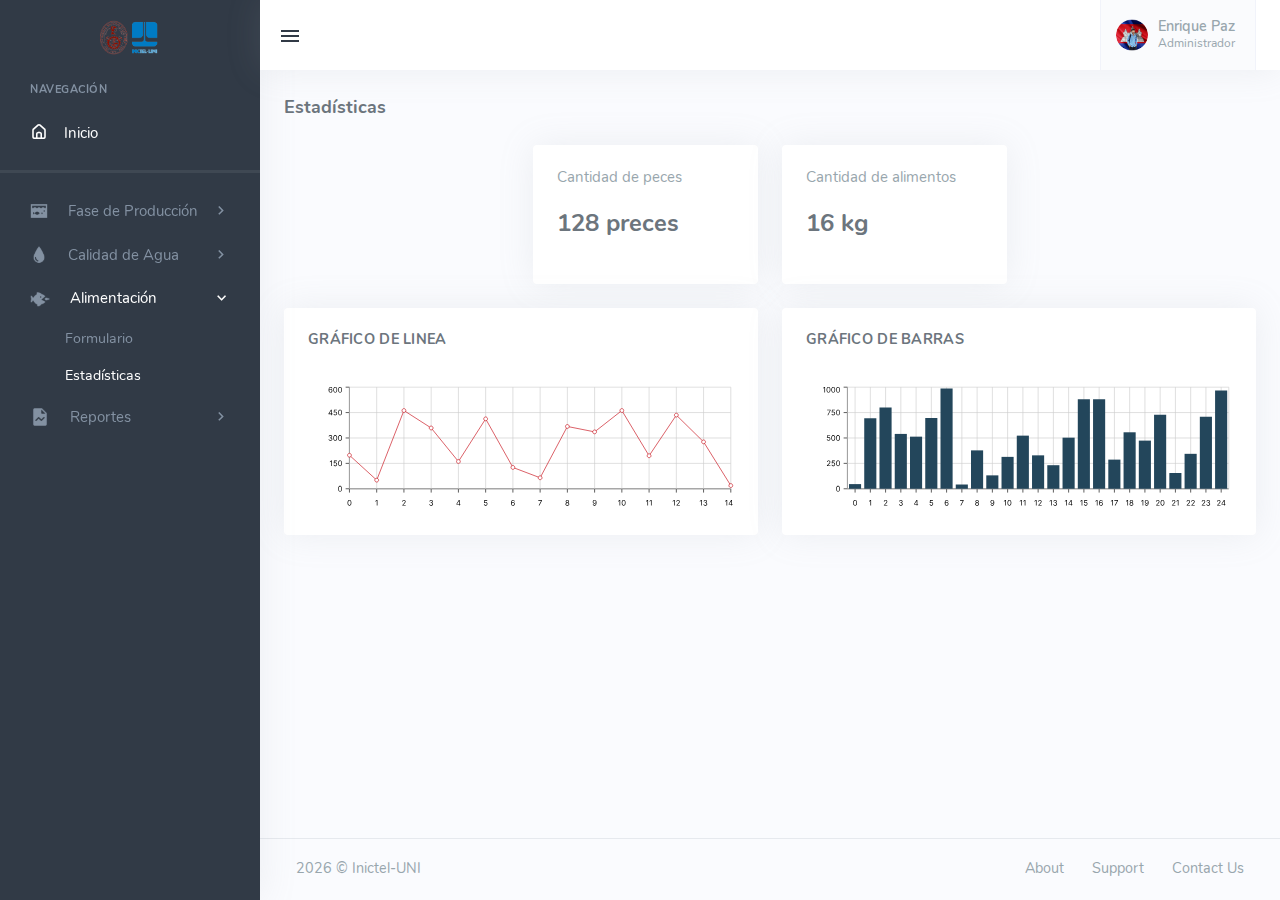
<file: alimentacion-estadisticas.html>
<!DOCTYPE html>
    <html lang="en">

    <head>
        <meta charset="utf-8">
        <title>Monitoreo del agua</title>
        <meta name="viewport" content="width=device-width, initial-scale=1.0">
        <meta content="A fully featured admin theme which can be used to build CRM, CMS, etc." name="description">
        <meta content="Coderthemes" name="author">
        <!-- App favicon -->
        <link rel="shortcut icon" href="assets/images/logo-inictel.ico">

        <!-- third party css -->
        <link href="assets/css/vendor/jquery-jvectormap-1.2.2.css" rel="stylesheet" type="text/css">
        <!-- third party css end -->

        <!-- App css -->
        <link href="assets/css/icons.min.css" rel="stylesheet" type="text/css">
        <link href="assets/css/app.min.css" rel="stylesheet" type="text/css" id="light-style">
        <link href="assets/css/app-dark.min.css" rel="stylesheet" type="text/css" id="dark-style">

    </head>

    <body class="loading" data-layout-config='{"leftSideBarTheme":"dark","layoutBoxed":false, "leftSidebarCondensed":false, "leftSidebarScrollable":false,"darkMode":false, "showRightSidebarOnStart": true}'>
        <!-- Begin page -->
        <div class="wrapper">
            <!-- ========== Left Sidebar Start ========== -->
            <div class="leftside-menu">    
                <!-- LOGO -->
                <a href="index.html" class="logo text-center logo-light">
                    <span class="logo-lg">
                        <img src="assets/images/logoproyec.png" alt="" height="48">
                    </span>                    
                </a>
    
                <div class="h-100" id="leftside-menu-container" data-simplebar="">

                    <!--- Sidemenu -->
                    <!--- Sidemenu -->
                    <ul class="side-nav">

                        <li class="side-nav-title side-nav-item">Navegación</li>

                        <li class="side-nav-item menuitem-active">
                            <a href="index.html" class="side-nav-link active">
                                <i class="uil-home-alt"></i>
                                <span> Inicio </span>
                            </a>
                        </li>
                        <hr style="height: 3px;">
                        <li class="side-nav-item">
                            <a data-bs-toggle="collapse" href="#sidebarProduccion" aria-expanded="false" aria-controls="sidebarProduccion" class="side-nav-link">
                                <img src="assets/images/icons_agua/produccion.svg">
                                <span> &nbsp &nbsp Fase de Producción </span>
                                <span class="menu-arrow"></span>
                            </a>
                            <div class="collapse" id="sidebarProduccion">
                                <ul class="side-nav-second-level">
                                    <li>
                                        <a href="produc-formula.html">Formulario</a>
                                    </li>
                                    <!--
                                    <li>
                                        <a href="#">Estadísticas</a>
                                    </li>
                                    -->
                                </ul>
                            </div>

                            <!-- Opcion Activa IMPORTANTE
                            <ul class="side-nav-second-level">
                                    <li class="menuitem-active">
                                        <a href="apps-ecommerce-products.html" class="active">Products</a>
                                    </li>
                                    <li>
                                        <a href="apps-ecommerce-products-details.html">Products Details</a>
                                    </li>
                                    <li>
                                        <a href="apps-ecommerce-orders.html">Orders</a>
                                    </li>
                                    <li>
                                        <a href="apps-ecommerce-orders-details.html">Order Details</a>
                                    </li>
                                    <li>
                                        <a href="apps-ecommerce-customers.html">Customers</a>
                                    </li>
                                    <li>
                                        <a href="apps-ecommerce-shopping-cart.html">Shopping Cart</a>
                                    </li>
                                    <li>
                                        <a href="apps-ecommerce-checkout.html">Checkout</a>
                                    </li>
                                    <li>
                                        <a href="apps-ecommerce-sellers.html">Sellers</a>
                                    </li>
                                </ul>
                            -->

                        </li>

                        <li class="side-nav-item">
                            <a data-bs-toggle="collapse" href="#sidebarCalidad" aria-expanded="false" aria-controls="sidebarCalidad" class="side-nav-link">
                                <img src="assets/images/icons_agua/calidad.svg">
                                <span> &nbsp &nbsp Calidad de Agua </span>
                                <span class="menu-arrow"></span>
                            </a>
                            <div class="collapse" id="sidebarCalidad">
                                <ul class="side-nav-second-level">
                                    <li>
                                        <a href="calidad-monitoreo.html">Monitoreo</a>
                                    </li>
                                    <!--
                                    <li>
                                        <a href="#">Márgenes</a>
                                    </li>
                                    <li>
                                        <a href="#">Eventos</a>
                                    </li>
                                    -->
                                </ul>
                            </div>
                        </li>

                        <li class="side-nav-item">
                            <a data-bs-toggle="collapse" href="#sidebarAlimentacion" aria-expanded="false" aria-controls="sidebarAlimentacion" class="side-nav-link">
                                <img src="assets/images/icons_agua/alimentacion.svg">
                                <span> &nbsp &nbsp Alimentación </span>
                                <span class="menu-arrow"></span>
                            </a>
                            <div class="collapse" id="sidebarAlimentacion">
                                <ul class="side-nav-second-level">
                                    <li>
                                        <a href="alimentacion-formula.html">Formulario</a>
                                    </li>
                                    <li>
                                        <a href="alimentacion-estadisticas.html">Estadísticas</a>
                                    </li>
                                </ul>
                            </div>
                        </li>

                        <li class="side-nav-item">
                            <a data-bs-toggle="collapse" href="#sidebarReportes" aria-expanded="false" aria-controls="sidebarReportes" class="side-nav-link">
                                <img src="assets/images/icons_agua/reportes.svg">
                                <span> &nbsp &nbsp Reportes </span>
                                <span class="menu-arrow"></span>
                            </a>
                            <div class="collapse" id="sidebarReportes">
                                <ul class="side-nav-second-level">
                                    <!--
                                    <li>
                                        <a href="#">Historial</a>
                                    </li>
                                    -->
                                </ul>
                            </div>
                        </li>
                    </ul>
                    <!-- End Sidebar -->

                    <div class="clearfix"></div>

                </div>
                <!-- Sidebar -left -->

            </div>
            <!-- Left Sidebar End -->

            <!-- ============================================================== -->
            <!-- Start Page Content here -->
            <!-- ============================================================== -->

            <div class="content-page">
                <div class="content">
                    <!-- Topbar Start -->
                    <div class="navbar-custom">
                        <ul class="list-unstyled topbar-menu float-end mb-0">
                            <li class="dropdown notification-list">
                                <a class="nav-link dropdown-toggle nav-user arrow-none me-0" data-bs-toggle="dropdown" href="#" role="button" aria-haspopup="false" aria-expanded="false">
                                    <span class="account-user-avatar"> 
                                        <img src="assets/images/users/avatar-1.jpg" alt="user-image" class="rounded-circle">
                                    </span>
                                    <span>
                                        <span class="account-user-name">Enrique Paz</span>
                                        <span class="account-position">Administrador</span>
                                    </span>
                                </a>
                                <div class="dropdown-menu dropdown-menu-end dropdown-menu-animated topbar-dropdown-menu profile-dropdown">
                                    <!-- item-->
                                    <div class=" dropdown-header noti-title">
                                        <h6 class="text-overflow m-0">Bienvenido !</h6>
                                    </div>

                                    <!-- item-->
                                    <a href="javascript:void(0);" class="dropdown-item notify-item">
                                        <i class="mdi mdi-account-circle me-1"></i>
                                        <span>Mi Cuenta</span>
                                    </a>

                                    <!-- item-->
                                    <a href="javascript:void(0);" class="dropdown-item notify-item">
                                        <i class="mdi mdi-chat-processing-outline me-1"></i>
                                        <span>Soporte</span>
                                    </a>

                                    <!-- item-->
                                    <a href="javascript:void(0);" class="dropdown-item notify-item">
                                        <i class="mdi mdi-logout me-1"></i>
                                        <span>Cerrar Sesión</span>
                                    </a>
                                </div>
                            </li>

                        </ul>
                        <button class="button-menu-mobile open-left">
                            <i class="mdi mdi-menu"></i>
                        </button>
                        <div class="app-search dropdown d-none d-lg-block">

                            <div class="dropdown-menu dropdown-menu-animated dropdown-lg" id="search-dropdown">
                                <!-- item-->
                                <div class="dropdown-header noti-title">
                                    <h5 class="text-overflow mb-2">Found <span class="text-danger">17</span> results</h5>
                                </div>

                                <!-- item-->
                                <a href="javascript:void(0);" class="dropdown-item notify-item">
                                    <i class="uil-notes font-16 me-1"></i>
                                    <span>Analytics Report</span>
                                </a>

                                <!-- item-->
                                <a href="javascript:void(0);" class="dropdown-item notify-item">
                                    <i class="uil-life-ring font-16 me-1"></i>
                                    <span>How can I help you?</span>
                                </a>

                                <!-- item-->
                                <a href="javascript:void(0);" class="dropdown-item notify-item">
                                    <i class="uil-cog font-16 me-1"></i>
                                    <span>User profile settings</span>
                                </a>

                                <!-- item-->
                                <div class="dropdown-header noti-title">
                                    <h6 class="text-overflow mb-2 text-uppercase">Users</h6>
                                </div>

                                <div class="notification-list">
                                    <!-- item-->
                                    <a href="javascript:void(0);" class="dropdown-item notify-item">
                                        <div class="d-flex">
                                            <img class="d-flex me-2 rounded-circle" src="assets/images/users/avatar-2.jpg" alt="Generic placeholder image" height="32">
                                            <div class="w-100">
                                                <h5 class="m-0 font-14">Erwin Brown</h5>
                                                <span class="font-12 mb-0">UI Designer</span>
                                            </div>
                                        </div>
                                    </a>

                                    <!-- item-->
                                    <a href="javascript:void(0);" class="dropdown-item notify-item">
                                        <div class="d-flex">
                                            <img class="d-flex me-2 rounded-circle" src="assets/images/users/avatar-5.jpg" alt="Generic placeholder image" height="32">
                                            <div class="w-100">
                                                <h5 class="m-0 font-14">Jacob Deo</h5>
                                                <span class="font-12 mb-0">Developer</span>
                                            </div>
                                        </div>
                                    </a>
                                </div>
                            </div>
                        </div>
                    </div>
                    <!-- end Topbar -->
                    
                    <!-- Start Content-->
                    <div class="container-fluid">

                        <!-- start page title -->
                        <div class="row">
                            <div class="col-12">
                                <div class="page-title-box">                                    
                                    <h4 class="page-title">Estadísticas</h4>
                                </div>
                            </div>
                        </div>
                        <!-- end page title -->
                        <div class="row justify-content-md-center">
                            <div class="col-3">
                                <div class="card widget-flat">
                                    <div class="card-body">                                        
                                        <h5 class="text-muted fw-normal mt-0" title="Cantidad de peces">Cantidad de peces</h5>
                                        <h3 class="mt-3 mb-3">128 preces</h3>
                                    </div>
                                </div>
                            </div>
                            <div class="col-3">
                                <div class="card widget-flat">
                                    <div class="card-body">                                        
                                        <h5 class="text-muted fw-normal mt-0" title="Cantidad de peces">Cantidad de alimentos</h5>
                                        <h3 class="mt-3 mb-3">16 kg</h3>
                                    </div>
                                </div>
                            </div>
                        </div>
                        <div class="row">
                            <div class="col-6">
                                <div class="card">
                                    <div class="card-body">
                                        <h4 class="header-title mb-4">Gráfico de linea</h4>
                                        <div class="grafico-linea">
                                            <img src="assets/images/Lineas.svg" alt="Stadistics" class="img-fluid">
                                        </div>
                                    </div>
                                </div>
                            </div>
                            <div class="col-6">
                                <div class="card">
                                    <div class="card-body">
                                        <h4 class="header-title mb-4">Gráfico de barras</h4>
                                        <div class="grafico-linea">
                                            <img src="assets/images/Barras.svg" alt="Stadistics" class="img-fluid">
                                        </div>
                                    </div>
                                </div>
                            </div>
                        </div>
                    </div>
                    <!-- container -->

                </div>
                <!-- content -->

                <!-- Footer Start -->
                <footer class="footer">
                    <div class="container-fluid">
                        <div class="row">
                            <div class="col-md-6">
                                <script>document.write(new Date().getFullYear())</script> © Inictel-UNI
                            </div>
                            <div class="col-md-6">
                                <div class="text-md-end footer-links d-none d-md-block">
                                    <a href="javascript: void(0);">About</a>
                                    <a href="javascript: void(0);">Support</a>
                                    <a href="javascript: void(0);">Contact Us</a>
                                </div>
                            </div>
                        </div>
                    </div>
                </footer>
                <!-- end Footer -->

            </div>

            <!-- ============================================================== -->
            <!-- End Page content -->
            <!-- ============================================================== -->


        </div>
        <!-- bundle -->
        <script src="assets/js/vendor.min.js"></script>
        <script src="assets/js/app.min.js"></script>

        <!-- third party js -->
        <script src="assets/js/vendor/apexcharts.min.js"></script>
        <script src="assets/js/vendor/jquery-jvectormap-1.2.2.min.js"></script>
        <script src="assets/js/vendor/jquery-jvectormap-world-mill-en.js"></script>
        <!-- third party js ends -->

        <!-- demo app -->
        
        <!-- end demo js-->
    </body>
</html>
</file>
<file: assets/css/icons.min.css>
@charset "UTF-8";@font-face{font-family:unicons;src:url(../fonts/unicons.eot);src:url(../fontsunicons.eot?34404611#iefix) format("embedded-opentype"),url(../fonts/unicons.woff2) format("woff2"),url(../fonts/unicons.woff) format("woff"),url(../fonts/unicons.ttf) format("truetype"),url(../fonts/unicons.svg) format("svg");font-weight:400;font-style:normal}[class*=" uil-"]:before,[class^=uil-]:before{font-family:unicons;font-style:normal;font-weight:400;speak:none;display:inline-block;text-decoration:inherit;text-align:center;font-variant:normal;text-transform:none;line-height:1em;-webkit-font-smoothing:antialiased;-moz-osx-font-smoothing:grayscale}.uil-0-plus:before{content:'\e800'}.uil-10-plus:before{content:'\e801'}.uil-12-plus:before{content:'\e802'}.uil-13-plus:before{content:'\e803'}.uil-16-plus:before{content:'\e804'}.uil-17-plus:before{content:'\e805'}.uil-18-plus:before{content:'\e806'}.uil-21-plus:before{content:'\e807'}.uil-3-plus:before{content:'\e808'}.uil-500px:before{content:'\e809'}.uil-6-plus:before{content:'\e80a'}.uil-abacus:before{content:'\e80b'}.uil-accessible-icon-alt:before{content:'\e80c'}.uil-adjust-alt:before{content:'\e80d'}.uil-adjust-circle:before{content:'\e80e'}.uil-adjust-half:before{content:'\e80f'}.uil-adjust:before{content:'\e810'}.uil-adobe:before{content:'\e811'}.uil-airplay:before{content:'\e812'}.uil-align-alt:before{content:'\e813'}.uil-align-center-alt:before{content:'\e814'}.uil-align-center-h:before{content:'\e815'}.uil-align-center-justify:before{content:'\e816'}.uil-align-center-v:before{content:'\e817'}.uil-align-center:before{content:'\e818'}.uil-align-justify:before{content:'\e819'}.uil-align-left-justify:before{content:'\e81a'}.uil-align-left:before{content:'\e81b'}.uil-align-letter-right:before{content:'\e81c'}.uil-align-right-justify:before{content:'\e81d'}.uil-align-right:before{content:'\e81e'}.uil-align:before{content:'\e81f'}.uil-ambulance:before{content:'\e820'}.uil-analysis:before{content:'\e821'}.uil-analytics:before{content:'\e822'}.uil-anchor:before{content:'\e823'}.uil-android-phone-slash:before{content:'\e824'}.uil-angle-double-down:before{content:'\e825'}.uil-angle-double-left:before{content:'\e826'}.uil-angle-double-right:before{content:'\e827'}.uil-angle-double-up:before{content:'\e828'}.uil-angle-down:before{content:'\e829'}.uil-angle-left:before{content:'\e82a'}.uil-angle-right-b:before{content:'\e82b'}.uil-angle-right:before{content:'\e82c'}.uil-angle-up:before{content:'\e82d'}.uil-angry:before{content:'\e82e'}.uil-ankh:before{content:'\e82f'}.uil-annoyed-alt:before{content:'\e830'}.uil-annoyed:before{content:'\e831'}.uil-apple:before{content:'\e832'}.uil-apps:before{content:'\e833'}.uil-archive-alt:before{content:'\e834'}.uil-archive:before{content:'\e835'}.uil-archway:before{content:'\e836'}.uil-arrow-break:before{content:'\e837'}.uil-arrow-circle-down:before{content:'\e838'}.uil-arrow-circle-left:before{content:'\e839'}.uil-arrow-circle-right:before{content:'\e83a'}.uil-arrow-circle-up:before{content:'\e83b'}.uil-arrow-compress-h:before{content:'\e83c'}.uil-arrow-down-left:before{content:'\e83d'}.uil-arrow-down-right:before{content:'\e83e'}.uil-arrow-down:before{content:'\e83f'}.uil-arrow-from-right:before{content:'\e840'}.uil-arrow-from-top:before{content:'\e841'}.uil-arrow-growth:before{content:'\e842'}.uil-arrow-left:before{content:'\e843'}.uil-arrow-random:before{content:'\e844'}.uil-arrow-resize-diagonal:before{content:'\e845'}.uil-arrow-right:before{content:'\e846'}.uil-arrow-to-bottom:before{content:'\e847'}.uil-arrow-to-right:before{content:'\e848'}.uil-arrow-up-left:before{content:'\e849'}.uil-arrow-up-right:before{content:'\e84a'}.uil-arrow-up:before{content:'\e84b'}.uil-arrows-h-alt:before{content:'\e84c'}.uil-arrows-h:before{content:'\e84d'}.uil-arrows-left-down:before{content:'\e84e'}.uil-arrows-maximize:before{content:'\e84f'}.uil-arrows-merge:before{content:'\e850'}.uil-arrows-resize-h:before{content:'\e851'}.uil-arrows-resize-v:before{content:'\e852'}.uil-arrows-resize:before{content:'\e853'}.uil-arrows-right-down:before{content:'\e854'}.uil-arrows-shrink-h:before{content:'\e855'}.uil-arrows-shrink-v:before{content:'\e856'}.uil-arrows-up-right:before{content:'\e857'}.uil-arrows-v-alt:before{content:'\e858'}.uil-arrows-v:before{content:'\e859'}.uil-assistive-listening-systems:before{content:'\e85a'}.uil-asterisk:before{content:'\e85b'}.uil-at:before{content:'\e85c'}.uil-atm-card:before{content:'\e85d'}.uil-atom:before{content:'\e85e'}.uil-auto-flash:before{content:'\e85f'}.uil-award-alt:before{content:'\e860'}.uil-award:before{content:'\e861'}.uil-baby-carriage:before{content:'\e862'}.uil-backpack:before{content:'\e863'}.uil-backspace:before{content:'\e864'}.uil-backward:before{content:'\e865'}.uil-bag-alt:before{content:'\e866'}.uil-bag-slash:before{content:'\e867'}.uil-bag:before{content:'\e868'}.uil-balance-scale:before{content:'\e869'}.uil-ball:before{content:'\e86a'}.uil-ban:before{content:'\e86b'}.uil-bars:before{content:'\e86c'}.uil-basketball-hoop:before{content:'\e86d'}.uil-basketball:before{content:'\e86e'}.uil-battery-bolt:before{content:'\e86f'}.uil-battery-empty:before{content:'\e870'}.uil-bed-double:before{content:'\e871'}.uil-bed:before{content:'\e872'}.uil-behance:before{content:'\e873'}.uil-bell-school:before{content:'\e874'}.uil-bell-slash:before{content:'\e875'}.uil-bell:before{content:'\e876'}.uil-bill:before{content:'\e877'}.uil-bitcoin-circle:before{content:'\e878'}.uil-bitcoin:before{content:'\e879'}.uil-black-berry:before{content:'\e87a'}.uil-bluetooth-b:before{content:'\e87b'}.uil-bold:before{content:'\e87c'}.uil-bolt-alt:before{content:'\e87d'}.uil-bolt-slash:before{content:'\e87e'}.uil-bolt:before{content:'\e87f'}.uil-book-alt:before{content:'\e880'}.uil-book-medical:before{content:'\e881'}.uil-book-open:before{content:'\e882'}.uil-book-reader:before{content:'\e883'}.uil-book:before{content:'\e884'}.uil-bookmark-full:before{content:'\e885'}.uil-bookmark:before{content:'\e886'}.uil-books:before{content:'\e887'}.uil-boombox:before{content:'\e888'}.uil-border-alt:before{content:'\e889'}.uil-border-bottom:before{content:'\e88a'}.uil-border-clear:before{content:'\e88b'}.uil-border-horizontal:before{content:'\e88c'}.uil-border-inner:before{content:'\e88d'}.uil-border-left:before{content:'\e88e'}.uil-border-out:before{content:'\e88f'}.uil-border-right:before{content:'\e890'}.uil-border-top:before{content:'\e891'}.uil-border-vertical:before{content:'\e892'}.uil-box:before{content:'\e893'}.uil-briefcase-alt:before{content:'\e894'}.uil-briefcase:before{content:'\e895'}.uil-bright:before{content:'\e896'}.uil-brightness-empty:before{content:'\e897'}.uil-brightness-half:before{content:'\e898'}.uil-brightness-low:before{content:'\e899'}.uil-brightness-minus:before{content:'\e89a'}.uil-brightness-plus:before{content:'\e89b'}.uil-brightness:before{content:'\e89c'}.uil-bring-bottom:before{content:'\e89d'}.uil-bring-front:before{content:'\e89e'}.uil-brush-alt:before{content:'\e89f'}.uil-bug:before{content:'\e8a0'}.uil-building:before{content:'\e8a1'}.uil-bullseye:before{content:'\e8a2'}.uil-bus-alt:before{content:'\e8a3'}.uil-bus-school:before{content:'\e8a4'}.uil-bus:before{content:'\e8a5'}.uil-calcualtor:before{content:'\e8a6'}.uil-calculator-alt:before{content:'\e8a7'}.uil-calendar-alt:before{content:'\e8a8'}.uil-calendar-slash:before{content:'\e8a9'}.uil-calender:before{content:'\e8aa'}.uil-calling:before{content:'\e8ab'}.uil-camera-change:before{content:'\e8ac'}.uil-camera-plus:before{content:'\e8ad'}.uil-camera-slash:before{content:'\e8ae'}.uil-camera:before{content:'\e8af'}.uil-cancel:before{content:'\e8b0'}.uil-capsule:before{content:'\e8b1'}.uil-capture:before{content:'\e8b2'}.uil-car-sideview:before{content:'\e8b3'}.uil-car-slash:before{content:'\e8b4'}.uil-car-wash:before{content:'\e8b5'}.uil-car:before{content:'\e8b6'}.uil-card-atm:before{content:'\e8b7'}.uil-caret-right:before{content:'\e8b8'}.uil-cart:before{content:'\e8b9'}.uil-cell:before{content:'\e8ba'}.uil-celsius:before{content:'\e8bb'}.uil-chart-bar-alt:before{content:'\e8bc'}.uil-chart-bar:before{content:'\e8bd'}.uil-chart-down:before{content:'\e8be'}.uil-chart-growth-alt:before{content:'\e8bf'}.uil-chart-growth:before{content:'\e8c0'}.uil-chart-line:before{content:'\e8c1'}.uil-chart-pie-alt:before{content:'\e8c2'}.uil-chart-pie:before{content:'\e8c3'}.uil-chart:before{content:'\e8c4'}.uil-chat-bubble-user:before{content:'\e8c5'}.uil-chat-info:before{content:'\e8c6'}.uil-chat:before{content:'\e8c7'}.uil-check-circle:before{content:'\e8c8'}.uil-check-square:before{content:'\e8c9'}.uil-check:before{content:'\e8ca'}.uil-circle-layer:before{content:'\e8cb'}.uil-circle:before{content:'\e8cc'}.uil-circuit:before{content:'\e8cd'}.uil-clapper-board:before{content:'\e8ce'}.uil-clipboard-alt:before{content:'\e8cf'}.uil-clipboard-blank:before{content:'\e8d0'}.uil-clipboard-notes:before{content:'\e8d1'}.uil-clipboard:before{content:'\e8d2'}.uil-clock-eight:before{content:'\e8d3'}.uil-clock-five:before{content:'\e8d4'}.uil-clock-nine:before{content:'\e8d5'}.uil-clock-seven:before{content:'\e8d6'}.uil-clock-ten:before{content:'\e8d7'}.uil-clock-three:before{content:'\e8d8'}.uil-clock-two:before{content:'\e8d9'}.uil-clock:before{content:'\e8da'}.uil-closed-captioning:before{content:'\e8db'}.uil-cloud-block:before{content:'\e8dc'}.uil-cloud-bookmark:before{content:'\e8dd'}.uil-cloud-check:before{content:'\e8de'}.uil-cloud-computing:before{content:'\e8df'}.uil-cloud-data-connection:before{content:'\e8e0'}.uil-cloud-database-tree:before{content:'\e8e1'}.uil-cloud-download:before{content:'\e8e2'}.uil-cloud-drizzle:before{content:'\e8e3'}.uil-cloud-exclamation:before{content:'\e8e4'}.uil-cloud-hail:before{content:'\e8e5'}.uil-cloud-heart:before{content:'\e8e6'}.uil-cloud-info:before{content:'\e8e7'}.uil-cloud-lock:before{content:'\e8e8'}.uil-cloud-meatball:before{content:'\e8e9'}.uil-cloud-moon-hail:before{content:'\e8ea'}.uil-cloud-moon-meatball:before{content:'\e8eb'}.uil-cloud-moon-rain:before{content:'\e8ec'}.uil-cloud-moon-showers:before{content:'\e8ed'}.uil-cloud-moon:before{content:'\e8ee'}.uil-cloud-question:before{content:'\e8ef'}.uil-cloud-rain-sun:before{content:'\e8f0'}.uil-cloud-rain:before{content:'\e8f1'}.uil-cloud-redo:before{content:'\e8f2'}.uil-cloud-set:before{content:'\e8f3'}.uil-cloud-share:before{content:'\e8f4'}.uil-cloud-shield:before{content:'\e8f5'}.uil-cloud-showers-alt:before{content:'\e8f6'}.uil-cloud-showers-heavy:before{content:'\e8f7'}.uil-cloud-showers:before{content:'\e8f8'}.uil-cloud-slash:before{content:'\e8f9'}.uil-cloud-sun-hail:before{content:'\e8fa'}.uil-cloud-sun-meatball:before{content:'\e8fb'}.uil-cloud-sun-rain-alt:before{content:'\e8fc'}.uil-cloud-sun-rain:before{content:'\e8fd'}.uil-cloud-sun-tear:before{content:'\e8fe'}.uil-cloud-sun:before{content:'\e8ff'}.uil-cloud-times:before{content:'\e900'}.uil-cloud-unlock:before{content:'\e901'}.uil-cloud-upload:before{content:'\e902'}.uil-cloud-wifi:before{content:'\e903'}.uil-cloud-wind:before{content:'\e904'}.uil-cloud:before{content:'\e905'}.uil-clouds:before{content:'\e906'}.uil-club:before{content:'\e907'}.uil-code:before{content:'\e908'}.uil-coffee:before{content:'\e909'}.uil-cog:before{content:'\e90a'}.uil-coins:before{content:'\e90b'}.uil-columns:before{content:'\e90c'}.uil-comment-alt-block:before{content:'\e90d'}.uil-comment-alt-chart-lines:before{content:'\e90e'}.uil-comment-alt-check:before{content:'\e90f'}.uil-comment-alt-dots:before{content:'\e910'}.uil-comment-alt-download:before{content:'\e911'}.uil-comment-alt-edit:before{content:'\e912'}.uil-comment-alt-exclamation:before{content:'\e913'}.uil-comment-alt-heart:before{content:'\e914'}.uil-comment-alt-image:before{content:'\e915'}.uil-comment-alt-info:before{content:'\e916'}.uil-comment-alt-lines:before{content:'\e917'}.uil-comment-alt-lock:before{content:'\e918'}.uil-comment-alt-medical:before{content:'\e919'}.uil-comment-alt-message:before{content:'\e91a'}.uil-comment-alt-notes:before{content:'\e91b'}.uil-comment-alt-plus:before{content:'\e91c'}.uil-comment-alt-question:before{content:'\e91d'}.uil-comment-alt-redo:before{content:'\e91e'}.uil-comment-alt-search:before{content:'\e91f'}.uil-comment-alt-share:before{content:'\e920'}.uil-comment-alt-shield:before{content:'\e921'}.uil-comment-alt-slash:before{content:'\e922'}.uil-comment-alt-upload:before{content:'\e923'}.uil-comment-alt-verify:before{content:'\e924'}.uil-comment-alt:before{content:'\e925'}.uil-comment-block:before{content:'\e926'}.uil-comment-chart-line:before{content:'\e927'}.uil-comment-check:before{content:'\e928'}.uil-comment-dots:before{content:'\e929'}.uil-comment-download:before{content:'\e92a'}.uil-comment-edit:before{content:'\e92b'}.uil-comment-exclamation:before{content:'\e92c'}.uil-comment-heart:before{content:'\e92d'}.uil-comment-image:before{content:'\e92e'}.uil-comment-info-alt:before{content:'\e92f'}.uil-comment-info:before{content:'\e930'}.uil-comment-lines:before{content:'\e931'}.uil-comment-lock:before{content:'\e932'}.uil-comment-medical:before{content:'\e933'}.uil-comment-message:before{content:'\e934'}.uil-comment-notes:before{content:'\e935'}.uil-comment-plus:before{content:'\e936'}.uil-comment-question:before{content:'\e937'}.uil-comment-redo:before{content:'\e938'}.uil-comment-search:before{content:'\e939'}.uil-comment-share:before{content:'\e93a'}.uil-comment-shield:before{content:'\e93b'}.uil-comment-slash:before{content:'\e93c'}.uil-comment-upload:before{content:'\e93d'}.uil-comment-verify:before{content:'\e93e'}.uil-comment:before{content:'\e93f'}.uil-comments-alt:before{content:'\e940'}.uil-comments:before{content:'\e941'}.uil-commnet-alt-slash:before{content:'\e942'}.uil-compact-disc:before{content:'\e943'}.uil-compass:before{content:'\e944'}.uil-compress-alt-left:before{content:'\e945'}.uil-compress-alt:before{content:'\e946'}.uil-compress-arrows:before{content:'\e947'}.uil-compress-lines:before{content:'\e948'}.uil-compress-point:before{content:'\e949'}.uil-compress-v:before{content:'\e94a'}.uil-compress:before{content:'\e94b'}.uil-computer-mouse:before{content:'\e94c'}.uil-confused:before{content:'\e94d'}.uil-constructor:before{content:'\e94e'}.uil-copy-alt:before{content:'\e94f'}.uil-copy-landscape:before{content:'\e950'}.uil-copy:before{content:'\e951'}.uil-copyright:before{content:'\e952'}.uil-corner-down-left:before{content:'\e953'}.uil-corner-down-right-alt:before{content:'\e954'}.uil-corner-down-right:before{content:'\e955'}.uil-corner-left-down:before{content:'\e956'}.uil-corner-right-down:before{content:'\e957'}.uil-corner-up-left-alt:before{content:'\e958'}.uil-corner-up-left:before{content:'\e959'}.uil-corner-up-right-alt:before{content:'\e95a'}.uil-corner-up-right:before{content:'\e95b'}.uil-creative-commons-pd-alt:before{content:'\e95c'}.uil-creative-commons-pd:before{content:'\e95d'}.uil-crockery:before{content:'\e95e'}.uil-crop-alt-rotate-left:before{content:'\e95f'}.uil-crop-alt-rotate-right:before{content:'\e960'}.uil-crop-alt:before{content:'\e961'}.uil-crosshair-alt:before{content:'\e962'}.uil-crosshair:before{content:'\e963'}.uil-crosshairs:before{content:'\e964'}.uil-cube:before{content:'\e965'}.uil-dashboard:before{content:'\e966'}.uil-data-sharing:before{content:'\e967'}.uil-database-alt:before{content:'\e968'}.uil-database:before{content:'\e969'}.uil-desert:before{content:'\e96a'}.uil-desktop-alt-slash:before{content:'\e96b'}.uil-desktop-alt:before{content:'\e96c'}.uil-desktop-cloud-alt:before{content:'\e96d'}.uil-desktop-slash:before{content:'\e96e'}.uil-desktop:before{content:'\e96f'}.uil-dialpad-alt:before{content:'\e970'}.uil-dialpad:before{content:'\e971'}.uil-diamond:before{content:'\e972'}.uil-diary-alt:before{content:'\e973'}.uil-diary:before{content:'\e974'}.uil-dice-five:before{content:'\e975'}.uil-dice-four:before{content:'\e976'}.uil-dice-one:before{content:'\e977'}.uil-dice-six:before{content:'\e978'}.uil-dice-three:before{content:'\e979'}.uil-dice-two:before{content:'\e97a'}.uil-direction:before{content:'\e97b'}.uil-directions:before{content:'\e97c'}.uil-dizzy-meh:before{content:'\e97d'}.uil-dna:before{content:'\e97e'}.uil-document-layout-center:before{content:'\e97f'}.uil-document-layout-left:before{content:'\e980'}.uil-document-layout-right:before{content:'\e981'}.uil-document:before{content:'\e982'}.uil-dollar-alt:before{content:'\e983'}.uil-dollar-sign-alt:before{content:'\e984'}.uil-dollar-sign:before{content:'\e985'}.uil-down-arrow:before{content:'\e986'}.uil-download-alt:before{content:'\e987'}.uil-dribbble:before{content:'\e988'}.uil-drill:before{content:'\e989'}.uil-dropbox:before{content:'\e98a'}.uil-dumbbell:before{content:'\e98b'}.uil-ear:before{content:'\e98c'}.uil-edit-alt:before{content:'\e98d'}.uil-edit:before{content:'\e98e'}.uil-ellipsis-h:before{content:'\e98f'}.uil-ellipsis-v:before{content:'\e990'}.uil-emoji:before{content:'\e991'}.uil-enter:before{content:'\e992'}.uil-entry:before{content:'\e993'}.uil-envelope-add:before{content:'\e994'}.uil-envelope-alt:before{content:'\e995'}.uil-envelope-block:before{content:'\e996'}.uil-envelope-bookmark:before{content:'\e997'}.uil-envelope-check:before{content:'\e998'}.uil-envelope-download-alt:before{content:'\e999'}.uil-envelope-download:before{content:'\e99a'}.uil-envelope-edit:before{content:'\e99b'}.uil-envelope-exclamation:before{content:'\e99c'}.uil-envelope-heart:before{content:'\e99d'}.uil-envelope-info:before{content:'\e99e'}.uil-envelope-lock:before{content:'\e99f'}.uil-envelope-minus:before{content:'\e9a0'}.uil-envelope-open:before{content:'\e9a1'}.uil-envelope-question:before{content:'\e9a2'}.uil-envelope-receive:before{content:'\e9a3'}.uil-envelope-redo:before{content:'\e9a4'}.uil-envelope-search:before{content:'\e9a5'}.uil-envelope-send:before{content:'\e9a6'}.uil-envelope-share:before{content:'\e9a7'}.uil-envelope-shield:before{content:'\e9a8'}.uil-envelope-star:before{content:'\e9a9'}.uil-envelope-times:before{content:'\e9aa'}.uil-envelope-upload-alt:before{content:'\e9ab'}.uil-envelope-upload:before{content:'\e9ac'}.uil-envelope:before{content:'\e9ad'}.uil-envelopes:before{content:'\e9ae'}.uil-equal-circle:before{content:'\e9af'}.uil-euro-circle:before{content:'\e9b0'}.uil-euro:before{content:'\e9b1'}.uil-exchange-alt:before{content:'\e9b2'}.uil-exchange:before{content:'\e9b3'}.uil-exclamation-circle:before{content:'\e9b4'}.uil-exclamation-octagon:before{content:'\e9b5'}.uil-exclamation-triangle:before{content:'\e9b6'}.uil-exclude:before{content:'\e9b7'}.uil-exit:before{content:'\e9b8'}.uil-expand-alt:before{content:'\e9b9'}.uil-expand-arrows-alt:before{content:'\e9ba'}.uil-expand-arrows:before{content:'\e9bb'}.uil-expand-from-corner:before{content:'\e9bc'}.uil-expand-left:before{content:'\e9bd'}.uil-expand-right:before{content:'\e9be'}.uil-export:before{content:'\e9bf'}.uil-exposure-alt:before{content:'\e9c0'}.uil-exposure-increase:before{content:'\e9c1'}.uil-external-link-alt:before{content:'\e9c2'}.uil-eye-slash:before{content:'\e9c3'}.uil-eye:before{content:'\e9c4'}.uil-facebook-f:before{content:'\e9c5'}.uil-facebook-messenger:before{content:'\e9c6'}.uil-facebook:before{content:'\e9c7'}.uil-fahrenheit:before{content:'\e9c8'}.uil-fast-mail-alt:before{content:'\e9c9'}.uil-fast-mail:before{content:'\e9ca'}.uil-favorite:before{content:'\e9cb'}.uil-feedback:before{content:'\e9cc'}.uil-file-alt:before{content:'\e9cd'}.uil-file-blank:before{content:'\e9ce'}.uil-file-block-alt:before{content:'\e9cf'}.uil-file-bookmark-alt:before{content:'\e9d0'}.uil-file-check-alt:before{content:'\e9d1'}.uil-file-check:before{content:'\e9d2'}.uil-file-contract-dollar:before{content:'\e9d3'}.uil-file-copy-alt:before{content:'\e9d4'}.uil-file-download-alt:before{content:'\e9d5'}.uil-file-download:before{content:'\e9d6'}.uil-file-edit-alt:before{content:'\e9d7'}.uil-file-exclamation-alt:before{content:'\e9d8'}.uil-file-exclamation:before{content:'\e9d9'}.uil-file-heart:before{content:'\e9da'}.uil-file-info-alt:before{content:'\e9db'}.uil-file-landscape-alt:before{content:'\e9dc'}.uil-file-landscape:before{content:'\e9dd'}.uil-file-lanscape-slash:before{content:'\e9de'}.uil-file-lock-alt:before{content:'\e9df'}.uil-file-medical-alt:before{content:'\e9e0'}.uil-file-medical:before{content:'\e9e1'}.uil-file-minus-alt:before{content:'\e9e2'}.uil-file-minus:before{content:'\e9e3'}.uil-file-network:before{content:'\e9e4'}.uil-file-plus-alt:before{content:'\e9e5'}.uil-file-plus:before{content:'\e9e6'}.uil-file-question-alt:before{content:'\e9e7'}.uil-file-question:before{content:'\e9e8'}.uil-file-redo-alt:before{content:'\e9e9'}.uil-file-search-alt:before{content:'\e9ea'}.uil-file-share-alt:before{content:'\e9eb'}.uil-file-shield-alt:before{content:'\e9ec'}.uil-file-slash:before{content:'\e9ed'}.uil-file-times-alt:before{content:'\e9ee'}.uil-file-times:before{content:'\e9ef'}.uil-file-upload-alt:before{content:'\e9f0'}.uil-file-upload:before{content:'\e9f1'}.uil-file:before{content:'\e9f2'}.uil-files-landscapes-alt:before{content:'\e9f3'}.uil-files-landscapes:before{content:'\e9f4'}.uil-film:before{content:'\e9f5'}.uil-filter-slash:before{content:'\e9f6'}.uil-filter:before{content:'\e9f7'}.uil-flask-potion:before{content:'\e9f8'}.uil-flask:before{content:'\e9f9'}.uil-flip-h-alt:before{content:'\e9fa'}.uil-flip-h:before{content:'\e9fb'}.uil-flip-v-alt:before{content:'\e9fc'}.uil-flip-v:before{content:'\e9fd'}.uil-flower:before{content:'\e9fe'}.uil-focus-add:before{content:'\e9ff'}.uil-focus-target:before{content:'\ea00'}.uil-focus:before{content:'\ea01'}.uil-folder-check:before{content:'\ea02'}.uil-folder-download:before{content:'\ea03'}.uil-folder-exclamation:before{content:'\ea04'}.uil-folder-heart:before{content:'\ea05'}.uil-folder-info:before{content:'\ea06'}.uil-folder-lock:before{content:'\ea07'}.uil-folder-medical:before{content:'\ea08'}.uil-folder-minus:before{content:'\ea09'}.uil-folder-network:before{content:'\ea0a'}.uil-folder-plus:before{content:'\ea0b'}.uil-folder-question:before{content:'\ea0c'}.uil-folder-slash:before{content:'\ea0d'}.uil-folder-times:before{content:'\ea0e'}.uil-folder-upload:before{content:'\ea0f'}.uil-folder:before{content:'\ea10'}.uil-food:before{content:'\ea11'}.uil-football-american:before{content:'\ea12'}.uil-football-ball:before{content:'\ea13'}.uil-football:before{content:'\ea14'}.uil-forecastcloud-moon-tear:before{content:'\ea15'}.uil-forwaded-call:before{content:'\ea16'}.uil-forward:before{content:'\ea17'}.uil-frown:before{content:'\ea18'}.uil-game-structure:before{content:'\ea19'}.uil-game:before{content:'\ea1a'}.uil-gift:before{content:'\ea1b'}.uil-github-alt:before{content:'\ea1c'}.uil-github:before{content:'\ea1d'}.uil-glass-martini-alt-slash:before{content:'\ea1e'}.uil-glass-martini-alt:before{content:'\ea1f'}.uil-glass-martini:before{content:'\ea20'}.uil-glass-tea:before{content:'\ea21'}.uil-glass:before{content:'\ea22'}.uil-globe:before{content:'\ea23'}.uil-gold:before{content:'\ea24'}.uil-google-drive-alt:before{content:'\ea25'}.uil-google-drive:before{content:'\ea26'}.uil-google-hangouts:before{content:'\ea27'}.uil-google-play:before{content:'\ea28'}.uil-google:before{content:'\ea29'}.uil-graduation-hat:before{content:'\ea2a'}.uil-graph-bar:before{content:'\ea2b'}.uil-grid:before{content:'\ea2c'}.uil-grids:before{content:'\ea2d'}.uil-grin-tongue-wink-alt:before{content:'\ea2e'}.uil-grin-tongue-wink:before{content:'\ea2f'}.uil-grin:before{content:'\ea30'}.uil-grip-horizontal-line:before{content:'\ea31'}.uil-hdd:before{content:'\ea32'}.uil-headphones-alt:before{content:'\ea33'}.uil-headphones:before{content:'\ea34'}.uil-heart-alt:before{content:'\ea35'}.uil-heart-medical:before{content:'\ea36'}.uil-heart-rate:before{content:'\ea37'}.uil-heart-sign:before{content:'\ea38'}.uil-heart:before{content:'\ea39'}.uil-heartbeat:before{content:'\ea3a'}.uil-history-alt:before{content:'\ea3b'}.uil-history:before{content:'\ea3c'}.uil-home-alt:before{content:'\ea3d'}.uil-home:before{content:'\ea3e'}.uil-horizontal-align-center:before{content:'\ea3f'}.uil-horizontal-align-left:before{content:'\ea40'}.uil-horizontal-align-right:before{content:'\ea41'}.uil-horizontal-distribution-center:before{content:'\ea42'}.uil-horizontal-distribution-left:before{content:'\ea43'}.uil-horizontal-distribution-right:before{content:'\ea44'}.uil-hunting:before{content:'\ea45'}.uil-image-alt-slash:before{content:'\ea46'}.uil-image-block:before{content:'\ea47'}.uil-image-broken:before{content:'\ea48'}.uil-image-check:before{content:'\ea49'}.uil-image-download:before{content:'\ea4a'}.uil-image-edit:before{content:'\ea4b'}.uil-image-lock:before{content:'\ea4c'}.uil-image-minus:before{content:'\ea4d'}.uil-image-plus:before{content:'\ea4e'}.uil-image-question:before{content:'\ea4f'}.uil-image-redo:before{content:'\ea50'}.uil-image-resize-landscape:before{content:'\ea51'}.uil-image-resize-square:before{content:'\ea52'}.uil-image-search:before{content:'\ea53'}.uil-image-share:before{content:'\ea54'}.uil-image-shield:before{content:'\ea55'}.uil-image-slash:before{content:'\ea56'}.uil-image-times:before{content:'\ea57'}.uil-image-upload:before{content:'\ea58'}.uil-image-v:before{content:'\ea59'}.uil-image:before{content:'\ea5a'}.uil-images:before{content:'\ea5b'}.uil-incoming-call:before{content:'\ea5c'}.uil-info-circle:before{content:'\ea5d'}.uil-instagram-alt:before{content:'\ea5e'}.uil-instagram:before{content:'\ea5f'}.uil-intercom:before{content:'\ea60'}.uil-invoice:before{content:'\ea61'}.uil-italic:before{content:'\ea62'}.uil-jackhammer:before{content:'\ea63'}.uil-java-script:before{content:'\ea64'}.uil-kayak:before{content:'\ea65'}.uil-key-skeleton-alt:before{content:'\ea66'}.uil-key-skeleton:before{content:'\ea67'}.uil-keyboard-alt:before{content:'\ea68'}.uil-keyboard-hide:before{content:'\ea69'}.uil-keyboard-show:before{content:'\ea6a'}.uil-keyboard:before{content:'\ea6b'}.uil-keyhole-circle:before{content:'\ea6c'}.uil-keyhole-square-full:before{content:'\ea6d'}.uil-keyhole-square:before{content:'\ea6e'}.uil-kid:before{content:'\ea6f'}.uil-label-alt:before{content:'\ea70'}.uil-label:before{content:'\ea71'}.uil-lamp:before{content:'\ea72'}.uil-laptop-cloud:before{content:'\ea73'}.uil-laptop:before{content:'\ea74'}.uil-laughing:before{content:'\ea75'}.uil-layer-group-slash:before{content:'\ea76'}.uil-layer-group:before{content:'\ea77'}.uil-layers-alt:before{content:'\ea78'}.uil-layers-slash:before{content:'\ea79'}.uil-layers:before{content:'\ea7a'}.uil-left-arrow-from-left:before{content:'\ea7b'}.uil-left-arrow-to-left:before{content:'\ea7c'}.uil-left-indent-alt:before{content:'\ea7d'}.uil-left-indent:before{content:'\ea7e'}.uil-left-to-right-text-direction:before{content:'\ea7f'}.uil-life-ring:before{content:'\ea80'}.uil-lightbulb-alt:before{content:'\ea81'}.uil-lightbulb:before{content:'\ea82'}.uil-line-alt:before{content:'\ea83'}.uil-line-spacing:before{content:'\ea84'}.uil-line:before{content:'\ea85'}.uil-link-alt:before{content:'\ea86'}.uil-link-broken:before{content:'\ea87'}.uil-link-h:before{content:'\ea88'}.uil-link:before{content:'\ea89'}.uil-linkedin-alt:before{content:'\ea8a'}.uil-linkedin:before{content:'\ea8b'}.uil-list-ui-alt:before{content:'\ea8c'}.uil-list-ul:before{content:'\ea8d'}.uil-location-arrow-alt:before{content:'\ea8e'}.uil-location-arrow:before{content:'\ea8f'}.uil-location-pin-alt:before{content:'\ea90'}.uil-location-point:before{content:'\ea91'}.uil-location:before{content:'\ea92'}.uil-lock-access:before{content:'\ea93'}.uil-lock-alt:before{content:'\ea94'}.uil-lock-open-alt:before{content:'\ea95'}.uil-lock-slash:before{content:'\ea96'}.uil-lock:before{content:'\ea97'}.uil-mailbox-alt:before{content:'\ea98'}.uil-mailbox:before{content:'\ea99'}.uil-map-marker-alt:before{content:'\ea9a'}.uil-map-marker-edit:before{content:'\ea9b'}.uil-map-marker-info:before{content:'\ea9c'}.uil-map-marker-minus:before{content:'\ea9d'}.uil-map-marker-plus:before{content:'\ea9e'}.uil-map-marker-question:before{content:'\ea9f'}.uil-map-marker-shield:before{content:'\eaa0'}.uil-map-marker-slash:before{content:'\eaa1'}.uil-map-marker:before{content:'\eaa2'}.uil-map-pin-alt:before{content:'\eaa3'}.uil-map-pin:before{content:'\eaa4'}.uil-map:before{content:'\eaa5'}.uil-mars:before{content:'\eaa6'}.uil-maximize-left:before{content:'\eaa7'}.uil-medal:before{content:'\eaa8'}.uil-medical-drip:before{content:'\eaa9'}.uil-medical-square-full:before{content:'\eaaa'}.uil-medical-square:before{content:'\eaab'}.uil-medical:before{content:'\eaac'}.uil-medium-m:before{content:'\eaad'}.uil-medkit:before{content:'\eaae'}.uil-meeting-board:before{content:'\eaaf'}.uil-meh-alt:before{content:'\eab0'}.uil-meh-closed-eye:before{content:'\eab1'}.uil-meh:before{content:'\eab2'}.uil-message:before{content:'\eab3'}.uil-microphone-slash:before{content:'\eab4'}.uil-microphone:before{content:'\eab5'}.uil-minus-circle:before{content:'\eab6'}.uil-minus-path:before{content:'\eab7'}.uil-minus-square-full:before{content:'\eab8'}.uil-minus-square:before{content:'\eab9'}.uil-minus:before{content:'\eaba'}.uil-missed-call:before{content:'\eabb'}.uil-mobey-bill-slash:before{content:'\eabc'}.uil-mobile-android-alt:before{content:'\eabd'}.uil-mobile-android:before{content:'\eabe'}.uil-mobile-vibrate:before{content:'\eabf'}.uil-modem:before{content:'\eac0'}.uil-money-bill-stack:before{content:'\eac1'}.uil-money-bill:before{content:'\eac2'}.uil-money-insert:before{content:'\eac3'}.uil-money-stack:before{content:'\eac4'}.uil-money-withdraw:before{content:'\eac5'}.uil-money-withdrawal:before{content:'\eac6'}.uil-moneybag-alt:before{content:'\eac7'}.uil-moneybag:before{content:'\eac8'}.uil-monitor-heart-rate:before{content:'\eac9'}.uil-monitor:before{content:'\eaca'}.uil-moon-eclipse:before{content:'\eacb'}.uil-moon:before{content:'\eacc'}.uil-moonset:before{content:'\eacd'}.uil-mountains-sun:before{content:'\eace'}.uil-mountains:before{content:'\eacf'}.uil-mouse-alt:before{content:'\ead0'}.uil-mouse:before{content:'\ead1'}.uil-multiply:before{content:'\ead2'}.uil-music-note:before{content:'\ead3'}.uil-music-tune-slash:before{content:'\ead4'}.uil-music:before{content:'\ead5'}.uil-n-a:before{content:'\ead6'}.uil-navigator:before{content:'\ead7'}.uil-nerd:before{content:'\ead8'}.uil-newspaper:before{content:'\ead9'}.uil-ninja:before{content:'\eada'}.uil-no-entry:before{content:'\eadb'}.uil-notebooks:before{content:'\eadc'}.uil-notes:before{content:'\eadd'}.uil-object-group:before{content:'\eade'}.uil-object-ungroup:before{content:'\eadf'}.uil-octagon:before{content:'\eae0'}.uil-outgoing-call:before{content:'\eae1'}.uil-package:before{content:'\eae2'}.uil-padlock:before{content:'\eae3'}.uil-paint-tool:before{content:'\eae4'}.uil-palette:before{content:'\eae5'}.uil-panorama-h-alt:before{content:'\eae6'}.uil-panorama-h:before{content:'\eae7'}.uil-panorama-v:before{content:'\eae8'}.uil-paperclip:before{content:'\eae9'}.uil-paragraph:before{content:'\eaea'}.uil-parcel:before{content:'\eaeb'}.uil-parking-square:before{content:'\eaec'}.uil-pathfinder-unite:before{content:'\eaed'}.uil-pathfinder:before{content:'\eaee'}.uil-pause-circle:before{content:'\eaef'}.uil-pause:before{content:'\eaf0'}.uil-paypal:before{content:'\eaf1'}.uil-pen:before{content:'\eaf2'}.uil-pentagon:before{content:'\eaf3'}.uil-phone-alt:before{content:'\eaf4'}.uil-phone-pause:before{content:'\eaf5'}.uil-phone-slash:before{content:'\eaf6'}.uil-phone-times:before{content:'\eaf7'}.uil-phone-volume:before{content:'\eaf8'}.uil-phone:before{content:'\eaf9'}.uil-picture:before{content:'\eafa'}.uil-plane-arrival:before{content:'\eafb'}.uil-plane-departure:before{content:'\eafc'}.uil-plane-fly:before{content:'\eafd'}.uil-plane:before{content:'\eafe'}.uil-play-circle:before{content:'\eaff'}.uil-play:before{content:'\eb00'}.uil-plug:before{content:'\eb01'}.uil-plus-circle:before{content:'\eb02'}.uil-plus-square:before{content:'\eb03'}.uil-plus:before{content:'\eb04'}.uil-podium:before{content:'\eb05'}.uil-polygon:before{content:'\eb06'}.uil-post-stamp:before{content:'\eb07'}.uil-postcard:before{content:'\eb08'}.uil-pound-circle:before{content:'\eb09'}.uil-pound:before{content:'\eb0a'}.uil-power:before{content:'\eb0b'}.uil-prescription-bottle:before{content:'\eb0c'}.uil-presentation-check:before{content:'\eb0d'}.uil-presentation-edit:before{content:'\eb0e'}.uil-presentation-line:before{content:'\eb0f'}.uil-presentation-lines-alt:before{content:'\eb10'}.uil-presentation-minus:before{content:'\eb11'}.uil-presentation-play:before{content:'\eb12'}.uil-presentation-plus:before{content:'\eb13'}.uil-presentation-times:before{content:'\eb14'}.uil-presentation:before{content:'\eb15'}.uil-previous:before{content:'\eb16'}.uil-pricetag-alt:before{content:'\eb17'}.uil-print-slash:before{content:'\eb18'}.uil-print:before{content:'\eb19'}.uil-processor:before{content:'\eb1a'}.uil-pump:before{content:'\eb1b'}.uil-puzzle-piece:before{content:'\eb1c'}.uil-question-circle:before{content:'\eb1d'}.uil-raddit-alien-alt:before{content:'\eb1e'}.uil-rainbow:before{content:'\eb1f'}.uil-raindrops-alt:before{content:'\eb20'}.uil-raindrops:before{content:'\eb21'}.uil-receipt-alt:before{content:'\eb22'}.uil-receipt:before{content:'\eb23'}.uil-record-audio:before{content:'\eb24'}.uil-redo:before{content:'\eb25'}.uil-refresh:before{content:'\eb26'}.uil-registered:before{content:'\eb27'}.uil-repeat:before{content:'\eb28'}.uil-restaurant:before{content:'\eb29'}.uil-right-indent-alt:before{content:'\eb2a'}.uil-right-to-left-text-direction:before{content:'\eb2b'}.uil-robot:before{content:'\eb2c'}.uil-rope-way:before{content:'\eb2d'}.uil-rotate-360:before{content:'\eb2e'}.uil-rss-alt:before{content:'\eb2f'}.uil-rss-interface:before{content:'\eb30'}.uil-rss:before{content:'\eb31'}.uil-ruler-combined:before{content:'\eb32'}.uil-ruler:before{content:'\eb33'}.uil-sad-cry:before{content:'\eb34'}.uil-sad-crying:before{content:'\eb35'}.uil-sad-dizzy:before{content:'\eb36'}.uil-sad-squint:before{content:'\eb37'}.uil-sad:before{content:'\eb38'}.uil-scaling-left:before{content:'\eb39'}.uil-scaling-right:before{content:'\eb3a'}.uil-scenery:before{content:'\eb3b'}.uil-schedule:before{content:'\eb3c'}.uil-science:before{content:'\eb3d'}.uil-screw:before{content:'\eb3e'}.uil-scroll-h:before{content:'\eb3f'}.uil-scroll:before{content:'\eb40'}.uil-search-alt:before{content:'\eb41'}.uil-search-minus:before{content:'\eb42'}.uil-search-plus:before{content:'\eb43'}.uil-search:before{content:'\eb44'}.uil-selfie:before{content:'\eb45'}.uil-server-alt:before{content:'\eb46'}.uil-server-connection:before{content:'\eb47'}.uil-server-network-alt:before{content:'\eb48'}.uil-server-network:before{content:'\eb49'}.uil-server:before{content:'\eb4a'}.uil-servers:before{content:'\eb4b'}.uil-servicemark:before{content:'\eb4c'}.uil-share-alt:before{content:'\eb4d'}.uil-shield-check:before{content:'\eb4e'}.uil-shield-exclamation:before{content:'\eb4f'}.uil-shield-question:before{content:'\eb50'}.uil-shield-slash:before{content:'\eb51'}.uil-shield:before{content:'\eb52'}.uil-ship:before{content:'\eb53'}.uil-shop:before{content:'\eb54'}.uil-shopping-basket:before{content:'\eb55'}.uil-shopping-cart-alt:before{content:'\eb56'}.uil-shopping-trolley:before{content:'\eb57'}.uil-shovel:before{content:'\eb58'}.uil-shrink:before{content:'\eb59'}.uil-shuffle:before{content:'\eb5a'}.uil-shutter-alt:before{content:'\eb5b'}.uil-shutter:before{content:'\eb5c'}.uil-sick:before{content:'\eb5d'}.uil-sigma:before{content:'\eb5e'}.uil-sign-alt:before{content:'\eb5f'}.uil-sign-in-alt:before{content:'\eb60'}.uil-sign-left:before{content:'\eb61'}.uil-sign-out-alt:before{content:'\eb62'}.uil-sign-right:before{content:'\eb63'}.uil-signal-alt-3:before{content:'\eb64'}.uil-signal-alt:before{content:'\eb65'}.uil-signal:before{content:'\eb66'}.uil-silence:before{content:'\eb67'}.uil-silent-squint:before{content:'\eb68'}.uil-sim-card:before{content:'\eb69'}.uil-sitemap:before{content:'\eb6a'}.uil-skip-forward-alt:before{content:'\eb6b'}.uil-skip-forward-circle:before{content:'\eb6c'}.uil-skip-forward:before{content:'\eb6d'}.uil-slack-alt:before{content:'\eb6e'}.uil-slack:before{content:'\eb6f'}.uil-sliders-v-alt:before{content:'\eb70'}.uil-sliders-v:before{content:'\eb71'}.uil-smile-beam:before{content:'\eb72'}.uil-smile-dizzy:before{content:'\eb73'}.uil-smile-squint-wink-alt:before{content:'\eb74'}.uil-smile-squint-wink:before{content:'\eb75'}.uil-smile-wink-alt:before{content:'\eb76'}.uil-smile-wink:before{content:'\eb77'}.uil-smile:before{content:'\eb78'}.uil-snapchat-ghost:before{content:'\eb79'}.uil-snapchat-square:before{content:'\eb7a'}.uil-snow-flake:before{content:'\eb7b'}.uil-snowflake-alt:before{content:'\eb7c'}.uil-snowflake:before{content:'\eb7d'}.uil-sort-amount-down:before{content:'\eb7e'}.uil-sort-amount-up:before{content:'\eb7f'}.uil-sort:before{content:'\eb80'}.uil-sorting:before{content:'\eb81'}.uil-space-key:before{content:'\eb82'}.uil-spade:before{content:'\eb83'}.uil-sperms:before{content:'\eb84'}.uil-spin:before{content:'\eb85'}.uil-sport:before{content:'\eb86'}.uil-square-full:before{content:'\eb87'}.uil-square-shape:before{content:'\eb88'}.uil-square:before{content:'\eb89'}.uil-squint:before{content:'\eb8a'}.uil-star-half-alt:before{content:'\eb8b'}.uil-star:before{content:'\eb8c'}.uil-step-backward-alt:before{content:'\eb8d'}.uil-step-backward-circle:before{content:'\eb8e'}.uil-step-backward:before{content:'\eb8f'}.uil-step-forward:before{content:'\eb90'}.uil-stop-circle:before{content:'\eb91'}.uil-stopwatch-slash:before{content:'\eb92'}.uil-stopwatch:before{content:'\eb93'}.uil-store-alt:before{content:'\eb94'}.uil-store:before{content:'\eb95'}.uil-streering:before{content:'\eb96'}.uil-stretcher:before{content:'\eb97'}.uil-subject:before{content:'\eb98'}.uil-subway-alt:before{content:'\eb99'}.uil-subway:before{content:'\eb9a'}.uil-suitcase-alt:before{content:'\eb9b'}.uil-suitcase:before{content:'\eb9c'}.uil-sun:before{content:'\eb9d'}.uil-sunset:before{content:'\eb9e'}.uil-surprise:before{content:'\eb9f'}.uil-swatchbook:before{content:'\eba0'}.uil-swimmer:before{content:'\eba1'}.uil-symbol:before{content:'\eba2'}.uil-sync-exclamation:before{content:'\eba3'}.uil-sync-slash:before{content:'\eba4'}.uil-sync:before{content:'\eba5'}.uil-syringe:before{content:'\eba6'}.uil-table:before{content:'\eba7'}.uil-tablet:before{content:'\eba8'}.uil-tablets:before{content:'\eba9'}.uil-tachometer-fast:before{content:'\ebaa'}.uil-tag-alt:before{content:'\ebab'}.uil-tag:before{content:'\ebac'}.uil-tape:before{content:'\ebad'}.uil-taxi:before{content:'\ebae'}.uil-tear:before{content:'\ebaf'}.uil-technology:before{content:'\ebb0'}.uil-telescope:before{content:'\ebb1'}.uil-temperature-empty:before{content:'\ebb2'}.uil-temperature-half:before{content:'\ebb3'}.uil-temperature-minus:before{content:'\ebb4'}.uil-temperature-plus:before{content:'\ebb5'}.uil-temperature-quarter:before{content:'\ebb6'}.uil-temperature-three-quarter:before{content:'\ebb7'}.uil-temperature:before{content:'\ebb8'}.uil-text-fields:before{content:'\ebb9'}.uil-text-size:before{content:'\ebba'}.uil-text-strike-through:before{content:'\ebbb'}.uil-text:before{content:'\ebbc'}.uil-th-large:before{content:'\ebbd'}.uil-th-slash:before{content:'\ebbe'}.uil-th:before{content:'\ebbf'}.uil-thermometer:before{content:'\ebc0'}.uil-thumbs-down:before{content:'\ebc1'}.uil-thumbs-up:before{content:'\ebc2'}.uil-thunderstorm-moon:before{content:'\ebc3'}.uil-thunderstorm-sun:before{content:'\ebc4'}.uil-thunderstorm:before{content:'\ebc5'}.uil-ticket:before{content:'\ebc6'}.uil-times-circle:before{content:'\ebc7'}.uil-times-square:before{content:'\ebc8'}.uil-times:before{content:'\ebc9'}.uil-toggle-off:before{content:'\ebca'}.uil-toggle-on:before{content:'\ebcb'}.uil-top-arrow-from-top:before{content:'\ebcc'}.uil-top-arrow-to-top:before{content:'\ebcd'}.uil-tornado:before{content:'\ebce'}.uil-trademark-circle:before{content:'\ebcf'}.uil-trademark:before{content:'\ebd0'}.uil-traffic-barrier:before{content:'\ebd1'}.uil-trash-alt:before{content:'\ebd2'}.uil-trash:before{content:'\ebd3'}.uil-trees:before{content:'\ebd4'}.uil-triangle:before{content:'\ebd5'}.uil-trophy:before{content:'\ebd6'}.uil-trowel:before{content:'\ebd7'}.uil-truck-case:before{content:'\ebd8'}.uil-truck-loading:before{content:'\ebd9'}.uil-truck:before{content:'\ebda'}.uil-tumblr-square:before{content:'\ebdb'}.uil-tumblr:before{content:'\ebdc'}.uil-tv-retro-slash:before{content:'\ebdd'}.uil-tv-retro:before{content:'\ebde'}.uil-twitter:before{content:'\ebdf'}.uil-umbrella:before{content:'\ebe0'}.uil-unamused:before{content:'\ebe1'}.uil-underline:before{content:'\ebe2'}.uil-unlock-alt:before{content:'\ebe3'}.uil-unlock:before{content:'\ebe4'}.uil-upload-alt:before{content:'\ebe5'}.uil-upload:before{content:'\ebe6'}.uil-usd-circle:before{content:'\ebe7'}.uil-usd-square:before{content:'\ebe8'}.uil-user-check:before{content:'\ebe9'}.uil-user-circle:before{content:'\ebea'}.uil-user-exclamation:before{content:'\ebeb'}.uil-user-hard-hat:before{content:'\ebec'}.uil-user-minus:before{content:'\ebed'}.uil-user-plus:before{content:'\ebee'}.uil-user-square:before{content:'\ebef'}.uil-user-times:before{content:'\ebf0'}.uil-user:before{content:'\ebf1'}.uil-users-alt:before{content:'\ebf2'}.uil-utensils-alt:before{content:'\ebf3'}.uil-utensils:before{content:'\ebf4'}.uil-vector-square-alt:before{content:'\ebf5'}.uil-vector-square:before{content:'\ebf6'}.uil-venus:before{content:'\ebf7'}.uil-vertical-align-bottom:before{content:'\ebf8'}.uil-vertical-align-center:before{content:'\ebf9'}.uil-vertical-align-top:before{content:'\ebfa'}.uil-vertical-distribute-bottom:before{content:'\ebfb'}.uil-vertical-distribution-center:before{content:'\ebfc'}.uil-vertical-distribution-top:before{content:'\ebfd'}.uil-video-slash:before{content:'\ebfe'}.uil-video:before{content:'\ebff'}.uil-visual-studio:before{content:'\ec00'}.uil-voicemail-rectangle:before{content:'\ec01'}.uil-voicemail:before{content:'\ec02'}.uil-volleyball:before{content:'\ec03'}.uil-volume-down:before{content:'\ec04'}.uil-volume-mute:before{content:'\ec05'}.uil-volume-off:before{content:'\ec06'}.uil-volume-up:before{content:'\ec07'}.uil-volume:before{content:'\ec08'}.uil-vuejs-alt:before{content:'\ec09'}.uil-vuejs:before{content:'\ec0a'}.uil-wall:before{content:'\ec0b'}.uil-wallet:before{content:'\ec0c'}.uil-watch-alt:before{content:'\ec0d'}.uil-watch:before{content:'\ec0e'}.uil-water-drop-slash:before{content:'\ec0f'}.uil-water-glass:before{content:'\ec10'}.uil-water:before{content:'\ec11'}.uil-web-grid-alt:before{content:'\ec12'}.uil-web-grid:before{content:'\ec13'}.uil-web-section-alt:before{content:'\ec14'}.uil-web-section:before{content:'\ec15'}.uil-webcam:before{content:'\ec16'}.uil-weight:before{content:'\ec17'}.uil-whatsapp:before{content:'\ec18'}.uil-wheel-barrow:before{content:'\ec19'}.uil-wheelchair-alt:before{content:'\ec1a'}.uil-wheelchair:before{content:'\ec1b'}.uil-wifi-router:before{content:'\ec1c'}.uil-wifi-slash:before{content:'\ec1d'}.uil-wifi:before{content:'\ec1e'}.uil-wind:before{content:'\ec1f'}.uil-window-grid:before{content:'\ec20'}.uil-window-maximize:before{content:'\ec21'}.uil-window-restore:before{content:'\ec22'}.uil-window-section:before{content:'\ec23'}.uil-window:before{content:'\ec24'}.uil-windsock:before{content:'\ec25'}.uil-wrap-text:before{content:'\ec26'}.uil-wrench:before{content:'\ec27'}.uil-yellow:before{content:'\ec28'}.uil-yen-circle:before{content:'\ec29'}.uil-yen:before{content:'\ec2a'}.uil-youtube-alt:before{content:'\ec2b'}.uil-youtube:before{content:'\ec2c'}@font-face{font-family:dripicons-v2;src:url(../fonts/dripicons-v2.eot);src:url(../fonts/dripicons-v2-1.eot) format("embedded-opentype"),url(../fonts/dripicons-v2.woff) format("woff"),url(../fonts/dripicons-v2.ttf) format("truetype"),url(../fonts/dripicons-v2.svg) format("svg");font-weight:400;font-style:normal}[data-icon]:before{font-family:dripicons-v2!important;content:attr(data-icon);font-style:normal!important;font-weight:400!important;font-variant:normal!important;text-transform:none!important;speak:none;line-height:1;-webkit-font-smoothing:antialiased;-moz-osx-font-smoothing:grayscale}[class*=" dripicons-"]:before,[class^=dripicons-]:before{font-family:dripicons-v2!important;font-style:normal!important;font-weight:400!important;font-variant:normal!important;text-transform:none!important;speak:none;line-height:1;-webkit-font-smoothing:antialiased;-moz-osx-font-smoothing:grayscale;vertical-align:middle;display:inline-block}.dripicons-alarm:before{content:"\61"}.dripicons-align-center:before{content:"\62"}.dripicons-align-justify:before{content:"\63"}.dripicons-align-left:before{content:"\64"}.dripicons-align-right:before{content:"\65"}.dripicons-anchor:before{content:"\66"}.dripicons-archive:before{content:"\67"}.dripicons-arrow-down:before{content:"\68"}.dripicons-arrow-left:before{content:"\69"}.dripicons-arrow-right:before{content:"\6a"}.dripicons-arrow-thin-down:before{content:"\6b"}.dripicons-arrow-thin-left:before{content:"\6c"}.dripicons-arrow-thin-right:before{content:"\6d"}.dripicons-arrow-thin-up:before{content:"\6e"}.dripicons-arrow-up:before{content:"\6f"}.dripicons-article:before{content:"\70"}.dripicons-backspace:before{content:"\71"}.dripicons-basket:before{content:"\72"}.dripicons-basketball:before{content:"\73"}.dripicons-battery-empty:before{content:"\74"}.dripicons-battery-full:before{content:"\75"}.dripicons-battery-low:before{content:"\76"}.dripicons-battery-medium:before{content:"\77"}.dripicons-bell:before{content:"\78"}.dripicons-blog:before{content:"\79"}.dripicons-bluetooth:before{content:"\7a"}.dripicons-bold:before{content:"\41"}.dripicons-bookmark:before{content:"\42"}.dripicons-bookmarks:before{content:"\43"}.dripicons-box:before{content:"\44"}.dripicons-briefcase:before{content:"\45"}.dripicons-brightness-low:before{content:"\46"}.dripicons-brightness-max:before{content:"\47"}.dripicons-brightness-medium:before{content:"\48"}.dripicons-broadcast:before{content:"\49"}.dripicons-browser:before{content:"\4a"}.dripicons-browser-upload:before{content:"\4b"}.dripicons-brush:before{content:"\4c"}.dripicons-calendar:before{content:"\4d"}.dripicons-camcorder:before{content:"\4e"}.dripicons-camera:before{content:"\4f"}.dripicons-card:before{content:"\50"}.dripicons-cart:before{content:"\51"}.dripicons-checklist:before{content:"\52"}.dripicons-checkmark:before{content:"\53"}.dripicons-chevron-down:before{content:"\54"}.dripicons-chevron-left:before{content:"\55"}.dripicons-chevron-right:before{content:"\56"}.dripicons-chevron-up:before{content:"\57"}.dripicons-clipboard:before{content:"\58"}.dripicons-clock:before{content:"\59"}.dripicons-clockwise:before{content:"\5a"}.dripicons-cloud:before{content:"\30"}.dripicons-cloud-download:before{content:"\31"}.dripicons-cloud-upload:before{content:"\32"}.dripicons-code:before{content:"\33"}.dripicons-contract:before{content:"\34"}.dripicons-contract-2:before{content:"\35"}.dripicons-conversation:before{content:"\36"}.dripicons-copy:before{content:"\37"}.dripicons-crop:before{content:"\38"}.dripicons-cross:before{content:"\39"}.dripicons-crosshair:before{content:"\21"}.dripicons-cutlery:before{content:"\22"}.dripicons-device-desktop:before{content:"\23"}.dripicons-device-mobile:before{content:"\24"}.dripicons-device-tablet:before{content:"\25"}.dripicons-direction:before{content:"\26"}.dripicons-disc:before{content:"\27"}.dripicons-document:before{content:"\28"}.dripicons-document-delete:before{content:"\29"}.dripicons-document-edit:before{content:"\2a"}.dripicons-document-new:before{content:"\2b"}.dripicons-document-remove:before{content:"\2c"}.dripicons-dot:before{content:"\2d"}.dripicons-dots-2:before{content:"\2e"}.dripicons-dots-3:before{content:"\2f"}.dripicons-download:before{content:"\3a"}.dripicons-duplicate:before{content:"\3b"}.dripicons-enter:before{content:"\3c"}.dripicons-exit:before{content:"\3d"}.dripicons-expand:before{content:"\3e"}.dripicons-expand-2:before{content:"\3f"}.dripicons-experiment:before{content:"\40"}.dripicons-export:before{content:"\5b"}.dripicons-feed:before{content:"\5d"}.dripicons-flag:before{content:"\5e"}.dripicons-flashlight:before{content:"\5f"}.dripicons-folder:before{content:"\60"}.dripicons-folder-open:before{content:"\7b"}.dripicons-forward:before{content:"\7c"}.dripicons-gaming:before{content:"\7d"}.dripicons-gear:before{content:"\7e"}.dripicons-graduation:before{content:"\5c"}.dripicons-graph-bar:before{content:"\e000"}.dripicons-graph-line:before{content:"\e001"}.dripicons-graph-pie:before{content:"\e002"}.dripicons-headset:before{content:"\e003"}.dripicons-heart:before{content:"\e004"}.dripicons-help:before{content:"\e005"}.dripicons-home:before{content:"\e006"}.dripicons-hourglass:before{content:"\e007"}.dripicons-inbox:before{content:"\e008"}.dripicons-information:before{content:"\e009"}.dripicons-italic:before{content:"\e00a"}.dripicons-jewel:before{content:"\e00b"}.dripicons-lifting:before{content:"\e00c"}.dripicons-lightbulb:before{content:"\e00d"}.dripicons-link:before{content:"\e00e"}.dripicons-link-broken:before{content:"\e00f"}.dripicons-list:before{content:"\e010"}.dripicons-loading:before{content:"\e011"}.dripicons-location:before{content:"\e012"}.dripicons-lock:before{content:"\e013"}.dripicons-lock-open:before{content:"\e014"}.dripicons-mail:before{content:"\e015"}.dripicons-map:before{content:"\e016"}.dripicons-media-loop:before{content:"\e017"}.dripicons-media-next:before{content:"\e018"}.dripicons-media-pause:before{content:"\e019"}.dripicons-media-play:before{content:"\e01a"}.dripicons-media-previous:before{content:"\e01b"}.dripicons-media-record:before{content:"\e01c"}.dripicons-media-shuffle:before{content:"\e01d"}.dripicons-media-stop:before{content:"\e01e"}.dripicons-medical:before{content:"\e01f"}.dripicons-menu:before{content:"\e020"}.dripicons-message:before{content:"\e021"}.dripicons-meter:before{content:"\e022"}.dripicons-microphone:before{content:"\e023"}.dripicons-minus:before{content:"\e024"}.dripicons-monitor:before{content:"\e025"}.dripicons-move:before{content:"\e026"}.dripicons-music:before{content:"\e027"}.dripicons-network-1:before{content:"\e028"}.dripicons-network-2:before{content:"\e029"}.dripicons-network-3:before{content:"\e02a"}.dripicons-network-4:before{content:"\e02b"}.dripicons-network-5:before{content:"\e02c"}.dripicons-pamphlet:before{content:"\e02d"}.dripicons-paperclip:before{content:"\e02e"}.dripicons-pencil:before{content:"\e02f"}.dripicons-phone:before{content:"\e030"}.dripicons-photo:before{content:"\e031"}.dripicons-photo-group:before{content:"\e032"}.dripicons-pill:before{content:"\e033"}.dripicons-pin:before{content:"\e034"}.dripicons-plus:before{content:"\e035"}.dripicons-power:before{content:"\e036"}.dripicons-preview:before{content:"\e037"}.dripicons-print:before{content:"\e038"}.dripicons-pulse:before{content:"\e039"}.dripicons-question:before{content:"\e03a"}.dripicons-reply:before{content:"\e03b"}.dripicons-reply-all:before{content:"\e03c"}.dripicons-return:before{content:"\e03d"}.dripicons-retweet:before{content:"\e03e"}.dripicons-rocket:before{content:"\e03f"}.dripicons-scale:before{content:"\e040"}.dripicons-search:before{content:"\e041"}.dripicons-shopping-bag:before{content:"\e042"}.dripicons-skip:before{content:"\e043"}.dripicons-stack:before{content:"\e044"}.dripicons-star:before{content:"\e045"}.dripicons-stopwatch:before{content:"\e046"}.dripicons-store:before{content:"\e047"}.dripicons-suitcase:before{content:"\e048"}.dripicons-swap:before{content:"\e049"}.dripicons-tag:before{content:"\e04a"}.dripicons-tag-delete:before{content:"\e04b"}.dripicons-tags:before{content:"\e04c"}.dripicons-thumbs-down:before{content:"\e04d"}.dripicons-thumbs-up:before{content:"\e04e"}.dripicons-ticket:before{content:"\e04f"}.dripicons-time-reverse:before{content:"\e050"}.dripicons-to-do:before{content:"\e051"}.dripicons-toggles:before{content:"\e052"}.dripicons-trash:before{content:"\e053"}.dripicons-trophy:before{content:"\e054"}.dripicons-upload:before{content:"\e055"}.dripicons-user:before{content:"\e056"}.dripicons-user-group:before{content:"\e057"}.dripicons-user-id:before{content:"\e058"}.dripicons-vibrate:before{content:"\e059"}.dripicons-view-apps:before{content:"\e05a"}.dripicons-view-list:before{content:"\e05b"}.dripicons-view-list-large:before{content:"\e05c"}.dripicons-view-thumb:before{content:"\e05d"}.dripicons-volume-full:before{content:"\e05e"}.dripicons-volume-low:before{content:"\e05f"}.dripicons-volume-medium:before{content:"\e060"}.dripicons-volume-off:before{content:"\e061"}.dripicons-wallet:before{content:"\e062"}.dripicons-warning:before{content:"\e063"}.dripicons-web:before{content:"\e064"}.dripicons-weight:before{content:"\e065"}.dripicons-wifi:before{content:"\e066"}.dripicons-wrong:before{content:"\e067"}.dripicons-zoom-in:before{content:"\e068"}.dripicons-zoom-out:before{content:"\e069"}@font-face{font-family:"Material Design Icons";src:url(../fonts/materialdesignicons-webfont.eot);src:url(../fonts/materialdesignicons-webfont-1.eot) format("embedded-opentype"),url(../fonts/materialdesignicons-webfont.woff2) format("woff2"),url(../fonts/materialdesignicons-webfont.woff) format("woff"),url(../fonts/materialdesignicons-webfont.ttf) format("truetype");font-weight:400;font-style:normal}.mdi-set,.mdi:before{display:inline-block;font:normal normal normal 24px/1 "Material Design Icons";font-size:inherit;text-rendering:auto;line-height:inherit;-webkit-font-smoothing:antialiased;-moz-osx-font-smoothing:grayscale}.mdi-ab-testing::before{content:"\F01C9"}.mdi-abjad-arabic::before{content:"\F1328"}.mdi-abjad-hebrew::before{content:"\F1329"}.mdi-abugida-devanagari::before{content:"\F132A"}.mdi-abugida-thai::before{content:"\F132B"}.mdi-access-point::before{content:"\F0003"}.mdi-access-point-check::before{content:"\F1538"}.mdi-access-point-minus::before{content:"\F1539"}.mdi-access-point-network::before{content:"\F0002"}.mdi-access-point-network-off::before{content:"\F0BE1"}.mdi-access-point-off::before{content:"\F1511"}.mdi-access-point-plus::before{content:"\F153A"}.mdi-access-point-remove::before{content:"\F153B"}.mdi-account::before{content:"\F0004"}.mdi-account-alert::before{content:"\F0005"}.mdi-account-alert-outline::before{content:"\F0B50"}.mdi-account-arrow-left::before{content:"\F0B51"}.mdi-account-arrow-left-outline::before{content:"\F0B52"}.mdi-account-arrow-right::before{content:"\F0B53"}.mdi-account-arrow-right-outline::before{content:"\F0B54"}.mdi-account-box::before{content:"\F0006"}.mdi-account-box-multiple::before{content:"\F0934"}.mdi-account-box-multiple-outline::before{content:"\F100A"}.mdi-account-box-outline::before{content:"\F0007"}.mdi-account-cancel::before{content:"\F12DF"}.mdi-account-cancel-outline::before{content:"\F12E0"}.mdi-account-cash::before{content:"\F1097"}.mdi-account-cash-outline::before{content:"\F1098"}.mdi-account-check::before{content:"\F0008"}.mdi-account-check-outline::before{content:"\F0BE2"}.mdi-account-child::before{content:"\F0A89"}.mdi-account-child-circle::before{content:"\F0A8A"}.mdi-account-child-outline::before{content:"\F10C8"}.mdi-account-circle::before{content:"\F0009"}.mdi-account-circle-outline::before{content:"\F0B55"}.mdi-account-clock::before{content:"\F0B56"}.mdi-account-clock-outline::before{content:"\F0B57"}.mdi-account-cog::before{content:"\F1370"}.mdi-account-cog-outline::before{content:"\F1371"}.mdi-account-convert::before{content:"\F000A"}.mdi-account-convert-outline::before{content:"\F1301"}.mdi-account-cowboy-hat::before{content:"\F0E9B"}.mdi-account-details::before{content:"\F0631"}.mdi-account-details-outline::before{content:"\F1372"}.mdi-account-edit::before{content:"\F06BC"}.mdi-account-edit-outline::before{content:"\F0FFB"}.mdi-account-group::before{content:"\F0849"}.mdi-account-group-outline::before{content:"\F0B58"}.mdi-account-hard-hat::before{content:"\F05B5"}.mdi-account-heart::before{content:"\F0899"}.mdi-account-heart-outline::before{content:"\F0BE3"}.mdi-account-key::before{content:"\F000B"}.mdi-account-key-outline::before{content:"\F0BE4"}.mdi-account-lock::before{content:"\F115E"}.mdi-account-lock-outline::before{content:"\F115F"}.mdi-account-minus::before{content:"\F000D"}.mdi-account-minus-outline::before{content:"\F0AEC"}.mdi-account-multiple::before{content:"\F000E"}.mdi-account-multiple-check::before{content:"\F08C5"}.mdi-account-multiple-check-outline::before{content:"\F11FE"}.mdi-account-multiple-minus::before{content:"\F05D3"}.mdi-account-multiple-minus-outline::before{content:"\F0BE5"}.mdi-account-multiple-outline::before{content:"\F000F"}.mdi-account-multiple-plus::before{content:"\F0010"}.mdi-account-multiple-plus-outline::before{content:"\F0800"}.mdi-account-multiple-remove::before{content:"\F120A"}.mdi-account-multiple-remove-outline::before{content:"\F120B"}.mdi-account-music::before{content:"\F0803"}.mdi-account-music-outline::before{content:"\F0CE9"}.mdi-account-network::before{content:"\F0011"}.mdi-account-network-outline::before{content:"\F0BE6"}.mdi-account-off::before{content:"\F0012"}.mdi-account-off-outline::before{content:"\F0BE7"}.mdi-account-outline::before{content:"\F0013"}.mdi-account-plus::before{content:"\F0014"}.mdi-account-plus-outline::before{content:"\F0801"}.mdi-account-question::before{content:"\F0B59"}.mdi-account-question-outline::before{content:"\F0B5A"}.mdi-account-reactivate::before{content:"\F152B"}.mdi-account-reactivate-outline::before{content:"\F152C"}.mdi-account-remove::before{content:"\F0015"}.mdi-account-remove-outline::before{content:"\F0AED"}.mdi-account-search::before{content:"\F0016"}.mdi-account-search-outline::before{content:"\F0935"}.mdi-account-settings::before{content:"\F0630"}.mdi-account-settings-outline::before{content:"\F10C9"}.mdi-account-star::before{content:"\F0017"}.mdi-account-star-outline::before{content:"\F0BE8"}.mdi-account-supervisor::before{content:"\F0A8B"}.mdi-account-supervisor-circle::before{content:"\F0A8C"}.mdi-account-supervisor-circle-outline::before{content:"\F14EC"}.mdi-account-supervisor-outline::before{content:"\F112D"}.mdi-account-switch::before{content:"\F0019"}.mdi-account-switch-outline::before{content:"\F04CB"}.mdi-account-tie::before{content:"\F0CE3"}.mdi-account-tie-outline::before{content:"\F10CA"}.mdi-account-tie-voice::before{content:"\F1308"}.mdi-account-tie-voice-off::before{content:"\F130A"}.mdi-account-tie-voice-off-outline::before{content:"\F130B"}.mdi-account-tie-voice-outline::before{content:"\F1309"}.mdi-account-voice::before{content:"\F05CB"}.mdi-adjust::before{content:"\F001A"}.mdi-adobe::before{content:"\F0936"}.mdi-adobe-acrobat::before{content:"\F0F9D"}.mdi-air-conditioner::before{content:"\F001B"}.mdi-air-filter::before{content:"\F0D43"}.mdi-air-horn::before{content:"\F0DAC"}.mdi-air-humidifier::before{content:"\F1099"}.mdi-air-humidifier-off::before{content:"\F1466"}.mdi-air-purifier::before{content:"\F0D44"}.mdi-airbag::before{content:"\F0BE9"}.mdi-airballoon::before{content:"\F001C"}.mdi-airballoon-outline::before{content:"\F100B"}.mdi-airplane::before{content:"\F001D"}.mdi-airplane-landing::before{content:"\F05D4"}.mdi-airplane-off::before{content:"\F001E"}.mdi-airplane-takeoff::before{content:"\F05D5"}.mdi-airport::before{content:"\F084B"}.mdi-alarm::before{content:"\F0020"}.mdi-alarm-bell::before{content:"\F078E"}.mdi-alarm-check::before{content:"\F0021"}.mdi-alarm-light::before{content:"\F078F"}.mdi-alarm-light-outline::before{content:"\F0BEA"}.mdi-alarm-multiple::before{content:"\F0022"}.mdi-alarm-note::before{content:"\F0E71"}.mdi-alarm-note-off::before{content:"\F0E72"}.mdi-alarm-off::before{content:"\F0023"}.mdi-alarm-panel::before{content:"\F15C4"}.mdi-alarm-panel-outline::before{content:"\F15C5"}.mdi-alarm-plus::before{content:"\F0024"}.mdi-alarm-snooze::before{content:"\F068E"}.mdi-album::before{content:"\F0025"}.mdi-alert::before{content:"\F0026"}.mdi-alert-box::before{content:"\F0027"}.mdi-alert-box-outline::before{content:"\F0CE4"}.mdi-alert-circle::before{content:"\F0028"}.mdi-alert-circle-check::before{content:"\F11ED"}.mdi-alert-circle-check-outline::before{content:"\F11EE"}.mdi-alert-circle-outline::before{content:"\F05D6"}.mdi-alert-decagram::before{content:"\F06BD"}.mdi-alert-decagram-outline::before{content:"\F0CE5"}.mdi-alert-minus::before{content:"\F14BB"}.mdi-alert-minus-outline::before{content:"\F14BE"}.mdi-alert-octagon::before{content:"\F0029"}.mdi-alert-octagon-outline::before{content:"\F0CE6"}.mdi-alert-octagram::before{content:"\F0767"}.mdi-alert-octagram-outline::before{content:"\F0CE7"}.mdi-alert-outline::before{content:"\F002A"}.mdi-alert-plus::before{content:"\F14BA"}.mdi-alert-plus-outline::before{content:"\F14BD"}.mdi-alert-remove::before{content:"\F14BC"}.mdi-alert-remove-outline::before{content:"\F14BF"}.mdi-alert-rhombus::before{content:"\F11CE"}.mdi-alert-rhombus-outline::before{content:"\F11CF"}.mdi-alien::before{content:"\F089A"}.mdi-alien-outline::before{content:"\F10CB"}.mdi-align-horizontal-center::before{content:"\F11C3"}.mdi-align-horizontal-left::before{content:"\F11C2"}.mdi-align-horizontal-right::before{content:"\F11C4"}.mdi-align-vertical-bottom::before{content:"\F11C5"}.mdi-align-vertical-center::before{content:"\F11C6"}.mdi-align-vertical-top::before{content:"\F11C7"}.mdi-all-inclusive::before{content:"\F06BE"}.mdi-allergy::before{content:"\F1258"}.mdi-alpha::before{content:"\F002B"}.mdi-alpha-a::before{content:"\F0AEE"}.mdi-alpha-a-box::before{content:"\F0B08"}.mdi-alpha-a-box-outline::before{content:"\F0BEB"}.mdi-alpha-a-circle::before{content:"\F0BEC"}.mdi-alpha-a-circle-outline::before{content:"\F0BED"}.mdi-alpha-b::before{content:"\F0AEF"}.mdi-alpha-b-box::before{content:"\F0B09"}.mdi-alpha-b-box-outline::before{content:"\F0BEE"}.mdi-alpha-b-circle::before{content:"\F0BEF"}.mdi-alpha-b-circle-outline::before{content:"\F0BF0"}.mdi-alpha-c::before{content:"\F0AF0"}.mdi-alpha-c-box::before{content:"\F0B0A"}.mdi-alpha-c-box-outline::before{content:"\F0BF1"}.mdi-alpha-c-circle::before{content:"\F0BF2"}.mdi-alpha-c-circle-outline::before{content:"\F0BF3"}.mdi-alpha-d::before{content:"\F0AF1"}.mdi-alpha-d-box::before{content:"\F0B0B"}.mdi-alpha-d-box-outline::before{content:"\F0BF4"}.mdi-alpha-d-circle::before{content:"\F0BF5"}.mdi-alpha-d-circle-outline::before{content:"\F0BF6"}.mdi-alpha-e::before{content:"\F0AF2"}.mdi-alpha-e-box::before{content:"\F0B0C"}.mdi-alpha-e-box-outline::before{content:"\F0BF7"}.mdi-alpha-e-circle::before{content:"\F0BF8"}.mdi-alpha-e-circle-outline::before{content:"\F0BF9"}.mdi-alpha-f::before{content:"\F0AF3"}.mdi-alpha-f-box::before{content:"\F0B0D"}.mdi-alpha-f-box-outline::before{content:"\F0BFA"}.mdi-alpha-f-circle::before{content:"\F0BFB"}.mdi-alpha-f-circle-outline::before{content:"\F0BFC"}.mdi-alpha-g::before{content:"\F0AF4"}.mdi-alpha-g-box::before{content:"\F0B0E"}.mdi-alpha-g-box-outline::before{content:"\F0BFD"}.mdi-alpha-g-circle::before{content:"\F0BFE"}.mdi-alpha-g-circle-outline::before{content:"\F0BFF"}.mdi-alpha-h::before{content:"\F0AF5"}.mdi-alpha-h-box::before{content:"\F0B0F"}.mdi-alpha-h-box-outline::before{content:"\F0C00"}.mdi-alpha-h-circle::before{content:"\F0C01"}.mdi-alpha-h-circle-outline::before{content:"\F0C02"}.mdi-alpha-i::before{content:"\F0AF6"}.mdi-alpha-i-box::before{content:"\F0B10"}.mdi-alpha-i-box-outline::before{content:"\F0C03"}.mdi-alpha-i-circle::before{content:"\F0C04"}.mdi-alpha-i-circle-outline::before{content:"\F0C05"}.mdi-alpha-j::before{content:"\F0AF7"}.mdi-alpha-j-box::before{content:"\F0B11"}.mdi-alpha-j-box-outline::before{content:"\F0C06"}.mdi-alpha-j-circle::before{content:"\F0C07"}.mdi-alpha-j-circle-outline::before{content:"\F0C08"}.mdi-alpha-k::before{content:"\F0AF8"}.mdi-alpha-k-box::before{content:"\F0B12"}.mdi-alpha-k-box-outline::before{content:"\F0C09"}.mdi-alpha-k-circle::before{content:"\F0C0A"}.mdi-alpha-k-circle-outline::before{content:"\F0C0B"}.mdi-alpha-l::before{content:"\F0AF9"}.mdi-alpha-l-box::before{content:"\F0B13"}.mdi-alpha-l-box-outline::before{content:"\F0C0C"}.mdi-alpha-l-circle::before{content:"\F0C0D"}.mdi-alpha-l-circle-outline::before{content:"\F0C0E"}.mdi-alpha-m::before{content:"\F0AFA"}.mdi-alpha-m-box::before{content:"\F0B14"}.mdi-alpha-m-box-outline::before{content:"\F0C0F"}.mdi-alpha-m-circle::before{content:"\F0C10"}.mdi-alpha-m-circle-outline::before{content:"\F0C11"}.mdi-alpha-n::before{content:"\F0AFB"}.mdi-alpha-n-box::before{content:"\F0B15"}.mdi-alpha-n-box-outline::before{content:"\F0C12"}.mdi-alpha-n-circle::before{content:"\F0C13"}.mdi-alpha-n-circle-outline::before{content:"\F0C14"}.mdi-alpha-o::before{content:"\F0AFC"}.mdi-alpha-o-box::before{content:"\F0B16"}.mdi-alpha-o-box-outline::before{content:"\F0C15"}.mdi-alpha-o-circle::before{content:"\F0C16"}.mdi-alpha-o-circle-outline::before{content:"\F0C17"}.mdi-alpha-p::before{content:"\F0AFD"}.mdi-alpha-p-box::before{content:"\F0B17"}.mdi-alpha-p-box-outline::before{content:"\F0C18"}.mdi-alpha-p-circle::before{content:"\F0C19"}.mdi-alpha-p-circle-outline::before{content:"\F0C1A"}.mdi-alpha-q::before{content:"\F0AFE"}.mdi-alpha-q-box::before{content:"\F0B18"}.mdi-alpha-q-box-outline::before{content:"\F0C1B"}.mdi-alpha-q-circle::before{content:"\F0C1C"}.mdi-alpha-q-circle-outline::before{content:"\F0C1D"}.mdi-alpha-r::before{content:"\F0AFF"}.mdi-alpha-r-box::before{content:"\F0B19"}.mdi-alpha-r-box-outline::before{content:"\F0C1E"}.mdi-alpha-r-circle::before{content:"\F0C1F"}.mdi-alpha-r-circle-outline::before{content:"\F0C20"}.mdi-alpha-s::before{content:"\F0B00"}.mdi-alpha-s-box::before{content:"\F0B1A"}.mdi-alpha-s-box-outline::before{content:"\F0C21"}.mdi-alpha-s-circle::before{content:"\F0C22"}.mdi-alpha-s-circle-outline::before{content:"\F0C23"}.mdi-alpha-t::before{content:"\F0B01"}.mdi-alpha-t-box::before{content:"\F0B1B"}.mdi-alpha-t-box-outline::before{content:"\F0C24"}.mdi-alpha-t-circle::before{content:"\F0C25"}.mdi-alpha-t-circle-outline::before{content:"\F0C26"}.mdi-alpha-u::before{content:"\F0B02"}.mdi-alpha-u-box::before{content:"\F0B1C"}.mdi-alpha-u-box-outline::before{content:"\F0C27"}.mdi-alpha-u-circle::before{content:"\F0C28"}.mdi-alpha-u-circle-outline::before{content:"\F0C29"}.mdi-alpha-v::before{content:"\F0B03"}.mdi-alpha-v-box::before{content:"\F0B1D"}.mdi-alpha-v-box-outline::before{content:"\F0C2A"}.mdi-alpha-v-circle::before{content:"\F0C2B"}.mdi-alpha-v-circle-outline::before{content:"\F0C2C"}.mdi-alpha-w::before{content:"\F0B04"}.mdi-alpha-w-box::before{content:"\F0B1E"}.mdi-alpha-w-box-outline::before{content:"\F0C2D"}.mdi-alpha-w-circle::before{content:"\F0C2E"}.mdi-alpha-w-circle-outline::before{content:"\F0C2F"}.mdi-alpha-x::before{content:"\F0B05"}.mdi-alpha-x-box::before{content:"\F0B1F"}.mdi-alpha-x-box-outline::before{content:"\F0C30"}.mdi-alpha-x-circle::before{content:"\F0C31"}.mdi-alpha-x-circle-outline::before{content:"\F0C32"}.mdi-alpha-y::before{content:"\F0B06"}.mdi-alpha-y-box::before{content:"\F0B20"}.mdi-alpha-y-box-outline::before{content:"\F0C33"}.mdi-alpha-y-circle::before{content:"\F0C34"}.mdi-alpha-y-circle-outline::before{content:"\F0C35"}.mdi-alpha-z::before{content:"\F0B07"}.mdi-alpha-z-box::before{content:"\F0B21"}.mdi-alpha-z-box-outline::before{content:"\F0C36"}.mdi-alpha-z-circle::before{content:"\F0C37"}.mdi-alpha-z-circle-outline::before{content:"\F0C38"}.mdi-alphabet-aurebesh::before{content:"\F132C"}.mdi-alphabet-cyrillic::before{content:"\F132D"}.mdi-alphabet-greek::before{content:"\F132E"}.mdi-alphabet-latin::before{content:"\F132F"}.mdi-alphabet-piqad::before{content:"\F1330"}.mdi-alphabet-tengwar::before{content:"\F1337"}.mdi-alphabetical::before{content:"\F002C"}.mdi-alphabetical-off::before{content:"\F100C"}.mdi-alphabetical-variant::before{content:"\F100D"}.mdi-alphabetical-variant-off::before{content:"\F100E"}.mdi-altimeter::before{content:"\F05D7"}.mdi-amazon::before{content:"\F002D"}.mdi-amazon-alexa::before{content:"\F08C6"}.mdi-ambulance::before{content:"\F002F"}.mdi-ammunition::before{content:"\F0CE8"}.mdi-ampersand::before{content:"\F0A8D"}.mdi-amplifier::before{content:"\F0030"}.mdi-amplifier-off::before{content:"\F11B5"}.mdi-anchor::before{content:"\F0031"}.mdi-android::before{content:"\F0032"}.mdi-android-auto::before{content:"\F0A8E"}.mdi-android-debug-bridge::before{content:"\F0033"}.mdi-android-messages::before{content:"\F0D45"}.mdi-android-studio::before{content:"\F0034"}.mdi-angle-acute::before{content:"\F0937"}.mdi-angle-obtuse::before{content:"\F0938"}.mdi-angle-right::before{content:"\F0939"}.mdi-angular::before{content:"\F06B2"}.mdi-angularjs::before{content:"\F06BF"}.mdi-animation::before{content:"\F05D8"}.mdi-animation-outline::before{content:"\F0A8F"}.mdi-animation-play::before{content:"\F093A"}.mdi-animation-play-outline::before{content:"\F0A90"}.mdi-ansible::before{content:"\F109A"}.mdi-antenna::before{content:"\F1119"}.mdi-anvil::before{content:"\F089B"}.mdi-apache-kafka::before{content:"\F100F"}.mdi-api::before{content:"\F109B"}.mdi-api-off::before{content:"\F1257"}.mdi-apple::before{content:"\F0035"}.mdi-apple-airplay::before{content:"\F001F"}.mdi-apple-finder::before{content:"\F0036"}.mdi-apple-icloud::before{content:"\F0038"}.mdi-apple-ios::before{content:"\F0037"}.mdi-apple-keyboard-caps::before{content:"\F0632"}.mdi-apple-keyboard-command::before{content:"\F0633"}.mdi-apple-keyboard-control::before{content:"\F0634"}.mdi-apple-keyboard-option::before{content:"\F0635"}.mdi-apple-keyboard-shift::before{content:"\F0636"}.mdi-apple-safari::before{content:"\F0039"}.mdi-application::before{content:"\F0614"}.mdi-application-cog::before{content:"\F1577"}.mdi-application-export::before{content:"\F0DAD"}.mdi-application-import::before{content:"\F0DAE"}.mdi-application-settings::before{content:"\F1555"}.mdi-approximately-equal::before{content:"\F0F9E"}.mdi-approximately-equal-box::before{content:"\F0F9F"}.mdi-apps::before{content:"\F003B"}.mdi-apps-box::before{content:"\F0D46"}.mdi-arch::before{content:"\F08C7"}.mdi-archive::before{content:"\F003C"}.mdi-archive-alert::before{content:"\F14FD"}.mdi-archive-alert-outline::before{content:"\F14FE"}.mdi-archive-arrow-down::before{content:"\F1259"}.mdi-archive-arrow-down-outline::before{content:"\F125A"}.mdi-archive-arrow-up::before{content:"\F125B"}.mdi-archive-arrow-up-outline::before{content:"\F125C"}.mdi-archive-outline::before{content:"\F120E"}.mdi-arm-flex::before{content:"\F0FD7"}.mdi-arm-flex-outline::before{content:"\F0FD6"}.mdi-arrange-bring-forward::before{content:"\F003D"}.mdi-arrange-bring-to-front::before{content:"\F003E"}.mdi-arrange-send-backward::before{content:"\F003F"}.mdi-arrange-send-to-back::before{content:"\F0040"}.mdi-arrow-all::before{content:"\F0041"}.mdi-arrow-bottom-left::before{content:"\F0042"}.mdi-arrow-bottom-left-bold-outline::before{content:"\F09B7"}.mdi-arrow-bottom-left-thick::before{content:"\F09B8"}.mdi-arrow-bottom-left-thin-circle-outline::before{content:"\F1596"}.mdi-arrow-bottom-right::before{content:"\F0043"}.mdi-arrow-bottom-right-bold-outline::before{content:"\F09B9"}.mdi-arrow-bottom-right-thick::before{content:"\F09BA"}.mdi-arrow-bottom-right-thin-circle-outline::before{content:"\F1595"}.mdi-arrow-collapse::before{content:"\F0615"}.mdi-arrow-collapse-all::before{content:"\F0044"}.mdi-arrow-collapse-down::before{content:"\F0792"}.mdi-arrow-collapse-horizontal::before{content:"\F084C"}.mdi-arrow-collapse-left::before{content:"\F0793"}.mdi-arrow-collapse-right::before{content:"\F0794"}.mdi-arrow-collapse-up::before{content:"\F0795"}.mdi-arrow-collapse-vertical::before{content:"\F084D"}.mdi-arrow-decision::before{content:"\F09BB"}.mdi-arrow-decision-auto::before{content:"\F09BC"}.mdi-arrow-decision-auto-outline::before{content:"\F09BD"}.mdi-arrow-decision-outline::before{content:"\F09BE"}.mdi-arrow-down::before{content:"\F0045"}.mdi-arrow-down-bold::before{content:"\F072E"}.mdi-arrow-down-bold-box::before{content:"\F072F"}.mdi-arrow-down-bold-box-outline::before{content:"\F0730"}.mdi-arrow-down-bold-circle::before{content:"\F0047"}.mdi-arrow-down-bold-circle-outline::before{content:"\F0048"}.mdi-arrow-down-bold-hexagon-outline::before{content:"\F0049"}.mdi-arrow-down-bold-outline::before{content:"\F09BF"}.mdi-arrow-down-box::before{content:"\F06C0"}.mdi-arrow-down-circle::before{content:"\F0CDB"}.mdi-arrow-down-circle-outline::before{content:"\F0CDC"}.mdi-arrow-down-drop-circle::before{content:"\F004A"}.mdi-arrow-down-drop-circle-outline::before{content:"\F004B"}.mdi-arrow-down-thick::before{content:"\F0046"}.mdi-arrow-down-thin-circle-outline::before{content:"\F1599"}.mdi-arrow-expand::before{content:"\F0616"}.mdi-arrow-expand-all::before{content:"\F004C"}.mdi-arrow-expand-down::before{content:"\F0796"}.mdi-arrow-expand-horizontal::before{content:"\F084E"}.mdi-arrow-expand-left::before{content:"\F0797"}.mdi-arrow-expand-right::before{content:"\F0798"}.mdi-arrow-expand-up::before{content:"\F0799"}.mdi-arrow-expand-vertical::before{content:"\F084F"}.mdi-arrow-horizontal-lock::before{content:"\F115B"}.mdi-arrow-left::before{content:"\F004D"}.mdi-arrow-left-bold::before{content:"\F0731"}.mdi-arrow-left-bold-box::before{content:"\F0732"}.mdi-arrow-left-bold-box-outline::before{content:"\F0733"}.mdi-arrow-left-bold-circle::before{content:"\F004F"}.mdi-arrow-left-bold-circle-outline::before{content:"\F0050"}.mdi-arrow-left-bold-hexagon-outline::before{content:"\F0051"}.mdi-arrow-left-bold-outline::before{content:"\F09C0"}.mdi-arrow-left-box::before{content:"\F06C1"}.mdi-arrow-left-circle::before{content:"\F0CDD"}.mdi-arrow-left-circle-outline::before{content:"\F0CDE"}.mdi-arrow-left-drop-circle::before{content:"\F0052"}.mdi-arrow-left-drop-circle-outline::before{content:"\F0053"}.mdi-arrow-left-right::before{content:"\F0E73"}.mdi-arrow-left-right-bold::before{content:"\F0E74"}.mdi-arrow-left-right-bold-outline::before{content:"\F09C1"}.mdi-arrow-left-thick::before{content:"\F004E"}.mdi-arrow-left-thin-circle-outline::before{content:"\F159A"}.mdi-arrow-right::before{content:"\F0054"}.mdi-arrow-right-bold::before{content:"\F0734"}.mdi-arrow-right-bold-box::before{content:"\F0735"}.mdi-arrow-right-bold-box-outline::before{content:"\F0736"}.mdi-arrow-right-bold-circle::before{content:"\F0056"}.mdi-arrow-right-bold-circle-outline::before{content:"\F0057"}.mdi-arrow-right-bold-hexagon-outline::before{content:"\F0058"}.mdi-arrow-right-bold-outline::before{content:"\F09C2"}.mdi-arrow-right-box::before{content:"\F06C2"}.mdi-arrow-right-circle::before{content:"\F0CDF"}.mdi-arrow-right-circle-outline::before{content:"\F0CE0"}.mdi-arrow-right-drop-circle::before{content:"\F0059"}.mdi-arrow-right-drop-circle-outline::before{content:"\F005A"}.mdi-arrow-right-thick::before{content:"\F0055"}.mdi-arrow-right-thin-circle-outline::before{content:"\F1598"}.mdi-arrow-split-horizontal::before{content:"\F093B"}.mdi-arrow-split-vertical::before{content:"\F093C"}.mdi-arrow-top-left::before{content:"\F005B"}.mdi-arrow-top-left-bold-outline::before{content:"\F09C3"}.mdi-arrow-top-left-bottom-right::before{content:"\F0E75"}.mdi-arrow-top-left-bottom-right-bold::before{content:"\F0E76"}.mdi-arrow-top-left-thick::before{content:"\F09C4"}.mdi-arrow-top-left-thin-circle-outline::before{content:"\F1593"}.mdi-arrow-top-right::before{content:"\F005C"}.mdi-arrow-top-right-bold-outline::before{content:"\F09C5"}.mdi-arrow-top-right-bottom-left::before{content:"\F0E77"}.mdi-arrow-top-right-bottom-left-bold::before{content:"\F0E78"}.mdi-arrow-top-right-thick::before{content:"\F09C6"}.mdi-arrow-top-right-thin-circle-outline::before{content:"\F1594"}.mdi-arrow-up::before{content:"\F005D"}.mdi-arrow-up-bold::before{content:"\F0737"}.mdi-arrow-up-bold-box::before{content:"\F0738"}.mdi-arrow-up-bold-box-outline::before{content:"\F0739"}.mdi-arrow-up-bold-circle::before{content:"\F005F"}.mdi-arrow-up-bold-circle-outline::before{content:"\F0060"}.mdi-arrow-up-bold-hexagon-outline::before{content:"\F0061"}.mdi-arrow-up-bold-outline::before{content:"\F09C7"}.mdi-arrow-up-box::before{content:"\F06C3"}.mdi-arrow-up-circle::before{content:"\F0CE1"}.mdi-arrow-up-circle-outline::before{content:"\F0CE2"}.mdi-arrow-up-down::before{content:"\F0E79"}.mdi-arrow-up-down-bold::before{content:"\F0E7A"}.mdi-arrow-up-down-bold-outline::before{content:"\F09C8"}.mdi-arrow-up-drop-circle::before{content:"\F0062"}.mdi-arrow-up-drop-circle-outline::before{content:"\F0063"}.mdi-arrow-up-thick::before{content:"\F005E"}.mdi-arrow-up-thin-circle-outline::before{content:"\F1597"}.mdi-arrow-vertical-lock::before{content:"\F115C"}.mdi-artstation::before{content:"\F0B5B"}.mdi-aspect-ratio::before{content:"\F0A24"}.mdi-assistant::before{content:"\F0064"}.mdi-asterisk::before{content:"\F06C4"}.mdi-at::before{content:"\F0065"}.mdi-atlassian::before{content:"\F0804"}.mdi-atm::before{content:"\F0D47"}.mdi-atom::before{content:"\F0768"}.mdi-atom-variant::before{content:"\F0E7B"}.mdi-attachment::before{content:"\F0066"}.mdi-audio-video::before{content:"\F093D"}.mdi-audio-video-off::before{content:"\F11B6"}.mdi-augmented-reality::before{content:"\F0850"}.mdi-auto-download::before{content:"\F137E"}.mdi-auto-fix::before{content:"\F0068"}.mdi-auto-upload::before{content:"\F0069"}.mdi-autorenew::before{content:"\F006A"}.mdi-av-timer::before{content:"\F006B"}.mdi-aws::before{content:"\F0E0F"}.mdi-axe::before{content:"\F08C8"}.mdi-axis::before{content:"\F0D48"}.mdi-axis-arrow::before{content:"\F0D49"}.mdi-axis-arrow-info::before{content:"\F140E"}.mdi-axis-arrow-lock::before{content:"\F0D4A"}.mdi-axis-lock::before{content:"\F0D4B"}.mdi-axis-x-arrow::before{content:"\F0D4C"}.mdi-axis-x-arrow-lock::before{content:"\F0D4D"}.mdi-axis-x-rotate-clockwise::before{content:"\F0D4E"}.mdi-axis-x-rotate-counterclockwise::before{content:"\F0D4F"}.mdi-axis-x-y-arrow-lock::before{content:"\F0D50"}.mdi-axis-y-arrow::before{content:"\F0D51"}.mdi-axis-y-arrow-lock::before{content:"\F0D52"}.mdi-axis-y-rotate-clockwise::before{content:"\F0D53"}.mdi-axis-y-rotate-counterclockwise::before{content:"\F0D54"}.mdi-axis-z-arrow::before{content:"\F0D55"}.mdi-axis-z-arrow-lock::before{content:"\F0D56"}.mdi-axis-z-rotate-clockwise::before{content:"\F0D57"}.mdi-axis-z-rotate-counterclockwise::before{content:"\F0D58"}.mdi-babel::before{content:"\F0A25"}.mdi-baby::before{content:"\F006C"}.mdi-baby-bottle::before{content:"\F0F39"}.mdi-baby-bottle-outline::before{content:"\F0F3A"}.mdi-baby-buggy::before{content:"\F13E0"}.mdi-baby-carriage::before{content:"\F068F"}.mdi-baby-carriage-off::before{content:"\F0FA0"}.mdi-baby-face::before{content:"\F0E7C"}.mdi-baby-face-outline::before{content:"\F0E7D"}.mdi-backburger::before{content:"\F006D"}.mdi-backspace::before{content:"\F006E"}.mdi-backspace-outline::before{content:"\F0B5C"}.mdi-backspace-reverse::before{content:"\F0E7E"}.mdi-backspace-reverse-outline::before{content:"\F0E7F"}.mdi-backup-restore::before{content:"\F006F"}.mdi-bacteria::before{content:"\F0ED5"}.mdi-bacteria-outline::before{content:"\F0ED6"}.mdi-badge-account::before{content:"\F0DA7"}.mdi-badge-account-alert::before{content:"\F0DA8"}.mdi-badge-account-alert-outline::before{content:"\F0DA9"}.mdi-badge-account-horizontal::before{content:"\F0E0D"}.mdi-badge-account-horizontal-outline::before{content:"\F0E0E"}.mdi-badge-account-outline::before{content:"\F0DAA"}.mdi-badminton::before{content:"\F0851"}.mdi-bag-carry-on::before{content:"\F0F3B"}.mdi-bag-carry-on-check::before{content:"\F0D65"}.mdi-bag-carry-on-off::before{content:"\F0F3C"}.mdi-bag-checked::before{content:"\F0F3D"}.mdi-bag-personal::before{content:"\F0E10"}.mdi-bag-personal-off::before{content:"\F0E11"}.mdi-bag-personal-off-outline::before{content:"\F0E12"}.mdi-bag-personal-outline::before{content:"\F0E13"}.mdi-bag-suitcase::before{content:"\F158B"}.mdi-bag-suitcase-off::before{content:"\F158D"}.mdi-bag-suitcase-off-outline::before{content:"\F158E"}.mdi-bag-suitcase-outline::before{content:"\F158C"}.mdi-baguette::before{content:"\F0F3E"}.mdi-balloon::before{content:"\F0A26"}.mdi-ballot::before{content:"\F09C9"}.mdi-ballot-outline::before{content:"\F09CA"}.mdi-ballot-recount::before{content:"\F0C39"}.mdi-ballot-recount-outline::before{content:"\F0C3A"}.mdi-bandage::before{content:"\F0DAF"}.mdi-bandcamp::before{content:"\F0675"}.mdi-bank::before{content:"\F0070"}.mdi-bank-check::before{content:"\F1655"}.mdi-bank-minus::before{content:"\F0DB0"}.mdi-bank-off::before{content:"\F1656"}.mdi-bank-off-outline::before{content:"\F1657"}.mdi-bank-outline::before{content:"\F0E80"}.mdi-bank-plus::before{content:"\F0DB1"}.mdi-bank-remove::before{content:"\F0DB2"}.mdi-bank-transfer::before{content:"\F0A27"}.mdi-bank-transfer-in::before{content:"\F0A28"}.mdi-bank-transfer-out::before{content:"\F0A29"}.mdi-barcode::before{content:"\F0071"}.mdi-barcode-off::before{content:"\F1236"}.mdi-barcode-scan::before{content:"\F0072"}.mdi-barley::before{content:"\F0073"}.mdi-barley-off::before{content:"\F0B5D"}.mdi-barn::before{content:"\F0B5E"}.mdi-barrel::before{content:"\F0074"}.mdi-baseball::before{content:"\F0852"}.mdi-baseball-bat::before{content:"\F0853"}.mdi-baseball-diamond::before{content:"\F15EC"}.mdi-baseball-diamond-outline::before{content:"\F15ED"}.mdi-bash::before{content:"\F1183"}.mdi-basket::before{content:"\F0076"}.mdi-basket-fill::before{content:"\F0077"}.mdi-basket-minus::before{content:"\F1523"}.mdi-basket-minus-outline::before{content:"\F1524"}.mdi-basket-off::before{content:"\F1525"}.mdi-basket-off-outline::before{content:"\F1526"}.mdi-basket-outline::before{content:"\F1181"}.mdi-basket-plus::before{content:"\F1527"}.mdi-basket-plus-outline::before{content:"\F1528"}.mdi-basket-remove::before{content:"\F1529"}.mdi-basket-remove-outline::before{content:"\F152A"}.mdi-basket-unfill::before{content:"\F0078"}.mdi-basketball::before{content:"\F0806"}.mdi-basketball-hoop::before{content:"\F0C3B"}.mdi-basketball-hoop-outline::before{content:"\F0C3C"}.mdi-bat::before{content:"\F0B5F"}.mdi-battery::before{content:"\F0079"}.mdi-battery-10::before{content:"\F007A"}.mdi-battery-10-bluetooth::before{content:"\F093E"}.mdi-battery-20::before{content:"\F007B"}.mdi-battery-20-bluetooth::before{content:"\F093F"}.mdi-battery-30::before{content:"\F007C"}.mdi-battery-30-bluetooth::before{content:"\F0940"}.mdi-battery-40::before{content:"\F007D"}.mdi-battery-40-bluetooth::before{content:"\F0941"}.mdi-battery-50::before{content:"\F007E"}.mdi-battery-50-bluetooth::before{content:"\F0942"}.mdi-battery-60::before{content:"\F007F"}.mdi-battery-60-bluetooth::before{content:"\F0943"}.mdi-battery-70::before{content:"\F0080"}.mdi-battery-70-bluetooth::before{content:"\F0944"}.mdi-battery-80::before{content:"\F0081"}.mdi-battery-80-bluetooth::before{content:"\F0945"}.mdi-battery-90::before{content:"\F0082"}.mdi-battery-90-bluetooth::before{content:"\F0946"}.mdi-battery-alert::before{content:"\F0083"}.mdi-battery-alert-bluetooth::before{content:"\F0947"}.mdi-battery-alert-variant::before{content:"\F10CC"}.mdi-battery-alert-variant-outline::before{content:"\F10CD"}.mdi-battery-bluetooth::before{content:"\F0948"}.mdi-battery-bluetooth-variant::before{content:"\F0949"}.mdi-battery-charging::before{content:"\F0084"}.mdi-battery-charging-10::before{content:"\F089C"}.mdi-battery-charging-100::before{content:"\F0085"}.mdi-battery-charging-20::before{content:"\F0086"}.mdi-battery-charging-30::before{content:"\F0087"}.mdi-battery-charging-40::before{content:"\F0088"}.mdi-battery-charging-50::before{content:"\F089D"}.mdi-battery-charging-60::before{content:"\F0089"}.mdi-battery-charging-70::before{content:"\F089E"}.mdi-battery-charging-80::before{content:"\F008A"}.mdi-battery-charging-90::before{content:"\F008B"}.mdi-battery-charging-high::before{content:"\F12A6"}.mdi-battery-charging-low::before{content:"\F12A4"}.mdi-battery-charging-medium::before{content:"\F12A5"}.mdi-battery-charging-outline::before{content:"\F089F"}.mdi-battery-charging-wireless::before{content:"\F0807"}.mdi-battery-charging-wireless-10::before{content:"\F0808"}.mdi-battery-charging-wireless-20::before{content:"\F0809"}.mdi-battery-charging-wireless-30::before{content:"\F080A"}.mdi-battery-charging-wireless-40::before{content:"\F080B"}.mdi-battery-charging-wireless-50::before{content:"\F080C"}.mdi-battery-charging-wireless-60::before{content:"\F080D"}.mdi-battery-charging-wireless-70::before{content:"\F080E"}.mdi-battery-charging-wireless-80::before{content:"\F080F"}.mdi-battery-charging-wireless-90::before{content:"\F0810"}.mdi-battery-charging-wireless-alert::before{content:"\F0811"}.mdi-battery-charging-wireless-outline::before{content:"\F0812"}.mdi-battery-heart::before{content:"\F120F"}.mdi-battery-heart-outline::before{content:"\F1210"}.mdi-battery-heart-variant::before{content:"\F1211"}.mdi-battery-high::before{content:"\F12A3"}.mdi-battery-low::before{content:"\F12A1"}.mdi-battery-medium::before{content:"\F12A2"}.mdi-battery-minus::before{content:"\F008C"}.mdi-battery-negative::before{content:"\F008D"}.mdi-battery-off::before{content:"\F125D"}.mdi-battery-off-outline::before{content:"\F125E"}.mdi-battery-outline::before{content:"\F008E"}.mdi-battery-plus::before{content:"\F008F"}.mdi-battery-positive::before{content:"\F0090"}.mdi-battery-unknown::before{content:"\F0091"}.mdi-battery-unknown-bluetooth::before{content:"\F094A"}.mdi-battlenet::before{content:"\F0B60"}.mdi-beach::before{content:"\F0092"}.mdi-beaker::before{content:"\F0CEA"}.mdi-beaker-alert::before{content:"\F1229"}.mdi-beaker-alert-outline::before{content:"\F122A"}.mdi-beaker-check::before{content:"\F122B"}.mdi-beaker-check-outline::before{content:"\F122C"}.mdi-beaker-minus::before{content:"\F122D"}.mdi-beaker-minus-outline::before{content:"\F122E"}.mdi-beaker-outline::before{content:"\F0690"}.mdi-beaker-plus::before{content:"\F122F"}.mdi-beaker-plus-outline::before{content:"\F1230"}.mdi-beaker-question::before{content:"\F1231"}.mdi-beaker-question-outline::before{content:"\F1232"}.mdi-beaker-remove::before{content:"\F1233"}.mdi-beaker-remove-outline::before{content:"\F1234"}.mdi-bed::before{content:"\F02E3"}.mdi-bed-double::before{content:"\F0FD4"}.mdi-bed-double-outline::before{content:"\F0FD3"}.mdi-bed-empty::before{content:"\F08A0"}.mdi-bed-king::before{content:"\F0FD2"}.mdi-bed-king-outline::before{content:"\F0FD1"}.mdi-bed-outline::before{content:"\F0099"}.mdi-bed-queen::before{content:"\F0FD0"}.mdi-bed-queen-outline::before{content:"\F0FDB"}.mdi-bed-single::before{content:"\F106D"}.mdi-bed-single-outline::before{content:"\F106E"}.mdi-bee::before{content:"\F0FA1"}.mdi-bee-flower::before{content:"\F0FA2"}.mdi-beehive-off-outline::before{content:"\F13ED"}.mdi-beehive-outline::before{content:"\F10CE"}.mdi-beekeeper::before{content:"\F14E2"}.mdi-beer::before{content:"\F0098"}.mdi-beer-outline::before{content:"\F130C"}.mdi-bell::before{content:"\F009A"}.mdi-bell-alert::before{content:"\F0D59"}.mdi-bell-alert-outline::before{content:"\F0E81"}.mdi-bell-cancel::before{content:"\F13E7"}.mdi-bell-cancel-outline::before{content:"\F13E8"}.mdi-bell-check::before{content:"\F11E5"}.mdi-bell-check-outline::before{content:"\F11E6"}.mdi-bell-circle::before{content:"\F0D5A"}.mdi-bell-circle-outline::before{content:"\F0D5B"}.mdi-bell-minus::before{content:"\F13E9"}.mdi-bell-minus-outline::before{content:"\F13EA"}.mdi-bell-off::before{content:"\F009B"}.mdi-bell-off-outline::before{content:"\F0A91"}.mdi-bell-outline::before{content:"\F009C"}.mdi-bell-plus::before{content:"\F009D"}.mdi-bell-plus-outline::before{content:"\F0A92"}.mdi-bell-remove::before{content:"\F13EB"}.mdi-bell-remove-outline::before{content:"\F13EC"}.mdi-bell-ring::before{content:"\F009E"}.mdi-bell-ring-outline::before{content:"\F009F"}.mdi-bell-sleep::before{content:"\F00A0"}.mdi-bell-sleep-outline::before{content:"\F0A93"}.mdi-beta::before{content:"\F00A1"}.mdi-betamax::before{content:"\F09CB"}.mdi-biathlon::before{content:"\F0E14"}.mdi-bicycle::before{content:"\F109C"}.mdi-bicycle-basket::before{content:"\F1235"}.mdi-bicycle-electric::before{content:"\F15B4"}.mdi-bicycle-penny-farthing::before{content:"\F15E9"}.mdi-bike::before{content:"\F00A3"}.mdi-bike-fast::before{content:"\F111F"}.mdi-billboard::before{content:"\F1010"}.mdi-billiards::before{content:"\F0B61"}.mdi-billiards-rack::before{content:"\F0B62"}.mdi-binoculars::before{content:"\F00A5"}.mdi-bio::before{content:"\F00A6"}.mdi-biohazard::before{content:"\F00A7"}.mdi-bird::before{content:"\F15C6"}.mdi-bitbucket::before{content:"\F00A8"}.mdi-bitcoin::before{content:"\F0813"}.mdi-black-mesa::before{content:"\F00A9"}.mdi-blender::before{content:"\F0CEB"}.mdi-blender-software::before{content:"\F00AB"}.mdi-blinds::before{content:"\F00AC"}.mdi-blinds-open::before{content:"\F1011"}.mdi-block-helper::before{content:"\F00AD"}.mdi-blogger::before{content:"\F00AE"}.mdi-blood-bag::before{content:"\F0CEC"}.mdi-bluetooth::before{content:"\F00AF"}.mdi-bluetooth-audio::before{content:"\F00B0"}.mdi-bluetooth-connect::before{content:"\F00B1"}.mdi-bluetooth-off::before{content:"\F00B2"}.mdi-bluetooth-settings::before{content:"\F00B3"}.mdi-bluetooth-transfer::before{content:"\F00B4"}.mdi-blur::before{content:"\F00B5"}.mdi-blur-linear::before{content:"\F00B6"}.mdi-blur-off::before{content:"\F00B7"}.mdi-blur-radial::before{content:"\F00B8"}.mdi-bolnisi-cross::before{content:"\F0CED"}.mdi-bolt::before{content:"\F0DB3"}.mdi-bomb::before{content:"\F0691"}.mdi-bomb-off::before{content:"\F06C5"}.mdi-bone::before{content:"\F00B9"}.mdi-book::before{content:"\F00BA"}.mdi-book-account::before{content:"\F13AD"}.mdi-book-account-outline::before{content:"\F13AE"}.mdi-book-alert::before{content:"\F167C"}.mdi-book-alert-outline::before{content:"\F167D"}.mdi-book-alphabet::before{content:"\F061D"}.mdi-book-arrow-down::before{content:"\F167E"}.mdi-book-arrow-down-outline::before{content:"\F167F"}.mdi-book-arrow-left::before{content:"\F1680"}.mdi-book-arrow-left-outline::before{content:"\F1681"}.mdi-book-arrow-right::before{content:"\F1682"}.mdi-book-arrow-right-outline::before{content:"\F1683"}.mdi-book-arrow-up::before{content:"\F1684"}.mdi-book-arrow-up-outline::before{content:"\F1685"}.mdi-book-cancel::before{content:"\F1686"}.mdi-book-cancel-outline::before{content:"\F1687"}.mdi-book-check::before{content:"\F14F3"}.mdi-book-check-outline::before{content:"\F14F4"}.mdi-book-clock::before{content:"\F1688"}.mdi-book-clock-outline::before{content:"\F1689"}.mdi-book-cog::before{content:"\F168A"}.mdi-book-cog-outline::before{content:"\F168B"}.mdi-book-cross::before{content:"\F00A2"}.mdi-book-edit::before{content:"\F168C"}.mdi-book-edit-outline::before{content:"\F168D"}.mdi-book-education::before{content:"\F16C9"}.mdi-book-education-outline::before{content:"\F16CA"}.mdi-book-information-variant::before{content:"\F106F"}.mdi-book-lock::before{content:"\F079A"}.mdi-book-lock-open::before{content:"\F079B"}.mdi-book-lock-open-outline::before{content:"\F168E"}.mdi-book-lock-outline::before{content:"\F168F"}.mdi-book-marker::before{content:"\F1690"}.mdi-book-marker-outline::before{content:"\F1691"}.mdi-book-minus::before{content:"\F05D9"}.mdi-book-minus-multiple::before{content:"\F0A94"}.mdi-book-minus-multiple-outline::before{content:"\F090B"}.mdi-book-minus-outline::before{content:"\F1692"}.mdi-book-multiple::before{content:"\F00BB"}.mdi-book-multiple-outline::before{content:"\F0436"}.mdi-book-music::before{content:"\F0067"}.mdi-book-music-outline::before{content:"\F1693"}.mdi-book-off::before{content:"\F1694"}.mdi-book-off-outline::before{content:"\F1695"}.mdi-book-open::before{content:"\F00BD"}.mdi-book-open-blank-variant::before{content:"\F00BE"}.mdi-book-open-outline::before{content:"\F0B63"}.mdi-book-open-page-variant::before{content:"\F05DA"}.mdi-book-open-page-variant-outline::before{content:"\F15D6"}.mdi-book-open-variant::before{content:"\F14F7"}.mdi-book-outline::before{content:"\F0B64"}.mdi-book-play::before{content:"\F0E82"}.mdi-book-play-outline::before{content:"\F0E83"}.mdi-book-plus::before{content:"\F05DB"}.mdi-book-plus-multiple::before{content:"\F0A95"}.mdi-book-plus-multiple-outline::before{content:"\F0ADE"}.mdi-book-plus-outline::before{content:"\F1696"}.mdi-book-refresh::before{content:"\F1697"}.mdi-book-refresh-outline::before{content:"\F1698"}.mdi-book-remove::before{content:"\F0A97"}.mdi-book-remove-multiple::before{content:"\F0A96"}.mdi-book-remove-multiple-outline::before{content:"\F04CA"}.mdi-book-remove-outline::before{content:"\F1699"}.mdi-book-search::before{content:"\F0E84"}.mdi-book-search-outline::before{content:"\F0E85"}.mdi-book-settings::before{content:"\F169A"}.mdi-book-settings-outline::before{content:"\F169B"}.mdi-book-sync::before{content:"\F169C"}.mdi-book-sync-outline::before{content:"\F16C8"}.mdi-book-variant::before{content:"\F00BF"}.mdi-book-variant-multiple::before{content:"\F00BC"}.mdi-bookmark::before{content:"\F00C0"}.mdi-bookmark-check::before{content:"\F00C1"}.mdi-bookmark-check-outline::before{content:"\F137B"}.mdi-bookmark-minus::before{content:"\F09CC"}.mdi-bookmark-minus-outline::before{content:"\F09CD"}.mdi-bookmark-multiple::before{content:"\F0E15"}.mdi-bookmark-multiple-outline::before{content:"\F0E16"}.mdi-bookmark-music::before{content:"\F00C2"}.mdi-bookmark-music-outline::before{content:"\F1379"}.mdi-bookmark-off::before{content:"\F09CE"}.mdi-bookmark-off-outline::before{content:"\F09CF"}.mdi-bookmark-outline::before{content:"\F00C3"}.mdi-bookmark-plus::before{content:"\F00C5"}.mdi-bookmark-plus-outline::before{content:"\F00C4"}.mdi-bookmark-remove::before{content:"\F00C6"}.mdi-bookmark-remove-outline::before{content:"\F137A"}.mdi-bookshelf::before{content:"\F125F"}.mdi-boom-gate::before{content:"\F0E86"}.mdi-boom-gate-alert::before{content:"\F0E87"}.mdi-boom-gate-alert-outline::before{content:"\F0E88"}.mdi-boom-gate-down::before{content:"\F0E89"}.mdi-boom-gate-down-outline::before{content:"\F0E8A"}.mdi-boom-gate-outline::before{content:"\F0E8B"}.mdi-boom-gate-up::before{content:"\F0E8C"}.mdi-boom-gate-up-outline::before{content:"\F0E8D"}.mdi-boombox::before{content:"\F05DC"}.mdi-boomerang::before{content:"\F10CF"}.mdi-bootstrap::before{content:"\F06C6"}.mdi-border-all::before{content:"\F00C7"}.mdi-border-all-variant::before{content:"\F08A1"}.mdi-border-bottom::before{content:"\F00C8"}.mdi-border-bottom-variant::before{content:"\F08A2"}.mdi-border-color::before{content:"\F00C9"}.mdi-border-horizontal::before{content:"\F00CA"}.mdi-border-inside::before{content:"\F00CB"}.mdi-border-left::before{content:"\F00CC"}.mdi-border-left-variant::before{content:"\F08A3"}.mdi-border-none::before{content:"\F00CD"}.mdi-border-none-variant::before{content:"\F08A4"}.mdi-border-outside::before{content:"\F00CE"}.mdi-border-right::before{content:"\F00CF"}.mdi-border-right-variant::before{content:"\F08A5"}.mdi-border-style::before{content:"\F00D0"}.mdi-border-top::before{content:"\F00D1"}.mdi-border-top-variant::before{content:"\F08A6"}.mdi-border-vertical::before{content:"\F00D2"}.mdi-bottle-soda::before{content:"\F1070"}.mdi-bottle-soda-classic::before{content:"\F1071"}.mdi-bottle-soda-classic-outline::before{content:"\F1363"}.mdi-bottle-soda-outline::before{content:"\F1072"}.mdi-bottle-tonic::before{content:"\F112E"}.mdi-bottle-tonic-outline::before{content:"\F112F"}.mdi-bottle-tonic-plus::before{content:"\F1130"}.mdi-bottle-tonic-plus-outline::before{content:"\F1131"}.mdi-bottle-tonic-skull::before{content:"\F1132"}.mdi-bottle-tonic-skull-outline::before{content:"\F1133"}.mdi-bottle-wine::before{content:"\F0854"}.mdi-bottle-wine-outline::before{content:"\F1310"}.mdi-bow-tie::before{content:"\F0678"}.mdi-bowl::before{content:"\F028E"}.mdi-bowl-mix::before{content:"\F0617"}.mdi-bowl-mix-outline::before{content:"\F02E4"}.mdi-bowl-outline::before{content:"\F02A9"}.mdi-bowling::before{content:"\F00D3"}.mdi-box::before{content:"\F00D4"}.mdi-box-cutter::before{content:"\F00D5"}.mdi-box-cutter-off::before{content:"\F0B4A"}.mdi-box-shadow::before{content:"\F0637"}.mdi-boxing-glove::before{content:"\F0B65"}.mdi-braille::before{content:"\F09D0"}.mdi-brain::before{content:"\F09D1"}.mdi-bread-slice::before{content:"\F0CEE"}.mdi-bread-slice-outline::before{content:"\F0CEF"}.mdi-bridge::before{content:"\F0618"}.mdi-briefcase::before{content:"\F00D6"}.mdi-briefcase-account::before{content:"\F0CF0"}.mdi-briefcase-account-outline::before{content:"\F0CF1"}.mdi-briefcase-check::before{content:"\F00D7"}.mdi-briefcase-check-outline::before{content:"\F131E"}.mdi-briefcase-clock::before{content:"\F10D0"}.mdi-briefcase-clock-outline::before{content:"\F10D1"}.mdi-briefcase-download::before{content:"\F00D8"}.mdi-briefcase-download-outline::before{content:"\F0C3D"}.mdi-briefcase-edit::before{content:"\F0A98"}.mdi-briefcase-edit-outline::before{content:"\F0C3E"}.mdi-briefcase-minus::before{content:"\F0A2A"}.mdi-briefcase-minus-outline::before{content:"\F0C3F"}.mdi-briefcase-off::before{content:"\F1658"}.mdi-briefcase-off-outline::before{content:"\F1659"}.mdi-briefcase-outline::before{content:"\F0814"}.mdi-briefcase-plus::before{content:"\F0A2B"}.mdi-briefcase-plus-outline::before{content:"\F0C40"}.mdi-briefcase-remove::before{content:"\F0A2C"}.mdi-briefcase-remove-outline::before{content:"\F0C41"}.mdi-briefcase-search::before{content:"\F0A2D"}.mdi-briefcase-search-outline::before{content:"\F0C42"}.mdi-briefcase-upload::before{content:"\F00D9"}.mdi-briefcase-upload-outline::before{content:"\F0C43"}.mdi-briefcase-variant::before{content:"\F1494"}.mdi-briefcase-variant-off::before{content:"\F165A"}.mdi-briefcase-variant-off-outline::before{content:"\F165B"}.mdi-briefcase-variant-outline::before{content:"\F1495"}.mdi-brightness-1::before{content:"\F00DA"}.mdi-brightness-2::before{content:"\F00DB"}.mdi-brightness-3::before{content:"\F00DC"}.mdi-brightness-4::before{content:"\F00DD"}.mdi-brightness-5::before{content:"\F00DE"}.mdi-brightness-6::before{content:"\F00DF"}.mdi-brightness-7::before{content:"\F00E0"}.mdi-brightness-auto::before{content:"\F00E1"}.mdi-brightness-percent::before{content:"\F0CF2"}.mdi-broom::before{content:"\F00E2"}.mdi-brush::before{content:"\F00E3"}.mdi-bucket::before{content:"\F1415"}.mdi-bucket-outline::before{content:"\F1416"}.mdi-buddhism::before{content:"\F094B"}.mdi-buffer::before{content:"\F0619"}.mdi-buffet::before{content:"\F0578"}.mdi-bug::before{content:"\F00E4"}.mdi-bug-check::before{content:"\F0A2E"}.mdi-bug-check-outline::before{content:"\F0A2F"}.mdi-bug-outline::before{content:"\F0A30"}.mdi-bugle::before{content:"\F0DB4"}.mdi-bulldozer::before{content:"\F0B22"}.mdi-bullet::before{content:"\F0CF3"}.mdi-bulletin-board::before{content:"\F00E5"}.mdi-bullhorn::before{content:"\F00E6"}.mdi-bullhorn-outline::before{content:"\F0B23"}.mdi-bullseye::before{content:"\F05DD"}.mdi-bullseye-arrow::before{content:"\F08C9"}.mdi-bulma::before{content:"\F12E7"}.mdi-bunk-bed::before{content:"\F1302"}.mdi-bunk-bed-outline::before{content:"\F0097"}.mdi-bus::before{content:"\F00E7"}.mdi-bus-alert::before{content:"\F0A99"}.mdi-bus-articulated-end::before{content:"\F079C"}.mdi-bus-articulated-front::before{content:"\F079D"}.mdi-bus-clock::before{content:"\F08CA"}.mdi-bus-double-decker::before{content:"\F079E"}.mdi-bus-marker::before{content:"\F1212"}.mdi-bus-multiple::before{content:"\F0F3F"}.mdi-bus-school::before{content:"\F079F"}.mdi-bus-side::before{content:"\F07A0"}.mdi-bus-stop::before{content:"\F1012"}.mdi-bus-stop-covered::before{content:"\F1013"}.mdi-bus-stop-uncovered::before{content:"\F1014"}.mdi-butterfly::before{content:"\F1589"}.mdi-butterfly-outline::before{content:"\F158A"}.mdi-cable-data::before{content:"\F1394"}.mdi-cached::before{content:"\F00E8"}.mdi-cactus::before{content:"\F0DB5"}.mdi-cake::before{content:"\F00E9"}.mdi-cake-layered::before{content:"\F00EA"}.mdi-cake-variant::before{content:"\F00EB"}.mdi-calculator::before{content:"\F00EC"}.mdi-calculator-variant::before{content:"\F0A9A"}.mdi-calculator-variant-outline::before{content:"\F15A6"}.mdi-calendar::before{content:"\F00ED"}.mdi-calendar-account::before{content:"\F0ED7"}.mdi-calendar-account-outline::before{content:"\F0ED8"}.mdi-calendar-alert::before{content:"\F0A31"}.mdi-calendar-arrow-left::before{content:"\F1134"}.mdi-calendar-arrow-right::before{content:"\F1135"}.mdi-calendar-blank::before{content:"\F00EE"}.mdi-calendar-blank-multiple::before{content:"\F1073"}.mdi-calendar-blank-outline::before{content:"\F0B66"}.mdi-calendar-check::before{content:"\F00EF"}.mdi-calendar-check-outline::before{content:"\F0C44"}.mdi-calendar-clock::before{content:"\F00F0"}.mdi-calendar-cursor::before{content:"\F157B"}.mdi-calendar-edit::before{content:"\F08A7"}.mdi-calendar-end::before{content:"\F166C"}.mdi-calendar-export::before{content:"\F0B24"}.mdi-calendar-heart::before{content:"\F09D2"}.mdi-calendar-import::before{content:"\F0B25"}.mdi-calendar-lock::before{content:"\F1641"}.mdi-calendar-lock-outline::before{content:"\F1642"}.mdi-calendar-minus::before{content:"\F0D5C"}.mdi-calendar-month::before{content:"\F0E17"}.mdi-calendar-month-outline::before{content:"\F0E18"}.mdi-calendar-multiple::before{content:"\F00F1"}.mdi-calendar-multiple-check::before{content:"\F00F2"}.mdi-calendar-multiselect::before{content:"\F0A32"}.mdi-calendar-outline::before{content:"\F0B67"}.mdi-calendar-plus::before{content:"\F00F3"}.mdi-calendar-question::before{content:"\F0692"}.mdi-calendar-range::before{content:"\F0679"}.mdi-calendar-range-outline::before{content:"\F0B68"}.mdi-calendar-refresh::before{content:"\F01E1"}.mdi-calendar-refresh-outline::before{content:"\F0203"}.mdi-calendar-remove::before{content:"\F00F4"}.mdi-calendar-remove-outline::before{content:"\F0C45"}.mdi-calendar-search::before{content:"\F094C"}.mdi-calendar-star::before{content:"\F09D3"}.mdi-calendar-start::before{content:"\F166D"}.mdi-calendar-sync::before{content:"\F0E8E"}.mdi-calendar-sync-outline::before{content:"\F0E8F"}.mdi-calendar-text::before{content:"\F00F5"}.mdi-calendar-text-outline::before{content:"\F0C46"}.mdi-calendar-today::before{content:"\F00F6"}.mdi-calendar-week::before{content:"\F0A33"}.mdi-calendar-week-begin::before{content:"\F0A34"}.mdi-calendar-weekend::before{content:"\F0ED9"}.mdi-calendar-weekend-outline::before{content:"\F0EDA"}.mdi-call-made::before{content:"\F00F7"}.mdi-call-merge::before{content:"\F00F8"}.mdi-call-missed::before{content:"\F00F9"}.mdi-call-received::before{content:"\F00FA"}.mdi-call-split::before{content:"\F00FB"}.mdi-camcorder::before{content:"\F00FC"}.mdi-camcorder-off::before{content:"\F00FF"}.mdi-camera::before{content:"\F0100"}.mdi-camera-account::before{content:"\F08CB"}.mdi-camera-burst::before{content:"\F0693"}.mdi-camera-control::before{content:"\F0B69"}.mdi-camera-enhance::before{content:"\F0101"}.mdi-camera-enhance-outline::before{content:"\F0B6A"}.mdi-camera-flip::before{content:"\F15D9"}.mdi-camera-flip-outline::before{content:"\F15DA"}.mdi-camera-front::before{content:"\F0102"}.mdi-camera-front-variant::before{content:"\F0103"}.mdi-camera-gopro::before{content:"\F07A1"}.mdi-camera-image::before{content:"\F08CC"}.mdi-camera-iris::before{content:"\F0104"}.mdi-camera-metering-center::before{content:"\F07A2"}.mdi-camera-metering-matrix::before{content:"\F07A3"}.mdi-camera-metering-partial::before{content:"\F07A4"}.mdi-camera-metering-spot::before{content:"\F07A5"}.mdi-camera-off::before{content:"\F05DF"}.mdi-camera-outline::before{content:"\F0D5D"}.mdi-camera-party-mode::before{content:"\F0105"}.mdi-camera-plus::before{content:"\F0EDB"}.mdi-camera-plus-outline::before{content:"\F0EDC"}.mdi-camera-rear::before{content:"\F0106"}.mdi-camera-rear-variant::before{content:"\F0107"}.mdi-camera-retake::before{content:"\F0E19"}.mdi-camera-retake-outline::before{content:"\F0E1A"}.mdi-camera-switch::before{content:"\F0108"}.mdi-camera-switch-outline::before{content:"\F084A"}.mdi-camera-timer::before{content:"\F0109"}.mdi-camera-wireless::before{content:"\F0DB6"}.mdi-camera-wireless-outline::before{content:"\F0DB7"}.mdi-campfire::before{content:"\F0EDD"}.mdi-cancel::before{content:"\F073A"}.mdi-candle::before{content:"\F05E2"}.mdi-candycane::before{content:"\F010A"}.mdi-cannabis::before{content:"\F07A6"}.mdi-cannabis-off::before{content:"\F166E"}.mdi-caps-lock::before{content:"\F0A9B"}.mdi-car::before{content:"\F010B"}.mdi-car-2-plus::before{content:"\F1015"}.mdi-car-3-plus::before{content:"\F1016"}.mdi-car-arrow-left::before{content:"\F13B2"}.mdi-car-arrow-right::before{content:"\F13B3"}.mdi-car-back::before{content:"\F0E1B"}.mdi-car-battery::before{content:"\F010C"}.mdi-car-brake-abs::before{content:"\F0C47"}.mdi-car-brake-alert::before{content:"\F0C48"}.mdi-car-brake-hold::before{content:"\F0D5E"}.mdi-car-brake-parking::before{content:"\F0D5F"}.mdi-car-brake-retarder::before{content:"\F1017"}.mdi-car-child-seat::before{content:"\F0FA3"}.mdi-car-clutch::before{content:"\F1018"}.mdi-car-cog::before{content:"\F13CC"}.mdi-car-connected::before{content:"\F010D"}.mdi-car-convertible::before{content:"\F07A7"}.mdi-car-coolant-level::before{content:"\F1019"}.mdi-car-cruise-control::before{content:"\F0D60"}.mdi-car-defrost-front::before{content:"\F0D61"}.mdi-car-defrost-rear::before{content:"\F0D62"}.mdi-car-door::before{content:"\F0B6B"}.mdi-car-door-lock::before{content:"\F109D"}.mdi-car-electric::before{content:"\F0B6C"}.mdi-car-electric-outline::before{content:"\F15B5"}.mdi-car-emergency::before{content:"\F160F"}.mdi-car-esp::before{content:"\F0C49"}.mdi-car-estate::before{content:"\F07A8"}.mdi-car-hatchback::before{content:"\F07A9"}.mdi-car-info::before{content:"\F11BE"}.mdi-car-key::before{content:"\F0B6D"}.mdi-car-lifted-pickup::before{content:"\F152D"}.mdi-car-light-dimmed::before{content:"\F0C4A"}.mdi-car-light-fog::before{content:"\F0C4B"}.mdi-car-light-high::before{content:"\F0C4C"}.mdi-car-limousine::before{content:"\F08CD"}.mdi-car-multiple::before{content:"\F0B6E"}.mdi-car-off::before{content:"\F0E1C"}.mdi-car-outline::before{content:"\F14ED"}.mdi-car-parking-lights::before{content:"\F0D63"}.mdi-car-pickup::before{content:"\F07AA"}.mdi-car-seat::before{content:"\F0FA4"}.mdi-car-seat-cooler::before{content:"\F0FA5"}.mdi-car-seat-heater::before{content:"\F0FA6"}.mdi-car-settings::before{content:"\F13CD"}.mdi-car-shift-pattern::before{content:"\F0F40"}.mdi-car-side::before{content:"\F07AB"}.mdi-car-sports::before{content:"\F07AC"}.mdi-car-tire-alert::before{content:"\F0C4D"}.mdi-car-traction-control::before{content:"\F0D64"}.mdi-car-turbocharger::before{content:"\F101A"}.mdi-car-wash::before{content:"\F010E"}.mdi-car-windshield::before{content:"\F101B"}.mdi-car-windshield-outline::before{content:"\F101C"}.mdi-carabiner::before{content:"\F14C0"}.mdi-caravan::before{content:"\F07AD"}.mdi-card::before{content:"\F0B6F"}.mdi-card-account-details::before{content:"\F05D2"}.mdi-card-account-details-outline::before{content:"\F0DAB"}.mdi-card-account-details-star::before{content:"\F02A3"}.mdi-card-account-details-star-outline::before{content:"\F06DB"}.mdi-card-account-mail::before{content:"\F018E"}.mdi-card-account-mail-outline::before{content:"\F0E98"}.mdi-card-account-phone::before{content:"\F0E99"}.mdi-card-account-phone-outline::before{content:"\F0E9A"}.mdi-card-bulleted::before{content:"\F0B70"}.mdi-card-bulleted-off::before{content:"\F0B71"}.mdi-card-bulleted-off-outline::before{content:"\F0B72"}.mdi-card-bulleted-outline::before{content:"\F0B73"}.mdi-card-bulleted-settings::before{content:"\F0B74"}.mdi-card-bulleted-settings-outline::before{content:"\F0B75"}.mdi-card-minus::before{content:"\F1600"}.mdi-card-minus-outline::before{content:"\F1601"}.mdi-card-off::before{content:"\F1602"}.mdi-card-off-outline::before{content:"\F1603"}.mdi-card-outline::before{content:"\F0B76"}.mdi-card-plus::before{content:"\F11FF"}.mdi-card-plus-outline::before{content:"\F1200"}.mdi-card-remove::before{content:"\F1604"}.mdi-card-remove-outline::before{content:"\F1605"}.mdi-card-search::before{content:"\F1074"}.mdi-card-search-outline::before{content:"\F1075"}.mdi-card-text::before{content:"\F0B77"}.mdi-card-text-outline::before{content:"\F0B78"}.mdi-cards::before{content:"\F0638"}.mdi-cards-club::before{content:"\F08CE"}.mdi-cards-diamond::before{content:"\F08CF"}.mdi-cards-diamond-outline::before{content:"\F101D"}.mdi-cards-heart::before{content:"\F08D0"}.mdi-cards-outline::before{content:"\F0639"}.mdi-cards-playing-outline::before{content:"\F063A"}.mdi-cards-spade::before{content:"\F08D1"}.mdi-cards-variant::before{content:"\F06C7"}.mdi-carrot::before{content:"\F010F"}.mdi-cart::before{content:"\F0110"}.mdi-cart-arrow-down::before{content:"\F0D66"}.mdi-cart-arrow-right::before{content:"\F0C4E"}.mdi-cart-arrow-up::before{content:"\F0D67"}.mdi-cart-check::before{content:"\F15EA"}.mdi-cart-minus::before{content:"\F0D68"}.mdi-cart-off::before{content:"\F066B"}.mdi-cart-outline::before{content:"\F0111"}.mdi-cart-plus::before{content:"\F0112"}.mdi-cart-remove::before{content:"\F0D69"}.mdi-cart-variant::before{content:"\F15EB"}.mdi-case-sensitive-alt::before{content:"\F0113"}.mdi-cash::before{content:"\F0114"}.mdi-cash-100::before{content:"\F0115"}.mdi-cash-check::before{content:"\F14EE"}.mdi-cash-lock::before{content:"\F14EA"}.mdi-cash-lock-open::before{content:"\F14EB"}.mdi-cash-marker::before{content:"\F0DB8"}.mdi-cash-minus::before{content:"\F1260"}.mdi-cash-multiple::before{content:"\F0116"}.mdi-cash-plus::before{content:"\F1261"}.mdi-cash-refund::before{content:"\F0A9C"}.mdi-cash-register::before{content:"\F0CF4"}.mdi-cash-remove::before{content:"\F1262"}.mdi-cash-usd::before{content:"\F1176"}.mdi-cash-usd-outline::before{content:"\F0117"}.mdi-cassette::before{content:"\F09D4"}.mdi-cast::before{content:"\F0118"}.mdi-cast-audio::before{content:"\F101E"}.mdi-cast-connected::before{content:"\F0119"}.mdi-cast-education::before{content:"\F0E1D"}.mdi-cast-off::before{content:"\F078A"}.mdi-castle::before{content:"\F011A"}.mdi-cat::before{content:"\F011B"}.mdi-cctv::before{content:"\F07AE"}.mdi-ceiling-light::before{content:"\F0769"}.mdi-cellphone::before{content:"\F011C"}.mdi-cellphone-android::before{content:"\F011D"}.mdi-cellphone-arrow-down::before{content:"\F09D5"}.mdi-cellphone-basic::before{content:"\F011E"}.mdi-cellphone-charging::before{content:"\F1397"}.mdi-cellphone-cog::before{content:"\F0951"}.mdi-cellphone-dock::before{content:"\F011F"}.mdi-cellphone-erase::before{content:"\F094D"}.mdi-cellphone-information::before{content:"\F0F41"}.mdi-cellphone-iphone::before{content:"\F0120"}.mdi-cellphone-key::before{content:"\F094E"}.mdi-cellphone-link::before{content:"\F0121"}.mdi-cellphone-link-off::before{content:"\F0122"}.mdi-cellphone-lock::before{content:"\F094F"}.mdi-cellphone-message::before{content:"\F08D3"}.mdi-cellphone-message-off::before{content:"\F10D2"}.mdi-cellphone-nfc::before{content:"\F0E90"}.mdi-cellphone-nfc-off::before{content:"\F12D8"}.mdi-cellphone-off::before{content:"\F0950"}.mdi-cellphone-play::before{content:"\F101F"}.mdi-cellphone-screenshot::before{content:"\F0A35"}.mdi-cellphone-settings::before{content:"\F0123"}.mdi-cellphone-sound::before{content:"\F0952"}.mdi-cellphone-text::before{content:"\F08D2"}.mdi-cellphone-wireless::before{content:"\F0815"}.mdi-celtic-cross::before{content:"\F0CF5"}.mdi-centos::before{content:"\F111A"}.mdi-certificate::before{content:"\F0124"}.mdi-certificate-outline::before{content:"\F1188"}.mdi-chair-rolling::before{content:"\F0F48"}.mdi-chair-school::before{content:"\F0125"}.mdi-charity::before{content:"\F0C4F"}.mdi-chart-arc::before{content:"\F0126"}.mdi-chart-areaspline::before{content:"\F0127"}.mdi-chart-areaspline-variant::before{content:"\F0E91"}.mdi-chart-bar::before{content:"\F0128"}.mdi-chart-bar-stacked::before{content:"\F076A"}.mdi-chart-bell-curve::before{content:"\F0C50"}.mdi-chart-bell-curve-cumulative::before{content:"\F0FA7"}.mdi-chart-box::before{content:"\F154D"}.mdi-chart-box-outline::before{content:"\F154E"}.mdi-chart-box-plus-outline::before{content:"\F154F"}.mdi-chart-bubble::before{content:"\F05E3"}.mdi-chart-donut::before{content:"\F07AF"}.mdi-chart-donut-variant::before{content:"\F07B0"}.mdi-chart-gantt::before{content:"\F066C"}.mdi-chart-histogram::before{content:"\F0129"}.mdi-chart-line::before{content:"\F012A"}.mdi-chart-line-stacked::before{content:"\F076B"}.mdi-chart-line-variant::before{content:"\F07B1"}.mdi-chart-multiline::before{content:"\F08D4"}.mdi-chart-multiple::before{content:"\F1213"}.mdi-chart-pie::before{content:"\F012B"}.mdi-chart-ppf::before{content:"\F1380"}.mdi-chart-sankey::before{content:"\F11DF"}.mdi-chart-sankey-variant::before{content:"\F11E0"}.mdi-chart-scatter-plot::before{content:"\F0E92"}.mdi-chart-scatter-plot-hexbin::before{content:"\F066D"}.mdi-chart-timeline::before{content:"\F066E"}.mdi-chart-timeline-variant::before{content:"\F0E93"}.mdi-chart-timeline-variant-shimmer::before{content:"\F15B6"}.mdi-chart-tree::before{content:"\F0E94"}.mdi-chat::before{content:"\F0B79"}.mdi-chat-alert::before{content:"\F0B7A"}.mdi-chat-alert-outline::before{content:"\F12C9"}.mdi-chat-minus::before{content:"\F1410"}.mdi-chat-minus-outline::before{content:"\F1413"}.mdi-chat-outline::before{content:"\F0EDE"}.mdi-chat-plus::before{content:"\F140F"}.mdi-chat-plus-outline::before{content:"\F1412"}.mdi-chat-processing::before{content:"\F0B7B"}.mdi-chat-processing-outline::before{content:"\F12CA"}.mdi-chat-remove::before{content:"\F1411"}.mdi-chat-remove-outline::before{content:"\F1414"}.mdi-chat-sleep::before{content:"\F12D1"}.mdi-chat-sleep-outline::before{content:"\F12D2"}.mdi-check::before{content:"\F012C"}.mdi-check-all::before{content:"\F012D"}.mdi-check-bold::before{content:"\F0E1E"}.mdi-check-box-multiple-outline::before{content:"\F0C51"}.mdi-check-box-outline::before{content:"\F0C52"}.mdi-check-circle::before{content:"\F05E0"}.mdi-check-circle-outline::before{content:"\F05E1"}.mdi-check-decagram::before{content:"\F0791"}.mdi-check-network::before{content:"\F0C53"}.mdi-check-network-outline::before{content:"\F0C54"}.mdi-check-outline::before{content:"\F0855"}.mdi-check-underline::before{content:"\F0E1F"}.mdi-check-underline-circle::before{content:"\F0E20"}.mdi-check-underline-circle-outline::before{content:"\F0E21"}.mdi-checkbook::before{content:"\F0A9D"}.mdi-checkbox-blank::before{content:"\F012E"}.mdi-checkbox-blank-circle::before{content:"\F012F"}.mdi-checkbox-blank-circle-outline::before{content:"\F0130"}.mdi-checkbox-blank-off::before{content:"\F12EC"}.mdi-checkbox-blank-off-outline::before{content:"\F12ED"}.mdi-checkbox-blank-outline::before{content:"\F0131"}.mdi-checkbox-intermediate::before{content:"\F0856"}.mdi-checkbox-marked::before{content:"\F0132"}.mdi-checkbox-marked-circle::before{content:"\F0133"}.mdi-checkbox-marked-circle-outline::before{content:"\F0134"}.mdi-checkbox-marked-outline::before{content:"\F0135"}.mdi-checkbox-multiple-blank::before{content:"\F0136"}.mdi-checkbox-multiple-blank-circle::before{content:"\F063B"}.mdi-checkbox-multiple-blank-circle-outline::before{content:"\F063C"}.mdi-checkbox-multiple-blank-outline::before{content:"\F0137"}.mdi-checkbox-multiple-marked::before{content:"\F0138"}.mdi-checkbox-multiple-marked-circle::before{content:"\F063D"}.mdi-checkbox-multiple-marked-circle-outline::before{content:"\F063E"}.mdi-checkbox-multiple-marked-outline::before{content:"\F0139"}.mdi-checkerboard::before{content:"\F013A"}.mdi-checkerboard-minus::before{content:"\F1202"}.mdi-checkerboard-plus::before{content:"\F1201"}.mdi-checkerboard-remove::before{content:"\F1203"}.mdi-cheese::before{content:"\F12B9"}.mdi-cheese-off::before{content:"\F13EE"}.mdi-chef-hat::before{content:"\F0B7C"}.mdi-chemical-weapon::before{content:"\F013B"}.mdi-chess-bishop::before{content:"\F085C"}.mdi-chess-king::before{content:"\F0857"}.mdi-chess-knight::before{content:"\F0858"}.mdi-chess-pawn::before{content:"\F0859"}.mdi-chess-queen::before{content:"\F085A"}.mdi-chess-rook::before{content:"\F085B"}.mdi-chevron-double-down::before{content:"\F013C"}.mdi-chevron-double-left::before{content:"\F013D"}.mdi-chevron-double-right::before{content:"\F013E"}.mdi-chevron-double-up::before{content:"\F013F"}.mdi-chevron-down::before{content:"\F0140"}.mdi-chevron-down-box::before{content:"\F09D6"}.mdi-chevron-down-box-outline::before{content:"\F09D7"}.mdi-chevron-down-circle::before{content:"\F0B26"}.mdi-chevron-down-circle-outline::before{content:"\F0B27"}.mdi-chevron-left::before{content:"\F0141"}.mdi-chevron-left-box::before{content:"\F09D8"}.mdi-chevron-left-box-outline::before{content:"\F09D9"}.mdi-chevron-left-circle::before{content:"\F0B28"}.mdi-chevron-left-circle-outline::before{content:"\F0B29"}.mdi-chevron-right::before{content:"\F0142"}.mdi-chevron-right-box::before{content:"\F09DA"}.mdi-chevron-right-box-outline::before{content:"\F09DB"}.mdi-chevron-right-circle::before{content:"\F0B2A"}.mdi-chevron-right-circle-outline::before{content:"\F0B2B"}.mdi-chevron-triple-down::before{content:"\F0DB9"}.mdi-chevron-triple-left::before{content:"\F0DBA"}.mdi-chevron-triple-right::before{content:"\F0DBB"}.mdi-chevron-triple-up::before{content:"\F0DBC"}.mdi-chevron-up::before{content:"\F0143"}.mdi-chevron-up-box::before{content:"\F09DC"}.mdi-chevron-up-box-outline::before{content:"\F09DD"}.mdi-chevron-up-circle::before{content:"\F0B2C"}.mdi-chevron-up-circle-outline::before{content:"\F0B2D"}.mdi-chili-hot::before{content:"\F07B2"}.mdi-chili-medium::before{content:"\F07B3"}.mdi-chili-mild::before{content:"\F07B4"}.mdi-chili-off::before{content:"\F1467"}.mdi-chip::before{content:"\F061A"}.mdi-christianity::before{content:"\F0953"}.mdi-christianity-outline::before{content:"\F0CF6"}.mdi-church::before{content:"\F0144"}.mdi-cigar::before{content:"\F1189"}.mdi-cigar-off::before{content:"\F141B"}.mdi-circle::before{content:"\F0765"}.mdi-circle-box::before{content:"\F15DC"}.mdi-circle-box-outline::before{content:"\F15DD"}.mdi-circle-double::before{content:"\F0E95"}.mdi-circle-edit-outline::before{content:"\F08D5"}.mdi-circle-expand::before{content:"\F0E96"}.mdi-circle-half::before{content:"\F1395"}.mdi-circle-half-full::before{content:"\F1396"}.mdi-circle-medium::before{content:"\F09DE"}.mdi-circle-multiple::before{content:"\F0B38"}.mdi-circle-multiple-outline::before{content:"\F0695"}.mdi-circle-off-outline::before{content:"\F10D3"}.mdi-circle-outline::before{content:"\F0766"}.mdi-circle-slice-1::before{content:"\F0A9E"}.mdi-circle-slice-2::before{content:"\F0A9F"}.mdi-circle-slice-3::before{content:"\F0AA0"}.mdi-circle-slice-4::before{content:"\F0AA1"}.mdi-circle-slice-5::before{content:"\F0AA2"}.mdi-circle-slice-6::before{content:"\F0AA3"}.mdi-circle-slice-7::before{content:"\F0AA4"}.mdi-circle-slice-8::before{content:"\F0AA5"}.mdi-circle-small::before{content:"\F09DF"}.mdi-circular-saw::before{content:"\F0E22"}.mdi-city::before{content:"\F0146"}.mdi-city-variant::before{content:"\F0A36"}.mdi-city-variant-outline::before{content:"\F0A37"}.mdi-clipboard::before{content:"\F0147"}.mdi-clipboard-account::before{content:"\F0148"}.mdi-clipboard-account-outline::before{content:"\F0C55"}.mdi-clipboard-alert::before{content:"\F0149"}.mdi-clipboard-alert-outline::before{content:"\F0CF7"}.mdi-clipboard-arrow-down::before{content:"\F014A"}.mdi-clipboard-arrow-down-outline::before{content:"\F0C56"}.mdi-clipboard-arrow-left::before{content:"\F014B"}.mdi-clipboard-arrow-left-outline::before{content:"\F0CF8"}.mdi-clipboard-arrow-right::before{content:"\F0CF9"}.mdi-clipboard-arrow-right-outline::before{content:"\F0CFA"}.mdi-clipboard-arrow-up::before{content:"\F0C57"}.mdi-clipboard-arrow-up-outline::before{content:"\F0C58"}.mdi-clipboard-check::before{content:"\F014E"}.mdi-clipboard-check-multiple::before{content:"\F1263"}.mdi-clipboard-check-multiple-outline::before{content:"\F1264"}.mdi-clipboard-check-outline::before{content:"\F08A8"}.mdi-clipboard-edit::before{content:"\F14E5"}.mdi-clipboard-edit-outline::before{content:"\F14E6"}.mdi-clipboard-file::before{content:"\F1265"}.mdi-clipboard-file-outline::before{content:"\F1266"}.mdi-clipboard-flow::before{content:"\F06C8"}.mdi-clipboard-flow-outline::before{content:"\F1117"}.mdi-clipboard-list::before{content:"\F10D4"}.mdi-clipboard-list-outline::before{content:"\F10D5"}.mdi-clipboard-minus::before{content:"\F1618"}.mdi-clipboard-minus-outline::before{content:"\F1619"}.mdi-clipboard-multiple::before{content:"\F1267"}.mdi-clipboard-multiple-outline::before{content:"\F1268"}.mdi-clipboard-off::before{content:"\F161A"}.mdi-clipboard-off-outline::before{content:"\F161B"}.mdi-clipboard-outline::before{content:"\F014C"}.mdi-clipboard-play::before{content:"\F0C59"}.mdi-clipboard-play-multiple::before{content:"\F1269"}.mdi-clipboard-play-multiple-outline::before{content:"\F126A"}.mdi-clipboard-play-outline::before{content:"\F0C5A"}.mdi-clipboard-plus::before{content:"\F0751"}.mdi-clipboard-plus-outline::before{content:"\F131F"}.mdi-clipboard-pulse::before{content:"\F085D"}.mdi-clipboard-pulse-outline::before{content:"\F085E"}.mdi-clipboard-remove::before{content:"\F161C"}.mdi-clipboard-remove-outline::before{content:"\F161D"}.mdi-clipboard-search::before{content:"\F161E"}.mdi-clipboard-search-outline::before{content:"\F161F"}.mdi-clipboard-text::before{content:"\F014D"}.mdi-clipboard-text-multiple::before{content:"\F126B"}.mdi-clipboard-text-multiple-outline::before{content:"\F126C"}.mdi-clipboard-text-off::before{content:"\F1620"}.mdi-clipboard-text-off-outline::before{content:"\F1621"}.mdi-clipboard-text-outline::before{content:"\F0A38"}.mdi-clipboard-text-play::before{content:"\F0C5B"}.mdi-clipboard-text-play-outline::before{content:"\F0C5C"}.mdi-clipboard-text-search::before{content:"\F1622"}.mdi-clipboard-text-search-outline::before{content:"\F1623"}.mdi-clippy::before{content:"\F014F"}.mdi-clock::before{content:"\F0954"}.mdi-clock-alert::before{content:"\F0955"}.mdi-clock-alert-outline::before{content:"\F05CE"}.mdi-clock-check::before{content:"\F0FA8"}.mdi-clock-check-outline::before{content:"\F0FA9"}.mdi-clock-digital::before{content:"\F0E97"}.mdi-clock-end::before{content:"\F0151"}.mdi-clock-fast::before{content:"\F0152"}.mdi-clock-in::before{content:"\F0153"}.mdi-clock-out::before{content:"\F0154"}.mdi-clock-outline::before{content:"\F0150"}.mdi-clock-start::before{content:"\F0155"}.mdi-clock-time-eight::before{content:"\F1446"}.mdi-clock-time-eight-outline::before{content:"\F1452"}.mdi-clock-time-eleven::before{content:"\F1449"}.mdi-clock-time-eleven-outline::before{content:"\F1455"}.mdi-clock-time-five::before{content:"\F1443"}.mdi-clock-time-five-outline::before{content:"\F144F"}.mdi-clock-time-four::before{content:"\F1442"}.mdi-clock-time-four-outline::before{content:"\F144E"}.mdi-clock-time-nine::before{content:"\F1447"}.mdi-clock-time-nine-outline::before{content:"\F1453"}.mdi-clock-time-one::before{content:"\F143F"}.mdi-clock-time-one-outline::before{content:"\F144B"}.mdi-clock-time-seven::before{content:"\F1445"}.mdi-clock-time-seven-outline::before{content:"\F1451"}.mdi-clock-time-six::before{content:"\F1444"}.mdi-clock-time-six-outline::before{content:"\F1450"}.mdi-clock-time-ten::before{content:"\F1448"}.mdi-clock-time-ten-outline::before{content:"\F1454"}.mdi-clock-time-three::before{content:"\F1441"}.mdi-clock-time-three-outline::before{content:"\F144D"}.mdi-clock-time-twelve::before{content:"\F144A"}.mdi-clock-time-twelve-outline::before{content:"\F1456"}.mdi-clock-time-two::before{content:"\F1440"}.mdi-clock-time-two-outline::before{content:"\F144C"}.mdi-close::before{content:"\F0156"}.mdi-close-box::before{content:"\F0157"}.mdi-close-box-multiple::before{content:"\F0C5D"}.mdi-close-box-multiple-outline::before{content:"\F0C5E"}.mdi-close-box-outline::before{content:"\F0158"}.mdi-close-circle::before{content:"\F0159"}.mdi-close-circle-multiple::before{content:"\F062A"}.mdi-close-circle-multiple-outline::before{content:"\F0883"}.mdi-close-circle-outline::before{content:"\F015A"}.mdi-close-network::before{content:"\F015B"}.mdi-close-network-outline::before{content:"\F0C5F"}.mdi-close-octagon::before{content:"\F015C"}.mdi-close-octagon-outline::before{content:"\F015D"}.mdi-close-outline::before{content:"\F06C9"}.mdi-close-thick::before{content:"\F1398"}.mdi-closed-caption::before{content:"\F015E"}.mdi-closed-caption-outline::before{content:"\F0DBD"}.mdi-cloud::before{content:"\F015F"}.mdi-cloud-alert::before{content:"\F09E0"}.mdi-cloud-braces::before{content:"\F07B5"}.mdi-cloud-check::before{content:"\F0160"}.mdi-cloud-check-outline::before{content:"\F12CC"}.mdi-cloud-circle::before{content:"\F0161"}.mdi-cloud-download::before{content:"\F0162"}.mdi-cloud-download-outline::before{content:"\F0B7D"}.mdi-cloud-lock::before{content:"\F11F1"}.mdi-cloud-lock-outline::before{content:"\F11F2"}.mdi-cloud-off-outline::before{content:"\F0164"}.mdi-cloud-outline::before{content:"\F0163"}.mdi-cloud-print::before{content:"\F0165"}.mdi-cloud-print-outline::before{content:"\F0166"}.mdi-cloud-question::before{content:"\F0A39"}.mdi-cloud-refresh::before{content:"\F052A"}.mdi-cloud-search::before{content:"\F0956"}.mdi-cloud-search-outline::before{content:"\F0957"}.mdi-cloud-sync::before{content:"\F063F"}.mdi-cloud-sync-outline::before{content:"\F12D6"}.mdi-cloud-tags::before{content:"\F07B6"}.mdi-cloud-upload::before{content:"\F0167"}.mdi-cloud-upload-outline::before{content:"\F0B7E"}.mdi-clover::before{content:"\F0816"}.mdi-coach-lamp::before{content:"\F1020"}.mdi-coat-rack::before{content:"\F109E"}.mdi-code-array::before{content:"\F0168"}.mdi-code-braces::before{content:"\F0169"}.mdi-code-braces-box::before{content:"\F10D6"}.mdi-code-brackets::before{content:"\F016A"}.mdi-code-equal::before{content:"\F016B"}.mdi-code-greater-than::before{content:"\F016C"}.mdi-code-greater-than-or-equal::before{content:"\F016D"}.mdi-code-json::before{content:"\F0626"}.mdi-code-less-than::before{content:"\F016E"}.mdi-code-less-than-or-equal::before{content:"\F016F"}.mdi-code-not-equal::before{content:"\F0170"}.mdi-code-not-equal-variant::before{content:"\F0171"}.mdi-code-parentheses::before{content:"\F0172"}.mdi-code-parentheses-box::before{content:"\F10D7"}.mdi-code-string::before{content:"\F0173"}.mdi-code-tags::before{content:"\F0174"}.mdi-code-tags-check::before{content:"\F0694"}.mdi-codepen::before{content:"\F0175"}.mdi-coffee::before{content:"\F0176"}.mdi-coffee-maker::before{content:"\F109F"}.mdi-coffee-off::before{content:"\F0FAA"}.mdi-coffee-off-outline::before{content:"\F0FAB"}.mdi-coffee-outline::before{content:"\F06CA"}.mdi-coffee-to-go::before{content:"\F0177"}.mdi-coffee-to-go-outline::before{content:"\F130E"}.mdi-coffin::before{content:"\F0B7F"}.mdi-cog::before{content:"\F0493"}.mdi-cog-box::before{content:"\F0494"}.mdi-cog-clockwise::before{content:"\F11DD"}.mdi-cog-counterclockwise::before{content:"\F11DE"}.mdi-cog-off::before{content:"\F13CE"}.mdi-cog-off-outline::before{content:"\F13CF"}.mdi-cog-outline::before{content:"\F08BB"}.mdi-cog-refresh::before{content:"\F145E"}.mdi-cog-refresh-outline::before{content:"\F145F"}.mdi-cog-sync::before{content:"\F1460"}.mdi-cog-sync-outline::before{content:"\F1461"}.mdi-cog-transfer::before{content:"\F105B"}.mdi-cog-transfer-outline::before{content:"\F105C"}.mdi-cogs::before{content:"\F08D6"}.mdi-collage::before{content:"\F0640"}.mdi-collapse-all::before{content:"\F0AA6"}.mdi-collapse-all-outline::before{content:"\F0AA7"}.mdi-color-helper::before{content:"\F0179"}.mdi-comma::before{content:"\F0E23"}.mdi-comma-box::before{content:"\F0E2B"}.mdi-comma-box-outline::before{content:"\F0E24"}.mdi-comma-circle::before{content:"\F0E25"}.mdi-comma-circle-outline::before{content:"\F0E26"}.mdi-comment::before{content:"\F017A"}.mdi-comment-account::before{content:"\F017B"}.mdi-comment-account-outline::before{content:"\F017C"}.mdi-comment-alert::before{content:"\F017D"}.mdi-comment-alert-outline::before{content:"\F017E"}.mdi-comment-arrow-left::before{content:"\F09E1"}.mdi-comment-arrow-left-outline::before{content:"\F09E2"}.mdi-comment-arrow-right::before{content:"\F09E3"}.mdi-comment-arrow-right-outline::before{content:"\F09E4"}.mdi-comment-bookmark::before{content:"\F15AE"}.mdi-comment-bookmark-outline::before{content:"\F15AF"}.mdi-comment-check::before{content:"\F017F"}.mdi-comment-check-outline::before{content:"\F0180"}.mdi-comment-edit::before{content:"\F11BF"}.mdi-comment-edit-outline::before{content:"\F12C4"}.mdi-comment-eye::before{content:"\F0A3A"}.mdi-comment-eye-outline::before{content:"\F0A3B"}.mdi-comment-flash::before{content:"\F15B0"}.mdi-comment-flash-outline::before{content:"\F15B1"}.mdi-comment-minus::before{content:"\F15DF"}.mdi-comment-minus-outline::before{content:"\F15E0"}.mdi-comment-multiple::before{content:"\F085F"}.mdi-comment-multiple-outline::before{content:"\F0181"}.mdi-comment-off::before{content:"\F15E1"}.mdi-comment-off-outline::before{content:"\F15E2"}.mdi-comment-outline::before{content:"\F0182"}.mdi-comment-plus::before{content:"\F09E5"}.mdi-comment-plus-outline::before{content:"\F0183"}.mdi-comment-processing::before{content:"\F0184"}.mdi-comment-processing-outline::before{content:"\F0185"}.mdi-comment-question::before{content:"\F0817"}.mdi-comment-question-outline::before{content:"\F0186"}.mdi-comment-quote::before{content:"\F1021"}.mdi-comment-quote-outline::before{content:"\F1022"}.mdi-comment-remove::before{content:"\F05DE"}.mdi-comment-remove-outline::before{content:"\F0187"}.mdi-comment-search::before{content:"\F0A3C"}.mdi-comment-search-outline::before{content:"\F0A3D"}.mdi-comment-text::before{content:"\F0188"}.mdi-comment-text-multiple::before{content:"\F0860"}.mdi-comment-text-multiple-outline::before{content:"\F0861"}.mdi-comment-text-outline::before{content:"\F0189"}.mdi-compare::before{content:"\F018A"}.mdi-compare-horizontal::before{content:"\F1492"}.mdi-compare-vertical::before{content:"\F1493"}.mdi-compass::before{content:"\F018B"}.mdi-compass-off::before{content:"\F0B80"}.mdi-compass-off-outline::before{content:"\F0B81"}.mdi-compass-outline::before{content:"\F018C"}.mdi-compass-rose::before{content:"\F1382"}.mdi-concourse-ci::before{content:"\F10A0"}.mdi-connection::before{content:"\F1616"}.mdi-console::before{content:"\F018D"}.mdi-console-line::before{content:"\F07B7"}.mdi-console-network::before{content:"\F08A9"}.mdi-console-network-outline::before{content:"\F0C60"}.mdi-consolidate::before{content:"\F10D8"}.mdi-contactless-payment::before{content:"\F0D6A"}.mdi-contactless-payment-circle::before{content:"\F0321"}.mdi-contactless-payment-circle-outline::before{content:"\F0408"}.mdi-contacts::before{content:"\F06CB"}.mdi-contacts-outline::before{content:"\F05B8"}.mdi-contain::before{content:"\F0A3E"}.mdi-contain-end::before{content:"\F0A3F"}.mdi-contain-start::before{content:"\F0A40"}.mdi-content-copy::before{content:"\F018F"}.mdi-content-cut::before{content:"\F0190"}.mdi-content-duplicate::before{content:"\F0191"}.mdi-content-paste::before{content:"\F0192"}.mdi-content-save::before{content:"\F0193"}.mdi-content-save-alert::before{content:"\F0F42"}.mdi-content-save-alert-outline::before{content:"\F0F43"}.mdi-content-save-all::before{content:"\F0194"}.mdi-content-save-all-outline::before{content:"\F0F44"}.mdi-content-save-cog::before{content:"\F145B"}.mdi-content-save-cog-outline::before{content:"\F145C"}.mdi-content-save-edit::before{content:"\F0CFB"}.mdi-content-save-edit-outline::before{content:"\F0CFC"}.mdi-content-save-move::before{content:"\F0E27"}.mdi-content-save-move-outline::before{content:"\F0E28"}.mdi-content-save-off::before{content:"\F1643"}.mdi-content-save-off-outline::before{content:"\F1644"}.mdi-content-save-outline::before{content:"\F0818"}.mdi-content-save-settings::before{content:"\F061B"}.mdi-content-save-settings-outline::before{content:"\F0B2E"}.mdi-contrast::before{content:"\F0195"}.mdi-contrast-box::before{content:"\F0196"}.mdi-contrast-circle::before{content:"\F0197"}.mdi-controller-classic::before{content:"\F0B82"}.mdi-controller-classic-outline::before{content:"\F0B83"}.mdi-cookie::before{content:"\F0198"}.mdi-cookie-alert::before{content:"\F16D0"}.mdi-cookie-alert-outline::before{content:"\F16D1"}.mdi-cookie-check::before{content:"\F16D2"}.mdi-cookie-check-outline::before{content:"\F16D3"}.mdi-cookie-cog::before{content:"\F16D4"}.mdi-cookie-cog-outline::before{content:"\F16D5"}.mdi-cookie-minus::before{content:"\F16DA"}.mdi-cookie-minus-outline::before{content:"\F16DB"}.mdi-cookie-outline::before{content:"\F16DE"}.mdi-cookie-plus::before{content:"\F16D6"}.mdi-cookie-plus-outline::before{content:"\F16D7"}.mdi-cookie-remove::before{content:"\F16D8"}.mdi-cookie-remove-outline::before{content:"\F16D9"}.mdi-cookie-settings::before{content:"\F16DC"}.mdi-cookie-settings-outline::before{content:"\F16DD"}.mdi-coolant-temperature::before{content:"\F03C8"}.mdi-copyright::before{content:"\F05E6"}.mdi-cordova::before{content:"\F0958"}.mdi-corn::before{content:"\F07B8"}.mdi-corn-off::before{content:"\F13EF"}.mdi-cosine-wave::before{content:"\F1479"}.mdi-counter::before{content:"\F0199"}.mdi-cow::before{content:"\F019A"}.mdi-cpu-32-bit::before{content:"\F0EDF"}.mdi-cpu-64-bit::before{content:"\F0EE0"}.mdi-crane::before{content:"\F0862"}.mdi-creation::before{content:"\F0674"}.mdi-creative-commons::before{content:"\F0D6B"}.mdi-credit-card::before{content:"\F0FEF"}.mdi-credit-card-check::before{content:"\F13D0"}.mdi-credit-card-check-outline::before{content:"\F13D1"}.mdi-credit-card-clock::before{content:"\F0EE1"}.mdi-credit-card-clock-outline::before{content:"\F0EE2"}.mdi-credit-card-marker::before{content:"\F06A8"}.mdi-credit-card-marker-outline::before{content:"\F0DBE"}.mdi-credit-card-minus::before{content:"\F0FAC"}.mdi-credit-card-minus-outline::before{content:"\F0FAD"}.mdi-credit-card-multiple::before{content:"\F0FF0"}.mdi-credit-card-multiple-outline::before{content:"\F019C"}.mdi-credit-card-off::before{content:"\F0FF1"}.mdi-credit-card-off-outline::before{content:"\F05E4"}.mdi-credit-card-outline::before{content:"\F019B"}.mdi-credit-card-plus::before{content:"\F0FF2"}.mdi-credit-card-plus-outline::before{content:"\F0676"}.mdi-credit-card-refresh::before{content:"\F1645"}.mdi-credit-card-refresh-outline::before{content:"\F1646"}.mdi-credit-card-refund::before{content:"\F0FF3"}.mdi-credit-card-refund-outline::before{content:"\F0AA8"}.mdi-credit-card-remove::before{content:"\F0FAE"}.mdi-credit-card-remove-outline::before{content:"\F0FAF"}.mdi-credit-card-scan::before{content:"\F0FF4"}.mdi-credit-card-scan-outline::before{content:"\F019D"}.mdi-credit-card-search::before{content:"\F1647"}.mdi-credit-card-search-outline::before{content:"\F1648"}.mdi-credit-card-settings::before{content:"\F0FF5"}.mdi-credit-card-settings-outline::before{content:"\F08D7"}.mdi-credit-card-sync::before{content:"\F1649"}.mdi-credit-card-sync-outline::before{content:"\F164A"}.mdi-credit-card-wireless::before{content:"\F0802"}.mdi-credit-card-wireless-off::before{content:"\F057A"}.mdi-credit-card-wireless-off-outline::before{content:"\F057B"}.mdi-credit-card-wireless-outline::before{content:"\F0D6C"}.mdi-cricket::before{content:"\F0D6D"}.mdi-crop::before{content:"\F019E"}.mdi-crop-free::before{content:"\F019F"}.mdi-crop-landscape::before{content:"\F01A0"}.mdi-crop-portrait::before{content:"\F01A1"}.mdi-crop-rotate::before{content:"\F0696"}.mdi-crop-square::before{content:"\F01A2"}.mdi-crosshairs::before{content:"\F01A3"}.mdi-crosshairs-gps::before{content:"\F01A4"}.mdi-crosshairs-off::before{content:"\F0F45"}.mdi-crosshairs-question::before{content:"\F1136"}.mdi-crown::before{content:"\F01A5"}.mdi-crown-outline::before{content:"\F11D0"}.mdi-cryengine::before{content:"\F0959"}.mdi-crystal-ball::before{content:"\F0B2F"}.mdi-cube::before{content:"\F01A6"}.mdi-cube-off::before{content:"\F141C"}.mdi-cube-off-outline::before{content:"\F141D"}.mdi-cube-outline::before{content:"\F01A7"}.mdi-cube-scan::before{content:"\F0B84"}.mdi-cube-send::before{content:"\F01A8"}.mdi-cube-unfolded::before{content:"\F01A9"}.mdi-cup::before{content:"\F01AA"}.mdi-cup-off::before{content:"\F05E5"}.mdi-cup-off-outline::before{content:"\F137D"}.mdi-cup-outline::before{content:"\F130F"}.mdi-cup-water::before{content:"\F01AB"}.mdi-cupboard::before{content:"\F0F46"}.mdi-cupboard-outline::before{content:"\F0F47"}.mdi-cupcake::before{content:"\F095A"}.mdi-curling::before{content:"\F0863"}.mdi-currency-bdt::before{content:"\F0864"}.mdi-currency-brl::before{content:"\F0B85"}.mdi-currency-btc::before{content:"\F01AC"}.mdi-currency-cny::before{content:"\F07BA"}.mdi-currency-eth::before{content:"\F07BB"}.mdi-currency-eur::before{content:"\F01AD"}.mdi-currency-eur-off::before{content:"\F1315"}.mdi-currency-gbp::before{content:"\F01AE"}.mdi-currency-ils::before{content:"\F0C61"}.mdi-currency-inr::before{content:"\F01AF"}.mdi-currency-jpy::before{content:"\F07BC"}.mdi-currency-krw::before{content:"\F07BD"}.mdi-currency-kzt::before{content:"\F0865"}.mdi-currency-mnt::before{content:"\F1512"}.mdi-currency-ngn::before{content:"\F01B0"}.mdi-currency-php::before{content:"\F09E6"}.mdi-currency-rial::before{content:"\F0E9C"}.mdi-currency-rub::before{content:"\F01B1"}.mdi-currency-sign::before{content:"\F07BE"}.mdi-currency-try::before{content:"\F01B2"}.mdi-currency-twd::before{content:"\F07BF"}.mdi-currency-usd::before{content:"\F01C1"}.mdi-currency-usd-circle::before{content:"\F116B"}.mdi-currency-usd-circle-outline::before{content:"\F0178"}.mdi-currency-usd-off::before{content:"\F067A"}.mdi-current-ac::before{content:"\F1480"}.mdi-current-dc::before{content:"\F095C"}.mdi-cursor-default::before{content:"\F01C0"}.mdi-cursor-default-click::before{content:"\F0CFD"}.mdi-cursor-default-click-outline::before{content:"\F0CFE"}.mdi-cursor-default-gesture::before{content:"\F1127"}.mdi-cursor-default-gesture-outline::before{content:"\F1128"}.mdi-cursor-default-outline::before{content:"\F01BF"}.mdi-cursor-move::before{content:"\F01BE"}.mdi-cursor-pointer::before{content:"\F01BD"}.mdi-cursor-text::before{content:"\F05E7"}.mdi-dance-ballroom::before{content:"\F15FB"}.mdi-dance-pole::before{content:"\F1578"}.mdi-data-matrix::before{content:"\F153C"}.mdi-data-matrix-edit::before{content:"\F153D"}.mdi-data-matrix-minus::before{content:"\F153E"}.mdi-data-matrix-plus::before{content:"\F153F"}.mdi-data-matrix-remove::before{content:"\F1540"}.mdi-data-matrix-scan::before{content:"\F1541"}.mdi-database::before{content:"\F01BC"}.mdi-database-alert::before{content:"\F163A"}.mdi-database-alert-outline::before{content:"\F1624"}.mdi-database-arrow-down::before{content:"\F163B"}.mdi-database-arrow-down-outline::before{content:"\F1625"}.mdi-database-arrow-left::before{content:"\F163C"}.mdi-database-arrow-left-outline::before{content:"\F1626"}.mdi-database-arrow-right::before{content:"\F163D"}.mdi-database-arrow-right-outline::before{content:"\F1627"}.mdi-database-arrow-up::before{content:"\F163E"}.mdi-database-arrow-up-outline::before{content:"\F1628"}.mdi-database-check::before{content:"\F0AA9"}.mdi-database-check-outline::before{content:"\F1629"}.mdi-database-clock::before{content:"\F163F"}.mdi-database-clock-outline::before{content:"\F162A"}.mdi-database-cog::before{content:"\F164B"}.mdi-database-cog-outline::before{content:"\F164C"}.mdi-database-edit::before{content:"\F0B86"}.mdi-database-edit-outline::before{content:"\F162B"}.mdi-database-export::before{content:"\F095E"}.mdi-database-export-outline::before{content:"\F162C"}.mdi-database-import::before{content:"\F095D"}.mdi-database-import-outline::before{content:"\F162D"}.mdi-database-lock::before{content:"\F0AAA"}.mdi-database-lock-outline::before{content:"\F162E"}.mdi-database-marker::before{content:"\F12F6"}.mdi-database-marker-outline::before{content:"\F162F"}.mdi-database-minus::before{content:"\F01BB"}.mdi-database-minus-outline::before{content:"\F1630"}.mdi-database-off::before{content:"\F1640"}.mdi-database-off-outline::before{content:"\F1631"}.mdi-database-outline::before{content:"\F1632"}.mdi-database-plus::before{content:"\F01BA"}.mdi-database-plus-outline::before{content:"\F1633"}.mdi-database-refresh::before{content:"\F05C2"}.mdi-database-refresh-outline::before{content:"\F1634"}.mdi-database-remove::before{content:"\F0D00"}.mdi-database-remove-outline::before{content:"\F1635"}.mdi-database-search::before{content:"\F0866"}.mdi-database-search-outline::before{content:"\F1636"}.mdi-database-settings::before{content:"\F0D01"}.mdi-database-settings-outline::before{content:"\F1637"}.mdi-database-sync::before{content:"\F0CFF"}.mdi-database-sync-outline::before{content:"\F1638"}.mdi-death-star::before{content:"\F08D8"}.mdi-death-star-variant::before{content:"\F08D9"}.mdi-deathly-hallows::before{content:"\F0B87"}.mdi-debian::before{content:"\F08DA"}.mdi-debug-step-into::before{content:"\F01B9"}.mdi-debug-step-out::before{content:"\F01B8"}.mdi-debug-step-over::before{content:"\F01B7"}.mdi-decagram::before{content:"\F076C"}.mdi-decagram-outline::before{content:"\F076D"}.mdi-decimal::before{content:"\F10A1"}.mdi-decimal-comma::before{content:"\F10A2"}.mdi-decimal-comma-decrease::before{content:"\F10A3"}.mdi-decimal-comma-increase::before{content:"\F10A4"}.mdi-decimal-decrease::before{content:"\F01B6"}.mdi-decimal-increase::before{content:"\F01B5"}.mdi-delete::before{content:"\F01B4"}.mdi-delete-alert::before{content:"\F10A5"}.mdi-delete-alert-outline::before{content:"\F10A6"}.mdi-delete-circle::before{content:"\F0683"}.mdi-delete-circle-outline::before{content:"\F0B88"}.mdi-delete-clock::before{content:"\F1556"}.mdi-delete-clock-outline::before{content:"\F1557"}.mdi-delete-empty::before{content:"\F06CC"}.mdi-delete-empty-outline::before{content:"\F0E9D"}.mdi-delete-forever::before{content:"\F05E8"}.mdi-delete-forever-outline::before{content:"\F0B89"}.mdi-delete-off::before{content:"\F10A7"}.mdi-delete-off-outline::before{content:"\F10A8"}.mdi-delete-outline::before{content:"\F09E7"}.mdi-delete-restore::before{content:"\F0819"}.mdi-delete-sweep::before{content:"\F05E9"}.mdi-delete-sweep-outline::before{content:"\F0C62"}.mdi-delete-variant::before{content:"\F01B3"}.mdi-delta::before{content:"\F01C2"}.mdi-desk::before{content:"\F1239"}.mdi-desk-lamp::before{content:"\F095F"}.mdi-deskphone::before{content:"\F01C3"}.mdi-desktop-classic::before{content:"\F07C0"}.mdi-desktop-mac::before{content:"\F01C4"}.mdi-desktop-mac-dashboard::before{content:"\F09E8"}.mdi-desktop-tower::before{content:"\F01C5"}.mdi-desktop-tower-monitor::before{content:"\F0AAB"}.mdi-details::before{content:"\F01C6"}.mdi-dev-to::before{content:"\F0D6E"}.mdi-developer-board::before{content:"\F0697"}.mdi-deviantart::before{content:"\F01C7"}.mdi-devices::before{content:"\F0FB0"}.mdi-diabetes::before{content:"\F1126"}.mdi-dialpad::before{content:"\F061C"}.mdi-diameter::before{content:"\F0C63"}.mdi-diameter-outline::before{content:"\F0C64"}.mdi-diameter-variant::before{content:"\F0C65"}.mdi-diamond::before{content:"\F0B8A"}.mdi-diamond-outline::before{content:"\F0B8B"}.mdi-diamond-stone::before{content:"\F01C8"}.mdi-dice-1::before{content:"\F01CA"}.mdi-dice-1-outline::before{content:"\F114A"}.mdi-dice-2::before{content:"\F01CB"}.mdi-dice-2-outline::before{content:"\F114B"}.mdi-dice-3::before{content:"\F01CC"}.mdi-dice-3-outline::before{content:"\F114C"}.mdi-dice-4::before{content:"\F01CD"}.mdi-dice-4-outline::before{content:"\F114D"}.mdi-dice-5::before{content:"\F01CE"}.mdi-dice-5-outline::before{content:"\F114E"}.mdi-dice-6::before{content:"\F01CF"}.mdi-dice-6-outline::before{content:"\F114F"}.mdi-dice-d10::before{content:"\F1153"}.mdi-dice-d10-outline::before{content:"\F076F"}.mdi-dice-d12::before{content:"\F1154"}.mdi-dice-d12-outline::before{content:"\F0867"}.mdi-dice-d20::before{content:"\F1155"}.mdi-dice-d20-outline::before{content:"\F05EA"}.mdi-dice-d4::before{content:"\F1150"}.mdi-dice-d4-outline::before{content:"\F05EB"}.mdi-dice-d6::before{content:"\F1151"}.mdi-dice-d6-outline::before{content:"\F05ED"}.mdi-dice-d8::before{content:"\F1152"}.mdi-dice-d8-outline::before{content:"\F05EC"}.mdi-dice-multiple::before{content:"\F076E"}.mdi-dice-multiple-outline::before{content:"\F1156"}.mdi-digital-ocean::before{content:"\F1237"}.mdi-dip-switch::before{content:"\F07C1"}.mdi-directions::before{content:"\F01D0"}.mdi-directions-fork::before{content:"\F0641"}.mdi-disc::before{content:"\F05EE"}.mdi-disc-alert::before{content:"\F01D1"}.mdi-disc-player::before{content:"\F0960"}.mdi-discord::before{content:"\F066F"}.mdi-dishwasher::before{content:"\F0AAC"}.mdi-dishwasher-alert::before{content:"\F11B8"}.mdi-dishwasher-off::before{content:"\F11B9"}.mdi-disqus::before{content:"\F01D2"}.mdi-distribute-horizontal-center::before{content:"\F11C9"}.mdi-distribute-horizontal-left::before{content:"\F11C8"}.mdi-distribute-horizontal-right::before{content:"\F11CA"}.mdi-distribute-vertical-bottom::before{content:"\F11CB"}.mdi-distribute-vertical-center::before{content:"\F11CC"}.mdi-distribute-vertical-top::before{content:"\F11CD"}.mdi-diving-flippers::before{content:"\F0DBF"}.mdi-diving-helmet::before{content:"\F0DC0"}.mdi-diving-scuba::before{content:"\F0DC1"}.mdi-diving-scuba-flag::before{content:"\F0DC2"}.mdi-diving-scuba-tank::before{content:"\F0DC3"}.mdi-diving-scuba-tank-multiple::before{content:"\F0DC4"}.mdi-diving-snorkel::before{content:"\F0DC5"}.mdi-division::before{content:"\F01D4"}.mdi-division-box::before{content:"\F01D5"}.mdi-dlna::before{content:"\F0A41"}.mdi-dna::before{content:"\F0684"}.mdi-dns::before{content:"\F01D6"}.mdi-dns-outline::before{content:"\F0B8C"}.mdi-do-not-disturb::before{content:"\F0698"}.mdi-do-not-disturb-off::before{content:"\F0699"}.mdi-dock-bottom::before{content:"\F10A9"}.mdi-dock-left::before{content:"\F10AA"}.mdi-dock-right::before{content:"\F10AB"}.mdi-dock-top::before{content:"\F1513"}.mdi-dock-window::before{content:"\F10AC"}.mdi-docker::before{content:"\F0868"}.mdi-doctor::before{content:"\F0A42"}.mdi-dog::before{content:"\F0A43"}.mdi-dog-service::before{content:"\F0AAD"}.mdi-dog-side::before{content:"\F0A44"}.mdi-dolby::before{content:"\F06B3"}.mdi-dolly::before{content:"\F0E9E"}.mdi-domain::before{content:"\F01D7"}.mdi-domain-off::before{content:"\F0D6F"}.mdi-domain-plus::before{content:"\F10AD"}.mdi-domain-remove::before{content:"\F10AE"}.mdi-dome-light::before{content:"\F141E"}.mdi-domino-mask::before{content:"\F1023"}.mdi-donkey::before{content:"\F07C2"}.mdi-door::before{content:"\F081A"}.mdi-door-closed::before{content:"\F081B"}.mdi-door-closed-lock::before{content:"\F10AF"}.mdi-door-open::before{content:"\F081C"}.mdi-doorbell::before{content:"\F12E6"}.mdi-doorbell-video::before{content:"\F0869"}.mdi-dot-net::before{content:"\F0AAE"}.mdi-dots-grid::before{content:"\F15FC"}.mdi-dots-hexagon::before{content:"\F15FF"}.mdi-dots-horizontal::before{content:"\F01D8"}.mdi-dots-horizontal-circle::before{content:"\F07C3"}.mdi-dots-horizontal-circle-outline::before{content:"\F0B8D"}.mdi-dots-square::before{content:"\F15FD"}.mdi-dots-triangle::before{content:"\F15FE"}.mdi-dots-vertical::before{content:"\F01D9"}.mdi-dots-vertical-circle::before{content:"\F07C4"}.mdi-dots-vertical-circle-outline::before{content:"\F0B8E"}.mdi-douban::before{content:"\F069A"}.mdi-download::before{content:"\F01DA"}.mdi-download-box::before{content:"\F1462"}.mdi-download-box-outline::before{content:"\F1463"}.mdi-download-circle::before{content:"\F1464"}.mdi-download-circle-outline::before{content:"\F1465"}.mdi-download-lock::before{content:"\F1320"}.mdi-download-lock-outline::before{content:"\F1321"}.mdi-download-multiple::before{content:"\F09E9"}.mdi-download-network::before{content:"\F06F4"}.mdi-download-network-outline::before{content:"\F0C66"}.mdi-download-off::before{content:"\F10B0"}.mdi-download-off-outline::before{content:"\F10B1"}.mdi-download-outline::before{content:"\F0B8F"}.mdi-drag::before{content:"\F01DB"}.mdi-drag-horizontal::before{content:"\F01DC"}.mdi-drag-horizontal-variant::before{content:"\F12F0"}.mdi-drag-variant::before{content:"\F0B90"}.mdi-drag-vertical::before{content:"\F01DD"}.mdi-drag-vertical-variant::before{content:"\F12F1"}.mdi-drama-masks::before{content:"\F0D02"}.mdi-draw::before{content:"\F0F49"}.mdi-drawing::before{content:"\F01DE"}.mdi-drawing-box::before{content:"\F01DF"}.mdi-dresser::before{content:"\F0F4A"}.mdi-dresser-outline::before{content:"\F0F4B"}.mdi-drone::before{content:"\F01E2"}.mdi-dropbox::before{content:"\F01E3"}.mdi-drupal::before{content:"\F01E4"}.mdi-duck::before{content:"\F01E5"}.mdi-dumbbell::before{content:"\F01E6"}.mdi-dump-truck::before{content:"\F0C67"}.mdi-ear-hearing::before{content:"\F07C5"}.mdi-ear-hearing-off::before{content:"\F0A45"}.mdi-earth::before{content:"\F01E7"}.mdi-earth-arrow-right::before{content:"\F1311"}.mdi-earth-box::before{content:"\F06CD"}.mdi-earth-box-minus::before{content:"\F1407"}.mdi-earth-box-off::before{content:"\F06CE"}.mdi-earth-box-plus::before{content:"\F1406"}.mdi-earth-box-remove::before{content:"\F1408"}.mdi-earth-minus::before{content:"\F1404"}.mdi-earth-off::before{content:"\F01E8"}.mdi-earth-plus::before{content:"\F1403"}.mdi-earth-remove::before{content:"\F1405"}.mdi-egg::before{content:"\F0AAF"}.mdi-egg-easter::before{content:"\F0AB0"}.mdi-egg-off::before{content:"\F13F0"}.mdi-egg-off-outline::before{content:"\F13F1"}.mdi-egg-outline::before{content:"\F13F2"}.mdi-eiffel-tower::before{content:"\F156B"}.mdi-eight-track::before{content:"\F09EA"}.mdi-eject::before{content:"\F01EA"}.mdi-eject-outline::before{content:"\F0B91"}.mdi-electric-switch::before{content:"\F0E9F"}.mdi-electric-switch-closed::before{content:"\F10D9"}.mdi-electron-framework::before{content:"\F1024"}.mdi-elephant::before{content:"\F07C6"}.mdi-elevation-decline::before{content:"\F01EB"}.mdi-elevation-rise::before{content:"\F01EC"}.mdi-elevator::before{content:"\F01ED"}.mdi-elevator-down::before{content:"\F12C2"}.mdi-elevator-passenger::before{content:"\F1381"}.mdi-elevator-up::before{content:"\F12C1"}.mdi-ellipse::before{content:"\F0EA0"}.mdi-ellipse-outline::before{content:"\F0EA1"}.mdi-email::before{content:"\F01EE"}.mdi-email-alert::before{content:"\F06CF"}.mdi-email-alert-outline::before{content:"\F0D42"}.mdi-email-box::before{content:"\F0D03"}.mdi-email-check::before{content:"\F0AB1"}.mdi-email-check-outline::before{content:"\F0AB2"}.mdi-email-edit::before{content:"\F0EE3"}.mdi-email-edit-outline::before{content:"\F0EE4"}.mdi-email-lock::before{content:"\F01F1"}.mdi-email-mark-as-unread::before{content:"\F0B92"}.mdi-email-minus::before{content:"\F0EE5"}.mdi-email-minus-outline::before{content:"\F0EE6"}.mdi-email-multiple::before{content:"\F0EE7"}.mdi-email-multiple-outline::before{content:"\F0EE8"}.mdi-email-newsletter::before{content:"\F0FB1"}.mdi-email-off::before{content:"\F13E3"}.mdi-email-off-outline::before{content:"\F13E4"}.mdi-email-open::before{content:"\F01EF"}.mdi-email-open-multiple::before{content:"\F0EE9"}.mdi-email-open-multiple-outline::before{content:"\F0EEA"}.mdi-email-open-outline::before{content:"\F05EF"}.mdi-email-outline::before{content:"\F01F0"}.mdi-email-plus::before{content:"\F09EB"}.mdi-email-plus-outline::before{content:"\F09EC"}.mdi-email-receive::before{content:"\F10DA"}.mdi-email-receive-outline::before{content:"\F10DB"}.mdi-email-remove::before{content:"\F1661"}.mdi-email-remove-outline::before{content:"\F1662"}.mdi-email-search::before{content:"\F0961"}.mdi-email-search-outline::before{content:"\F0962"}.mdi-email-send::before{content:"\F10DC"}.mdi-email-send-outline::before{content:"\F10DD"}.mdi-email-sync::before{content:"\F12C7"}.mdi-email-sync-outline::before{content:"\F12C8"}.mdi-email-variant::before{content:"\F05F0"}.mdi-ember::before{content:"\F0B30"}.mdi-emby::before{content:"\F06B4"}.mdi-emoticon::before{content:"\F0C68"}.mdi-emoticon-angry::before{content:"\F0C69"}.mdi-emoticon-angry-outline::before{content:"\F0C6A"}.mdi-emoticon-confused::before{content:"\F10DE"}.mdi-emoticon-confused-outline::before{content:"\F10DF"}.mdi-emoticon-cool::before{content:"\F0C6B"}.mdi-emoticon-cool-outline::before{content:"\F01F3"}.mdi-emoticon-cry::before{content:"\F0C6C"}.mdi-emoticon-cry-outline::before{content:"\F0C6D"}.mdi-emoticon-dead::before{content:"\F0C6E"}.mdi-emoticon-dead-outline::before{content:"\F069B"}.mdi-emoticon-devil::before{content:"\F0C6F"}.mdi-emoticon-devil-outline::before{content:"\F01F4"}.mdi-emoticon-excited::before{content:"\F0C70"}.mdi-emoticon-excited-outline::before{content:"\F069C"}.mdi-emoticon-frown::before{content:"\F0F4C"}.mdi-emoticon-frown-outline::before{content:"\F0F4D"}.mdi-emoticon-happy::before{content:"\F0C71"}.mdi-emoticon-happy-outline::before{content:"\F01F5"}.mdi-emoticon-kiss::before{content:"\F0C72"}.mdi-emoticon-kiss-outline::before{content:"\F0C73"}.mdi-emoticon-lol::before{content:"\F1214"}.mdi-emoticon-lol-outline::before{content:"\F1215"}.mdi-emoticon-neutral::before{content:"\F0C74"}.mdi-emoticon-neutral-outline::before{content:"\F01F6"}.mdi-emoticon-outline::before{content:"\F01F2"}.mdi-emoticon-poop::before{content:"\F01F7"}.mdi-emoticon-poop-outline::before{content:"\F0C75"}.mdi-emoticon-sad::before{content:"\F0C76"}.mdi-emoticon-sad-outline::before{content:"\F01F8"}.mdi-emoticon-sick::before{content:"\F157C"}.mdi-emoticon-sick-outline::before{content:"\F157D"}.mdi-emoticon-tongue::before{content:"\F01F9"}.mdi-emoticon-tongue-outline::before{content:"\F0C77"}.mdi-emoticon-wink::before{content:"\F0C78"}.mdi-emoticon-wink-outline::before{content:"\F0C79"}.mdi-engine::before{content:"\F01FA"}.mdi-engine-off::before{content:"\F0A46"}.mdi-engine-off-outline::before{content:"\F0A47"}.mdi-engine-outline::before{content:"\F01FB"}.mdi-epsilon::before{content:"\F10E0"}.mdi-equal::before{content:"\F01FC"}.mdi-equal-box::before{content:"\F01FD"}.mdi-equalizer::before{content:"\F0EA2"}.mdi-equalizer-outline::before{content:"\F0EA3"}.mdi-eraser::before{content:"\F01FE"}.mdi-eraser-variant::before{content:"\F0642"}.mdi-escalator::before{content:"\F01FF"}.mdi-escalator-box::before{content:"\F1399"}.mdi-escalator-down::before{content:"\F12C0"}.mdi-escalator-up::before{content:"\F12BF"}.mdi-eslint::before{content:"\F0C7A"}.mdi-et::before{content:"\F0AB3"}.mdi-ethereum::before{content:"\F086A"}.mdi-ethernet::before{content:"\F0200"}.mdi-ethernet-cable::before{content:"\F0201"}.mdi-ethernet-cable-off::before{content:"\F0202"}.mdi-ev-plug-ccs1::before{content:"\F1519"}.mdi-ev-plug-ccs2::before{content:"\F151A"}.mdi-ev-plug-chademo::before{content:"\F151B"}.mdi-ev-plug-tesla::before{content:"\F151C"}.mdi-ev-plug-type1::before{content:"\F151D"}.mdi-ev-plug-type2::before{content:"\F151E"}.mdi-ev-station::before{content:"\F05F1"}.mdi-evernote::before{content:"\F0204"}.mdi-excavator::before{content:"\F1025"}.mdi-exclamation::before{content:"\F0205"}.mdi-exclamation-thick::before{content:"\F1238"}.mdi-exit-run::before{content:"\F0A48"}.mdi-exit-to-app::before{content:"\F0206"}.mdi-expand-all::before{content:"\F0AB4"}.mdi-expand-all-outline::before{content:"\F0AB5"}.mdi-expansion-card::before{content:"\F08AE"}.mdi-expansion-card-variant::before{content:"\F0FB2"}.mdi-exponent::before{content:"\F0963"}.mdi-exponent-box::before{content:"\F0964"}.mdi-export::before{content:"\F0207"}.mdi-export-variant::before{content:"\F0B93"}.mdi-eye::before{content:"\F0208"}.mdi-eye-check::before{content:"\F0D04"}.mdi-eye-check-outline::before{content:"\F0D05"}.mdi-eye-circle::before{content:"\F0B94"}.mdi-eye-circle-outline::before{content:"\F0B95"}.mdi-eye-minus::before{content:"\F1026"}.mdi-eye-minus-outline::before{content:"\F1027"}.mdi-eye-off::before{content:"\F0209"}.mdi-eye-off-outline::before{content:"\F06D1"}.mdi-eye-outline::before{content:"\F06D0"}.mdi-eye-plus::before{content:"\F086B"}.mdi-eye-plus-outline::before{content:"\F086C"}.mdi-eye-remove::before{content:"\F15E3"}.mdi-eye-remove-outline::before{content:"\F15E4"}.mdi-eye-settings::before{content:"\F086D"}.mdi-eye-settings-outline::before{content:"\F086E"}.mdi-eyedropper::before{content:"\F020A"}.mdi-eyedropper-minus::before{content:"\F13DD"}.mdi-eyedropper-off::before{content:"\F13DF"}.mdi-eyedropper-plus::before{content:"\F13DC"}.mdi-eyedropper-remove::before{content:"\F13DE"}.mdi-eyedropper-variant::before{content:"\F020B"}.mdi-face::before{content:"\F0643"}.mdi-face-agent::before{content:"\F0D70"}.mdi-face-mask::before{content:"\F1586"}.mdi-face-mask-outline::before{content:"\F1587"}.mdi-face-outline::before{content:"\F0B96"}.mdi-face-profile::before{content:"\F0644"}.mdi-face-profile-woman::before{content:"\F1076"}.mdi-face-recognition::before{content:"\F0C7B"}.mdi-face-shimmer::before{content:"\F15CC"}.mdi-face-shimmer-outline::before{content:"\F15CD"}.mdi-face-woman::before{content:"\F1077"}.mdi-face-woman-outline::before{content:"\F1078"}.mdi-face-woman-shimmer::before{content:"\F15CE"}.mdi-face-woman-shimmer-outline::before{content:"\F15CF"}.mdi-facebook::before{content:"\F020C"}.mdi-facebook-gaming::before{content:"\F07DD"}.mdi-facebook-messenger::before{content:"\F020E"}.mdi-facebook-workplace::before{content:"\F0B31"}.mdi-factory::before{content:"\F020F"}.mdi-family-tree::before{content:"\F160E"}.mdi-fan::before{content:"\F0210"}.mdi-fan-alert::before{content:"\F146C"}.mdi-fan-chevron-down::before{content:"\F146D"}.mdi-fan-chevron-up::before{content:"\F146E"}.mdi-fan-minus::before{content:"\F1470"}.mdi-fan-off::before{content:"\F081D"}.mdi-fan-plus::before{content:"\F146F"}.mdi-fan-remove::before{content:"\F1471"}.mdi-fan-speed-1::before{content:"\F1472"}.mdi-fan-speed-2::before{content:"\F1473"}.mdi-fan-speed-3::before{content:"\F1474"}.mdi-fast-forward::before{content:"\F0211"}.mdi-fast-forward-10::before{content:"\F0D71"}.mdi-fast-forward-30::before{content:"\F0D06"}.mdi-fast-forward-5::before{content:"\F11F8"}.mdi-fast-forward-60::before{content:"\F160B"}.mdi-fast-forward-outline::before{content:"\F06D2"}.mdi-fax::before{content:"\F0212"}.mdi-feather::before{content:"\F06D3"}.mdi-feature-search::before{content:"\F0A49"}.mdi-feature-search-outline::before{content:"\F0A4A"}.mdi-fedora::before{content:"\F08DB"}.mdi-fencing::before{content:"\F14C1"}.mdi-ferris-wheel::before{content:"\F0EA4"}.mdi-ferry::before{content:"\F0213"}.mdi-file::before{content:"\F0214"}.mdi-file-account::before{content:"\F073B"}.mdi-file-account-outline::before{content:"\F1028"}.mdi-file-alert::before{content:"\F0A4B"}.mdi-file-alert-outline::before{content:"\F0A4C"}.mdi-file-cabinet::before{content:"\F0AB6"}.mdi-file-cad::before{content:"\F0EEB"}.mdi-file-cad-box::before{content:"\F0EEC"}.mdi-file-cancel::before{content:"\F0DC6"}.mdi-file-cancel-outline::before{content:"\F0DC7"}.mdi-file-certificate::before{content:"\F1186"}.mdi-file-certificate-outline::before{content:"\F1187"}.mdi-file-chart::before{content:"\F0215"}.mdi-file-chart-outline::before{content:"\F1029"}.mdi-file-check::before{content:"\F0216"}.mdi-file-check-outline::before{content:"\F0E29"}.mdi-file-clock::before{content:"\F12E1"}.mdi-file-clock-outline::before{content:"\F12E2"}.mdi-file-cloud::before{content:"\F0217"}.mdi-file-cloud-outline::before{content:"\F102A"}.mdi-file-code::before{content:"\F022E"}.mdi-file-code-outline::before{content:"\F102B"}.mdi-file-cog::before{content:"\F107B"}.mdi-file-cog-outline::before{content:"\F107C"}.mdi-file-compare::before{content:"\F08AA"}.mdi-file-delimited::before{content:"\F0218"}.mdi-file-delimited-outline::before{content:"\F0EA5"}.mdi-file-document::before{content:"\F0219"}.mdi-file-document-edit::before{content:"\F0DC8"}.mdi-file-document-edit-outline::before{content:"\F0DC9"}.mdi-file-document-multiple::before{content:"\F1517"}.mdi-file-document-multiple-outline::before{content:"\F1518"}.mdi-file-document-outline::before{content:"\F09EE"}.mdi-file-download::before{content:"\F0965"}.mdi-file-download-outline::before{content:"\F0966"}.mdi-file-edit::before{content:"\F11E7"}.mdi-file-edit-outline::before{content:"\F11E8"}.mdi-file-excel::before{content:"\F021B"}.mdi-file-excel-box::before{content:"\F021C"}.mdi-file-excel-box-outline::before{content:"\F102C"}.mdi-file-excel-outline::before{content:"\F102D"}.mdi-file-export::before{content:"\F021D"}.mdi-file-export-outline::before{content:"\F102E"}.mdi-file-eye::before{content:"\F0DCA"}.mdi-file-eye-outline::before{content:"\F0DCB"}.mdi-file-find::before{content:"\F021E"}.mdi-file-find-outline::before{content:"\F0B97"}.mdi-file-hidden::before{content:"\F0613"}.mdi-file-image::before{content:"\F021F"}.mdi-file-image-outline::before{content:"\F0EB0"}.mdi-file-import::before{content:"\F0220"}.mdi-file-import-outline::before{content:"\F102F"}.mdi-file-key::before{content:"\F1184"}.mdi-file-key-outline::before{content:"\F1185"}.mdi-file-link::before{content:"\F1177"}.mdi-file-link-outline::before{content:"\F1178"}.mdi-file-lock::before{content:"\F0221"}.mdi-file-lock-outline::before{content:"\F1030"}.mdi-file-move::before{content:"\F0AB9"}.mdi-file-move-outline::before{content:"\F1031"}.mdi-file-multiple::before{content:"\F0222"}.mdi-file-multiple-outline::before{content:"\F1032"}.mdi-file-music::before{content:"\F0223"}.mdi-file-music-outline::before{content:"\F0E2A"}.mdi-file-outline::before{content:"\F0224"}.mdi-file-pdf::before{content:"\F0225"}.mdi-file-pdf-box::before{content:"\F0226"}.mdi-file-pdf-box-outline::before{content:"\F0FB3"}.mdi-file-pdf-outline::before{content:"\F0E2D"}.mdi-file-percent::before{content:"\F081E"}.mdi-file-percent-outline::before{content:"\F1033"}.mdi-file-phone::before{content:"\F1179"}.mdi-file-phone-outline::before{content:"\F117A"}.mdi-file-plus::before{content:"\F0752"}.mdi-file-plus-outline::before{content:"\F0EED"}.mdi-file-powerpoint::before{content:"\F0227"}.mdi-file-powerpoint-box::before{content:"\F0228"}.mdi-file-powerpoint-box-outline::before{content:"\F1034"}.mdi-file-powerpoint-outline::before{content:"\F1035"}.mdi-file-presentation-box::before{content:"\F0229"}.mdi-file-question::before{content:"\F086F"}.mdi-file-question-outline::before{content:"\F1036"}.mdi-file-refresh::before{content:"\F0918"}.mdi-file-refresh-outline::before{content:"\F0541"}.mdi-file-remove::before{content:"\F0B98"}.mdi-file-remove-outline::before{content:"\F1037"}.mdi-file-replace::before{content:"\F0B32"}.mdi-file-replace-outline::before{content:"\F0B33"}.mdi-file-restore::before{content:"\F0670"}.mdi-file-restore-outline::before{content:"\F1038"}.mdi-file-search::before{content:"\F0C7C"}.mdi-file-search-outline::before{content:"\F0C7D"}.mdi-file-send::before{content:"\F022A"}.mdi-file-send-outline::before{content:"\F1039"}.mdi-file-settings::before{content:"\F1079"}.mdi-file-settings-outline::before{content:"\F107A"}.mdi-file-star::before{content:"\F103A"}.mdi-file-star-outline::before{content:"\F103B"}.mdi-file-swap::before{content:"\F0FB4"}.mdi-file-swap-outline::before{content:"\F0FB5"}.mdi-file-sync::before{content:"\F1216"}.mdi-file-sync-outline::before{content:"\F1217"}.mdi-file-table::before{content:"\F0C7E"}.mdi-file-table-box::before{content:"\F10E1"}.mdi-file-table-box-multiple::before{content:"\F10E2"}.mdi-file-table-box-multiple-outline::before{content:"\F10E3"}.mdi-file-table-box-outline::before{content:"\F10E4"}.mdi-file-table-outline::before{content:"\F0C7F"}.mdi-file-tree::before{content:"\F0645"}.mdi-file-tree-outline::before{content:"\F13D2"}.mdi-file-undo::before{content:"\F08DC"}.mdi-file-undo-outline::before{content:"\F103C"}.mdi-file-upload::before{content:"\F0A4D"}.mdi-file-upload-outline::before{content:"\F0A4E"}.mdi-file-video::before{content:"\F022B"}.mdi-file-video-outline::before{content:"\F0E2C"}.mdi-file-word::before{content:"\F022C"}.mdi-file-word-box::before{content:"\F022D"}.mdi-file-word-box-outline::before{content:"\F103D"}.mdi-file-word-outline::before{content:"\F103E"}.mdi-film::before{content:"\F022F"}.mdi-filmstrip::before{content:"\F0230"}.mdi-filmstrip-box::before{content:"\F0332"}.mdi-filmstrip-box-multiple::before{content:"\F0D18"}.mdi-filmstrip-off::before{content:"\F0231"}.mdi-filter::before{content:"\F0232"}.mdi-filter-menu::before{content:"\F10E5"}.mdi-filter-menu-outline::before{content:"\F10E6"}.mdi-filter-minus::before{content:"\F0EEE"}.mdi-filter-minus-outline::before{content:"\F0EEF"}.mdi-filter-off::before{content:"\F14EF"}.mdi-filter-off-outline::before{content:"\F14F0"}.mdi-filter-outline::before{content:"\F0233"}.mdi-filter-plus::before{content:"\F0EF0"}.mdi-filter-plus-outline::before{content:"\F0EF1"}.mdi-filter-remove::before{content:"\F0234"}.mdi-filter-remove-outline::before{content:"\F0235"}.mdi-filter-variant::before{content:"\F0236"}.mdi-filter-variant-minus::before{content:"\F1112"}.mdi-filter-variant-plus::before{content:"\F1113"}.mdi-filter-variant-remove::before{content:"\F103F"}.mdi-finance::before{content:"\F081F"}.mdi-find-replace::before{content:"\F06D4"}.mdi-fingerprint::before{content:"\F0237"}.mdi-fingerprint-off::before{content:"\F0EB1"}.mdi-fire::before{content:"\F0238"}.mdi-fire-alert::before{content:"\F15D7"}.mdi-fire-extinguisher::before{content:"\F0EF2"}.mdi-fire-hydrant::before{content:"\F1137"}.mdi-fire-hydrant-alert::before{content:"\F1138"}.mdi-fire-hydrant-off::before{content:"\F1139"}.mdi-fire-truck::before{content:"\F08AB"}.mdi-firebase::before{content:"\F0967"}.mdi-firefox::before{content:"\F0239"}.mdi-fireplace::before{content:"\F0E2E"}.mdi-fireplace-off::before{content:"\F0E2F"}.mdi-firework::before{content:"\F0E30"}.mdi-fish::before{content:"\F023A"}.mdi-fish-off::before{content:"\F13F3"}.mdi-fishbowl::before{content:"\F0EF3"}.mdi-fishbowl-outline::before{content:"\F0EF4"}.mdi-fit-to-page::before{content:"\F0EF5"}.mdi-fit-to-page-outline::before{content:"\F0EF6"}.mdi-flag::before{content:"\F023B"}.mdi-flag-checkered::before{content:"\F023C"}.mdi-flag-minus::before{content:"\F0B99"}.mdi-flag-minus-outline::before{content:"\F10B2"}.mdi-flag-outline::before{content:"\F023D"}.mdi-flag-plus::before{content:"\F0B9A"}.mdi-flag-plus-outline::before{content:"\F10B3"}.mdi-flag-remove::before{content:"\F0B9B"}.mdi-flag-remove-outline::before{content:"\F10B4"}.mdi-flag-triangle::before{content:"\F023F"}.mdi-flag-variant::before{content:"\F0240"}.mdi-flag-variant-outline::before{content:"\F023E"}.mdi-flare::before{content:"\F0D72"}.mdi-flash::before{content:"\F0241"}.mdi-flash-alert::before{content:"\F0EF7"}.mdi-flash-alert-outline::before{content:"\F0EF8"}.mdi-flash-auto::before{content:"\F0242"}.mdi-flash-circle::before{content:"\F0820"}.mdi-flash-off::before{content:"\F0243"}.mdi-flash-outline::before{content:"\F06D5"}.mdi-flash-red-eye::before{content:"\F067B"}.mdi-flashlight::before{content:"\F0244"}.mdi-flashlight-off::before{content:"\F0245"}.mdi-flask::before{content:"\F0093"}.mdi-flask-empty::before{content:"\F0094"}.mdi-flask-empty-minus::before{content:"\F123A"}.mdi-flask-empty-minus-outline::before{content:"\F123B"}.mdi-flask-empty-off::before{content:"\F13F4"}.mdi-flask-empty-off-outline::before{content:"\F13F5"}.mdi-flask-empty-outline::before{content:"\F0095"}.mdi-flask-empty-plus::before{content:"\F123C"}.mdi-flask-empty-plus-outline::before{content:"\F123D"}.mdi-flask-empty-remove::before{content:"\F123E"}.mdi-flask-empty-remove-outline::before{content:"\F123F"}.mdi-flask-minus::before{content:"\F1240"}.mdi-flask-minus-outline::before{content:"\F1241"}.mdi-flask-off::before{content:"\F13F6"}.mdi-flask-off-outline::before{content:"\F13F7"}.mdi-flask-outline::before{content:"\F0096"}.mdi-flask-plus::before{content:"\F1242"}.mdi-flask-plus-outline::before{content:"\F1243"}.mdi-flask-remove::before{content:"\F1244"}.mdi-flask-remove-outline::before{content:"\F1245"}.mdi-flask-round-bottom::before{content:"\F124B"}.mdi-flask-round-bottom-empty::before{content:"\F124C"}.mdi-flask-round-bottom-empty-outline::before{content:"\F124D"}.mdi-flask-round-bottom-outline::before{content:"\F124E"}.mdi-fleur-de-lis::before{content:"\F1303"}.mdi-flip-horizontal::before{content:"\F10E7"}.mdi-flip-to-back::before{content:"\F0247"}.mdi-flip-to-front::before{content:"\F0248"}.mdi-flip-vertical::before{content:"\F10E8"}.mdi-floor-lamp::before{content:"\F08DD"}.mdi-floor-lamp-dual::before{content:"\F1040"}.mdi-floor-lamp-variant::before{content:"\F1041"}.mdi-floor-plan::before{content:"\F0821"}.mdi-floppy::before{content:"\F0249"}.mdi-floppy-variant::before{content:"\F09EF"}.mdi-flower::before{content:"\F024A"}.mdi-flower-outline::before{content:"\F09F0"}.mdi-flower-poppy::before{content:"\F0D08"}.mdi-flower-tulip::before{content:"\F09F1"}.mdi-flower-tulip-outline::before{content:"\F09F2"}.mdi-focus-auto::before{content:"\F0F4E"}.mdi-focus-field::before{content:"\F0F4F"}.mdi-focus-field-horizontal::before{content:"\F0F50"}.mdi-focus-field-vertical::before{content:"\F0F51"}.mdi-folder::before{content:"\F024B"}.mdi-folder-account::before{content:"\F024C"}.mdi-folder-account-outline::before{content:"\F0B9C"}.mdi-folder-alert::before{content:"\F0DCC"}.mdi-folder-alert-outline::before{content:"\F0DCD"}.mdi-folder-clock::before{content:"\F0ABA"}.mdi-folder-clock-outline::before{content:"\F0ABB"}.mdi-folder-cog::before{content:"\F107F"}.mdi-folder-cog-outline::before{content:"\F1080"}.mdi-folder-download::before{content:"\F024D"}.mdi-folder-download-outline::before{content:"\F10E9"}.mdi-folder-edit::before{content:"\F08DE"}.mdi-folder-edit-outline::before{content:"\F0DCE"}.mdi-folder-google-drive::before{content:"\F024E"}.mdi-folder-heart::before{content:"\F10EA"}.mdi-folder-heart-outline::before{content:"\F10EB"}.mdi-folder-home::before{content:"\F10B5"}.mdi-folder-home-outline::before{content:"\F10B6"}.mdi-folder-image::before{content:"\F024F"}.mdi-folder-information::before{content:"\F10B7"}.mdi-folder-information-outline::before{content:"\F10B8"}.mdi-folder-key::before{content:"\F08AC"}.mdi-folder-key-network::before{content:"\F08AD"}.mdi-folder-key-network-outline::before{content:"\F0C80"}.mdi-folder-key-outline::before{content:"\F10EC"}.mdi-folder-lock::before{content:"\F0250"}.mdi-folder-lock-open::before{content:"\F0251"}.mdi-folder-marker::before{content:"\F126D"}.mdi-folder-marker-outline::before{content:"\F126E"}.mdi-folder-move::before{content:"\F0252"}.mdi-folder-move-outline::before{content:"\F1246"}.mdi-folder-multiple::before{content:"\F0253"}.mdi-folder-multiple-image::before{content:"\F0254"}.mdi-folder-multiple-outline::before{content:"\F0255"}.mdi-folder-multiple-plus::before{content:"\F147E"}.mdi-folder-multiple-plus-outline::before{content:"\F147F"}.mdi-folder-music::before{content:"\F1359"}.mdi-folder-music-outline::before{content:"\F135A"}.mdi-folder-network::before{content:"\F0870"}.mdi-folder-network-outline::before{content:"\F0C81"}.mdi-folder-open::before{content:"\F0770"}.mdi-folder-open-outline::before{content:"\F0DCF"}.mdi-folder-outline::before{content:"\F0256"}.mdi-folder-plus::before{content:"\F0257"}.mdi-folder-plus-outline::before{content:"\F0B9D"}.mdi-folder-pound::before{content:"\F0D09"}.mdi-folder-pound-outline::before{content:"\F0D0A"}.mdi-folder-refresh::before{content:"\F0749"}.mdi-folder-refresh-outline::before{content:"\F0542"}.mdi-folder-remove::before{content:"\F0258"}.mdi-folder-remove-outline::before{content:"\F0B9E"}.mdi-folder-search::before{content:"\F0968"}.mdi-folder-search-outline::before{content:"\F0969"}.mdi-folder-settings::before{content:"\F107D"}.mdi-folder-settings-outline::before{content:"\F107E"}.mdi-folder-star::before{content:"\F069D"}.mdi-folder-star-multiple::before{content:"\F13D3"}.mdi-folder-star-multiple-outline::before{content:"\F13D4"}.mdi-folder-star-outline::before{content:"\F0B9F"}.mdi-folder-swap::before{content:"\F0FB6"}.mdi-folder-swap-outline::before{content:"\F0FB7"}.mdi-folder-sync::before{content:"\F0D0B"}.mdi-folder-sync-outline::before{content:"\F0D0C"}.mdi-folder-table::before{content:"\F12E3"}.mdi-folder-table-outline::before{content:"\F12E4"}.mdi-folder-text::before{content:"\F0C82"}.mdi-folder-text-outline::before{content:"\F0C83"}.mdi-folder-upload::before{content:"\F0259"}.mdi-folder-upload-outline::before{content:"\F10ED"}.mdi-folder-zip::before{content:"\F06EB"}.mdi-folder-zip-outline::before{content:"\F07B9"}.mdi-font-awesome::before{content:"\F003A"}.mdi-food::before{content:"\F025A"}.mdi-food-apple::before{content:"\F025B"}.mdi-food-apple-outline::before{content:"\F0C84"}.mdi-food-croissant::before{content:"\F07C8"}.mdi-food-drumstick::before{content:"\F141F"}.mdi-food-drumstick-off::before{content:"\F1468"}.mdi-food-drumstick-off-outline::before{content:"\F1469"}.mdi-food-drumstick-outline::before{content:"\F1420"}.mdi-food-fork-drink::before{content:"\F05F2"}.mdi-food-halal::before{content:"\F1572"}.mdi-food-kosher::before{content:"\F1573"}.mdi-food-off::before{content:"\F05F3"}.mdi-food-steak::before{content:"\F146A"}.mdi-food-steak-off::before{content:"\F146B"}.mdi-food-variant::before{content:"\F025C"}.mdi-food-variant-off::before{content:"\F13E5"}.mdi-foot-print::before{content:"\F0F52"}.mdi-football::before{content:"\F025D"}.mdi-football-australian::before{content:"\F025E"}.mdi-football-helmet::before{content:"\F025F"}.mdi-forklift::before{content:"\F07C9"}.mdi-form-dropdown::before{content:"\F1400"}.mdi-form-select::before{content:"\F1401"}.mdi-form-textarea::before{content:"\F1095"}.mdi-form-textbox::before{content:"\F060E"}.mdi-form-textbox-lock::before{content:"\F135D"}.mdi-form-textbox-password::before{content:"\F07F5"}.mdi-format-align-bottom::before{content:"\F0753"}.mdi-format-align-center::before{content:"\F0260"}.mdi-format-align-justify::before{content:"\F0261"}.mdi-format-align-left::before{content:"\F0262"}.mdi-format-align-middle::before{content:"\F0754"}.mdi-format-align-right::before{content:"\F0263"}.mdi-format-align-top::before{content:"\F0755"}.mdi-format-annotation-minus::before{content:"\F0ABC"}.mdi-format-annotation-plus::before{content:"\F0646"}.mdi-format-bold::before{content:"\F0264"}.mdi-format-clear::before{content:"\F0265"}.mdi-format-color-fill::before{content:"\F0266"}.mdi-format-color-highlight::before{content:"\F0E31"}.mdi-format-color-marker-cancel::before{content:"\F1313"}.mdi-format-color-text::before{content:"\F069E"}.mdi-format-columns::before{content:"\F08DF"}.mdi-format-float-center::before{content:"\F0267"}.mdi-format-float-left::before{content:"\F0268"}.mdi-format-float-none::before{content:"\F0269"}.mdi-format-float-right::before{content:"\F026A"}.mdi-format-font::before{content:"\F06D6"}.mdi-format-font-size-decrease::before{content:"\F09F3"}.mdi-format-font-size-increase::before{content:"\F09F4"}.mdi-format-header-1::before{content:"\F026B"}.mdi-format-header-2::before{content:"\F026C"}.mdi-format-header-3::before{content:"\F026D"}.mdi-format-header-4::before{content:"\F026E"}.mdi-format-header-5::before{content:"\F026F"}.mdi-format-header-6::before{content:"\F0270"}.mdi-format-header-decrease::before{content:"\F0271"}.mdi-format-header-equal::before{content:"\F0272"}.mdi-format-header-increase::before{content:"\F0273"}.mdi-format-header-pound::before{content:"\F0274"}.mdi-format-horizontal-align-center::before{content:"\F061E"}.mdi-format-horizontal-align-left::before{content:"\F061F"}.mdi-format-horizontal-align-right::before{content:"\F0620"}.mdi-format-indent-decrease::before{content:"\F0275"}.mdi-format-indent-increase::before{content:"\F0276"}.mdi-format-italic::before{content:"\F0277"}.mdi-format-letter-case::before{content:"\F0B34"}.mdi-format-letter-case-lower::before{content:"\F0B35"}.mdi-format-letter-case-upper::before{content:"\F0B36"}.mdi-format-letter-ends-with::before{content:"\F0FB8"}.mdi-format-letter-matches::before{content:"\F0FB9"}.mdi-format-letter-starts-with::before{content:"\F0FBA"}.mdi-format-line-spacing::before{content:"\F0278"}.mdi-format-line-style::before{content:"\F05C8"}.mdi-format-line-weight::before{content:"\F05C9"}.mdi-format-list-bulleted::before{content:"\F0279"}.mdi-format-list-bulleted-square::before{content:"\F0DD0"}.mdi-format-list-bulleted-triangle::before{content:"\F0EB2"}.mdi-format-list-bulleted-type::before{content:"\F027A"}.mdi-format-list-checkbox::before{content:"\F096A"}.mdi-format-list-checks::before{content:"\F0756"}.mdi-format-list-numbered::before{content:"\F027B"}.mdi-format-list-numbered-rtl::before{content:"\F0D0D"}.mdi-format-list-text::before{content:"\F126F"}.mdi-format-overline::before{content:"\F0EB3"}.mdi-format-page-break::before{content:"\F06D7"}.mdi-format-paint::before{content:"\F027C"}.mdi-format-paragraph::before{content:"\F027D"}.mdi-format-pilcrow::before{content:"\F06D8"}.mdi-format-quote-close::before{content:"\F027E"}.mdi-format-quote-close-outline::before{content:"\F11A8"}.mdi-format-quote-open::before{content:"\F0757"}.mdi-format-quote-open-outline::before{content:"\F11A7"}.mdi-format-rotate-90::before{content:"\F06AA"}.mdi-format-section::before{content:"\F069F"}.mdi-format-size::before{content:"\F027F"}.mdi-format-strikethrough::before{content:"\F0280"}.mdi-format-strikethrough-variant::before{content:"\F0281"}.mdi-format-subscript::before{content:"\F0282"}.mdi-format-superscript::before{content:"\F0283"}.mdi-format-text::before{content:"\F0284"}.mdi-format-text-rotation-angle-down::before{content:"\F0FBB"}.mdi-format-text-rotation-angle-up::before{content:"\F0FBC"}.mdi-format-text-rotation-down::before{content:"\F0D73"}.mdi-format-text-rotation-down-vertical::before{content:"\F0FBD"}.mdi-format-text-rotation-none::before{content:"\F0D74"}.mdi-format-text-rotation-up::before{content:"\F0FBE"}.mdi-format-text-rotation-vertical::before{content:"\F0FBF"}.mdi-format-text-variant::before{content:"\F0E32"}.mdi-format-text-variant-outline::before{content:"\F150F"}.mdi-format-text-wrapping-clip::before{content:"\F0D0E"}.mdi-format-text-wrapping-overflow::before{content:"\F0D0F"}.mdi-format-text-wrapping-wrap::before{content:"\F0D10"}.mdi-format-textbox::before{content:"\F0D11"}.mdi-format-textdirection-l-to-r::before{content:"\F0285"}.mdi-format-textdirection-r-to-l::before{content:"\F0286"}.mdi-format-title::before{content:"\F05F4"}.mdi-format-underline::before{content:"\F0287"}.mdi-format-vertical-align-bottom::before{content:"\F0621"}.mdi-format-vertical-align-center::before{content:"\F0622"}.mdi-format-vertical-align-top::before{content:"\F0623"}.mdi-format-wrap-inline::before{content:"\F0288"}.mdi-format-wrap-square::before{content:"\F0289"}.mdi-format-wrap-tight::before{content:"\F028A"}.mdi-format-wrap-top-bottom::before{content:"\F028B"}.mdi-forum::before{content:"\F028C"}.mdi-forum-outline::before{content:"\F0822"}.mdi-forward::before{content:"\F028D"}.mdi-forwardburger::before{content:"\F0D75"}.mdi-fountain::before{content:"\F096B"}.mdi-fountain-pen::before{content:"\F0D12"}.mdi-fountain-pen-tip::before{content:"\F0D13"}.mdi-freebsd::before{content:"\F08E0"}.mdi-frequently-asked-questions::before{content:"\F0EB4"}.mdi-fridge::before{content:"\F0290"}.mdi-fridge-alert::before{content:"\F11B1"}.mdi-fridge-alert-outline::before{content:"\F11B2"}.mdi-fridge-bottom::before{content:"\F0292"}.mdi-fridge-industrial::before{content:"\F15EE"}.mdi-fridge-industrial-alert::before{content:"\F15EF"}.mdi-fridge-industrial-alert-outline::before{content:"\F15F0"}.mdi-fridge-industrial-off::before{content:"\F15F1"}.mdi-fridge-industrial-off-outline::before{content:"\F15F2"}.mdi-fridge-industrial-outline::before{content:"\F15F3"}.mdi-fridge-off::before{content:"\F11AF"}.mdi-fridge-off-outline::before{content:"\F11B0"}.mdi-fridge-outline::before{content:"\F028F"}.mdi-fridge-top::before{content:"\F0291"}.mdi-fridge-variant::before{content:"\F15F4"}.mdi-fridge-variant-alert::before{content:"\F15F5"}.mdi-fridge-variant-alert-outline::before{content:"\F15F6"}.mdi-fridge-variant-off::before{content:"\F15F7"}.mdi-fridge-variant-off-outline::before{content:"\F15F8"}.mdi-fridge-variant-outline::before{content:"\F15F9"}.mdi-fruit-cherries::before{content:"\F1042"}.mdi-fruit-cherries-off::before{content:"\F13F8"}.mdi-fruit-citrus::before{content:"\F1043"}.mdi-fruit-citrus-off::before{content:"\F13F9"}.mdi-fruit-grapes::before{content:"\F1044"}.mdi-fruit-grapes-outline::before{content:"\F1045"}.mdi-fruit-pineapple::before{content:"\F1046"}.mdi-fruit-watermelon::before{content:"\F1047"}.mdi-fuel::before{content:"\F07CA"}.mdi-fullscreen::before{content:"\F0293"}.mdi-fullscreen-exit::before{content:"\F0294"}.mdi-function::before{content:"\F0295"}.mdi-function-variant::before{content:"\F0871"}.mdi-furigana-horizontal::before{content:"\F1081"}.mdi-furigana-vertical::before{content:"\F1082"}.mdi-fuse::before{content:"\F0C85"}.mdi-fuse-alert::before{content:"\F142D"}.mdi-fuse-blade::before{content:"\F0C86"}.mdi-fuse-off::before{content:"\F142C"}.mdi-gamepad::before{content:"\F0296"}.mdi-gamepad-circle::before{content:"\F0E33"}.mdi-gamepad-circle-down::before{content:"\F0E34"}.mdi-gamepad-circle-left::before{content:"\F0E35"}.mdi-gamepad-circle-outline::before{content:"\F0E36"}.mdi-gamepad-circle-right::before{content:"\F0E37"}.mdi-gamepad-circle-up::before{content:"\F0E38"}.mdi-gamepad-down::before{content:"\F0E39"}.mdi-gamepad-left::before{content:"\F0E3A"}.mdi-gamepad-right::before{content:"\F0E3B"}.mdi-gamepad-round::before{content:"\F0E3C"}.mdi-gamepad-round-down::before{content:"\F0E3D"}.mdi-gamepad-round-left::before{content:"\F0E3E"}.mdi-gamepad-round-outline::before{content:"\F0E3F"}.mdi-gamepad-round-right::before{content:"\F0E40"}.mdi-gamepad-round-up::before{content:"\F0E41"}.mdi-gamepad-square::before{content:"\F0EB5"}.mdi-gamepad-square-outline::before{content:"\F0EB6"}.mdi-gamepad-up::before{content:"\F0E42"}.mdi-gamepad-variant::before{content:"\F0297"}.mdi-gamepad-variant-outline::before{content:"\F0EB7"}.mdi-gamma::before{content:"\F10EE"}.mdi-gantry-crane::before{content:"\F0DD1"}.mdi-garage::before{content:"\F06D9"}.mdi-garage-alert::before{content:"\F0872"}.mdi-garage-alert-variant::before{content:"\F12D5"}.mdi-garage-open::before{content:"\F06DA"}.mdi-garage-open-variant::before{content:"\F12D4"}.mdi-garage-variant::before{content:"\F12D3"}.mdi-gas-cylinder::before{content:"\F0647"}.mdi-gas-station::before{content:"\F0298"}.mdi-gas-station-off::before{content:"\F1409"}.mdi-gas-station-off-outline::before{content:"\F140A"}.mdi-gas-station-outline::before{content:"\F0EB8"}.mdi-gate::before{content:"\F0299"}.mdi-gate-and::before{content:"\F08E1"}.mdi-gate-arrow-right::before{content:"\F1169"}.mdi-gate-nand::before{content:"\F08E2"}.mdi-gate-nor::before{content:"\F08E3"}.mdi-gate-not::before{content:"\F08E4"}.mdi-gate-open::before{content:"\F116A"}.mdi-gate-or::before{content:"\F08E5"}.mdi-gate-xnor::before{content:"\F08E6"}.mdi-gate-xor::before{content:"\F08E7"}.mdi-gatsby::before{content:"\F0E43"}.mdi-gauge::before{content:"\F029A"}.mdi-gauge-empty::before{content:"\F0873"}.mdi-gauge-full::before{content:"\F0874"}.mdi-gauge-low::before{content:"\F0875"}.mdi-gavel::before{content:"\F029B"}.mdi-gender-female::before{content:"\F029C"}.mdi-gender-male::before{content:"\F029D"}.mdi-gender-male-female::before{content:"\F029E"}.mdi-gender-male-female-variant::before{content:"\F113F"}.mdi-gender-non-binary::before{content:"\F1140"}.mdi-gender-transgender::before{content:"\F029F"}.mdi-gentoo::before{content:"\F08E8"}.mdi-gesture::before{content:"\F07CB"}.mdi-gesture-double-tap::before{content:"\F073C"}.mdi-gesture-pinch::before{content:"\F0ABD"}.mdi-gesture-spread::before{content:"\F0ABE"}.mdi-gesture-swipe::before{content:"\F0D76"}.mdi-gesture-swipe-down::before{content:"\F073D"}.mdi-gesture-swipe-horizontal::before{content:"\F0ABF"}.mdi-gesture-swipe-left::before{content:"\F073E"}.mdi-gesture-swipe-right::before{content:"\F073F"}.mdi-gesture-swipe-up::before{content:"\F0740"}.mdi-gesture-swipe-vertical::before{content:"\F0AC0"}.mdi-gesture-tap::before{content:"\F0741"}.mdi-gesture-tap-box::before{content:"\F12A9"}.mdi-gesture-tap-button::before{content:"\F12A8"}.mdi-gesture-tap-hold::before{content:"\F0D77"}.mdi-gesture-two-double-tap::before{content:"\F0742"}.mdi-gesture-two-tap::before{content:"\F0743"}.mdi-ghost::before{content:"\F02A0"}.mdi-ghost-off::before{content:"\F09F5"}.mdi-ghost-off-outline::before{content:"\F165C"}.mdi-ghost-outline::before{content:"\F165D"}.mdi-gif::before{content:"\F0D78"}.mdi-gift::before{content:"\F0E44"}.mdi-gift-outline::before{content:"\F02A1"}.mdi-git::before{content:"\F02A2"}.mdi-github::before{content:"\F02A4"}.mdi-gitlab::before{content:"\F0BA0"}.mdi-glass-cocktail::before{content:"\F0356"}.mdi-glass-cocktail-off::before{content:"\F15E6"}.mdi-glass-flute::before{content:"\F02A5"}.mdi-glass-mug::before{content:"\F02A6"}.mdi-glass-mug-off::before{content:"\F15E7"}.mdi-glass-mug-variant::before{content:"\F1116"}.mdi-glass-mug-variant-off::before{content:"\F15E8"}.mdi-glass-pint-outline::before{content:"\F130D"}.mdi-glass-stange::before{content:"\F02A7"}.mdi-glass-tulip::before{content:"\F02A8"}.mdi-glass-wine::before{content:"\F0876"}.mdi-glasses::before{content:"\F02AA"}.mdi-globe-light::before{content:"\F12D7"}.mdi-globe-model::before{content:"\F08E9"}.mdi-gmail::before{content:"\F02AB"}.mdi-gnome::before{content:"\F02AC"}.mdi-go-kart::before{content:"\F0D79"}.mdi-go-kart-track::before{content:"\F0D7A"}.mdi-gog::before{content:"\F0BA1"}.mdi-gold::before{content:"\F124F"}.mdi-golf::before{content:"\F0823"}.mdi-golf-cart::before{content:"\F11A4"}.mdi-golf-tee::before{content:"\F1083"}.mdi-gondola::before{content:"\F0686"}.mdi-goodreads::before{content:"\F0D7B"}.mdi-google::before{content:"\F02AD"}.mdi-google-ads::before{content:"\F0C87"}.mdi-google-analytics::before{content:"\F07CC"}.mdi-google-assistant::before{content:"\F07CD"}.mdi-google-cardboard::before{content:"\F02AE"}.mdi-google-chrome::before{content:"\F02AF"}.mdi-google-circles::before{content:"\F02B0"}.mdi-google-circles-communities::before{content:"\F02B1"}.mdi-google-circles-extended::before{content:"\F02B2"}.mdi-google-circles-group::before{content:"\F02B3"}.mdi-google-classroom::before{content:"\F02C0"}.mdi-google-cloud::before{content:"\F11F6"}.mdi-google-controller::before{content:"\F02B4"}.mdi-google-controller-off::before{content:"\F02B5"}.mdi-google-downasaur::before{content:"\F1362"}.mdi-google-drive::before{content:"\F02B6"}.mdi-google-earth::before{content:"\F02B7"}.mdi-google-fit::before{content:"\F096C"}.mdi-google-glass::before{content:"\F02B8"}.mdi-google-hangouts::before{content:"\F02C9"}.mdi-google-home::before{content:"\F0824"}.mdi-google-keep::before{content:"\F06DC"}.mdi-google-lens::before{content:"\F09F6"}.mdi-google-maps::before{content:"\F05F5"}.mdi-google-my-business::before{content:"\F1048"}.mdi-google-nearby::before{content:"\F02B9"}.mdi-google-photos::before{content:"\F06DD"}.mdi-google-play::before{content:"\F02BC"}.mdi-google-plus::before{content:"\F02BD"}.mdi-google-podcast::before{content:"\F0EB9"}.mdi-google-spreadsheet::before{content:"\F09F7"}.mdi-google-street-view::before{content:"\F0C88"}.mdi-google-translate::before{content:"\F02BF"}.mdi-gradient::before{content:"\F06A0"}.mdi-grain::before{content:"\F0D7C"}.mdi-graph::before{content:"\F1049"}.mdi-graph-outline::before{content:"\F104A"}.mdi-graphql::before{content:"\F0877"}.mdi-grass::before{content:"\F1510"}.mdi-grave-stone::before{content:"\F0BA2"}.mdi-grease-pencil::before{content:"\F0648"}.mdi-greater-than::before{content:"\F096D"}.mdi-greater-than-or-equal::before{content:"\F096E"}.mdi-grid::before{content:"\F02C1"}.mdi-grid-large::before{content:"\F0758"}.mdi-grid-off::before{content:"\F02C2"}.mdi-grill::before{content:"\F0E45"}.mdi-grill-outline::before{content:"\F118A"}.mdi-group::before{content:"\F02C3"}.mdi-guitar-acoustic::before{content:"\F0771"}.mdi-guitar-electric::before{content:"\F02C4"}.mdi-guitar-pick::before{content:"\F02C5"}.mdi-guitar-pick-outline::before{content:"\F02C6"}.mdi-guy-fawkes-mask::before{content:"\F0825"}.mdi-hail::before{content:"\F0AC1"}.mdi-hair-dryer::before{content:"\F10EF"}.mdi-hair-dryer-outline::before{content:"\F10F0"}.mdi-halloween::before{content:"\F0BA3"}.mdi-hamburger::before{content:"\F0685"}.mdi-hammer::before{content:"\F08EA"}.mdi-hammer-screwdriver::before{content:"\F1322"}.mdi-hammer-wrench::before{content:"\F1323"}.mdi-hand::before{content:"\F0A4F"}.mdi-hand-heart::before{content:"\F10F1"}.mdi-hand-heart-outline::before{content:"\F157E"}.mdi-hand-left::before{content:"\F0E46"}.mdi-hand-okay::before{content:"\F0A50"}.mdi-hand-peace::before{content:"\F0A51"}.mdi-hand-peace-variant::before{content:"\F0A52"}.mdi-hand-pointing-down::before{content:"\F0A53"}.mdi-hand-pointing-left::before{content:"\F0A54"}.mdi-hand-pointing-right::before{content:"\F02C7"}.mdi-hand-pointing-up::before{content:"\F0A55"}.mdi-hand-right::before{content:"\F0E47"}.mdi-hand-saw::before{content:"\F0E48"}.mdi-hand-wash::before{content:"\F157F"}.mdi-hand-wash-outline::before{content:"\F1580"}.mdi-hand-water::before{content:"\F139F"}.mdi-handball::before{content:"\F0F53"}.mdi-handcuffs::before{content:"\F113E"}.mdi-handshake::before{content:"\F1218"}.mdi-handshake-outline::before{content:"\F15A1"}.mdi-hanger::before{content:"\F02C8"}.mdi-hard-hat::before{content:"\F096F"}.mdi-harddisk::before{content:"\F02CA"}.mdi-harddisk-plus::before{content:"\F104B"}.mdi-harddisk-remove::before{content:"\F104C"}.mdi-hat-fedora::before{content:"\F0BA4"}.mdi-hazard-lights::before{content:"\F0C89"}.mdi-hdr::before{content:"\F0D7D"}.mdi-hdr-off::before{content:"\F0D7E"}.mdi-head::before{content:"\F135E"}.mdi-head-alert::before{content:"\F1338"}.mdi-head-alert-outline::before{content:"\F1339"}.mdi-head-check::before{content:"\F133A"}.mdi-head-check-outline::before{content:"\F133B"}.mdi-head-cog::before{content:"\F133C"}.mdi-head-cog-outline::before{content:"\F133D"}.mdi-head-dots-horizontal::before{content:"\F133E"}.mdi-head-dots-horizontal-outline::before{content:"\F133F"}.mdi-head-flash::before{content:"\F1340"}.mdi-head-flash-outline::before{content:"\F1341"}.mdi-head-heart::before{content:"\F1342"}.mdi-head-heart-outline::before{content:"\F1343"}.mdi-head-lightbulb::before{content:"\F1344"}.mdi-head-lightbulb-outline::before{content:"\F1345"}.mdi-head-minus::before{content:"\F1346"}.mdi-head-minus-outline::before{content:"\F1347"}.mdi-head-outline::before{content:"\F135F"}.mdi-head-plus::before{content:"\F1348"}.mdi-head-plus-outline::before{content:"\F1349"}.mdi-head-question::before{content:"\F134A"}.mdi-head-question-outline::before{content:"\F134B"}.mdi-head-remove::before{content:"\F134C"}.mdi-head-remove-outline::before{content:"\F134D"}.mdi-head-snowflake::before{content:"\F134E"}.mdi-head-snowflake-outline::before{content:"\F134F"}.mdi-head-sync::before{content:"\F1350"}.mdi-head-sync-outline::before{content:"\F1351"}.mdi-headphones::before{content:"\F02CB"}.mdi-headphones-bluetooth::before{content:"\F0970"}.mdi-headphones-box::before{content:"\F02CC"}.mdi-headphones-off::before{content:"\F07CE"}.mdi-headphones-settings::before{content:"\F02CD"}.mdi-headset::before{content:"\F02CE"}.mdi-headset-dock::before{content:"\F02CF"}.mdi-headset-off::before{content:"\F02D0"}.mdi-heart::before{content:"\F02D1"}.mdi-heart-box::before{content:"\F02D2"}.mdi-heart-box-outline::before{content:"\F02D3"}.mdi-heart-broken::before{content:"\F02D4"}.mdi-heart-broken-outline::before{content:"\F0D14"}.mdi-heart-circle::before{content:"\F0971"}.mdi-heart-circle-outline::before{content:"\F0972"}.mdi-heart-cog::before{content:"\F1663"}.mdi-heart-cog-outline::before{content:"\F1664"}.mdi-heart-flash::before{content:"\F0EF9"}.mdi-heart-half::before{content:"\F06DF"}.mdi-heart-half-full::before{content:"\F06DE"}.mdi-heart-half-outline::before{content:"\F06E0"}.mdi-heart-minus::before{content:"\F142F"}.mdi-heart-minus-outline::before{content:"\F1432"}.mdi-heart-multiple::before{content:"\F0A56"}.mdi-heart-multiple-outline::before{content:"\F0A57"}.mdi-heart-off::before{content:"\F0759"}.mdi-heart-off-outline::before{content:"\F1434"}.mdi-heart-outline::before{content:"\F02D5"}.mdi-heart-plus::before{content:"\F142E"}.mdi-heart-plus-outline::before{content:"\F1431"}.mdi-heart-pulse::before{content:"\F05F6"}.mdi-heart-remove::before{content:"\F1430"}.mdi-heart-remove-outline::before{content:"\F1433"}.mdi-heart-settings::before{content:"\F1665"}.mdi-heart-settings-outline::before{content:"\F1666"}.mdi-helicopter::before{content:"\F0AC2"}.mdi-help::before{content:"\F02D6"}.mdi-help-box::before{content:"\F078B"}.mdi-help-circle::before{content:"\F02D7"}.mdi-help-circle-outline::before{content:"\F0625"}.mdi-help-network::before{content:"\F06F5"}.mdi-help-network-outline::before{content:"\F0C8A"}.mdi-help-rhombus::before{content:"\F0BA5"}.mdi-help-rhombus-outline::before{content:"\F0BA6"}.mdi-hexadecimal::before{content:"\F12A7"}.mdi-hexagon::before{content:"\F02D8"}.mdi-hexagon-multiple::before{content:"\F06E1"}.mdi-hexagon-multiple-outline::before{content:"\F10F2"}.mdi-hexagon-outline::before{content:"\F02D9"}.mdi-hexagon-slice-1::before{content:"\F0AC3"}.mdi-hexagon-slice-2::before{content:"\F0AC4"}.mdi-hexagon-slice-3::before{content:"\F0AC5"}.mdi-hexagon-slice-4::before{content:"\F0AC6"}.mdi-hexagon-slice-5::before{content:"\F0AC7"}.mdi-hexagon-slice-6::before{content:"\F0AC8"}.mdi-hexagram::before{content:"\F0AC9"}.mdi-hexagram-outline::before{content:"\F0ACA"}.mdi-high-definition::before{content:"\F07CF"}.mdi-high-definition-box::before{content:"\F0878"}.mdi-highway::before{content:"\F05F7"}.mdi-hiking::before{content:"\F0D7F"}.mdi-hinduism::before{content:"\F0973"}.mdi-history::before{content:"\F02DA"}.mdi-hockey-puck::before{content:"\F0879"}.mdi-hockey-sticks::before{content:"\F087A"}.mdi-hololens::before{content:"\F02DB"}.mdi-home::before{content:"\F02DC"}.mdi-home-account::before{content:"\F0826"}.mdi-home-alert::before{content:"\F087B"}.mdi-home-alert-outline::before{content:"\F15D0"}.mdi-home-analytics::before{content:"\F0EBA"}.mdi-home-assistant::before{content:"\F07D0"}.mdi-home-automation::before{content:"\F07D1"}.mdi-home-circle::before{content:"\F07D2"}.mdi-home-circle-outline::before{content:"\F104D"}.mdi-home-city::before{content:"\F0D15"}.mdi-home-city-outline::before{content:"\F0D16"}.mdi-home-currency-usd::before{content:"\F08AF"}.mdi-home-edit::before{content:"\F1159"}.mdi-home-edit-outline::before{content:"\F115A"}.mdi-home-export-outline::before{content:"\F0F9B"}.mdi-home-flood::before{content:"\F0EFA"}.mdi-home-floor-0::before{content:"\F0DD2"}.mdi-home-floor-1::before{content:"\F0D80"}.mdi-home-floor-2::before{content:"\F0D81"}.mdi-home-floor-3::before{content:"\F0D82"}.mdi-home-floor-a::before{content:"\F0D83"}.mdi-home-floor-b::before{content:"\F0D84"}.mdi-home-floor-g::before{content:"\F0D85"}.mdi-home-floor-l::before{content:"\F0D86"}.mdi-home-floor-negative-1::before{content:"\F0DD3"}.mdi-home-group::before{content:"\F0DD4"}.mdi-home-heart::before{content:"\F0827"}.mdi-home-import-outline::before{content:"\F0F9C"}.mdi-home-lightbulb::before{content:"\F1251"}.mdi-home-lightbulb-outline::before{content:"\F1252"}.mdi-home-lock::before{content:"\F08EB"}.mdi-home-lock-open::before{content:"\F08EC"}.mdi-home-map-marker::before{content:"\F05F8"}.mdi-home-minus::before{content:"\F0974"}.mdi-home-minus-outline::before{content:"\F13D5"}.mdi-home-modern::before{content:"\F02DD"}.mdi-home-outline::before{content:"\F06A1"}.mdi-home-plus::before{content:"\F0975"}.mdi-home-plus-outline::before{content:"\F13D6"}.mdi-home-remove::before{content:"\F1247"}.mdi-home-remove-outline::before{content:"\F13D7"}.mdi-home-roof::before{content:"\F112B"}.mdi-home-search::before{content:"\F13B0"}.mdi-home-search-outline::before{content:"\F13B1"}.mdi-home-thermometer::before{content:"\F0F54"}.mdi-home-thermometer-outline::before{content:"\F0F55"}.mdi-home-variant::before{content:"\F02DE"}.mdi-home-variant-outline::before{content:"\F0BA7"}.mdi-hook::before{content:"\F06E2"}.mdi-hook-off::before{content:"\F06E3"}.mdi-hops::before{content:"\F02DF"}.mdi-horizontal-rotate-clockwise::before{content:"\F10F3"}.mdi-horizontal-rotate-counterclockwise::before{content:"\F10F4"}.mdi-horse::before{content:"\F15BF"}.mdi-horse-human::before{content:"\F15C0"}.mdi-horse-variant::before{content:"\F15C1"}.mdi-horseshoe::before{content:"\F0A58"}.mdi-hospital::before{content:"\F0FF6"}.mdi-hospital-box::before{content:"\F02E0"}.mdi-hospital-box-outline::before{content:"\F0FF7"}.mdi-hospital-building::before{content:"\F02E1"}.mdi-hospital-marker::before{content:"\F02E2"}.mdi-hot-tub::before{content:"\F0828"}.mdi-hours-24::before{content:"\F1478"}.mdi-hubspot::before{content:"\F0D17"}.mdi-hulu::before{content:"\F0829"}.mdi-human::before{content:"\F02E6"}.mdi-human-baby-changing-table::before{content:"\F138B"}.mdi-human-cane::before{content:"\F1581"}.mdi-human-capacity-decrease::before{content:"\F159B"}.mdi-human-capacity-increase::before{content:"\F159C"}.mdi-human-child::before{content:"\F02E7"}.mdi-human-edit::before{content:"\F14E8"}.mdi-human-female::before{content:"\F0649"}.mdi-human-female-boy::before{content:"\F0A59"}.mdi-human-female-dance::before{content:"\F15C9"}.mdi-human-female-female::before{content:"\F0A5A"}.mdi-human-female-girl::before{content:"\F0A5B"}.mdi-human-greeting::before{content:"\F064A"}.mdi-human-greeting-proximity::before{content:"\F159D"}.mdi-human-handsdown::before{content:"\F064B"}.mdi-human-handsup::before{content:"\F064C"}.mdi-human-male::before{content:"\F064D"}.mdi-human-male-boy::before{content:"\F0A5C"}.mdi-human-male-child::before{content:"\F138C"}.mdi-human-male-female::before{content:"\F02E8"}.mdi-human-male-girl::before{content:"\F0A5D"}.mdi-human-male-height::before{content:"\F0EFB"}.mdi-human-male-height-variant::before{content:"\F0EFC"}.mdi-human-male-male::before{content:"\F0A5E"}.mdi-human-pregnant::before{content:"\F05CF"}.mdi-human-queue::before{content:"\F1571"}.mdi-human-scooter::before{content:"\F11E9"}.mdi-human-wheelchair::before{content:"\F138D"}.mdi-humble-bundle::before{content:"\F0744"}.mdi-hvac::before{content:"\F1352"}.mdi-hvac-off::before{content:"\F159E"}.mdi-hydraulic-oil-level::before{content:"\F1324"}.mdi-hydraulic-oil-temperature::before{content:"\F1325"}.mdi-hydro-power::before{content:"\F12E5"}.mdi-ice-cream::before{content:"\F082A"}.mdi-ice-cream-off::before{content:"\F0E52"}.mdi-ice-pop::before{content:"\F0EFD"}.mdi-id-card::before{content:"\F0FC0"}.mdi-identifier::before{content:"\F0EFE"}.mdi-ideogram-cjk::before{content:"\F1331"}.mdi-ideogram-cjk-variant::before{content:"\F1332"}.mdi-iframe::before{content:"\F0C8B"}.mdi-iframe-array::before{content:"\F10F5"}.mdi-iframe-array-outline::before{content:"\F10F6"}.mdi-iframe-braces::before{content:"\F10F7"}.mdi-iframe-braces-outline::before{content:"\F10F8"}.mdi-iframe-outline::before{content:"\F0C8C"}.mdi-iframe-parentheses::before{content:"\F10F9"}.mdi-iframe-parentheses-outline::before{content:"\F10FA"}.mdi-iframe-variable::before{content:"\F10FB"}.mdi-iframe-variable-outline::before{content:"\F10FC"}.mdi-image::before{content:"\F02E9"}.mdi-image-album::before{content:"\F02EA"}.mdi-image-area::before{content:"\F02EB"}.mdi-image-area-close::before{content:"\F02EC"}.mdi-image-auto-adjust::before{content:"\F0FC1"}.mdi-image-broken::before{content:"\F02ED"}.mdi-image-broken-variant::before{content:"\F02EE"}.mdi-image-edit::before{content:"\F11E3"}.mdi-image-edit-outline::before{content:"\F11E4"}.mdi-image-filter-black-white::before{content:"\F02F0"}.mdi-image-filter-center-focus::before{content:"\F02F1"}.mdi-image-filter-center-focus-strong::before{content:"\F0EFF"}.mdi-image-filter-center-focus-strong-outline::before{content:"\F0F00"}.mdi-image-filter-center-focus-weak::before{content:"\F02F2"}.mdi-image-filter-drama::before{content:"\F02F3"}.mdi-image-filter-frames::before{content:"\F02F4"}.mdi-image-filter-hdr::before{content:"\F02F5"}.mdi-image-filter-none::before{content:"\F02F6"}.mdi-image-filter-tilt-shift::before{content:"\F02F7"}.mdi-image-filter-vintage::before{content:"\F02F8"}.mdi-image-frame::before{content:"\F0E49"}.mdi-image-minus::before{content:"\F1419"}.mdi-image-move::before{content:"\F09F8"}.mdi-image-multiple::before{content:"\F02F9"}.mdi-image-multiple-outline::before{content:"\F02EF"}.mdi-image-off::before{content:"\F082B"}.mdi-image-off-outline::before{content:"\F11D1"}.mdi-image-outline::before{content:"\F0976"}.mdi-image-plus::before{content:"\F087C"}.mdi-image-remove::before{content:"\F1418"}.mdi-image-search::before{content:"\F0977"}.mdi-image-search-outline::before{content:"\F0978"}.mdi-image-size-select-actual::before{content:"\F0C8D"}.mdi-image-size-select-large::before{content:"\F0C8E"}.mdi-image-size-select-small::before{content:"\F0C8F"}.mdi-image-text::before{content:"\F160D"}.mdi-import::before{content:"\F02FA"}.mdi-inbox::before{content:"\F0687"}.mdi-inbox-arrow-down::before{content:"\F02FB"}.mdi-inbox-arrow-down-outline::before{content:"\F1270"}.mdi-inbox-arrow-up::before{content:"\F03D1"}.mdi-inbox-arrow-up-outline::before{content:"\F1271"}.mdi-inbox-full::before{content:"\F1272"}.mdi-inbox-full-outline::before{content:"\F1273"}.mdi-inbox-multiple::before{content:"\F08B0"}.mdi-inbox-multiple-outline::before{content:"\F0BA8"}.mdi-inbox-outline::before{content:"\F1274"}.mdi-inbox-remove::before{content:"\F159F"}.mdi-inbox-remove-outline::before{content:"\F15A0"}.mdi-incognito::before{content:"\F05F9"}.mdi-incognito-circle::before{content:"\F1421"}.mdi-incognito-circle-off::before{content:"\F1422"}.mdi-incognito-off::before{content:"\F0075"}.mdi-infinity::before{content:"\F06E4"}.mdi-information::before{content:"\F02FC"}.mdi-information-outline::before{content:"\F02FD"}.mdi-information-variant::before{content:"\F064E"}.mdi-instagram::before{content:"\F02FE"}.mdi-instrument-triangle::before{content:"\F104E"}.mdi-invert-colors::before{content:"\F0301"}.mdi-invert-colors-off::before{content:"\F0E4A"}.mdi-iobroker::before{content:"\F12E8"}.mdi-ip::before{content:"\F0A5F"}.mdi-ip-network::before{content:"\F0A60"}.mdi-ip-network-outline::before{content:"\F0C90"}.mdi-ipod::before{content:"\F0C91"}.mdi-islam::before{content:"\F0979"}.mdi-island::before{content:"\F104F"}.mdi-iv-bag::before{content:"\F10B9"}.mdi-jabber::before{content:"\F0DD5"}.mdi-jeepney::before{content:"\F0302"}.mdi-jellyfish::before{content:"\F0F01"}.mdi-jellyfish-outline::before{content:"\F0F02"}.mdi-jira::before{content:"\F0303"}.mdi-jquery::before{content:"\F087D"}.mdi-jsfiddle::before{content:"\F0304"}.mdi-judaism::before{content:"\F097A"}.mdi-jump-rope::before{content:"\F12FF"}.mdi-kabaddi::before{content:"\F0D87"}.mdi-kangaroo::before{content:"\F1558"}.mdi-karate::before{content:"\F082C"}.mdi-keg::before{content:"\F0305"}.mdi-kettle::before{content:"\F05FA"}.mdi-kettle-alert::before{content:"\F1317"}.mdi-kettle-alert-outline::before{content:"\F1318"}.mdi-kettle-off::before{content:"\F131B"}.mdi-kettle-off-outline::before{content:"\F131C"}.mdi-kettle-outline::before{content:"\F0F56"}.mdi-kettle-steam::before{content:"\F1319"}.mdi-kettle-steam-outline::before{content:"\F131A"}.mdi-kettlebell::before{content:"\F1300"}.mdi-key::before{content:"\F0306"}.mdi-key-arrow-right::before{content:"\F1312"}.mdi-key-chain::before{content:"\F1574"}.mdi-key-chain-variant::before{content:"\F1575"}.mdi-key-change::before{content:"\F0307"}.mdi-key-link::before{content:"\F119F"}.mdi-key-minus::before{content:"\F0308"}.mdi-key-outline::before{content:"\F0DD6"}.mdi-key-plus::before{content:"\F0309"}.mdi-key-remove::before{content:"\F030A"}.mdi-key-star::before{content:"\F119E"}.mdi-key-variant::before{content:"\F030B"}.mdi-key-wireless::before{content:"\F0FC2"}.mdi-keyboard::before{content:"\F030C"}.mdi-keyboard-backspace::before{content:"\F030D"}.mdi-keyboard-caps::before{content:"\F030E"}.mdi-keyboard-close::before{content:"\F030F"}.mdi-keyboard-esc::before{content:"\F12B7"}.mdi-keyboard-f1::before{content:"\F12AB"}.mdi-keyboard-f10::before{content:"\F12B4"}.mdi-keyboard-f11::before{content:"\F12B5"}.mdi-keyboard-f12::before{content:"\F12B6"}.mdi-keyboard-f2::before{content:"\F12AC"}.mdi-keyboard-f3::before{content:"\F12AD"}.mdi-keyboard-f4::before{content:"\F12AE"}.mdi-keyboard-f5::before{content:"\F12AF"}.mdi-keyboard-f6::before{content:"\F12B0"}.mdi-keyboard-f7::before{content:"\F12B1"}.mdi-keyboard-f8::before{content:"\F12B2"}.mdi-keyboard-f9::before{content:"\F12B3"}.mdi-keyboard-off::before{content:"\F0310"}.mdi-keyboard-off-outline::before{content:"\F0E4B"}.mdi-keyboard-outline::before{content:"\F097B"}.mdi-keyboard-return::before{content:"\F0311"}.mdi-keyboard-settings::before{content:"\F09F9"}.mdi-keyboard-settings-outline::before{content:"\F09FA"}.mdi-keyboard-space::before{content:"\F1050"}.mdi-keyboard-tab::before{content:"\F0312"}.mdi-keyboard-variant::before{content:"\F0313"}.mdi-khanda::before{content:"\F10FD"}.mdi-kickstarter::before{content:"\F0745"}.mdi-klingon::before{content:"\F135B"}.mdi-knife::before{content:"\F09FB"}.mdi-knife-military::before{content:"\F09FC"}.mdi-kodi::before{content:"\F0314"}.mdi-kubernetes::before{content:"\F10FE"}.mdi-label::before{content:"\F0315"}.mdi-label-multiple::before{content:"\F1375"}.mdi-label-multiple-outline::before{content:"\F1376"}.mdi-label-off::before{content:"\F0ACB"}.mdi-label-off-outline::before{content:"\F0ACC"}.mdi-label-outline::before{content:"\F0316"}.mdi-label-percent::before{content:"\F12EA"}.mdi-label-percent-outline::before{content:"\F12EB"}.mdi-label-variant::before{content:"\F0ACD"}.mdi-label-variant-outline::before{content:"\F0ACE"}.mdi-ladder::before{content:"\F15A2"}.mdi-ladybug::before{content:"\F082D"}.mdi-lambda::before{content:"\F0627"}.mdi-lamp::before{content:"\F06B5"}.mdi-lamps::before{content:"\F1576"}.mdi-lan::before{content:"\F0317"}.mdi-lan-check::before{content:"\F12AA"}.mdi-lan-connect::before{content:"\F0318"}.mdi-lan-disconnect::before{content:"\F0319"}.mdi-lan-pending::before{content:"\F031A"}.mdi-language-c::before{content:"\F0671"}.mdi-language-cpp::before{content:"\F0672"}.mdi-language-csharp::before{content:"\F031B"}.mdi-language-css3::before{content:"\F031C"}.mdi-language-fortran::before{content:"\F121A"}.mdi-language-go::before{content:"\F07D3"}.mdi-language-haskell::before{content:"\F0C92"}.mdi-language-html5::before{content:"\F031D"}.mdi-language-java::before{content:"\F0B37"}.mdi-language-javascript::before{content:"\F031E"}.mdi-language-kotlin::before{content:"\F1219"}.mdi-language-lua::before{content:"\F08B1"}.mdi-language-markdown::before{content:"\F0354"}.mdi-language-markdown-outline::before{content:"\F0F5B"}.mdi-language-php::before{content:"\F031F"}.mdi-language-python::before{content:"\F0320"}.mdi-language-r::before{content:"\F07D4"}.mdi-language-ruby::before{content:"\F0D2D"}.mdi-language-ruby-on-rails::before{content:"\F0ACF"}.mdi-language-rust::before{content:"\F1617"}.mdi-language-swift::before{content:"\F06E5"}.mdi-language-typescript::before{content:"\F06E6"}.mdi-language-xaml::before{content:"\F0673"}.mdi-laptop::before{content:"\F0322"}.mdi-laptop-chromebook::before{content:"\F0323"}.mdi-laptop-mac::before{content:"\F0324"}.mdi-laptop-off::before{content:"\F06E7"}.mdi-laptop-windows::before{content:"\F0325"}.mdi-laravel::before{content:"\F0AD0"}.mdi-laser-pointer::before{content:"\F1484"}.mdi-lasso::before{content:"\F0F03"}.mdi-lastpass::before{content:"\F0446"}.mdi-latitude::before{content:"\F0F57"}.mdi-launch::before{content:"\F0327"}.mdi-lava-lamp::before{content:"\F07D5"}.mdi-layers::before{content:"\F0328"}.mdi-layers-minus::before{content:"\F0E4C"}.mdi-layers-off::before{content:"\F0329"}.mdi-layers-off-outline::before{content:"\F09FD"}.mdi-layers-outline::before{content:"\F09FE"}.mdi-layers-plus::before{content:"\F0E4D"}.mdi-layers-remove::before{content:"\F0E4E"}.mdi-layers-search::before{content:"\F1206"}.mdi-layers-search-outline::before{content:"\F1207"}.mdi-layers-triple::before{content:"\F0F58"}.mdi-layers-triple-outline::before{content:"\F0F59"}.mdi-lead-pencil::before{content:"\F064F"}.mdi-leaf::before{content:"\F032A"}.mdi-leaf-maple::before{content:"\F0C93"}.mdi-leaf-maple-off::before{content:"\F12DA"}.mdi-leaf-off::before{content:"\F12D9"}.mdi-leak::before{content:"\F0DD7"}.mdi-leak-off::before{content:"\F0DD8"}.mdi-led-off::before{content:"\F032B"}.mdi-led-on::before{content:"\F032C"}.mdi-led-outline::before{content:"\F032D"}.mdi-led-strip::before{content:"\F07D6"}.mdi-led-strip-variant::before{content:"\F1051"}.mdi-led-variant-off::before{content:"\F032E"}.mdi-led-variant-on::before{content:"\F032F"}.mdi-led-variant-outline::before{content:"\F0330"}.mdi-leek::before{content:"\F117D"}.mdi-less-than::before{content:"\F097C"}.mdi-less-than-or-equal::before{content:"\F097D"}.mdi-library::before{content:"\F0331"}.mdi-library-shelves::before{content:"\F0BA9"}.mdi-license::before{content:"\F0FC3"}.mdi-lifebuoy::before{content:"\F087E"}.mdi-light-switch::before{content:"\F097E"}.mdi-lightbulb::before{content:"\F0335"}.mdi-lightbulb-cfl::before{content:"\F1208"}.mdi-lightbulb-cfl-off::before{content:"\F1209"}.mdi-lightbulb-cfl-spiral::before{content:"\F1275"}.mdi-lightbulb-cfl-spiral-off::before{content:"\F12C3"}.mdi-lightbulb-group::before{content:"\F1253"}.mdi-lightbulb-group-off::before{content:"\F12CD"}.mdi-lightbulb-group-off-outline::before{content:"\F12CE"}.mdi-lightbulb-group-outline::before{content:"\F1254"}.mdi-lightbulb-multiple::before{content:"\F1255"}.mdi-lightbulb-multiple-off::before{content:"\F12CF"}.mdi-lightbulb-multiple-off-outline::before{content:"\F12D0"}.mdi-lightbulb-multiple-outline::before{content:"\F1256"}.mdi-lightbulb-off::before{content:"\F0E4F"}.mdi-lightbulb-off-outline::before{content:"\F0E50"}.mdi-lightbulb-on::before{content:"\F06E8"}.mdi-lightbulb-on-outline::before{content:"\F06E9"}.mdi-lightbulb-outline::before{content:"\F0336"}.mdi-lighthouse::before{content:"\F09FF"}.mdi-lighthouse-on::before{content:"\F0A00"}.mdi-lightning-bolt::before{content:"\F140B"}.mdi-lightning-bolt-outline::before{content:"\F140C"}.mdi-lingerie::before{content:"\F1476"}.mdi-link::before{content:"\F0337"}.mdi-link-box::before{content:"\F0D1A"}.mdi-link-box-outline::before{content:"\F0D1B"}.mdi-link-box-variant::before{content:"\F0D1C"}.mdi-link-box-variant-outline::before{content:"\F0D1D"}.mdi-link-lock::before{content:"\F10BA"}.mdi-link-off::before{content:"\F0338"}.mdi-link-plus::before{content:"\F0C94"}.mdi-link-variant::before{content:"\F0339"}.mdi-link-variant-minus::before{content:"\F10FF"}.mdi-link-variant-off::before{content:"\F033A"}.mdi-link-variant-plus::before{content:"\F1100"}.mdi-link-variant-remove::before{content:"\F1101"}.mdi-linkedin::before{content:"\F033B"}.mdi-linux::before{content:"\F033D"}.mdi-linux-mint::before{content:"\F08ED"}.mdi-lipstick::before{content:"\F13B5"}.mdi-list-status::before{content:"\F15AB"}.mdi-litecoin::before{content:"\F0A61"}.mdi-loading::before{content:"\F0772"}.mdi-location-enter::before{content:"\F0FC4"}.mdi-location-exit::before{content:"\F0FC5"}.mdi-lock::before{content:"\F033E"}.mdi-lock-alert::before{content:"\F08EE"}.mdi-lock-alert-outline::before{content:"\F15D1"}.mdi-lock-check::before{content:"\F139A"}.mdi-lock-check-outline::before{content:"\F16A8"}.mdi-lock-clock::before{content:"\F097F"}.mdi-lock-minus::before{content:"\F16A9"}.mdi-lock-minus-outline::before{content:"\F16AA"}.mdi-lock-off::before{content:"\F1671"}.mdi-lock-off-outline::before{content:"\F1672"}.mdi-lock-open::before{content:"\F033F"}.mdi-lock-open-alert::before{content:"\F139B"}.mdi-lock-open-alert-outline::before{content:"\F15D2"}.mdi-lock-open-check::before{content:"\F139C"}.mdi-lock-open-check-outline::before{content:"\F16AB"}.mdi-lock-open-minus::before{content:"\F16AC"}.mdi-lock-open-minus-outline::before{content:"\F16AD"}.mdi-lock-open-outline::before{content:"\F0340"}.mdi-lock-open-plus::before{content:"\F16AE"}.mdi-lock-open-plus-outline::before{content:"\F16AF"}.mdi-lock-open-remove::before{content:"\F16B0"}.mdi-lock-open-remove-outline::before{content:"\F16B1"}.mdi-lock-open-variant::before{content:"\F0FC6"}.mdi-lock-open-variant-outline::before{content:"\F0FC7"}.mdi-lock-outline::before{content:"\F0341"}.mdi-lock-pattern::before{content:"\F06EA"}.mdi-lock-plus::before{content:"\F05FB"}.mdi-lock-plus-outline::before{content:"\F16B2"}.mdi-lock-question::before{content:"\F08EF"}.mdi-lock-remove::before{content:"\F16B3"}.mdi-lock-remove-outline::before{content:"\F16B4"}.mdi-lock-reset::before{content:"\F0773"}.mdi-lock-smart::before{content:"\F08B2"}.mdi-locker::before{content:"\F07D7"}.mdi-locker-multiple::before{content:"\F07D8"}.mdi-login::before{content:"\F0342"}.mdi-login-variant::before{content:"\F05FC"}.mdi-logout::before{content:"\F0343"}.mdi-logout-variant::before{content:"\F05FD"}.mdi-longitude::before{content:"\F0F5A"}.mdi-looks::before{content:"\F0344"}.mdi-lotion::before{content:"\F1582"}.mdi-lotion-outline::before{content:"\F1583"}.mdi-lotion-plus::before{content:"\F1584"}.mdi-lotion-plus-outline::before{content:"\F1585"}.mdi-loupe::before{content:"\F0345"}.mdi-lumx::before{content:"\F0346"}.mdi-lungs::before{content:"\F1084"}.mdi-magnet::before{content:"\F0347"}.mdi-magnet-on::before{content:"\F0348"}.mdi-magnify::before{content:"\F0349"}.mdi-magnify-close::before{content:"\F0980"}.mdi-magnify-minus::before{content:"\F034A"}.mdi-magnify-minus-cursor::before{content:"\F0A62"}.mdi-magnify-minus-outline::before{content:"\F06EC"}.mdi-magnify-plus::before{content:"\F034B"}.mdi-magnify-plus-cursor::before{content:"\F0A63"}.mdi-magnify-plus-outline::before{content:"\F06ED"}.mdi-magnify-remove-cursor::before{content:"\F120C"}.mdi-magnify-remove-outline::before{content:"\F120D"}.mdi-magnify-scan::before{content:"\F1276"}.mdi-mail::before{content:"\F0EBB"}.mdi-mailbox::before{content:"\F06EE"}.mdi-mailbox-open::before{content:"\F0D88"}.mdi-mailbox-open-outline::before{content:"\F0D89"}.mdi-mailbox-open-up::before{content:"\F0D8A"}.mdi-mailbox-open-up-outline::before{content:"\F0D8B"}.mdi-mailbox-outline::before{content:"\F0D8C"}.mdi-mailbox-up::before{content:"\F0D8D"}.mdi-mailbox-up-outline::before{content:"\F0D8E"}.mdi-manjaro::before{content:"\F160A"}.mdi-map::before{content:"\F034D"}.mdi-map-check::before{content:"\F0EBC"}.mdi-map-check-outline::before{content:"\F0EBD"}.mdi-map-clock::before{content:"\F0D1E"}.mdi-map-clock-outline::before{content:"\F0D1F"}.mdi-map-legend::before{content:"\F0A01"}.mdi-map-marker::before{content:"\F034E"}.mdi-map-marker-alert::before{content:"\F0F05"}.mdi-map-marker-alert-outline::before{content:"\F0F06"}.mdi-map-marker-check::before{content:"\F0C95"}.mdi-map-marker-check-outline::before{content:"\F12FB"}.mdi-map-marker-circle::before{content:"\F034F"}.mdi-map-marker-distance::before{content:"\F08F0"}.mdi-map-marker-down::before{content:"\F1102"}.mdi-map-marker-left::before{content:"\F12DB"}.mdi-map-marker-left-outline::before{content:"\F12DD"}.mdi-map-marker-minus::before{content:"\F0650"}.mdi-map-marker-minus-outline::before{content:"\F12F9"}.mdi-map-marker-multiple::before{content:"\F0350"}.mdi-map-marker-multiple-outline::before{content:"\F1277"}.mdi-map-marker-off::before{content:"\F0351"}.mdi-map-marker-off-outline::before{content:"\F12FD"}.mdi-map-marker-outline::before{content:"\F07D9"}.mdi-map-marker-path::before{content:"\F0D20"}.mdi-map-marker-plus::before{content:"\F0651"}.mdi-map-marker-plus-outline::before{content:"\F12F8"}.mdi-map-marker-question::before{content:"\F0F07"}.mdi-map-marker-question-outline::before{content:"\F0F08"}.mdi-map-marker-radius::before{content:"\F0352"}.mdi-map-marker-radius-outline::before{content:"\F12FC"}.mdi-map-marker-remove::before{content:"\F0F09"}.mdi-map-marker-remove-outline::before{content:"\F12FA"}.mdi-map-marker-remove-variant::before{content:"\F0F0A"}.mdi-map-marker-right::before{content:"\F12DC"}.mdi-map-marker-right-outline::before{content:"\F12DE"}.mdi-map-marker-star::before{content:"\F1608"}.mdi-map-marker-star-outline::before{content:"\F1609"}.mdi-map-marker-up::before{content:"\F1103"}.mdi-map-minus::before{content:"\F0981"}.mdi-map-outline::before{content:"\F0982"}.mdi-map-plus::before{content:"\F0983"}.mdi-map-search::before{content:"\F0984"}.mdi-map-search-outline::before{content:"\F0985"}.mdi-mapbox::before{content:"\F0BAA"}.mdi-margin::before{content:"\F0353"}.mdi-marker::before{content:"\F0652"}.mdi-marker-cancel::before{content:"\F0DD9"}.mdi-marker-check::before{content:"\F0355"}.mdi-mastodon::before{content:"\F0AD1"}.mdi-material-design::before{content:"\F0986"}.mdi-material-ui::before{content:"\F0357"}.mdi-math-compass::before{content:"\F0358"}.mdi-math-cos::before{content:"\F0C96"}.mdi-math-integral::before{content:"\F0FC8"}.mdi-math-integral-box::before{content:"\F0FC9"}.mdi-math-log::before{content:"\F1085"}.mdi-math-norm::before{content:"\F0FCA"}.mdi-math-norm-box::before{content:"\F0FCB"}.mdi-math-sin::before{content:"\F0C97"}.mdi-math-tan::before{content:"\F0C98"}.mdi-matrix::before{content:"\F0628"}.mdi-medal::before{content:"\F0987"}.mdi-medal-outline::before{content:"\F1326"}.mdi-medical-bag::before{content:"\F06EF"}.mdi-meditation::before{content:"\F117B"}.mdi-memory::before{content:"\F035B"}.mdi-menu::before{content:"\F035C"}.mdi-menu-down::before{content:"\F035D"}.mdi-menu-down-outline::before{content:"\F06B6"}.mdi-menu-left::before{content:"\F035E"}.mdi-menu-left-outline::before{content:"\F0A02"}.mdi-menu-open::before{content:"\F0BAB"}.mdi-menu-right::before{content:"\F035F"}.mdi-menu-right-outline::before{content:"\F0A03"}.mdi-menu-swap::before{content:"\F0A64"}.mdi-menu-swap-outline::before{content:"\F0A65"}.mdi-menu-up::before{content:"\F0360"}.mdi-menu-up-outline::before{content:"\F06B7"}.mdi-merge::before{content:"\F0F5C"}.mdi-message::before{content:"\F0361"}.mdi-message-alert::before{content:"\F0362"}.mdi-message-alert-outline::before{content:"\F0A04"}.mdi-message-arrow-left::before{content:"\F12F2"}.mdi-message-arrow-left-outline::before{content:"\F12F3"}.mdi-message-arrow-right::before{content:"\F12F4"}.mdi-message-arrow-right-outline::before{content:"\F12F5"}.mdi-message-bookmark::before{content:"\F15AC"}.mdi-message-bookmark-outline::before{content:"\F15AD"}.mdi-message-bulleted::before{content:"\F06A2"}.mdi-message-bulleted-off::before{content:"\F06A3"}.mdi-message-cog::before{content:"\F06F1"}.mdi-message-cog-outline::before{content:"\F1172"}.mdi-message-draw::before{content:"\F0363"}.mdi-message-flash::before{content:"\F15A9"}.mdi-message-flash-outline::before{content:"\F15AA"}.mdi-message-image::before{content:"\F0364"}.mdi-message-image-outline::before{content:"\F116C"}.mdi-message-lock::before{content:"\F0FCC"}.mdi-message-lock-outline::before{content:"\F116D"}.mdi-message-minus::before{content:"\F116E"}.mdi-message-minus-outline::before{content:"\F116F"}.mdi-message-off::before{content:"\F164D"}.mdi-message-off-outline::before{content:"\F164E"}.mdi-message-outline::before{content:"\F0365"}.mdi-message-plus::before{content:"\F0653"}.mdi-message-plus-outline::before{content:"\F10BB"}.mdi-message-processing::before{content:"\F0366"}.mdi-message-processing-outline::before{content:"\F1170"}.mdi-message-reply::before{content:"\F0367"}.mdi-message-reply-text::before{content:"\F0368"}.mdi-message-settings::before{content:"\F06F0"}.mdi-message-settings-outline::before{content:"\F1171"}.mdi-message-text::before{content:"\F0369"}.mdi-message-text-clock::before{content:"\F1173"}.mdi-message-text-clock-outline::before{content:"\F1174"}.mdi-message-text-lock::before{content:"\F0FCD"}.mdi-message-text-lock-outline::before{content:"\F1175"}.mdi-message-text-outline::before{content:"\F036A"}.mdi-message-video::before{content:"\F036B"}.mdi-meteor::before{content:"\F0629"}.mdi-metronome::before{content:"\F07DA"}.mdi-metronome-tick::before{content:"\F07DB"}.mdi-micro-sd::before{content:"\F07DC"}.mdi-microphone::before{content:"\F036C"}.mdi-microphone-minus::before{content:"\F08B3"}.mdi-microphone-off::before{content:"\F036D"}.mdi-microphone-outline::before{content:"\F036E"}.mdi-microphone-plus::before{content:"\F08B4"}.mdi-microphone-settings::before{content:"\F036F"}.mdi-microphone-variant::before{content:"\F0370"}.mdi-microphone-variant-off::before{content:"\F0371"}.mdi-microscope::before{content:"\F0654"}.mdi-microsoft::before{content:"\F0372"}.mdi-microsoft-access::before{content:"\F138E"}.mdi-microsoft-azure::before{content:"\F0805"}.mdi-microsoft-azure-devops::before{content:"\F0FD5"}.mdi-microsoft-bing::before{content:"\F00A4"}.mdi-microsoft-dynamics-365::before{content:"\F0988"}.mdi-microsoft-edge::before{content:"\F01E9"}.mdi-microsoft-edge-legacy::before{content:"\F1250"}.mdi-microsoft-excel::before{content:"\F138F"}.mdi-microsoft-internet-explorer::before{content:"\F0300"}.mdi-microsoft-office::before{content:"\F03C6"}.mdi-microsoft-onedrive::before{content:"\F03CA"}.mdi-microsoft-onenote::before{content:"\F0747"}.mdi-microsoft-outlook::before{content:"\F0D22"}.mdi-microsoft-powerpoint::before{content:"\F1390"}.mdi-microsoft-sharepoint::before{content:"\F1391"}.mdi-microsoft-teams::before{content:"\F02BB"}.mdi-microsoft-visual-studio::before{content:"\F0610"}.mdi-microsoft-visual-studio-code::before{content:"\F0A1E"}.mdi-microsoft-windows::before{content:"\F05B3"}.mdi-microsoft-windows-classic::before{content:"\F0A21"}.mdi-microsoft-word::before{content:"\F1392"}.mdi-microsoft-xbox::before{content:"\F05B9"}.mdi-microsoft-xbox-controller::before{content:"\F05BA"}.mdi-microsoft-xbox-controller-battery-alert::before{content:"\F074B"}.mdi-microsoft-xbox-controller-battery-charging::before{content:"\F0A22"}.mdi-microsoft-xbox-controller-battery-empty::before{content:"\F074C"}.mdi-microsoft-xbox-controller-battery-full::before{content:"\F074D"}.mdi-microsoft-xbox-controller-battery-low::before{content:"\F074E"}.mdi-microsoft-xbox-controller-battery-medium::before{content:"\F074F"}.mdi-microsoft-xbox-controller-battery-unknown::before{content:"\F0750"}.mdi-microsoft-xbox-controller-menu::before{content:"\F0E6F"}.mdi-microsoft-xbox-controller-off::before{content:"\F05BB"}.mdi-microsoft-xbox-controller-view::before{content:"\F0E70"}.mdi-microsoft-yammer::before{content:"\F0789"}.mdi-microwave::before{content:"\F0C99"}.mdi-microwave-off::before{content:"\F1423"}.mdi-middleware::before{content:"\F0F5D"}.mdi-middleware-outline::before{content:"\F0F5E"}.mdi-midi::before{content:"\F08F1"}.mdi-midi-port::before{content:"\F08F2"}.mdi-mine::before{content:"\F0DDA"}.mdi-minecraft::before{content:"\F0373"}.mdi-mini-sd::before{content:"\F0A05"}.mdi-minidisc::before{content:"\F0A06"}.mdi-minus::before{content:"\F0374"}.mdi-minus-box::before{content:"\F0375"}.mdi-minus-box-multiple::before{content:"\F1141"}.mdi-minus-box-multiple-outline::before{content:"\F1142"}.mdi-minus-box-outline::before{content:"\F06F2"}.mdi-minus-circle::before{content:"\F0376"}.mdi-minus-circle-multiple::before{content:"\F035A"}.mdi-minus-circle-multiple-outline::before{content:"\F0AD3"}.mdi-minus-circle-off::before{content:"\F1459"}.mdi-minus-circle-off-outline::before{content:"\F145A"}.mdi-minus-circle-outline::before{content:"\F0377"}.mdi-minus-network::before{content:"\F0378"}.mdi-minus-network-outline::before{content:"\F0C9A"}.mdi-minus-thick::before{content:"\F1639"}.mdi-mirror::before{content:"\F11FD"}.mdi-mixed-martial-arts::before{content:"\F0D8F"}.mdi-mixed-reality::before{content:"\F087F"}.mdi-molecule::before{content:"\F0BAC"}.mdi-molecule-co::before{content:"\F12FE"}.mdi-molecule-co2::before{content:"\F07E4"}.mdi-monitor::before{content:"\F0379"}.mdi-monitor-cellphone::before{content:"\F0989"}.mdi-monitor-cellphone-star::before{content:"\F098A"}.mdi-monitor-clean::before{content:"\F1104"}.mdi-monitor-dashboard::before{content:"\F0A07"}.mdi-monitor-edit::before{content:"\F12C6"}.mdi-monitor-eye::before{content:"\F13B4"}.mdi-monitor-lock::before{content:"\F0DDB"}.mdi-monitor-multiple::before{content:"\F037A"}.mdi-monitor-off::before{content:"\F0D90"}.mdi-monitor-screenshot::before{content:"\F0E51"}.mdi-monitor-share::before{content:"\F1483"}.mdi-monitor-speaker::before{content:"\F0F5F"}.mdi-monitor-speaker-off::before{content:"\F0F60"}.mdi-monitor-star::before{content:"\F0DDC"}.mdi-moon-first-quarter::before{content:"\F0F61"}.mdi-moon-full::before{content:"\F0F62"}.mdi-moon-last-quarter::before{content:"\F0F63"}.mdi-moon-new::before{content:"\F0F64"}.mdi-moon-waning-crescent::before{content:"\F0F65"}.mdi-moon-waning-gibbous::before{content:"\F0F66"}.mdi-moon-waxing-crescent::before{content:"\F0F67"}.mdi-moon-waxing-gibbous::before{content:"\F0F68"}.mdi-moped::before{content:"\F1086"}.mdi-moped-electric::before{content:"\F15B7"}.mdi-moped-electric-outline::before{content:"\F15B8"}.mdi-moped-outline::before{content:"\F15B9"}.mdi-more::before{content:"\F037B"}.mdi-mother-heart::before{content:"\F1314"}.mdi-mother-nurse::before{content:"\F0D21"}.mdi-motion::before{content:"\F15B2"}.mdi-motion-outline::before{content:"\F15B3"}.mdi-motion-pause::before{content:"\F1590"}.mdi-motion-pause-outline::before{content:"\F1592"}.mdi-motion-play::before{content:"\F158F"}.mdi-motion-play-outline::before{content:"\F1591"}.mdi-motion-sensor::before{content:"\F0D91"}.mdi-motion-sensor-off::before{content:"\F1435"}.mdi-motorbike::before{content:"\F037C"}.mdi-motorbike-electric::before{content:"\F15BA"}.mdi-mouse::before{content:"\F037D"}.mdi-mouse-bluetooth::before{content:"\F098B"}.mdi-mouse-move-down::before{content:"\F1550"}.mdi-mouse-move-up::before{content:"\F1551"}.mdi-mouse-move-vertical::before{content:"\F1552"}.mdi-mouse-off::before{content:"\F037E"}.mdi-mouse-variant::before{content:"\F037F"}.mdi-mouse-variant-off::before{content:"\F0380"}.mdi-move-resize::before{content:"\F0655"}.mdi-move-resize-variant::before{content:"\F0656"}.mdi-movie::before{content:"\F0381"}.mdi-movie-edit::before{content:"\F1122"}.mdi-movie-edit-outline::before{content:"\F1123"}.mdi-movie-filter::before{content:"\F1124"}.mdi-movie-filter-outline::before{content:"\F1125"}.mdi-movie-open::before{content:"\F0FCE"}.mdi-movie-open-outline::before{content:"\F0FCF"}.mdi-movie-outline::before{content:"\F0DDD"}.mdi-movie-roll::before{content:"\F07DE"}.mdi-movie-search::before{content:"\F11D2"}.mdi-movie-search-outline::before{content:"\F11D3"}.mdi-mower::before{content:"\F166F"}.mdi-mower-bag::before{content:"\F1670"}.mdi-muffin::before{content:"\F098C"}.mdi-multiplication::before{content:"\F0382"}.mdi-multiplication-box::before{content:"\F0383"}.mdi-mushroom::before{content:"\F07DF"}.mdi-mushroom-off::before{content:"\F13FA"}.mdi-mushroom-off-outline::before{content:"\F13FB"}.mdi-mushroom-outline::before{content:"\F07E0"}.mdi-music::before{content:"\F075A"}.mdi-music-accidental-double-flat::before{content:"\F0F69"}.mdi-music-accidental-double-sharp::before{content:"\F0F6A"}.mdi-music-accidental-flat::before{content:"\F0F6B"}.mdi-music-accidental-natural::before{content:"\F0F6C"}.mdi-music-accidental-sharp::before{content:"\F0F6D"}.mdi-music-box::before{content:"\F0384"}.mdi-music-box-multiple::before{content:"\F0333"}.mdi-music-box-multiple-outline::before{content:"\F0F04"}.mdi-music-box-outline::before{content:"\F0385"}.mdi-music-circle::before{content:"\F0386"}.mdi-music-circle-outline::before{content:"\F0AD4"}.mdi-music-clef-alto::before{content:"\F0F6E"}.mdi-music-clef-bass::before{content:"\F0F6F"}.mdi-music-clef-treble::before{content:"\F0F70"}.mdi-music-note::before{content:"\F0387"}.mdi-music-note-bluetooth::before{content:"\F05FE"}.mdi-music-note-bluetooth-off::before{content:"\F05FF"}.mdi-music-note-eighth::before{content:"\F0388"}.mdi-music-note-eighth-dotted::before{content:"\F0F71"}.mdi-music-note-half::before{content:"\F0389"}.mdi-music-note-half-dotted::before{content:"\F0F72"}.mdi-music-note-off::before{content:"\F038A"}.mdi-music-note-off-outline::before{content:"\F0F73"}.mdi-music-note-outline::before{content:"\F0F74"}.mdi-music-note-plus::before{content:"\F0DDE"}.mdi-music-note-quarter::before{content:"\F038B"}.mdi-music-note-quarter-dotted::before{content:"\F0F75"}.mdi-music-note-sixteenth::before{content:"\F038C"}.mdi-music-note-sixteenth-dotted::before{content:"\F0F76"}.mdi-music-note-whole::before{content:"\F038D"}.mdi-music-note-whole-dotted::before{content:"\F0F77"}.mdi-music-off::before{content:"\F075B"}.mdi-music-rest-eighth::before{content:"\F0F78"}.mdi-music-rest-half::before{content:"\F0F79"}.mdi-music-rest-quarter::before{content:"\F0F7A"}.mdi-music-rest-sixteenth::before{content:"\F0F7B"}.mdi-music-rest-whole::before{content:"\F0F7C"}.mdi-mustache::before{content:"\F15DE"}.mdi-nail::before{content:"\F0DDF"}.mdi-nas::before{content:"\F08F3"}.mdi-nativescript::before{content:"\F0880"}.mdi-nature::before{content:"\F038E"}.mdi-nature-people::before{content:"\F038F"}.mdi-navigation::before{content:"\F0390"}.mdi-navigation-outline::before{content:"\F1607"}.mdi-near-me::before{content:"\F05CD"}.mdi-necklace::before{content:"\F0F0B"}.mdi-needle::before{content:"\F0391"}.mdi-netflix::before{content:"\F0746"}.mdi-network::before{content:"\F06F3"}.mdi-network-off::before{content:"\F0C9B"}.mdi-network-off-outline::before{content:"\F0C9C"}.mdi-network-outline::before{content:"\F0C9D"}.mdi-network-strength-1::before{content:"\F08F4"}.mdi-network-strength-1-alert::before{content:"\F08F5"}.mdi-network-strength-2::before{content:"\F08F6"}.mdi-network-strength-2-alert::before{content:"\F08F7"}.mdi-network-strength-3::before{content:"\F08F8"}.mdi-network-strength-3-alert::before{content:"\F08F9"}.mdi-network-strength-4::before{content:"\F08FA"}.mdi-network-strength-4-alert::before{content:"\F08FB"}.mdi-network-strength-off::before{content:"\F08FC"}.mdi-network-strength-off-outline::before{content:"\F08FD"}.mdi-network-strength-outline::before{content:"\F08FE"}.mdi-new-box::before{content:"\F0394"}.mdi-newspaper::before{content:"\F0395"}.mdi-newspaper-minus::before{content:"\F0F0C"}.mdi-newspaper-plus::before{content:"\F0F0D"}.mdi-newspaper-variant::before{content:"\F1001"}.mdi-newspaper-variant-multiple::before{content:"\F1002"}.mdi-newspaper-variant-multiple-outline::before{content:"\F1003"}.mdi-newspaper-variant-outline::before{content:"\F1004"}.mdi-nfc::before{content:"\F0396"}.mdi-nfc-search-variant::before{content:"\F0E53"}.mdi-nfc-tap::before{content:"\F0397"}.mdi-nfc-variant::before{content:"\F0398"}.mdi-nfc-variant-off::before{content:"\F0E54"}.mdi-ninja::before{content:"\F0774"}.mdi-nintendo-game-boy::before{content:"\F1393"}.mdi-nintendo-switch::before{content:"\F07E1"}.mdi-nintendo-wii::before{content:"\F05AB"}.mdi-nintendo-wiiu::before{content:"\F072D"}.mdi-nix::before{content:"\F1105"}.mdi-nodejs::before{content:"\F0399"}.mdi-noodles::before{content:"\F117E"}.mdi-not-equal::before{content:"\F098D"}.mdi-not-equal-variant::before{content:"\F098E"}.mdi-note::before{content:"\F039A"}.mdi-note-minus::before{content:"\F164F"}.mdi-note-minus-outline::before{content:"\F1650"}.mdi-note-multiple::before{content:"\F06B8"}.mdi-note-multiple-outline::before{content:"\F06B9"}.mdi-note-outline::before{content:"\F039B"}.mdi-note-plus::before{content:"\F039C"}.mdi-note-plus-outline::before{content:"\F039D"}.mdi-note-remove::before{content:"\F1651"}.mdi-note-remove-outline::before{content:"\F1652"}.mdi-note-search::before{content:"\F1653"}.mdi-note-search-outline::before{content:"\F1654"}.mdi-note-text::before{content:"\F039E"}.mdi-note-text-outline::before{content:"\F11D7"}.mdi-notebook::before{content:"\F082E"}.mdi-notebook-check::before{content:"\F14F5"}.mdi-notebook-check-outline::before{content:"\F14F6"}.mdi-notebook-edit::before{content:"\F14E7"}.mdi-notebook-edit-outline::before{content:"\F14E9"}.mdi-notebook-minus::before{content:"\F1610"}.mdi-notebook-minus-outline::before{content:"\F1611"}.mdi-notebook-multiple::before{content:"\F0E55"}.mdi-notebook-outline::before{content:"\F0EBF"}.mdi-notebook-plus::before{content:"\F1612"}.mdi-notebook-plus-outline::before{content:"\F1613"}.mdi-notebook-remove::before{content:"\F1614"}.mdi-notebook-remove-outline::before{content:"\F1615"}.mdi-notification-clear-all::before{content:"\F039F"}.mdi-npm::before{content:"\F06F7"}.mdi-nuke::before{content:"\F06A4"}.mdi-null::before{content:"\F07E2"}.mdi-numeric::before{content:"\F03A0"}.mdi-numeric-0::before{content:"\F0B39"}.mdi-numeric-0-box::before{content:"\F03A1"}.mdi-numeric-0-box-multiple::before{content:"\F0F0E"}.mdi-numeric-0-box-multiple-outline::before{content:"\F03A2"}.mdi-numeric-0-box-outline::before{content:"\F03A3"}.mdi-numeric-0-circle::before{content:"\F0C9E"}.mdi-numeric-0-circle-outline::before{content:"\F0C9F"}.mdi-numeric-1::before{content:"\F0B3A"}.mdi-numeric-1-box::before{content:"\F03A4"}.mdi-numeric-1-box-multiple::before{content:"\F0F0F"}.mdi-numeric-1-box-multiple-outline::before{content:"\F03A5"}.mdi-numeric-1-box-outline::before{content:"\F03A6"}.mdi-numeric-1-circle::before{content:"\F0CA0"}.mdi-numeric-1-circle-outline::before{content:"\F0CA1"}.mdi-numeric-10::before{content:"\F0FE9"}.mdi-numeric-10-box::before{content:"\F0F7D"}.mdi-numeric-10-box-multiple::before{content:"\F0FEA"}.mdi-numeric-10-box-multiple-outline::before{content:"\F0FEB"}.mdi-numeric-10-box-outline::before{content:"\F0F7E"}.mdi-numeric-10-circle::before{content:"\F0FEC"}.mdi-numeric-10-circle-outline::before{content:"\F0FED"}.mdi-numeric-2::before{content:"\F0B3B"}.mdi-numeric-2-box::before{content:"\F03A7"}.mdi-numeric-2-box-multiple::before{content:"\F0F10"}.mdi-numeric-2-box-multiple-outline::before{content:"\F03A8"}.mdi-numeric-2-box-outline::before{content:"\F03A9"}.mdi-numeric-2-circle::before{content:"\F0CA2"}.mdi-numeric-2-circle-outline::before{content:"\F0CA3"}.mdi-numeric-3::before{content:"\F0B3C"}.mdi-numeric-3-box::before{content:"\F03AA"}.mdi-numeric-3-box-multiple::before{content:"\F0F11"}.mdi-numeric-3-box-multiple-outline::before{content:"\F03AB"}.mdi-numeric-3-box-outline::before{content:"\F03AC"}.mdi-numeric-3-circle::before{content:"\F0CA4"}.mdi-numeric-3-circle-outline::before{content:"\F0CA5"}.mdi-numeric-4::before{content:"\F0B3D"}.mdi-numeric-4-box::before{content:"\F03AD"}.mdi-numeric-4-box-multiple::before{content:"\F0F12"}.mdi-numeric-4-box-multiple-outline::before{content:"\F03B2"}.mdi-numeric-4-box-outline::before{content:"\F03AE"}.mdi-numeric-4-circle::before{content:"\F0CA6"}.mdi-numeric-4-circle-outline::before{content:"\F0CA7"}.mdi-numeric-5::before{content:"\F0B3E"}.mdi-numeric-5-box::before{content:"\F03B1"}.mdi-numeric-5-box-multiple::before{content:"\F0F13"}.mdi-numeric-5-box-multiple-outline::before{content:"\F03AF"}.mdi-numeric-5-box-outline::before{content:"\F03B0"}.mdi-numeric-5-circle::before{content:"\F0CA8"}.mdi-numeric-5-circle-outline::before{content:"\F0CA9"}.mdi-numeric-6::before{content:"\F0B3F"}.mdi-numeric-6-box::before{content:"\F03B3"}.mdi-numeric-6-box-multiple::before{content:"\F0F14"}.mdi-numeric-6-box-multiple-outline::before{content:"\F03B4"}.mdi-numeric-6-box-outline::before{content:"\F03B5"}.mdi-numeric-6-circle::before{content:"\F0CAA"}.mdi-numeric-6-circle-outline::before{content:"\F0CAB"}.mdi-numeric-7::before{content:"\F0B40"}.mdi-numeric-7-box::before{content:"\F03B6"}.mdi-numeric-7-box-multiple::before{content:"\F0F15"}.mdi-numeric-7-box-multiple-outline::before{content:"\F03B7"}.mdi-numeric-7-box-outline::before{content:"\F03B8"}.mdi-numeric-7-circle::before{content:"\F0CAC"}.mdi-numeric-7-circle-outline::before{content:"\F0CAD"}.mdi-numeric-8::before{content:"\F0B41"}.mdi-numeric-8-box::before{content:"\F03B9"}.mdi-numeric-8-box-multiple::before{content:"\F0F16"}.mdi-numeric-8-box-multiple-outline::before{content:"\F03BA"}.mdi-numeric-8-box-outline::before{content:"\F03BB"}.mdi-numeric-8-circle::before{content:"\F0CAE"}.mdi-numeric-8-circle-outline::before{content:"\F0CAF"}.mdi-numeric-9::before{content:"\F0B42"}.mdi-numeric-9-box::before{content:"\F03BC"}.mdi-numeric-9-box-multiple::before{content:"\F0F17"}.mdi-numeric-9-box-multiple-outline::before{content:"\F03BD"}.mdi-numeric-9-box-outline::before{content:"\F03BE"}.mdi-numeric-9-circle::before{content:"\F0CB0"}.mdi-numeric-9-circle-outline::before{content:"\F0CB1"}.mdi-numeric-9-plus::before{content:"\F0FEE"}.mdi-numeric-9-plus-box::before{content:"\F03BF"}.mdi-numeric-9-plus-box-multiple::before{content:"\F0F18"}.mdi-numeric-9-plus-box-multiple-outline::before{content:"\F03C0"}.mdi-numeric-9-plus-box-outline::before{content:"\F03C1"}.mdi-numeric-9-plus-circle::before{content:"\F0CB2"}.mdi-numeric-9-plus-circle-outline::before{content:"\F0CB3"}.mdi-numeric-negative-1::before{content:"\F1052"}.mdi-numeric-positive-1::before{content:"\F15CB"}.mdi-nut::before{content:"\F06F8"}.mdi-nutrition::before{content:"\F03C2"}.mdi-nuxt::before{content:"\F1106"}.mdi-oar::before{content:"\F067C"}.mdi-ocarina::before{content:"\F0DE0"}.mdi-oci::before{content:"\F12E9"}.mdi-ocr::before{content:"\F113A"}.mdi-octagon::before{content:"\F03C3"}.mdi-octagon-outline::before{content:"\F03C4"}.mdi-octagram::before{content:"\F06F9"}.mdi-octagram-outline::before{content:"\F0775"}.mdi-odnoklassniki::before{content:"\F03C5"}.mdi-offer::before{content:"\F121B"}.mdi-office-building::before{content:"\F0991"}.mdi-office-building-marker::before{content:"\F1520"}.mdi-office-building-marker-outline::before{content:"\F1521"}.mdi-office-building-outline::before{content:"\F151F"}.mdi-oil::before{content:"\F03C7"}.mdi-oil-lamp::before{content:"\F0F19"}.mdi-oil-level::before{content:"\F1053"}.mdi-oil-temperature::before{content:"\F0FF8"}.mdi-omega::before{content:"\F03C9"}.mdi-one-up::before{content:"\F0BAD"}.mdi-onepassword::before{content:"\F0881"}.mdi-opacity::before{content:"\F05CC"}.mdi-open-in-app::before{content:"\F03CB"}.mdi-open-in-new::before{content:"\F03CC"}.mdi-open-source-initiative::before{content:"\F0BAE"}.mdi-openid::before{content:"\F03CD"}.mdi-opera::before{content:"\F03CE"}.mdi-orbit::before{content:"\F0018"}.mdi-orbit-variant::before{content:"\F15DB"}.mdi-order-alphabetical-ascending::before{content:"\F020D"}.mdi-order-alphabetical-descending::before{content:"\F0D07"}.mdi-order-bool-ascending::before{content:"\F02BE"}.mdi-order-bool-ascending-variant::before{content:"\F098F"}.mdi-order-bool-descending::before{content:"\F1384"}.mdi-order-bool-descending-variant::before{content:"\F0990"}.mdi-order-numeric-ascending::before{content:"\F0545"}.mdi-order-numeric-descending::before{content:"\F0546"}.mdi-origin::before{content:"\F0B43"}.mdi-ornament::before{content:"\F03CF"}.mdi-ornament-variant::before{content:"\F03D0"}.mdi-outdoor-lamp::before{content:"\F1054"}.mdi-overscan::before{content:"\F1005"}.mdi-owl::before{content:"\F03D2"}.mdi-pac-man::before{content:"\F0BAF"}.mdi-package::before{content:"\F03D3"}.mdi-package-down::before{content:"\F03D4"}.mdi-package-up::before{content:"\F03D5"}.mdi-package-variant::before{content:"\F03D6"}.mdi-package-variant-closed::before{content:"\F03D7"}.mdi-page-first::before{content:"\F0600"}.mdi-page-last::before{content:"\F0601"}.mdi-page-layout-body::before{content:"\F06FA"}.mdi-page-layout-footer::before{content:"\F06FB"}.mdi-page-layout-header::before{content:"\F06FC"}.mdi-page-layout-header-footer::before{content:"\F0F7F"}.mdi-page-layout-sidebar-left::before{content:"\F06FD"}.mdi-page-layout-sidebar-right::before{content:"\F06FE"}.mdi-page-next::before{content:"\F0BB0"}.mdi-page-next-outline::before{content:"\F0BB1"}.mdi-page-previous::before{content:"\F0BB2"}.mdi-page-previous-outline::before{content:"\F0BB3"}.mdi-pail::before{content:"\F1417"}.mdi-pail-minus::before{content:"\F1437"}.mdi-pail-minus-outline::before{content:"\F143C"}.mdi-pail-off::before{content:"\F1439"}.mdi-pail-off-outline::before{content:"\F143E"}.mdi-pail-outline::before{content:"\F143A"}.mdi-pail-plus::before{content:"\F1436"}.mdi-pail-plus-outline::before{content:"\F143B"}.mdi-pail-remove::before{content:"\F1438"}.mdi-pail-remove-outline::before{content:"\F143D"}.mdi-palette::before{content:"\F03D8"}.mdi-palette-advanced::before{content:"\F03D9"}.mdi-palette-outline::before{content:"\F0E0C"}.mdi-palette-swatch::before{content:"\F08B5"}.mdi-palette-swatch-outline::before{content:"\F135C"}.mdi-palm-tree::before{content:"\F1055"}.mdi-pan::before{content:"\F0BB4"}.mdi-pan-bottom-left::before{content:"\F0BB5"}.mdi-pan-bottom-right::before{content:"\F0BB6"}.mdi-pan-down::before{content:"\F0BB7"}.mdi-pan-horizontal::before{content:"\F0BB8"}.mdi-pan-left::before{content:"\F0BB9"}.mdi-pan-right::before{content:"\F0BBA"}.mdi-pan-top-left::before{content:"\F0BBB"}.mdi-pan-top-right::before{content:"\F0BBC"}.mdi-pan-up::before{content:"\F0BBD"}.mdi-pan-vertical::before{content:"\F0BBE"}.mdi-panda::before{content:"\F03DA"}.mdi-pandora::before{content:"\F03DB"}.mdi-panorama::before{content:"\F03DC"}.mdi-panorama-fisheye::before{content:"\F03DD"}.mdi-panorama-horizontal::before{content:"\F03DE"}.mdi-panorama-vertical::before{content:"\F03DF"}.mdi-panorama-wide-angle::before{content:"\F03E0"}.mdi-paper-cut-vertical::before{content:"\F03E1"}.mdi-paper-roll::before{content:"\F1157"}.mdi-paper-roll-outline::before{content:"\F1158"}.mdi-paperclip::before{content:"\F03E2"}.mdi-parachute::before{content:"\F0CB4"}.mdi-parachute-outline::before{content:"\F0CB5"}.mdi-parking::before{content:"\F03E3"}.mdi-party-popper::before{content:"\F1056"}.mdi-passport::before{content:"\F07E3"}.mdi-passport-biometric::before{content:"\F0DE1"}.mdi-pasta::before{content:"\F1160"}.mdi-patio-heater::before{content:"\F0F80"}.mdi-patreon::before{content:"\F0882"}.mdi-pause::before{content:"\F03E4"}.mdi-pause-circle::before{content:"\F03E5"}.mdi-pause-circle-outline::before{content:"\F03E6"}.mdi-pause-octagon::before{content:"\F03E7"}.mdi-pause-octagon-outline::before{content:"\F03E8"}.mdi-paw::before{content:"\F03E9"}.mdi-paw-off::before{content:"\F0657"}.mdi-paw-off-outline::before{content:"\F1676"}.mdi-paw-outline::before{content:"\F1675"}.mdi-pdf-box::before{content:"\F0E56"}.mdi-peace::before{content:"\F0884"}.mdi-peanut::before{content:"\F0FFC"}.mdi-peanut-off::before{content:"\F0FFD"}.mdi-peanut-off-outline::before{content:"\F0FFF"}.mdi-peanut-outline::before{content:"\F0FFE"}.mdi-pen::before{content:"\F03EA"}.mdi-pen-lock::before{content:"\F0DE2"}.mdi-pen-minus::before{content:"\F0DE3"}.mdi-pen-off::before{content:"\F0DE4"}.mdi-pen-plus::before{content:"\F0DE5"}.mdi-pen-remove::before{content:"\F0DE6"}.mdi-pencil::before{content:"\F03EB"}.mdi-pencil-box::before{content:"\F03EC"}.mdi-pencil-box-multiple::before{content:"\F1144"}.mdi-pencil-box-multiple-outline::before{content:"\F1145"}.mdi-pencil-box-outline::before{content:"\F03ED"}.mdi-pencil-circle::before{content:"\F06FF"}.mdi-pencil-circle-outline::before{content:"\F0776"}.mdi-pencil-lock::before{content:"\F03EE"}.mdi-pencil-lock-outline::before{content:"\F0DE7"}.mdi-pencil-minus::before{content:"\F0DE8"}.mdi-pencil-minus-outline::before{content:"\F0DE9"}.mdi-pencil-off::before{content:"\F03EF"}.mdi-pencil-off-outline::before{content:"\F0DEA"}.mdi-pencil-outline::before{content:"\F0CB6"}.mdi-pencil-plus::before{content:"\F0DEB"}.mdi-pencil-plus-outline::before{content:"\F0DEC"}.mdi-pencil-remove::before{content:"\F0DED"}.mdi-pencil-remove-outline::before{content:"\F0DEE"}.mdi-pencil-ruler::before{content:"\F1353"}.mdi-penguin::before{content:"\F0EC0"}.mdi-pentagon::before{content:"\F0701"}.mdi-pentagon-outline::before{content:"\F0700"}.mdi-pentagram::before{content:"\F1667"}.mdi-percent::before{content:"\F03F0"}.mdi-percent-outline::before{content:"\F1278"}.mdi-periodic-table::before{content:"\F08B6"}.mdi-perspective-less::before{content:"\F0D23"}.mdi-perspective-more::before{content:"\F0D24"}.mdi-pharmacy::before{content:"\F03F1"}.mdi-phone::before{content:"\F03F2"}.mdi-phone-alert::before{content:"\F0F1A"}.mdi-phone-alert-outline::before{content:"\F118E"}.mdi-phone-bluetooth::before{content:"\F03F3"}.mdi-phone-bluetooth-outline::before{content:"\F118F"}.mdi-phone-cancel::before{content:"\F10BC"}.mdi-phone-cancel-outline::before{content:"\F1190"}.mdi-phone-check::before{content:"\F11A9"}.mdi-phone-check-outline::before{content:"\F11AA"}.mdi-phone-classic::before{content:"\F0602"}.mdi-phone-classic-off::before{content:"\F1279"}.mdi-phone-dial::before{content:"\F1559"}.mdi-phone-dial-outline::before{content:"\F155A"}.mdi-phone-forward::before{content:"\F03F4"}.mdi-phone-forward-outline::before{content:"\F1191"}.mdi-phone-hangup::before{content:"\F03F5"}.mdi-phone-hangup-outline::before{content:"\F1192"}.mdi-phone-in-talk::before{content:"\F03F6"}.mdi-phone-in-talk-outline::before{content:"\F1182"}.mdi-phone-incoming::before{content:"\F03F7"}.mdi-phone-incoming-outline::before{content:"\F1193"}.mdi-phone-lock::before{content:"\F03F8"}.mdi-phone-lock-outline::before{content:"\F1194"}.mdi-phone-log::before{content:"\F03F9"}.mdi-phone-log-outline::before{content:"\F1195"}.mdi-phone-message::before{content:"\F1196"}.mdi-phone-message-outline::before{content:"\F1197"}.mdi-phone-minus::before{content:"\F0658"}.mdi-phone-minus-outline::before{content:"\F1198"}.mdi-phone-missed::before{content:"\F03FA"}.mdi-phone-missed-outline::before{content:"\F11A5"}.mdi-phone-off::before{content:"\F0DEF"}.mdi-phone-off-outline::before{content:"\F11A6"}.mdi-phone-outgoing::before{content:"\F03FB"}.mdi-phone-outgoing-outline::before{content:"\F1199"}.mdi-phone-outline::before{content:"\F0DF0"}.mdi-phone-paused::before{content:"\F03FC"}.mdi-phone-paused-outline::before{content:"\F119A"}.mdi-phone-plus::before{content:"\F0659"}.mdi-phone-plus-outline::before{content:"\F119B"}.mdi-phone-remove::before{content:"\F152F"}.mdi-phone-remove-outline::before{content:"\F1530"}.mdi-phone-return::before{content:"\F082F"}.mdi-phone-return-outline::before{content:"\F119C"}.mdi-phone-ring::before{content:"\F11AB"}.mdi-phone-ring-outline::before{content:"\F11AC"}.mdi-phone-rotate-landscape::before{content:"\F0885"}.mdi-phone-rotate-portrait::before{content:"\F0886"}.mdi-phone-settings::before{content:"\F03FD"}.mdi-phone-settings-outline::before{content:"\F119D"}.mdi-phone-voip::before{content:"\F03FE"}.mdi-pi::before{content:"\F03FF"}.mdi-pi-box::before{content:"\F0400"}.mdi-pi-hole::before{content:"\F0DF1"}.mdi-piano::before{content:"\F067D"}.mdi-pickaxe::before{content:"\F08B7"}.mdi-picture-in-picture-bottom-right::before{content:"\F0E57"}.mdi-picture-in-picture-bottom-right-outline::before{content:"\F0E58"}.mdi-picture-in-picture-top-right::before{content:"\F0E59"}.mdi-picture-in-picture-top-right-outline::before{content:"\F0E5A"}.mdi-pier::before{content:"\F0887"}.mdi-pier-crane::before{content:"\F0888"}.mdi-pig::before{content:"\F0401"}.mdi-pig-variant::before{content:"\F1006"}.mdi-pig-variant-outline::before{content:"\F1678"}.mdi-piggy-bank::before{content:"\F1007"}.mdi-piggy-bank-outline::before{content:"\F1679"}.mdi-pill::before{content:"\F0402"}.mdi-pillar::before{content:"\F0702"}.mdi-pin::before{content:"\F0403"}.mdi-pin-off::before{content:"\F0404"}.mdi-pin-off-outline::before{content:"\F0930"}.mdi-pin-outline::before{content:"\F0931"}.mdi-pine-tree::before{content:"\F0405"}.mdi-pine-tree-box::before{content:"\F0406"}.mdi-pine-tree-fire::before{content:"\F141A"}.mdi-pinterest::before{content:"\F0407"}.mdi-pinwheel::before{content:"\F0AD5"}.mdi-pinwheel-outline::before{content:"\F0AD6"}.mdi-pipe::before{content:"\F07E5"}.mdi-pipe-disconnected::before{content:"\F07E6"}.mdi-pipe-leak::before{content:"\F0889"}.mdi-pipe-wrench::before{content:"\F1354"}.mdi-pirate::before{content:"\F0A08"}.mdi-pistol::before{content:"\F0703"}.mdi-piston::before{content:"\F088A"}.mdi-pitchfork::before{content:"\F1553"}.mdi-pizza::before{content:"\F0409"}.mdi-play::before{content:"\F040A"}.mdi-play-box::before{content:"\F127A"}.mdi-play-box-multiple::before{content:"\F0D19"}.mdi-play-box-multiple-outline::before{content:"\F13E6"}.mdi-play-box-outline::before{content:"\F040B"}.mdi-play-circle::before{content:"\F040C"}.mdi-play-circle-outline::before{content:"\F040D"}.mdi-play-network::before{content:"\F088B"}.mdi-play-network-outline::before{content:"\F0CB7"}.mdi-play-outline::before{content:"\F0F1B"}.mdi-play-pause::before{content:"\F040E"}.mdi-play-protected-content::before{content:"\F040F"}.mdi-play-speed::before{content:"\F08FF"}.mdi-playlist-check::before{content:"\F05C7"}.mdi-playlist-edit::before{content:"\F0900"}.mdi-playlist-minus::before{content:"\F0410"}.mdi-playlist-music::before{content:"\F0CB8"}.mdi-playlist-music-outline::before{content:"\F0CB9"}.mdi-playlist-play::before{content:"\F0411"}.mdi-playlist-plus::before{content:"\F0412"}.mdi-playlist-remove::before{content:"\F0413"}.mdi-playlist-star::before{content:"\F0DF2"}.mdi-plex::before{content:"\F06BA"}.mdi-plus::before{content:"\F0415"}.mdi-plus-box::before{content:"\F0416"}.mdi-plus-box-multiple::before{content:"\F0334"}.mdi-plus-box-multiple-outline::before{content:"\F1143"}.mdi-plus-box-outline::before{content:"\F0704"}.mdi-plus-circle::before{content:"\F0417"}.mdi-plus-circle-multiple::before{content:"\F034C"}.mdi-plus-circle-multiple-outline::before{content:"\F0418"}.mdi-plus-circle-outline::before{content:"\F0419"}.mdi-plus-minus::before{content:"\F0992"}.mdi-plus-minus-box::before{content:"\F0993"}.mdi-plus-minus-variant::before{content:"\F14C9"}.mdi-plus-network::before{content:"\F041A"}.mdi-plus-network-outline::before{content:"\F0CBA"}.mdi-plus-one::before{content:"\F041B"}.mdi-plus-outline::before{content:"\F0705"}.mdi-plus-thick::before{content:"\F11EC"}.mdi-podcast::before{content:"\F0994"}.mdi-podium::before{content:"\F0D25"}.mdi-podium-bronze::before{content:"\F0D26"}.mdi-podium-gold::before{content:"\F0D27"}.mdi-podium-silver::before{content:"\F0D28"}.mdi-point-of-sale::before{content:"\F0D92"}.mdi-pokeball::before{content:"\F041D"}.mdi-pokemon-go::before{content:"\F0A09"}.mdi-poker-chip::before{content:"\F0830"}.mdi-polaroid::before{content:"\F041E"}.mdi-police-badge::before{content:"\F1167"}.mdi-police-badge-outline::before{content:"\F1168"}.mdi-poll::before{content:"\F041F"}.mdi-poll-box::before{content:"\F0420"}.mdi-poll-box-outline::before{content:"\F127B"}.mdi-polo::before{content:"\F14C3"}.mdi-polymer::before{content:"\F0421"}.mdi-pool::before{content:"\F0606"}.mdi-popcorn::before{content:"\F0422"}.mdi-post::before{content:"\F1008"}.mdi-post-outline::before{content:"\F1009"}.mdi-postage-stamp::before{content:"\F0CBB"}.mdi-pot::before{content:"\F02E5"}.mdi-pot-mix::before{content:"\F065B"}.mdi-pot-mix-outline::before{content:"\F0677"}.mdi-pot-outline::before{content:"\F02FF"}.mdi-pot-steam::before{content:"\F065A"}.mdi-pot-steam-outline::before{content:"\F0326"}.mdi-pound::before{content:"\F0423"}.mdi-pound-box::before{content:"\F0424"}.mdi-pound-box-outline::before{content:"\F117F"}.mdi-power::before{content:"\F0425"}.mdi-power-cycle::before{content:"\F0901"}.mdi-power-off::before{content:"\F0902"}.mdi-power-on::before{content:"\F0903"}.mdi-power-plug::before{content:"\F06A5"}.mdi-power-plug-off::before{content:"\F06A6"}.mdi-power-plug-off-outline::before{content:"\F1424"}.mdi-power-plug-outline::before{content:"\F1425"}.mdi-power-settings::before{content:"\F0426"}.mdi-power-sleep::before{content:"\F0904"}.mdi-power-socket::before{content:"\F0427"}.mdi-power-socket-au::before{content:"\F0905"}.mdi-power-socket-de::before{content:"\F1107"}.mdi-power-socket-eu::before{content:"\F07E7"}.mdi-power-socket-fr::before{content:"\F1108"}.mdi-power-socket-it::before{content:"\F14FF"}.mdi-power-socket-jp::before{content:"\F1109"}.mdi-power-socket-uk::before{content:"\F07E8"}.mdi-power-socket-us::before{content:"\F07E9"}.mdi-power-standby::before{content:"\F0906"}.mdi-powershell::before{content:"\F0A0A"}.mdi-prescription::before{content:"\F0706"}.mdi-presentation::before{content:"\F0428"}.mdi-presentation-play::before{content:"\F0429"}.mdi-pretzel::before{content:"\F1562"}.mdi-printer::before{content:"\F042A"}.mdi-printer-3d::before{content:"\F042B"}.mdi-printer-3d-nozzle::before{content:"\F0E5B"}.mdi-printer-3d-nozzle-alert::before{content:"\F11C0"}.mdi-printer-3d-nozzle-alert-outline::before{content:"\F11C1"}.mdi-printer-3d-nozzle-outline::before{content:"\F0E5C"}.mdi-printer-alert::before{content:"\F042C"}.mdi-printer-check::before{content:"\F1146"}.mdi-printer-eye::before{content:"\F1458"}.mdi-printer-off::before{content:"\F0E5D"}.mdi-printer-pos::before{content:"\F1057"}.mdi-printer-search::before{content:"\F1457"}.mdi-printer-settings::before{content:"\F0707"}.mdi-printer-wireless::before{content:"\F0A0B"}.mdi-priority-high::before{content:"\F0603"}.mdi-priority-low::before{content:"\F0604"}.mdi-professional-hexagon::before{content:"\F042D"}.mdi-progress-alert::before{content:"\F0CBC"}.mdi-progress-check::before{content:"\F0995"}.mdi-progress-clock::before{content:"\F0996"}.mdi-progress-close::before{content:"\F110A"}.mdi-progress-download::before{content:"\F0997"}.mdi-progress-question::before{content:"\F1522"}.mdi-progress-upload::before{content:"\F0998"}.mdi-progress-wrench::before{content:"\F0CBD"}.mdi-projector::before{content:"\F042E"}.mdi-projector-screen::before{content:"\F042F"}.mdi-propane-tank::before{content:"\F1357"}.mdi-propane-tank-outline::before{content:"\F1358"}.mdi-protocol::before{content:"\F0FD8"}.mdi-publish::before{content:"\F06A7"}.mdi-pulse::before{content:"\F0430"}.mdi-pump::before{content:"\F1402"}.mdi-pumpkin::before{content:"\F0BBF"}.mdi-purse::before{content:"\F0F1C"}.mdi-purse-outline::before{content:"\F0F1D"}.mdi-puzzle::before{content:"\F0431"}.mdi-puzzle-check::before{content:"\F1426"}.mdi-puzzle-check-outline::before{content:"\F1427"}.mdi-puzzle-edit::before{content:"\F14D3"}.mdi-puzzle-edit-outline::before{content:"\F14D9"}.mdi-puzzle-heart::before{content:"\F14D4"}.mdi-puzzle-heart-outline::before{content:"\F14DA"}.mdi-puzzle-minus::before{content:"\F14D1"}.mdi-puzzle-minus-outline::before{content:"\F14D7"}.mdi-puzzle-outline::before{content:"\F0A66"}.mdi-puzzle-plus::before{content:"\F14D0"}.mdi-puzzle-plus-outline::before{content:"\F14D6"}.mdi-puzzle-remove::before{content:"\F14D2"}.mdi-puzzle-remove-outline::before{content:"\F14D8"}.mdi-puzzle-star::before{content:"\F14D5"}.mdi-puzzle-star-outline::before{content:"\F14DB"}.mdi-qi::before{content:"\F0999"}.mdi-qqchat::before{content:"\F0605"}.mdi-qrcode::before{content:"\F0432"}.mdi-qrcode-edit::before{content:"\F08B8"}.mdi-qrcode-minus::before{content:"\F118C"}.mdi-qrcode-plus::before{content:"\F118B"}.mdi-qrcode-remove::before{content:"\F118D"}.mdi-qrcode-scan::before{content:"\F0433"}.mdi-quadcopter::before{content:"\F0434"}.mdi-quality-high::before{content:"\F0435"}.mdi-quality-low::before{content:"\F0A0C"}.mdi-quality-medium::before{content:"\F0A0D"}.mdi-quora::before{content:"\F0D29"}.mdi-rabbit::before{content:"\F0907"}.mdi-racing-helmet::before{content:"\F0D93"}.mdi-racquetball::before{content:"\F0D94"}.mdi-radar::before{content:"\F0437"}.mdi-radiator::before{content:"\F0438"}.mdi-radiator-disabled::before{content:"\F0AD7"}.mdi-radiator-off::before{content:"\F0AD8"}.mdi-radio::before{content:"\F0439"}.mdi-radio-am::before{content:"\F0CBE"}.mdi-radio-fm::before{content:"\F0CBF"}.mdi-radio-handheld::before{content:"\F043A"}.mdi-radio-off::before{content:"\F121C"}.mdi-radio-tower::before{content:"\F043B"}.mdi-radioactive::before{content:"\F043C"}.mdi-radioactive-off::before{content:"\F0EC1"}.mdi-radiobox-blank::before{content:"\F043D"}.mdi-radiobox-marked::before{content:"\F043E"}.mdi-radiology-box::before{content:"\F14C5"}.mdi-radiology-box-outline::before{content:"\F14C6"}.mdi-radius::before{content:"\F0CC0"}.mdi-radius-outline::before{content:"\F0CC1"}.mdi-railroad-light::before{content:"\F0F1E"}.mdi-rake::before{content:"\F1544"}.mdi-raspberry-pi::before{content:"\F043F"}.mdi-ray-end::before{content:"\F0440"}.mdi-ray-end-arrow::before{content:"\F0441"}.mdi-ray-start::before{content:"\F0442"}.mdi-ray-start-arrow::before{content:"\F0443"}.mdi-ray-start-end::before{content:"\F0444"}.mdi-ray-start-vertex-end::before{content:"\F15D8"}.mdi-ray-vertex::before{content:"\F0445"}.mdi-react::before{content:"\F0708"}.mdi-read::before{content:"\F0447"}.mdi-receipt::before{content:"\F0449"}.mdi-record::before{content:"\F044A"}.mdi-record-circle::before{content:"\F0EC2"}.mdi-record-circle-outline::before{content:"\F0EC3"}.mdi-record-player::before{content:"\F099A"}.mdi-record-rec::before{content:"\F044B"}.mdi-rectangle::before{content:"\F0E5E"}.mdi-rectangle-outline::before{content:"\F0E5F"}.mdi-recycle::before{content:"\F044C"}.mdi-recycle-variant::before{content:"\F139D"}.mdi-reddit::before{content:"\F044D"}.mdi-redhat::before{content:"\F111B"}.mdi-redo::before{content:"\F044E"}.mdi-redo-variant::before{content:"\F044F"}.mdi-reflect-horizontal::before{content:"\F0A0E"}.mdi-reflect-vertical::before{content:"\F0A0F"}.mdi-refresh::before{content:"\F0450"}.mdi-refresh-circle::before{content:"\F1377"}.mdi-regex::before{content:"\F0451"}.mdi-registered-trademark::before{content:"\F0A67"}.mdi-reiterate::before{content:"\F1588"}.mdi-relation-many-to-many::before{content:"\F1496"}.mdi-relation-many-to-one::before{content:"\F1497"}.mdi-relation-many-to-one-or-many::before{content:"\F1498"}.mdi-relation-many-to-only-one::before{content:"\F1499"}.mdi-relation-many-to-zero-or-many::before{content:"\F149A"}.mdi-relation-many-to-zero-or-one::before{content:"\F149B"}.mdi-relation-one-or-many-to-many::before{content:"\F149C"}.mdi-relation-one-or-many-to-one::before{content:"\F149D"}.mdi-relation-one-or-many-to-one-or-many::before{content:"\F149E"}.mdi-relation-one-or-many-to-only-one::before{content:"\F149F"}.mdi-relation-one-or-many-to-zero-or-many::before{content:"\F14A0"}.mdi-relation-one-or-many-to-zero-or-one::before{content:"\F14A1"}.mdi-relation-one-to-many::before{content:"\F14A2"}.mdi-relation-one-to-one::before{content:"\F14A3"}.mdi-relation-one-to-one-or-many::before{content:"\F14A4"}.mdi-relation-one-to-only-one::before{content:"\F14A5"}.mdi-relation-one-to-zero-or-many::before{content:"\F14A6"}.mdi-relation-one-to-zero-or-one::before{content:"\F14A7"}.mdi-relation-only-one-to-many::before{content:"\F14A8"}.mdi-relation-only-one-to-one::before{content:"\F14A9"}.mdi-relation-only-one-to-one-or-many::before{content:"\F14AA"}.mdi-relation-only-one-to-only-one::before{content:"\F14AB"}.mdi-relation-only-one-to-zero-or-many::before{content:"\F14AC"}.mdi-relation-only-one-to-zero-or-one::before{content:"\F14AD"}.mdi-relation-zero-or-many-to-many::before{content:"\F14AE"}.mdi-relation-zero-or-many-to-one::before{content:"\F14AF"}.mdi-relation-zero-or-many-to-one-or-many::before{content:"\F14B0"}.mdi-relation-zero-or-many-to-only-one::before{content:"\F14B1"}.mdi-relation-zero-or-many-to-zero-or-many::before{content:"\F14B2"}.mdi-relation-zero-or-many-to-zero-or-one::before{content:"\F14B3"}.mdi-relation-zero-or-one-to-many::before{content:"\F14B4"}.mdi-relation-zero-or-one-to-one::before{content:"\F14B5"}.mdi-relation-zero-or-one-to-one-or-many::before{content:"\F14B6"}.mdi-relation-zero-or-one-to-only-one::before{content:"\F14B7"}.mdi-relation-zero-or-one-to-zero-or-many::before{content:"\F14B8"}.mdi-relation-zero-or-one-to-zero-or-one::before{content:"\F14B9"}.mdi-relative-scale::before{content:"\F0452"}.mdi-reload::before{content:"\F0453"}.mdi-reload-alert::before{content:"\F110B"}.mdi-reminder::before{content:"\F088C"}.mdi-remote::before{content:"\F0454"}.mdi-remote-desktop::before{content:"\F08B9"}.mdi-remote-off::before{content:"\F0EC4"}.mdi-remote-tv::before{content:"\F0EC5"}.mdi-remote-tv-off::before{content:"\F0EC6"}.mdi-rename-box::before{content:"\F0455"}.mdi-reorder-horizontal::before{content:"\F0688"}.mdi-reorder-vertical::before{content:"\F0689"}.mdi-repeat::before{content:"\F0456"}.mdi-repeat-off::before{content:"\F0457"}.mdi-repeat-once::before{content:"\F0458"}.mdi-replay::before{content:"\F0459"}.mdi-reply::before{content:"\F045A"}.mdi-reply-all::before{content:"\F045B"}.mdi-reply-all-outline::before{content:"\F0F1F"}.mdi-reply-circle::before{content:"\F11AE"}.mdi-reply-outline::before{content:"\F0F20"}.mdi-reproduction::before{content:"\F045C"}.mdi-resistor::before{content:"\F0B44"}.mdi-resistor-nodes::before{content:"\F0B45"}.mdi-resize::before{content:"\F0A68"}.mdi-resize-bottom-right::before{content:"\F045D"}.mdi-responsive::before{content:"\F045E"}.mdi-restart::before{content:"\F0709"}.mdi-restart-alert::before{content:"\F110C"}.mdi-restart-off::before{content:"\F0D95"}.mdi-restore::before{content:"\F099B"}.mdi-restore-alert::before{content:"\F110D"}.mdi-rewind::before{content:"\F045F"}.mdi-rewind-10::before{content:"\F0D2A"}.mdi-rewind-30::before{content:"\F0D96"}.mdi-rewind-5::before{content:"\F11F9"}.mdi-rewind-60::before{content:"\F160C"}.mdi-rewind-outline::before{content:"\F070A"}.mdi-rhombus::before{content:"\F070B"}.mdi-rhombus-medium::before{content:"\F0A10"}.mdi-rhombus-medium-outline::before{content:"\F14DC"}.mdi-rhombus-outline::before{content:"\F070C"}.mdi-rhombus-split::before{content:"\F0A11"}.mdi-rhombus-split-outline::before{content:"\F14DD"}.mdi-ribbon::before{content:"\F0460"}.mdi-rice::before{content:"\F07EA"}.mdi-rickshaw::before{content:"\F15BB"}.mdi-rickshaw-electric::before{content:"\F15BC"}.mdi-ring::before{content:"\F07EB"}.mdi-rivet::before{content:"\F0E60"}.mdi-road::before{content:"\F0461"}.mdi-road-variant::before{content:"\F0462"}.mdi-robber::before{content:"\F1058"}.mdi-robot::before{content:"\F06A9"}.mdi-robot-angry::before{content:"\F169D"}.mdi-robot-angry-outline::before{content:"\F169E"}.mdi-robot-confused::before{content:"\F169F"}.mdi-robot-confused-outline::before{content:"\F16A0"}.mdi-robot-dead::before{content:"\F16A1"}.mdi-robot-dead-outline::before{content:"\F16A2"}.mdi-robot-excited::before{content:"\F16A3"}.mdi-robot-excited-outline::before{content:"\F16A4"}.mdi-robot-industrial::before{content:"\F0B46"}.mdi-robot-love::before{content:"\F16A5"}.mdi-robot-love-outline::before{content:"\F16A6"}.mdi-robot-mower::before{content:"\F11F7"}.mdi-robot-mower-outline::before{content:"\F11F3"}.mdi-robot-off::before{content:"\F16A7"}.mdi-robot-off-outline::before{content:"\F167B"}.mdi-robot-outline::before{content:"\F167A"}.mdi-robot-vacuum::before{content:"\F070D"}.mdi-robot-vacuum-variant::before{content:"\F0908"}.mdi-rocket::before{content:"\F0463"}.mdi-rocket-launch::before{content:"\F14DE"}.mdi-rocket-launch-outline::before{content:"\F14DF"}.mdi-rocket-outline::before{content:"\F13AF"}.mdi-rodent::before{content:"\F1327"}.mdi-roller-skate::before{content:"\F0D2B"}.mdi-roller-skate-off::before{content:"\F0145"}.mdi-rollerblade::before{content:"\F0D2C"}.mdi-rollerblade-off::before{content:"\F002E"}.mdi-rollupjs::before{content:"\F0BC0"}.mdi-roman-numeral-1::before{content:"\F1088"}.mdi-roman-numeral-10::before{content:"\F1091"}.mdi-roman-numeral-2::before{content:"\F1089"}.mdi-roman-numeral-3::before{content:"\F108A"}.mdi-roman-numeral-4::before{content:"\F108B"}.mdi-roman-numeral-5::before{content:"\F108C"}.mdi-roman-numeral-6::before{content:"\F108D"}.mdi-roman-numeral-7::before{content:"\F108E"}.mdi-roman-numeral-8::before{content:"\F108F"}.mdi-roman-numeral-9::before{content:"\F1090"}.mdi-room-service::before{content:"\F088D"}.mdi-room-service-outline::before{content:"\F0D97"}.mdi-rotate-3d::before{content:"\F0EC7"}.mdi-rotate-3d-variant::before{content:"\F0464"}.mdi-rotate-left::before{content:"\F0465"}.mdi-rotate-left-variant::before{content:"\F0466"}.mdi-rotate-orbit::before{content:"\F0D98"}.mdi-rotate-right::before{content:"\F0467"}.mdi-rotate-right-variant::before{content:"\F0468"}.mdi-rounded-corner::before{content:"\F0607"}.mdi-router::before{content:"\F11E2"}.mdi-router-network::before{content:"\F1087"}.mdi-router-wireless::before{content:"\F0469"}.mdi-router-wireless-off::before{content:"\F15A3"}.mdi-router-wireless-settings::before{content:"\F0A69"}.mdi-routes::before{content:"\F046A"}.mdi-routes-clock::before{content:"\F1059"}.mdi-rowing::before{content:"\F0608"}.mdi-rss::before{content:"\F046B"}.mdi-rss-box::before{content:"\F046C"}.mdi-rss-off::before{content:"\F0F21"}.mdi-rug::before{content:"\F1475"}.mdi-rugby::before{content:"\F0D99"}.mdi-ruler::before{content:"\F046D"}.mdi-ruler-square::before{content:"\F0CC2"}.mdi-ruler-square-compass::before{content:"\F0EBE"}.mdi-run::before{content:"\F070E"}.mdi-run-fast::before{content:"\F046E"}.mdi-rv-truck::before{content:"\F11D4"}.mdi-sack::before{content:"\F0D2E"}.mdi-sack-percent::before{content:"\F0D2F"}.mdi-safe::before{content:"\F0A6A"}.mdi-safe-square::before{content:"\F127C"}.mdi-safe-square-outline::before{content:"\F127D"}.mdi-safety-goggles::before{content:"\F0D30"}.mdi-sail-boat::before{content:"\F0EC8"}.mdi-sale::before{content:"\F046F"}.mdi-salesforce::before{content:"\F088E"}.mdi-sass::before{content:"\F07EC"}.mdi-satellite::before{content:"\F0470"}.mdi-satellite-uplink::before{content:"\F0909"}.mdi-satellite-variant::before{content:"\F0471"}.mdi-sausage::before{content:"\F08BA"}.mdi-saw-blade::before{content:"\F0E61"}.mdi-sawtooth-wave::before{content:"\F147A"}.mdi-saxophone::before{content:"\F0609"}.mdi-scale::before{content:"\F0472"}.mdi-scale-balance::before{content:"\F05D1"}.mdi-scale-bathroom::before{content:"\F0473"}.mdi-scale-off::before{content:"\F105A"}.mdi-scan-helper::before{content:"\F13D8"}.mdi-scanner::before{content:"\F06AB"}.mdi-scanner-off::before{content:"\F090A"}.mdi-scatter-plot::before{content:"\F0EC9"}.mdi-scatter-plot-outline::before{content:"\F0ECA"}.mdi-school::before{content:"\F0474"}.mdi-school-outline::before{content:"\F1180"}.mdi-scissors-cutting::before{content:"\F0A6B"}.mdi-scooter::before{content:"\F15BD"}.mdi-scooter-electric::before{content:"\F15BE"}.mdi-scoreboard::before{content:"\F127E"}.mdi-scoreboard-outline::before{content:"\F127F"}.mdi-screen-rotation::before{content:"\F0475"}.mdi-screen-rotation-lock::before{content:"\F0478"}.mdi-screw-flat-top::before{content:"\F0DF3"}.mdi-screw-lag::before{content:"\F0DF4"}.mdi-screw-machine-flat-top::before{content:"\F0DF5"}.mdi-screw-machine-round-top::before{content:"\F0DF6"}.mdi-screw-round-top::before{content:"\F0DF7"}.mdi-screwdriver::before{content:"\F0476"}.mdi-script::before{content:"\F0BC1"}.mdi-script-outline::before{content:"\F0477"}.mdi-script-text::before{content:"\F0BC2"}.mdi-script-text-outline::before{content:"\F0BC3"}.mdi-sd::before{content:"\F0479"}.mdi-seal::before{content:"\F047A"}.mdi-seal-variant::before{content:"\F0FD9"}.mdi-search-web::before{content:"\F070F"}.mdi-seat::before{content:"\F0CC3"}.mdi-seat-flat::before{content:"\F047B"}.mdi-seat-flat-angled::before{content:"\F047C"}.mdi-seat-individual-suite::before{content:"\F047D"}.mdi-seat-legroom-extra::before{content:"\F047E"}.mdi-seat-legroom-normal::before{content:"\F047F"}.mdi-seat-legroom-reduced::before{content:"\F0480"}.mdi-seat-outline::before{content:"\F0CC4"}.mdi-seat-passenger::before{content:"\F1249"}.mdi-seat-recline-extra::before{content:"\F0481"}.mdi-seat-recline-normal::before{content:"\F0482"}.mdi-seatbelt::before{content:"\F0CC5"}.mdi-security::before{content:"\F0483"}.mdi-security-network::before{content:"\F0484"}.mdi-seed::before{content:"\F0E62"}.mdi-seed-off::before{content:"\F13FD"}.mdi-seed-off-outline::before{content:"\F13FE"}.mdi-seed-outline::before{content:"\F0E63"}.mdi-seesaw::before{content:"\F15A4"}.mdi-segment::before{content:"\F0ECB"}.mdi-select::before{content:"\F0485"}.mdi-select-all::before{content:"\F0486"}.mdi-select-color::before{content:"\F0D31"}.mdi-select-compare::before{content:"\F0AD9"}.mdi-select-drag::before{content:"\F0A6C"}.mdi-select-group::before{content:"\F0F82"}.mdi-select-inverse::before{content:"\F0487"}.mdi-select-marker::before{content:"\F1280"}.mdi-select-multiple::before{content:"\F1281"}.mdi-select-multiple-marker::before{content:"\F1282"}.mdi-select-off::before{content:"\F0488"}.mdi-select-place::before{content:"\F0FDA"}.mdi-select-search::before{content:"\F1204"}.mdi-selection::before{content:"\F0489"}.mdi-selection-drag::before{content:"\F0A6D"}.mdi-selection-ellipse::before{content:"\F0D32"}.mdi-selection-ellipse-arrow-inside::before{content:"\F0F22"}.mdi-selection-marker::before{content:"\F1283"}.mdi-selection-multiple::before{content:"\F1285"}.mdi-selection-multiple-marker::before{content:"\F1284"}.mdi-selection-off::before{content:"\F0777"}.mdi-selection-search::before{content:"\F1205"}.mdi-semantic-web::before{content:"\F1316"}.mdi-send::before{content:"\F048A"}.mdi-send-check::before{content:"\F1161"}.mdi-send-check-outline::before{content:"\F1162"}.mdi-send-circle::before{content:"\F0DF8"}.mdi-send-circle-outline::before{content:"\F0DF9"}.mdi-send-clock::before{content:"\F1163"}.mdi-send-clock-outline::before{content:"\F1164"}.mdi-send-lock::before{content:"\F07ED"}.mdi-send-lock-outline::before{content:"\F1166"}.mdi-send-outline::before{content:"\F1165"}.mdi-serial-port::before{content:"\F065C"}.mdi-server::before{content:"\F048B"}.mdi-server-minus::before{content:"\F048C"}.mdi-server-network::before{content:"\F048D"}.mdi-server-network-off::before{content:"\F048E"}.mdi-server-off::before{content:"\F048F"}.mdi-server-plus::before{content:"\F0490"}.mdi-server-remove::before{content:"\F0491"}.mdi-server-security::before{content:"\F0492"}.mdi-set-all::before{content:"\F0778"}.mdi-set-center::before{content:"\F0779"}.mdi-set-center-right::before{content:"\F077A"}.mdi-set-left::before{content:"\F077B"}.mdi-set-left-center::before{content:"\F077C"}.mdi-set-left-right::before{content:"\F077D"}.mdi-set-merge::before{content:"\F14E0"}.mdi-set-none::before{content:"\F077E"}.mdi-set-right::before{content:"\F077F"}.mdi-set-split::before{content:"\F14E1"}.mdi-set-square::before{content:"\F145D"}.mdi-set-top-box::before{content:"\F099F"}.mdi-settings-helper::before{content:"\F0A6E"}.mdi-shaker::before{content:"\F110E"}.mdi-shaker-outline::before{content:"\F110F"}.mdi-shape::before{content:"\F0831"}.mdi-shape-circle-plus::before{content:"\F065D"}.mdi-shape-outline::before{content:"\F0832"}.mdi-shape-oval-plus::before{content:"\F11FA"}.mdi-shape-plus::before{content:"\F0495"}.mdi-shape-polygon-plus::before{content:"\F065E"}.mdi-shape-rectangle-plus::before{content:"\F065F"}.mdi-shape-square-plus::before{content:"\F0660"}.mdi-shape-square-rounded-plus::before{content:"\F14FA"}.mdi-share::before{content:"\F0496"}.mdi-share-all::before{content:"\F11F4"}.mdi-share-all-outline::before{content:"\F11F5"}.mdi-share-circle::before{content:"\F11AD"}.mdi-share-off::before{content:"\F0F23"}.mdi-share-off-outline::before{content:"\F0F24"}.mdi-share-outline::before{content:"\F0932"}.mdi-share-variant::before{content:"\F0497"}.mdi-share-variant-outline::before{content:"\F1514"}.mdi-shark-fin::before{content:"\F1673"}.mdi-shark-fin-outline::before{content:"\F1674"}.mdi-sheep::before{content:"\F0CC6"}.mdi-shield::before{content:"\F0498"}.mdi-shield-account::before{content:"\F088F"}.mdi-shield-account-outline::before{content:"\F0A12"}.mdi-shield-account-variant::before{content:"\F15A7"}.mdi-shield-account-variant-outline::before{content:"\F15A8"}.mdi-shield-airplane::before{content:"\F06BB"}.mdi-shield-airplane-outline::before{content:"\F0CC7"}.mdi-shield-alert::before{content:"\F0ECC"}.mdi-shield-alert-outline::before{content:"\F0ECD"}.mdi-shield-bug::before{content:"\F13DA"}.mdi-shield-bug-outline::before{content:"\F13DB"}.mdi-shield-car::before{content:"\F0F83"}.mdi-shield-check::before{content:"\F0565"}.mdi-shield-check-outline::before{content:"\F0CC8"}.mdi-shield-cross::before{content:"\F0CC9"}.mdi-shield-cross-outline::before{content:"\F0CCA"}.mdi-shield-edit::before{content:"\F11A0"}.mdi-shield-edit-outline::before{content:"\F11A1"}.mdi-shield-half::before{content:"\F1360"}.mdi-shield-half-full::before{content:"\F0780"}.mdi-shield-home::before{content:"\F068A"}.mdi-shield-home-outline::before{content:"\F0CCB"}.mdi-shield-key::before{content:"\F0BC4"}.mdi-shield-key-outline::before{content:"\F0BC5"}.mdi-shield-link-variant::before{content:"\F0D33"}.mdi-shield-link-variant-outline::before{content:"\F0D34"}.mdi-shield-lock::before{content:"\F099D"}.mdi-shield-lock-outline::before{content:"\F0CCC"}.mdi-shield-off::before{content:"\F099E"}.mdi-shield-off-outline::before{content:"\F099C"}.mdi-shield-outline::before{content:"\F0499"}.mdi-shield-plus::before{content:"\F0ADA"}.mdi-shield-plus-outline::before{content:"\F0ADB"}.mdi-shield-refresh::before{content:"\F00AA"}.mdi-shield-refresh-outline::before{content:"\F01E0"}.mdi-shield-remove::before{content:"\F0ADC"}.mdi-shield-remove-outline::before{content:"\F0ADD"}.mdi-shield-search::before{content:"\F0D9A"}.mdi-shield-star::before{content:"\F113B"}.mdi-shield-star-outline::before{content:"\F113C"}.mdi-shield-sun::before{content:"\F105D"}.mdi-shield-sun-outline::before{content:"\F105E"}.mdi-shield-sync::before{content:"\F11A2"}.mdi-shield-sync-outline::before{content:"\F11A3"}.mdi-ship-wheel::before{content:"\F0833"}.mdi-shoe-ballet::before{content:"\F15CA"}.mdi-shoe-cleat::before{content:"\F15C7"}.mdi-shoe-formal::before{content:"\F0B47"}.mdi-shoe-heel::before{content:"\F0B48"}.mdi-shoe-print::before{content:"\F0DFA"}.mdi-shoe-sneaker::before{content:"\F15C8"}.mdi-shopping::before{content:"\F049A"}.mdi-shopping-music::before{content:"\F049B"}.mdi-shopping-outline::before{content:"\F11D5"}.mdi-shopping-search::before{content:"\F0F84"}.mdi-shore::before{content:"\F14F9"}.mdi-shovel::before{content:"\F0710"}.mdi-shovel-off::before{content:"\F0711"}.mdi-shower::before{content:"\F09A0"}.mdi-shower-head::before{content:"\F09A1"}.mdi-shredder::before{content:"\F049C"}.mdi-shuffle::before{content:"\F049D"}.mdi-shuffle-disabled::before{content:"\F049E"}.mdi-shuffle-variant::before{content:"\F049F"}.mdi-shuriken::before{content:"\F137F"}.mdi-sigma::before{content:"\F04A0"}.mdi-sigma-lower::before{content:"\F062B"}.mdi-sign-caution::before{content:"\F04A1"}.mdi-sign-direction::before{content:"\F0781"}.mdi-sign-direction-minus::before{content:"\F1000"}.mdi-sign-direction-plus::before{content:"\F0FDC"}.mdi-sign-direction-remove::before{content:"\F0FDD"}.mdi-sign-pole::before{content:"\F14F8"}.mdi-sign-real-estate::before{content:"\F1118"}.mdi-sign-text::before{content:"\F0782"}.mdi-signal::before{content:"\F04A2"}.mdi-signal-2g::before{content:"\F0712"}.mdi-signal-3g::before{content:"\F0713"}.mdi-signal-4g::before{content:"\F0714"}.mdi-signal-5g::before{content:"\F0A6F"}.mdi-signal-cellular-1::before{content:"\F08BC"}.mdi-signal-cellular-2::before{content:"\F08BD"}.mdi-signal-cellular-3::before{content:"\F08BE"}.mdi-signal-cellular-outline::before{content:"\F08BF"}.mdi-signal-distance-variant::before{content:"\F0E64"}.mdi-signal-hspa::before{content:"\F0715"}.mdi-signal-hspa-plus::before{content:"\F0716"}.mdi-signal-off::before{content:"\F0783"}.mdi-signal-variant::before{content:"\F060A"}.mdi-signature::before{content:"\F0DFB"}.mdi-signature-freehand::before{content:"\F0DFC"}.mdi-signature-image::before{content:"\F0DFD"}.mdi-signature-text::before{content:"\F0DFE"}.mdi-silo::before{content:"\F0B49"}.mdi-silverware::before{content:"\F04A3"}.mdi-silverware-clean::before{content:"\F0FDE"}.mdi-silverware-fork::before{content:"\F04A4"}.mdi-silverware-fork-knife::before{content:"\F0A70"}.mdi-silverware-spoon::before{content:"\F04A5"}.mdi-silverware-variant::before{content:"\F04A6"}.mdi-sim::before{content:"\F04A7"}.mdi-sim-alert::before{content:"\F04A8"}.mdi-sim-alert-outline::before{content:"\F15D3"}.mdi-sim-off::before{content:"\F04A9"}.mdi-sim-off-outline::before{content:"\F15D4"}.mdi-sim-outline::before{content:"\F15D5"}.mdi-simple-icons::before{content:"\F131D"}.mdi-sina-weibo::before{content:"\F0ADF"}.mdi-sine-wave::before{content:"\F095B"}.mdi-sitemap::before{content:"\F04AA"}.mdi-size-l::before{content:"\F13A6"}.mdi-size-m::before{content:"\F13A5"}.mdi-size-s::before{content:"\F13A4"}.mdi-size-xl::before{content:"\F13A7"}.mdi-size-xs::before{content:"\F13A3"}.mdi-size-xxl::before{content:"\F13A8"}.mdi-size-xxs::before{content:"\F13A2"}.mdi-size-xxxl::before{content:"\F13A9"}.mdi-skate::before{content:"\F0D35"}.mdi-skateboard::before{content:"\F14C2"}.mdi-skew-less::before{content:"\F0D36"}.mdi-skew-more::before{content:"\F0D37"}.mdi-ski::before{content:"\F1304"}.mdi-ski-cross-country::before{content:"\F1305"}.mdi-ski-water::before{content:"\F1306"}.mdi-skip-backward::before{content:"\F04AB"}.mdi-skip-backward-outline::before{content:"\F0F25"}.mdi-skip-forward::before{content:"\F04AC"}.mdi-skip-forward-outline::before{content:"\F0F26"}.mdi-skip-next::before{content:"\F04AD"}.mdi-skip-next-circle::before{content:"\F0661"}.mdi-skip-next-circle-outline::before{content:"\F0662"}.mdi-skip-next-outline::before{content:"\F0F27"}.mdi-skip-previous::before{content:"\F04AE"}.mdi-skip-previous-circle::before{content:"\F0663"}.mdi-skip-previous-circle-outline::before{content:"\F0664"}.mdi-skip-previous-outline::before{content:"\F0F28"}.mdi-skull::before{content:"\F068C"}.mdi-skull-crossbones::before{content:"\F0BC6"}.mdi-skull-crossbones-outline::before{content:"\F0BC7"}.mdi-skull-outline::before{content:"\F0BC8"}.mdi-skull-scan::before{content:"\F14C7"}.mdi-skull-scan-outline::before{content:"\F14C8"}.mdi-skype::before{content:"\F04AF"}.mdi-skype-business::before{content:"\F04B0"}.mdi-slack::before{content:"\F04B1"}.mdi-slash-forward::before{content:"\F0FDF"}.mdi-slash-forward-box::before{content:"\F0FE0"}.mdi-sleep::before{content:"\F04B2"}.mdi-sleep-off::before{content:"\F04B3"}.mdi-slide::before{content:"\F15A5"}.mdi-slope-downhill::before{content:"\F0DFF"}.mdi-slope-uphill::before{content:"\F0E00"}.mdi-slot-machine::before{content:"\F1114"}.mdi-slot-machine-outline::before{content:"\F1115"}.mdi-smart-card::before{content:"\F10BD"}.mdi-smart-card-outline::before{content:"\F10BE"}.mdi-smart-card-reader::before{content:"\F10BF"}.mdi-smart-card-reader-outline::before{content:"\F10C0"}.mdi-smog::before{content:"\F0A71"}.mdi-smoke-detector::before{content:"\F0392"}.mdi-smoking::before{content:"\F04B4"}.mdi-smoking-off::before{content:"\F04B5"}.mdi-smoking-pipe::before{content:"\F140D"}.mdi-smoking-pipe-off::before{content:"\F1428"}.mdi-snail::before{content:"\F1677"}.mdi-snake::before{content:"\F150E"}.mdi-snapchat::before{content:"\F04B6"}.mdi-snowboard::before{content:"\F1307"}.mdi-snowflake::before{content:"\F0717"}.mdi-snowflake-alert::before{content:"\F0F29"}.mdi-snowflake-melt::before{content:"\F12CB"}.mdi-snowflake-off::before{content:"\F14E3"}.mdi-snowflake-variant::before{content:"\F0F2A"}.mdi-snowman::before{content:"\F04B7"}.mdi-soccer::before{content:"\F04B8"}.mdi-soccer-field::before{content:"\F0834"}.mdi-social-distance-2-meters::before{content:"\F1579"}.mdi-social-distance-6-feet::before{content:"\F157A"}.mdi-sofa::before{content:"\F04B9"}.mdi-sofa-outline::before{content:"\F156D"}.mdi-sofa-single::before{content:"\F156E"}.mdi-sofa-single-outline::before{content:"\F156F"}.mdi-solar-panel::before{content:"\F0D9B"}.mdi-solar-panel-large::before{content:"\F0D9C"}.mdi-solar-power::before{content:"\F0A72"}.mdi-soldering-iron::before{content:"\F1092"}.mdi-solid::before{content:"\F068D"}.mdi-sony-playstation::before{content:"\F0414"}.mdi-sort::before{content:"\F04BA"}.mdi-sort-alphabetical-ascending::before{content:"\F05BD"}.mdi-sort-alphabetical-ascending-variant::before{content:"\F1148"}.mdi-sort-alphabetical-descending::before{content:"\F05BF"}.mdi-sort-alphabetical-descending-variant::before{content:"\F1149"}.mdi-sort-alphabetical-variant::before{content:"\F04BB"}.mdi-sort-ascending::before{content:"\F04BC"}.mdi-sort-bool-ascending::before{content:"\F1385"}.mdi-sort-bool-ascending-variant::before{content:"\F1386"}.mdi-sort-bool-descending::before{content:"\F1387"}.mdi-sort-bool-descending-variant::before{content:"\F1388"}.mdi-sort-calendar-ascending::before{content:"\F1547"}.mdi-sort-calendar-descending::before{content:"\F1548"}.mdi-sort-clock-ascending::before{content:"\F1549"}.mdi-sort-clock-ascending-outline::before{content:"\F154A"}.mdi-sort-clock-descending::before{content:"\F154B"}.mdi-sort-clock-descending-outline::before{content:"\F154C"}.mdi-sort-descending::before{content:"\F04BD"}.mdi-sort-numeric-ascending::before{content:"\F1389"}.mdi-sort-numeric-ascending-variant::before{content:"\F090D"}.mdi-sort-numeric-descending::before{content:"\F138A"}.mdi-sort-numeric-descending-variant::before{content:"\F0AD2"}.mdi-sort-numeric-variant::before{content:"\F04BE"}.mdi-sort-reverse-variant::before{content:"\F033C"}.mdi-sort-variant::before{content:"\F04BF"}.mdi-sort-variant-lock::before{content:"\F0CCD"}.mdi-sort-variant-lock-open::before{content:"\F0CCE"}.mdi-sort-variant-remove::before{content:"\F1147"}.mdi-soundcloud::before{content:"\F04C0"}.mdi-source-branch::before{content:"\F062C"}.mdi-source-branch-check::before{content:"\F14CF"}.mdi-source-branch-minus::before{content:"\F14CB"}.mdi-source-branch-plus::before{content:"\F14CA"}.mdi-source-branch-refresh::before{content:"\F14CD"}.mdi-source-branch-remove::before{content:"\F14CC"}.mdi-source-branch-sync::before{content:"\F14CE"}.mdi-source-commit::before{content:"\F0718"}.mdi-source-commit-end::before{content:"\F0719"}.mdi-source-commit-end-local::before{content:"\F071A"}.mdi-source-commit-local::before{content:"\F071B"}.mdi-source-commit-next-local::before{content:"\F071C"}.mdi-source-commit-start::before{content:"\F071D"}.mdi-source-commit-start-next-local::before{content:"\F071E"}.mdi-source-fork::before{content:"\F04C1"}.mdi-source-merge::before{content:"\F062D"}.mdi-source-pull::before{content:"\F04C2"}.mdi-source-repository::before{content:"\F0CCF"}.mdi-source-repository-multiple::before{content:"\F0CD0"}.mdi-soy-sauce::before{content:"\F07EE"}.mdi-soy-sauce-off::before{content:"\F13FC"}.mdi-spa::before{content:"\F0CD1"}.mdi-spa-outline::before{content:"\F0CD2"}.mdi-space-invaders::before{content:"\F0BC9"}.mdi-space-station::before{content:"\F1383"}.mdi-spade::before{content:"\F0E65"}.mdi-sparkles::before{content:"\F1545"}.mdi-speaker::before{content:"\F04C3"}.mdi-speaker-bluetooth::before{content:"\F09A2"}.mdi-speaker-multiple::before{content:"\F0D38"}.mdi-speaker-off::before{content:"\F04C4"}.mdi-speaker-wireless::before{content:"\F071F"}.mdi-speedometer::before{content:"\F04C5"}.mdi-speedometer-medium::before{content:"\F0F85"}.mdi-speedometer-slow::before{content:"\F0F86"}.mdi-spellcheck::before{content:"\F04C6"}.mdi-spider::before{content:"\F11EA"}.mdi-spider-thread::before{content:"\F11EB"}.mdi-spider-web::before{content:"\F0BCA"}.mdi-spirit-level::before{content:"\F14F1"}.mdi-spoon-sugar::before{content:"\F1429"}.mdi-spotify::before{content:"\F04C7"}.mdi-spotlight::before{content:"\F04C8"}.mdi-spotlight-beam::before{content:"\F04C9"}.mdi-spray::before{content:"\F0665"}.mdi-spray-bottle::before{content:"\F0AE0"}.mdi-sprinkler::before{content:"\F105F"}.mdi-sprinkler-variant::before{content:"\F1060"}.mdi-sprout::before{content:"\F0E66"}.mdi-sprout-outline::before{content:"\F0E67"}.mdi-square::before{content:"\F0764"}.mdi-square-circle::before{content:"\F1500"}.mdi-square-edit-outline::before{content:"\F090C"}.mdi-square-medium::before{content:"\F0A13"}.mdi-square-medium-outline::before{content:"\F0A14"}.mdi-square-off::before{content:"\F12EE"}.mdi-square-off-outline::before{content:"\F12EF"}.mdi-square-outline::before{content:"\F0763"}.mdi-square-root::before{content:"\F0784"}.mdi-square-root-box::before{content:"\F09A3"}.mdi-square-rounded::before{content:"\F14FB"}.mdi-square-rounded-outline::before{content:"\F14FC"}.mdi-square-small::before{content:"\F0A15"}.mdi-square-wave::before{content:"\F147B"}.mdi-squeegee::before{content:"\F0AE1"}.mdi-ssh::before{content:"\F08C0"}.mdi-stack-exchange::before{content:"\F060B"}.mdi-stack-overflow::before{content:"\F04CC"}.mdi-stackpath::before{content:"\F0359"}.mdi-stadium::before{content:"\F0FF9"}.mdi-stadium-variant::before{content:"\F0720"}.mdi-stairs::before{content:"\F04CD"}.mdi-stairs-box::before{content:"\F139E"}.mdi-stairs-down::before{content:"\F12BE"}.mdi-stairs-up::before{content:"\F12BD"}.mdi-stamper::before{content:"\F0D39"}.mdi-standard-definition::before{content:"\F07EF"}.mdi-star::before{content:"\F04CE"}.mdi-star-box::before{content:"\F0A73"}.mdi-star-box-multiple::before{content:"\F1286"}.mdi-star-box-multiple-outline::before{content:"\F1287"}.mdi-star-box-outline::before{content:"\F0A74"}.mdi-star-check::before{content:"\F1566"}.mdi-star-check-outline::before{content:"\F156A"}.mdi-star-circle::before{content:"\F04CF"}.mdi-star-circle-outline::before{content:"\F09A4"}.mdi-star-cog::before{content:"\F1668"}.mdi-star-cog-outline::before{content:"\F1669"}.mdi-star-face::before{content:"\F09A5"}.mdi-star-four-points::before{content:"\F0AE2"}.mdi-star-four-points-outline::before{content:"\F0AE3"}.mdi-star-half::before{content:"\F0246"}.mdi-star-half-full::before{content:"\F04D0"}.mdi-star-minus::before{content:"\F1564"}.mdi-star-minus-outline::before{content:"\F1568"}.mdi-star-off::before{content:"\F04D1"}.mdi-star-off-outline::before{content:"\F155B"}.mdi-star-outline::before{content:"\F04D2"}.mdi-star-plus::before{content:"\F1563"}.mdi-star-plus-outline::before{content:"\F1567"}.mdi-star-remove::before{content:"\F1565"}.mdi-star-remove-outline::before{content:"\F1569"}.mdi-star-settings::before{content:"\F166A"}.mdi-star-settings-outline::before{content:"\F166B"}.mdi-star-three-points::before{content:"\F0AE4"}.mdi-star-three-points-outline::before{content:"\F0AE5"}.mdi-state-machine::before{content:"\F11EF"}.mdi-steam::before{content:"\F04D3"}.mdi-steering::before{content:"\F04D4"}.mdi-steering-off::before{content:"\F090E"}.mdi-step-backward::before{content:"\F04D5"}.mdi-step-backward-2::before{content:"\F04D6"}.mdi-step-forward::before{content:"\F04D7"}.mdi-step-forward-2::before{content:"\F04D8"}.mdi-stethoscope::before{content:"\F04D9"}.mdi-sticker::before{content:"\F1364"}.mdi-sticker-alert::before{content:"\F1365"}.mdi-sticker-alert-outline::before{content:"\F1366"}.mdi-sticker-check::before{content:"\F1367"}.mdi-sticker-check-outline::before{content:"\F1368"}.mdi-sticker-circle-outline::before{content:"\F05D0"}.mdi-sticker-emoji::before{content:"\F0785"}.mdi-sticker-minus::before{content:"\F1369"}.mdi-sticker-minus-outline::before{content:"\F136A"}.mdi-sticker-outline::before{content:"\F136B"}.mdi-sticker-plus::before{content:"\F136C"}.mdi-sticker-plus-outline::before{content:"\F136D"}.mdi-sticker-remove::before{content:"\F136E"}.mdi-sticker-remove-outline::before{content:"\F136F"}.mdi-stocking::before{content:"\F04DA"}.mdi-stomach::before{content:"\F1093"}.mdi-stop::before{content:"\F04DB"}.mdi-stop-circle::before{content:"\F0666"}.mdi-stop-circle-outline::before{content:"\F0667"}.mdi-store::before{content:"\F04DC"}.mdi-store-24-hour::before{content:"\F04DD"}.mdi-store-minus::before{content:"\F165E"}.mdi-store-outline::before{content:"\F1361"}.mdi-store-plus::before{content:"\F165F"}.mdi-store-remove::before{content:"\F1660"}.mdi-storefront::before{content:"\F07C7"}.mdi-storefront-outline::before{content:"\F10C1"}.mdi-stove::before{content:"\F04DE"}.mdi-strategy::before{content:"\F11D6"}.mdi-stretch-to-page::before{content:"\F0F2B"}.mdi-stretch-to-page-outline::before{content:"\F0F2C"}.mdi-string-lights::before{content:"\F12BA"}.mdi-string-lights-off::before{content:"\F12BB"}.mdi-subdirectory-arrow-left::before{content:"\F060C"}.mdi-subdirectory-arrow-right::before{content:"\F060D"}.mdi-submarine::before{content:"\F156C"}.mdi-subtitles::before{content:"\F0A16"}.mdi-subtitles-outline::before{content:"\F0A17"}.mdi-subway::before{content:"\F06AC"}.mdi-subway-alert-variant::before{content:"\F0D9D"}.mdi-subway-variant::before{content:"\F04DF"}.mdi-summit::before{content:"\F0786"}.mdi-sunglasses::before{content:"\F04E0"}.mdi-surround-sound::before{content:"\F05C5"}.mdi-surround-sound-2-0::before{content:"\F07F0"}.mdi-surround-sound-3-1::before{content:"\F07F1"}.mdi-surround-sound-5-1::before{content:"\F07F2"}.mdi-surround-sound-7-1::before{content:"\F07F3"}.mdi-svg::before{content:"\F0721"}.mdi-swap-horizontal::before{content:"\F04E1"}.mdi-swap-horizontal-bold::before{content:"\F0BCD"}.mdi-swap-horizontal-circle::before{content:"\F0FE1"}.mdi-swap-horizontal-circle-outline::before{content:"\F0FE2"}.mdi-swap-horizontal-variant::before{content:"\F08C1"}.mdi-swap-vertical::before{content:"\F04E2"}.mdi-swap-vertical-bold::before{content:"\F0BCE"}.mdi-swap-vertical-circle::before{content:"\F0FE3"}.mdi-swap-vertical-circle-outline::before{content:"\F0FE4"}.mdi-swap-vertical-variant::before{content:"\F08C2"}.mdi-swim::before{content:"\F04E3"}.mdi-switch::before{content:"\F04E4"}.mdi-sword::before{content:"\F04E5"}.mdi-sword-cross::before{content:"\F0787"}.mdi-syllabary-hangul::before{content:"\F1333"}.mdi-syllabary-hiragana::before{content:"\F1334"}.mdi-syllabary-katakana::before{content:"\F1335"}.mdi-syllabary-katakana-halfwidth::before{content:"\F1336"}.mdi-symbol::before{content:"\F1501"}.mdi-symfony::before{content:"\F0AE6"}.mdi-sync::before{content:"\F04E6"}.mdi-sync-alert::before{content:"\F04E7"}.mdi-sync-circle::before{content:"\F1378"}.mdi-sync-off::before{content:"\F04E8"}.mdi-tab::before{content:"\F04E9"}.mdi-tab-minus::before{content:"\F0B4B"}.mdi-tab-plus::before{content:"\F075C"}.mdi-tab-remove::before{content:"\F0B4C"}.mdi-tab-unselected::before{content:"\F04EA"}.mdi-table::before{content:"\F04EB"}.mdi-table-account::before{content:"\F13B9"}.mdi-table-alert::before{content:"\F13BA"}.mdi-table-arrow-down::before{content:"\F13BB"}.mdi-table-arrow-left::before{content:"\F13BC"}.mdi-table-arrow-right::before{content:"\F13BD"}.mdi-table-arrow-up::before{content:"\F13BE"}.mdi-table-border::before{content:"\F0A18"}.mdi-table-cancel::before{content:"\F13BF"}.mdi-table-chair::before{content:"\F1061"}.mdi-table-check::before{content:"\F13C0"}.mdi-table-clock::before{content:"\F13C1"}.mdi-table-cog::before{content:"\F13C2"}.mdi-table-column::before{content:"\F0835"}.mdi-table-column-plus-after::before{content:"\F04EC"}.mdi-table-column-plus-before::before{content:"\F04ED"}.mdi-table-column-remove::before{content:"\F04EE"}.mdi-table-column-width::before{content:"\F04EF"}.mdi-table-edit::before{content:"\F04F0"}.mdi-table-eye::before{content:"\F1094"}.mdi-table-eye-off::before{content:"\F13C3"}.mdi-table-furniture::before{content:"\F05BC"}.mdi-table-headers-eye::before{content:"\F121D"}.mdi-table-headers-eye-off::before{content:"\F121E"}.mdi-table-heart::before{content:"\F13C4"}.mdi-table-key::before{content:"\F13C5"}.mdi-table-large::before{content:"\F04F1"}.mdi-table-large-plus::before{content:"\F0F87"}.mdi-table-large-remove::before{content:"\F0F88"}.mdi-table-lock::before{content:"\F13C6"}.mdi-table-merge-cells::before{content:"\F09A6"}.mdi-table-minus::before{content:"\F13C7"}.mdi-table-multiple::before{content:"\F13C8"}.mdi-table-network::before{content:"\F13C9"}.mdi-table-of-contents::before{content:"\F0836"}.mdi-table-off::before{content:"\F13CA"}.mdi-table-plus::before{content:"\F0A75"}.mdi-table-refresh::before{content:"\F13A0"}.mdi-table-remove::before{content:"\F0A76"}.mdi-table-row::before{content:"\F0837"}.mdi-table-row-height::before{content:"\F04F2"}.mdi-table-row-plus-after::before{content:"\F04F3"}.mdi-table-row-plus-before::before{content:"\F04F4"}.mdi-table-row-remove::before{content:"\F04F5"}.mdi-table-search::before{content:"\F090F"}.mdi-table-settings::before{content:"\F0838"}.mdi-table-split-cell::before{content:"\F142A"}.mdi-table-star::before{content:"\F13CB"}.mdi-table-sync::before{content:"\F13A1"}.mdi-table-tennis::before{content:"\F0E68"}.mdi-tablet::before{content:"\F04F6"}.mdi-tablet-android::before{content:"\F04F7"}.mdi-tablet-cellphone::before{content:"\F09A7"}.mdi-tablet-dashboard::before{content:"\F0ECE"}.mdi-tablet-ipad::before{content:"\F04F8"}.mdi-taco::before{content:"\F0762"}.mdi-tag::before{content:"\F04F9"}.mdi-tag-faces::before{content:"\F04FA"}.mdi-tag-heart::before{content:"\F068B"}.mdi-tag-heart-outline::before{content:"\F0BCF"}.mdi-tag-minus::before{content:"\F0910"}.mdi-tag-minus-outline::before{content:"\F121F"}.mdi-tag-multiple::before{content:"\F04FB"}.mdi-tag-multiple-outline::before{content:"\F12F7"}.mdi-tag-off::before{content:"\F1220"}.mdi-tag-off-outline::before{content:"\F1221"}.mdi-tag-outline::before{content:"\F04FC"}.mdi-tag-plus::before{content:"\F0722"}.mdi-tag-plus-outline::before{content:"\F1222"}.mdi-tag-remove::before{content:"\F0723"}.mdi-tag-remove-outline::before{content:"\F1223"}.mdi-tag-text::before{content:"\F1224"}.mdi-tag-text-outline::before{content:"\F04FD"}.mdi-tailwind::before{content:"\F13FF"}.mdi-tank::before{content:"\F0D3A"}.mdi-tanker-truck::before{content:"\F0FE5"}.mdi-tape-drive::before{content:"\F16DF"}.mdi-tape-measure::before{content:"\F0B4D"}.mdi-target::before{content:"\F04FE"}.mdi-target-account::before{content:"\F0BD0"}.mdi-target-variant::before{content:"\F0A77"}.mdi-taxi::before{content:"\F04FF"}.mdi-tea::before{content:"\F0D9E"}.mdi-tea-outline::before{content:"\F0D9F"}.mdi-teach::before{content:"\F0890"}.mdi-teamviewer::before{content:"\F0500"}.mdi-telegram::before{content:"\F0501"}.mdi-telescope::before{content:"\F0B4E"}.mdi-television::before{content:"\F0502"}.mdi-television-ambient-light::before{content:"\F1356"}.mdi-television-box::before{content:"\F0839"}.mdi-television-classic::before{content:"\F07F4"}.mdi-television-classic-off::before{content:"\F083A"}.mdi-television-clean::before{content:"\F1110"}.mdi-television-guide::before{content:"\F0503"}.mdi-television-off::before{content:"\F083B"}.mdi-television-pause::before{content:"\F0F89"}.mdi-television-play::before{content:"\F0ECF"}.mdi-television-stop::before{content:"\F0F8A"}.mdi-temperature-celsius::before{content:"\F0504"}.mdi-temperature-fahrenheit::before{content:"\F0505"}.mdi-temperature-kelvin::before{content:"\F0506"}.mdi-tennis::before{content:"\F0DA0"}.mdi-tennis-ball::before{content:"\F0507"}.mdi-tent::before{content:"\F0508"}.mdi-terraform::before{content:"\F1062"}.mdi-terrain::before{content:"\F0509"}.mdi-test-tube::before{content:"\F0668"}.mdi-test-tube-empty::before{content:"\F0911"}.mdi-test-tube-off::before{content:"\F0912"}.mdi-text::before{content:"\F09A8"}.mdi-text-account::before{content:"\F1570"}.mdi-text-box::before{content:"\F021A"}.mdi-text-box-check::before{content:"\F0EA6"}.mdi-text-box-check-outline::before{content:"\F0EA7"}.mdi-text-box-minus::before{content:"\F0EA8"}.mdi-text-box-minus-outline::before{content:"\F0EA9"}.mdi-text-box-multiple::before{content:"\F0AB7"}.mdi-text-box-multiple-outline::before{content:"\F0AB8"}.mdi-text-box-outline::before{content:"\F09ED"}.mdi-text-box-plus::before{content:"\F0EAA"}.mdi-text-box-plus-outline::before{content:"\F0EAB"}.mdi-text-box-remove::before{content:"\F0EAC"}.mdi-text-box-remove-outline::before{content:"\F0EAD"}.mdi-text-box-search::before{content:"\F0EAE"}.mdi-text-box-search-outline::before{content:"\F0EAF"}.mdi-text-recognition::before{content:"\F113D"}.mdi-text-search::before{content:"\F13B8"}.mdi-text-shadow::before{content:"\F0669"}.mdi-text-short::before{content:"\F09A9"}.mdi-text-subject::before{content:"\F09AA"}.mdi-text-to-speech::before{content:"\F050A"}.mdi-text-to-speech-off::before{content:"\F050B"}.mdi-texture::before{content:"\F050C"}.mdi-texture-box::before{content:"\F0FE6"}.mdi-theater::before{content:"\F050D"}.mdi-theme-light-dark::before{content:"\F050E"}.mdi-thermometer::before{content:"\F050F"}.mdi-thermometer-alert::before{content:"\F0E01"}.mdi-thermometer-chevron-down::before{content:"\F0E02"}.mdi-thermometer-chevron-up::before{content:"\F0E03"}.mdi-thermometer-high::before{content:"\F10C2"}.mdi-thermometer-lines::before{content:"\F0510"}.mdi-thermometer-low::before{content:"\F10C3"}.mdi-thermometer-minus::before{content:"\F0E04"}.mdi-thermometer-off::before{content:"\F1531"}.mdi-thermometer-plus::before{content:"\F0E05"}.mdi-thermostat::before{content:"\F0393"}.mdi-thermostat-box::before{content:"\F0891"}.mdi-thought-bubble::before{content:"\F07F6"}.mdi-thought-bubble-outline::before{content:"\F07F7"}.mdi-thumb-down::before{content:"\F0511"}.mdi-thumb-down-outline::before{content:"\F0512"}.mdi-thumb-up::before{content:"\F0513"}.mdi-thumb-up-outline::before{content:"\F0514"}.mdi-thumbs-up-down::before{content:"\F0515"}.mdi-ticket::before{content:"\F0516"}.mdi-ticket-account::before{content:"\F0517"}.mdi-ticket-confirmation::before{content:"\F0518"}.mdi-ticket-confirmation-outline::before{content:"\F13AA"}.mdi-ticket-outline::before{content:"\F0913"}.mdi-ticket-percent::before{content:"\F0724"}.mdi-ticket-percent-outline::before{content:"\F142B"}.mdi-tie::before{content:"\F0519"}.mdi-tilde::before{content:"\F0725"}.mdi-timelapse::before{content:"\F051A"}.mdi-timeline::before{content:"\F0BD1"}.mdi-timeline-alert::before{content:"\F0F95"}.mdi-timeline-alert-outline::before{content:"\F0F98"}.mdi-timeline-check::before{content:"\F1532"}.mdi-timeline-check-outline::before{content:"\F1533"}.mdi-timeline-clock::before{content:"\F11FB"}.mdi-timeline-clock-outline::before{content:"\F11FC"}.mdi-timeline-help::before{content:"\F0F99"}.mdi-timeline-help-outline::before{content:"\F0F9A"}.mdi-timeline-minus::before{content:"\F1534"}.mdi-timeline-minus-outline::before{content:"\F1535"}.mdi-timeline-outline::before{content:"\F0BD2"}.mdi-timeline-plus::before{content:"\F0F96"}.mdi-timeline-plus-outline::before{content:"\F0F97"}.mdi-timeline-remove::before{content:"\F1536"}.mdi-timeline-remove-outline::before{content:"\F1537"}.mdi-timeline-text::before{content:"\F0BD3"}.mdi-timeline-text-outline::before{content:"\F0BD4"}.mdi-timer::before{content:"\F13AB"}.mdi-timer-10::before{content:"\F051C"}.mdi-timer-3::before{content:"\F051D"}.mdi-timer-off::before{content:"\F13AC"}.mdi-timer-off-outline::before{content:"\F051E"}.mdi-timer-outline::before{content:"\F051B"}.mdi-timer-sand::before{content:"\F051F"}.mdi-timer-sand-empty::before{content:"\F06AD"}.mdi-timer-sand-full::before{content:"\F078C"}.mdi-timetable::before{content:"\F0520"}.mdi-toaster::before{content:"\F1063"}.mdi-toaster-off::before{content:"\F11B7"}.mdi-toaster-oven::before{content:"\F0CD3"}.mdi-toggle-switch::before{content:"\F0521"}.mdi-toggle-switch-off::before{content:"\F0522"}.mdi-toggle-switch-off-outline::before{content:"\F0A19"}.mdi-toggle-switch-outline::before{content:"\F0A1A"}.mdi-toilet::before{content:"\F09AB"}.mdi-toolbox::before{content:"\F09AC"}.mdi-toolbox-outline::before{content:"\F09AD"}.mdi-tools::before{content:"\F1064"}.mdi-tooltip::before{content:"\F0523"}.mdi-tooltip-account::before{content:"\F000C"}.mdi-tooltip-check::before{content:"\F155C"}.mdi-tooltip-check-outline::before{content:"\F155D"}.mdi-tooltip-edit::before{content:"\F0524"}.mdi-tooltip-edit-outline::before{content:"\F12C5"}.mdi-tooltip-image::before{content:"\F0525"}.mdi-tooltip-image-outline::before{content:"\F0BD5"}.mdi-tooltip-minus::before{content:"\F155E"}.mdi-tooltip-minus-outline::before{content:"\F155F"}.mdi-tooltip-outline::before{content:"\F0526"}.mdi-tooltip-plus::before{content:"\F0BD6"}.mdi-tooltip-plus-outline::before{content:"\F0527"}.mdi-tooltip-remove::before{content:"\F1560"}.mdi-tooltip-remove-outline::before{content:"\F1561"}.mdi-tooltip-text::before{content:"\F0528"}.mdi-tooltip-text-outline::before{content:"\F0BD7"}.mdi-tooth::before{content:"\F08C3"}.mdi-tooth-outline::before{content:"\F0529"}.mdi-toothbrush::before{content:"\F1129"}.mdi-toothbrush-electric::before{content:"\F112C"}.mdi-toothbrush-paste::before{content:"\F112A"}.mdi-torch::before{content:"\F1606"}.mdi-tortoise::before{content:"\F0D3B"}.mdi-toslink::before{content:"\F12B8"}.mdi-tournament::before{content:"\F09AE"}.mdi-tow-truck::before{content:"\F083C"}.mdi-tower-beach::before{content:"\F0681"}.mdi-tower-fire::before{content:"\F0682"}.mdi-toy-brick::before{content:"\F1288"}.mdi-toy-brick-marker::before{content:"\F1289"}.mdi-toy-brick-marker-outline::before{content:"\F128A"}.mdi-toy-brick-minus::before{content:"\F128B"}.mdi-toy-brick-minus-outline::before{content:"\F128C"}.mdi-toy-brick-outline::before{content:"\F128D"}.mdi-toy-brick-plus::before{content:"\F128E"}.mdi-toy-brick-plus-outline::before{content:"\F128F"}.mdi-toy-brick-remove::before{content:"\F1290"}.mdi-toy-brick-remove-outline::before{content:"\F1291"}.mdi-toy-brick-search::before{content:"\F1292"}.mdi-toy-brick-search-outline::before{content:"\F1293"}.mdi-track-light::before{content:"\F0914"}.mdi-trackpad::before{content:"\F07F8"}.mdi-trackpad-lock::before{content:"\F0933"}.mdi-tractor::before{content:"\F0892"}.mdi-tractor-variant::before{content:"\F14C4"}.mdi-trademark::before{content:"\F0A78"}.mdi-traffic-cone::before{content:"\F137C"}.mdi-traffic-light::before{content:"\F052B"}.mdi-train::before{content:"\F052C"}.mdi-train-car::before{content:"\F0BD8"}.mdi-train-variant::before{content:"\F08C4"}.mdi-tram::before{content:"\F052D"}.mdi-tram-side::before{content:"\F0FE7"}.mdi-transcribe::before{content:"\F052E"}.mdi-transcribe-close::before{content:"\F052F"}.mdi-transfer::before{content:"\F1065"}.mdi-transfer-down::before{content:"\F0DA1"}.mdi-transfer-left::before{content:"\F0DA2"}.mdi-transfer-right::before{content:"\F0530"}.mdi-transfer-up::before{content:"\F0DA3"}.mdi-transit-connection::before{content:"\F0D3C"}.mdi-transit-connection-horizontal::before{content:"\F1546"}.mdi-transit-connection-variant::before{content:"\F0D3D"}.mdi-transit-detour::before{content:"\F0F8B"}.mdi-transit-skip::before{content:"\F1515"}.mdi-transit-transfer::before{content:"\F06AE"}.mdi-transition::before{content:"\F0915"}.mdi-transition-masked::before{content:"\F0916"}.mdi-translate::before{content:"\F05CA"}.mdi-translate-off::before{content:"\F0E06"}.mdi-transmission-tower::before{content:"\F0D3E"}.mdi-trash-can::before{content:"\F0A79"}.mdi-trash-can-outline::before{content:"\F0A7A"}.mdi-tray::before{content:"\F1294"}.mdi-tray-alert::before{content:"\F1295"}.mdi-tray-full::before{content:"\F1296"}.mdi-tray-minus::before{content:"\F1297"}.mdi-tray-plus::before{content:"\F1298"}.mdi-tray-remove::before{content:"\F1299"}.mdi-treasure-chest::before{content:"\F0726"}.mdi-tree::before{content:"\F0531"}.mdi-tree-outline::before{content:"\F0E69"}.mdi-trello::before{content:"\F0532"}.mdi-trending-down::before{content:"\F0533"}.mdi-trending-neutral::before{content:"\F0534"}.mdi-trending-up::before{content:"\F0535"}.mdi-triangle::before{content:"\F0536"}.mdi-triangle-outline::before{content:"\F0537"}.mdi-triangle-wave::before{content:"\F147C"}.mdi-triforce::before{content:"\F0BD9"}.mdi-trophy::before{content:"\F0538"}.mdi-trophy-award::before{content:"\F0539"}.mdi-trophy-broken::before{content:"\F0DA4"}.mdi-trophy-outline::before{content:"\F053A"}.mdi-trophy-variant::before{content:"\F053B"}.mdi-trophy-variant-outline::before{content:"\F053C"}.mdi-truck::before{content:"\F053D"}.mdi-truck-check::before{content:"\F0CD4"}.mdi-truck-check-outline::before{content:"\F129A"}.mdi-truck-delivery::before{content:"\F053E"}.mdi-truck-delivery-outline::before{content:"\F129B"}.mdi-truck-fast::before{content:"\F0788"}.mdi-truck-fast-outline::before{content:"\F129C"}.mdi-truck-outline::before{content:"\F129D"}.mdi-truck-trailer::before{content:"\F0727"}.mdi-trumpet::before{content:"\F1096"}.mdi-tshirt-crew::before{content:"\F0A7B"}.mdi-tshirt-crew-outline::before{content:"\F053F"}.mdi-tshirt-v::before{content:"\F0A7C"}.mdi-tshirt-v-outline::before{content:"\F0540"}.mdi-tumble-dryer::before{content:"\F0917"}.mdi-tumble-dryer-alert::before{content:"\F11BA"}.mdi-tumble-dryer-off::before{content:"\F11BB"}.mdi-tune::before{content:"\F062E"}.mdi-tune-variant::before{content:"\F1542"}.mdi-tune-vertical::before{content:"\F066A"}.mdi-tune-vertical-variant::before{content:"\F1543"}.mdi-turnstile::before{content:"\F0CD5"}.mdi-turnstile-outline::before{content:"\F0CD6"}.mdi-turtle::before{content:"\F0CD7"}.mdi-twitch::before{content:"\F0543"}.mdi-twitter::before{content:"\F0544"}.mdi-twitter-retweet::before{content:"\F0547"}.mdi-two-factor-authentication::before{content:"\F09AF"}.mdi-typewriter::before{content:"\F0F2D"}.mdi-ubisoft::before{content:"\F0BDA"}.mdi-ubuntu::before{content:"\F0548"}.mdi-ufo::before{content:"\F10C4"}.mdi-ufo-outline::before{content:"\F10C5"}.mdi-ultra-high-definition::before{content:"\F07F9"}.mdi-umbraco::before{content:"\F0549"}.mdi-umbrella::before{content:"\F054A"}.mdi-umbrella-closed::before{content:"\F09B0"}.mdi-umbrella-closed-outline::before{content:"\F13E2"}.mdi-umbrella-closed-variant::before{content:"\F13E1"}.mdi-umbrella-outline::before{content:"\F054B"}.mdi-undo::before{content:"\F054C"}.mdi-undo-variant::before{content:"\F054D"}.mdi-unfold-less-horizontal::before{content:"\F054E"}.mdi-unfold-less-vertical::before{content:"\F0760"}.mdi-unfold-more-horizontal::before{content:"\F054F"}.mdi-unfold-more-vertical::before{content:"\F0761"}.mdi-ungroup::before{content:"\F0550"}.mdi-unicode::before{content:"\F0ED0"}.mdi-unicorn::before{content:"\F15C2"}.mdi-unicorn-variant::before{content:"\F15C3"}.mdi-unicycle::before{content:"\F15E5"}.mdi-unity::before{content:"\F06AF"}.mdi-unreal::before{content:"\F09B1"}.mdi-untappd::before{content:"\F0551"}.mdi-update::before{content:"\F06B0"}.mdi-upload::before{content:"\F0552"}.mdi-upload-lock::before{content:"\F1373"}.mdi-upload-lock-outline::before{content:"\F1374"}.mdi-upload-multiple::before{content:"\F083D"}.mdi-upload-network::before{content:"\F06F6"}.mdi-upload-network-outline::before{content:"\F0CD8"}.mdi-upload-off::before{content:"\F10C6"}.mdi-upload-off-outline::before{content:"\F10C7"}.mdi-upload-outline::before{content:"\F0E07"}.mdi-usb::before{content:"\F0553"}.mdi-usb-flash-drive::before{content:"\F129E"}.mdi-usb-flash-drive-outline::before{content:"\F129F"}.mdi-usb-port::before{content:"\F11F0"}.mdi-valve::before{content:"\F1066"}.mdi-valve-closed::before{content:"\F1067"}.mdi-valve-open::before{content:"\F1068"}.mdi-van-passenger::before{content:"\F07FA"}.mdi-van-utility::before{content:"\F07FB"}.mdi-vanish::before{content:"\F07FC"}.mdi-vanish-quarter::before{content:"\F1554"}.mdi-vanity-light::before{content:"\F11E1"}.mdi-variable::before{content:"\F0AE7"}.mdi-variable-box::before{content:"\F1111"}.mdi-vector-arrange-above::before{content:"\F0554"}.mdi-vector-arrange-below::before{content:"\F0555"}.mdi-vector-bezier::before{content:"\F0AE8"}.mdi-vector-circle::before{content:"\F0556"}.mdi-vector-circle-variant::before{content:"\F0557"}.mdi-vector-combine::before{content:"\F0558"}.mdi-vector-curve::before{content:"\F0559"}.mdi-vector-difference::before{content:"\F055A"}.mdi-vector-difference-ab::before{content:"\F055B"}.mdi-vector-difference-ba::before{content:"\F055C"}.mdi-vector-ellipse::before{content:"\F0893"}.mdi-vector-intersection::before{content:"\F055D"}.mdi-vector-line::before{content:"\F055E"}.mdi-vector-link::before{content:"\F0FE8"}.mdi-vector-point::before{content:"\F055F"}.mdi-vector-polygon::before{content:"\F0560"}.mdi-vector-polyline::before{content:"\F0561"}.mdi-vector-polyline-edit::before{content:"\F1225"}.mdi-vector-polyline-minus::before{content:"\F1226"}.mdi-vector-polyline-plus::before{content:"\F1227"}.mdi-vector-polyline-remove::before{content:"\F1228"}.mdi-vector-radius::before{content:"\F074A"}.mdi-vector-rectangle::before{content:"\F05C6"}.mdi-vector-selection::before{content:"\F0562"}.mdi-vector-square::before{content:"\F0001"}.mdi-vector-triangle::before{content:"\F0563"}.mdi-vector-union::before{content:"\F0564"}.mdi-vhs::before{content:"\F0A1B"}.mdi-vibrate::before{content:"\F0566"}.mdi-vibrate-off::before{content:"\F0CD9"}.mdi-video::before{content:"\F0567"}.mdi-video-3d::before{content:"\F07FD"}.mdi-video-3d-off::before{content:"\F13D9"}.mdi-video-3d-variant::before{content:"\F0ED1"}.mdi-video-4k-box::before{content:"\F083E"}.mdi-video-account::before{content:"\F0919"}.mdi-video-box::before{content:"\F00FD"}.mdi-video-box-off::before{content:"\F00FE"}.mdi-video-check::before{content:"\F1069"}.mdi-video-check-outline::before{content:"\F106A"}.mdi-video-high-definition::before{content:"\F152E"}.mdi-video-image::before{content:"\F091A"}.mdi-video-input-antenna::before{content:"\F083F"}.mdi-video-input-component::before{content:"\F0840"}.mdi-video-input-hdmi::before{content:"\F0841"}.mdi-video-input-scart::before{content:"\F0F8C"}.mdi-video-input-svideo::before{content:"\F0842"}.mdi-video-minus::before{content:"\F09B2"}.mdi-video-minus-outline::before{content:"\F02BA"}.mdi-video-off::before{content:"\F0568"}.mdi-video-off-outline::before{content:"\F0BDB"}.mdi-video-outline::before{content:"\F0BDC"}.mdi-video-plus::before{content:"\F09B3"}.mdi-video-plus-outline::before{content:"\F01D3"}.mdi-video-stabilization::before{content:"\F091B"}.mdi-video-switch::before{content:"\F0569"}.mdi-video-switch-outline::before{content:"\F0790"}.mdi-video-vintage::before{content:"\F0A1C"}.mdi-video-wireless::before{content:"\F0ED2"}.mdi-video-wireless-outline::before{content:"\F0ED3"}.mdi-view-agenda::before{content:"\F056A"}.mdi-view-agenda-outline::before{content:"\F11D8"}.mdi-view-array::before{content:"\F056B"}.mdi-view-array-outline::before{content:"\F1485"}.mdi-view-carousel::before{content:"\F056C"}.mdi-view-carousel-outline::before{content:"\F1486"}.mdi-view-column::before{content:"\F056D"}.mdi-view-column-outline::before{content:"\F1487"}.mdi-view-comfy::before{content:"\F0E6A"}.mdi-view-comfy-outline::before{content:"\F1488"}.mdi-view-compact::before{content:"\F0E6B"}.mdi-view-compact-outline::before{content:"\F0E6C"}.mdi-view-dashboard::before{content:"\F056E"}.mdi-view-dashboard-outline::before{content:"\F0A1D"}.mdi-view-dashboard-variant::before{content:"\F0843"}.mdi-view-dashboard-variant-outline::before{content:"\F1489"}.mdi-view-day::before{content:"\F056F"}.mdi-view-day-outline::before{content:"\F148A"}.mdi-view-grid::before{content:"\F0570"}.mdi-view-grid-outline::before{content:"\F11D9"}.mdi-view-grid-plus::before{content:"\F0F8D"}.mdi-view-grid-plus-outline::before{content:"\F11DA"}.mdi-view-headline::before{content:"\F0571"}.mdi-view-list::before{content:"\F0572"}.mdi-view-list-outline::before{content:"\F148B"}.mdi-view-module::before{content:"\F0573"}.mdi-view-module-outline::before{content:"\F148C"}.mdi-view-parallel::before{content:"\F0728"}.mdi-view-parallel-outline::before{content:"\F148D"}.mdi-view-quilt::before{content:"\F0574"}.mdi-view-quilt-outline::before{content:"\F148E"}.mdi-view-sequential::before{content:"\F0729"}.mdi-view-sequential-outline::before{content:"\F148F"}.mdi-view-split-horizontal::before{content:"\F0BCB"}.mdi-view-split-vertical::before{content:"\F0BCC"}.mdi-view-stream::before{content:"\F0575"}.mdi-view-stream-outline::before{content:"\F1490"}.mdi-view-week::before{content:"\F0576"}.mdi-view-week-outline::before{content:"\F1491"}.mdi-vimeo::before{content:"\F0577"}.mdi-violin::before{content:"\F060F"}.mdi-virtual-reality::before{content:"\F0894"}.mdi-virus::before{content:"\F13B6"}.mdi-virus-outline::before{content:"\F13B7"}.mdi-vk::before{content:"\F0579"}.mdi-vlc::before{content:"\F057C"}.mdi-voice-off::before{content:"\F0ED4"}.mdi-voicemail::before{content:"\F057D"}.mdi-volleyball::before{content:"\F09B4"}.mdi-volume-high::before{content:"\F057E"}.mdi-volume-low::before{content:"\F057F"}.mdi-volume-medium::before{content:"\F0580"}.mdi-volume-minus::before{content:"\F075E"}.mdi-volume-mute::before{content:"\F075F"}.mdi-volume-off::before{content:"\F0581"}.mdi-volume-plus::before{content:"\F075D"}.mdi-volume-source::before{content:"\F1120"}.mdi-volume-variant-off::before{content:"\F0E08"}.mdi-volume-vibrate::before{content:"\F1121"}.mdi-vote::before{content:"\F0A1F"}.mdi-vote-outline::before{content:"\F0A20"}.mdi-vpn::before{content:"\F0582"}.mdi-vuejs::before{content:"\F0844"}.mdi-vuetify::before{content:"\F0E6D"}.mdi-walk::before{content:"\F0583"}.mdi-wall::before{content:"\F07FE"}.mdi-wall-sconce::before{content:"\F091C"}.mdi-wall-sconce-flat::before{content:"\F091D"}.mdi-wall-sconce-flat-variant::before{content:"\F041C"}.mdi-wall-sconce-round::before{content:"\F0748"}.mdi-wall-sconce-round-variant::before{content:"\F091E"}.mdi-wallet::before{content:"\F0584"}.mdi-wallet-giftcard::before{content:"\F0585"}.mdi-wallet-membership::before{content:"\F0586"}.mdi-wallet-outline::before{content:"\F0BDD"}.mdi-wallet-plus::before{content:"\F0F8E"}.mdi-wallet-plus-outline::before{content:"\F0F8F"}.mdi-wallet-travel::before{content:"\F0587"}.mdi-wallpaper::before{content:"\F0E09"}.mdi-wan::before{content:"\F0588"}.mdi-wardrobe::before{content:"\F0F90"}.mdi-wardrobe-outline::before{content:"\F0F91"}.mdi-warehouse::before{content:"\F0F81"}.mdi-washing-machine::before{content:"\F072A"}.mdi-washing-machine-alert::before{content:"\F11BC"}.mdi-washing-machine-off::before{content:"\F11BD"}.mdi-watch::before{content:"\F0589"}.mdi-watch-export::before{content:"\F058A"}.mdi-watch-export-variant::before{content:"\F0895"}.mdi-watch-import::before{content:"\F058B"}.mdi-watch-import-variant::before{content:"\F0896"}.mdi-watch-variant::before{content:"\F0897"}.mdi-watch-vibrate::before{content:"\F06B1"}.mdi-watch-vibrate-off::before{content:"\F0CDA"}.mdi-water::before{content:"\F058C"}.mdi-water-alert::before{content:"\F1502"}.mdi-water-alert-outline::before{content:"\F1503"}.mdi-water-boiler::before{content:"\F0F92"}.mdi-water-boiler-alert::before{content:"\F11B3"}.mdi-water-boiler-off::before{content:"\F11B4"}.mdi-water-check::before{content:"\F1504"}.mdi-water-check-outline::before{content:"\F1505"}.mdi-water-minus::before{content:"\F1506"}.mdi-water-minus-outline::before{content:"\F1507"}.mdi-water-off::before{content:"\F058D"}.mdi-water-off-outline::before{content:"\F1508"}.mdi-water-outline::before{content:"\F0E0A"}.mdi-water-percent::before{content:"\F058E"}.mdi-water-percent-alert::before{content:"\F1509"}.mdi-water-plus::before{content:"\F150A"}.mdi-water-plus-outline::before{content:"\F150B"}.mdi-water-polo::before{content:"\F12A0"}.mdi-water-pump::before{content:"\F058F"}.mdi-water-pump-off::before{content:"\F0F93"}.mdi-water-remove::before{content:"\F150C"}.mdi-water-remove-outline::before{content:"\F150D"}.mdi-water-well::before{content:"\F106B"}.mdi-water-well-outline::before{content:"\F106C"}.mdi-watering-can::before{content:"\F1481"}.mdi-watering-can-outline::before{content:"\F1482"}.mdi-watermark::before{content:"\F0612"}.mdi-wave::before{content:"\F0F2E"}.mdi-waveform::before{content:"\F147D"}.mdi-waves::before{content:"\F078D"}.mdi-waze::before{content:"\F0BDE"}.mdi-weather-cloudy::before{content:"\F0590"}.mdi-weather-cloudy-alert::before{content:"\F0F2F"}.mdi-weather-cloudy-arrow-right::before{content:"\F0E6E"}.mdi-weather-fog::before{content:"\F0591"}.mdi-weather-hail::before{content:"\F0592"}.mdi-weather-hazy::before{content:"\F0F30"}.mdi-weather-hurricane::before{content:"\F0898"}.mdi-weather-lightning::before{content:"\F0593"}.mdi-weather-lightning-rainy::before{content:"\F067E"}.mdi-weather-night::before{content:"\F0594"}.mdi-weather-night-partly-cloudy::before{content:"\F0F31"}.mdi-weather-partly-cloudy::before{content:"\F0595"}.mdi-weather-partly-lightning::before{content:"\F0F32"}.mdi-weather-partly-rainy::before{content:"\F0F33"}.mdi-weather-partly-snowy::before{content:"\F0F34"}.mdi-weather-partly-snowy-rainy::before{content:"\F0F35"}.mdi-weather-pouring::before{content:"\F0596"}.mdi-weather-rainy::before{content:"\F0597"}.mdi-weather-snowy::before{content:"\F0598"}.mdi-weather-snowy-heavy::before{content:"\F0F36"}.mdi-weather-snowy-rainy::before{content:"\F067F"}.mdi-weather-sunny::before{content:"\F0599"}.mdi-weather-sunny-alert::before{content:"\F0F37"}.mdi-weather-sunny-off::before{content:"\F14E4"}.mdi-weather-sunset::before{content:"\F059A"}.mdi-weather-sunset-down::before{content:"\F059B"}.mdi-weather-sunset-up::before{content:"\F059C"}.mdi-weather-tornado::before{content:"\F0F38"}.mdi-weather-windy::before{content:"\F059D"}.mdi-weather-windy-variant::before{content:"\F059E"}.mdi-web::before{content:"\F059F"}.mdi-web-box::before{content:"\F0F94"}.mdi-web-clock::before{content:"\F124A"}.mdi-webcam::before{content:"\F05A0"}.mdi-webhook::before{content:"\F062F"}.mdi-webpack::before{content:"\F072B"}.mdi-webrtc::before{content:"\F1248"}.mdi-wechat::before{content:"\F0611"}.mdi-weight::before{content:"\F05A1"}.mdi-weight-gram::before{content:"\F0D3F"}.mdi-weight-kilogram::before{content:"\F05A2"}.mdi-weight-lifter::before{content:"\F115D"}.mdi-weight-pound::before{content:"\F09B5"}.mdi-whatsapp::before{content:"\F05A3"}.mdi-wheel-barrow::before{content:"\F14F2"}.mdi-wheelchair-accessibility::before{content:"\F05A4"}.mdi-whistle::before{content:"\F09B6"}.mdi-whistle-outline::before{content:"\F12BC"}.mdi-white-balance-auto::before{content:"\F05A5"}.mdi-white-balance-incandescent::before{content:"\F05A6"}.mdi-white-balance-iridescent::before{content:"\F05A7"}.mdi-white-balance-sunny::before{content:"\F05A8"}.mdi-widgets::before{content:"\F072C"}.mdi-widgets-outline::before{content:"\F1355"}.mdi-wifi::before{content:"\F05A9"}.mdi-wifi-alert::before{content:"\F16B5"}.mdi-wifi-arrow-down::before{content:"\F16B6"}.mdi-wifi-arrow-left::before{content:"\F16B7"}.mdi-wifi-arrow-left-right::before{content:"\F16B8"}.mdi-wifi-arrow-right::before{content:"\F16B9"}.mdi-wifi-arrow-up::before{content:"\F16BA"}.mdi-wifi-arrow-up-down::before{content:"\F16BB"}.mdi-wifi-cancel::before{content:"\F16BC"}.mdi-wifi-check::before{content:"\F16BD"}.mdi-wifi-cog::before{content:"\F16BE"}.mdi-wifi-lock::before{content:"\F16BF"}.mdi-wifi-lock-open::before{content:"\F16C0"}.mdi-wifi-marker::before{content:"\F16C1"}.mdi-wifi-minus::before{content:"\F16C2"}.mdi-wifi-off::before{content:"\F05AA"}.mdi-wifi-plus::before{content:"\F16C3"}.mdi-wifi-refresh::before{content:"\F16C4"}.mdi-wifi-remove::before{content:"\F16C5"}.mdi-wifi-settings::before{content:"\F16C6"}.mdi-wifi-star::before{content:"\F0E0B"}.mdi-wifi-strength-1::before{content:"\F091F"}.mdi-wifi-strength-1-alert::before{content:"\F0920"}.mdi-wifi-strength-1-lock::before{content:"\F0921"}.mdi-wifi-strength-1-lock-open::before{content:"\F16CB"}.mdi-wifi-strength-2::before{content:"\F0922"}.mdi-wifi-strength-2-alert::before{content:"\F0923"}.mdi-wifi-strength-2-lock::before{content:"\F0924"}.mdi-wifi-strength-2-lock-open::before{content:"\F16CC"}.mdi-wifi-strength-3::before{content:"\F0925"}.mdi-wifi-strength-3-alert::before{content:"\F0926"}.mdi-wifi-strength-3-lock::before{content:"\F0927"}.mdi-wifi-strength-3-lock-open::before{content:"\F16CD"}.mdi-wifi-strength-4::before{content:"\F0928"}.mdi-wifi-strength-4-alert::before{content:"\F0929"}.mdi-wifi-strength-4-lock::before{content:"\F092A"}.mdi-wifi-strength-4-lock-open::before{content:"\F16CE"}.mdi-wifi-strength-alert-outline::before{content:"\F092B"}.mdi-wifi-strength-lock-open-outline::before{content:"\F16CF"}.mdi-wifi-strength-lock-outline::before{content:"\F092C"}.mdi-wifi-strength-off::before{content:"\F092D"}.mdi-wifi-strength-off-outline::before{content:"\F092E"}.mdi-wifi-strength-outline::before{content:"\F092F"}.mdi-wifi-sync::before{content:"\F16C7"}.mdi-wikipedia::before{content:"\F05AC"}.mdi-wind-turbine::before{content:"\F0DA5"}.mdi-window-close::before{content:"\F05AD"}.mdi-window-closed::before{content:"\F05AE"}.mdi-window-closed-variant::before{content:"\F11DB"}.mdi-window-maximize::before{content:"\F05AF"}.mdi-window-minimize::before{content:"\F05B0"}.mdi-window-open::before{content:"\F05B1"}.mdi-window-open-variant::before{content:"\F11DC"}.mdi-window-restore::before{content:"\F05B2"}.mdi-window-shutter::before{content:"\F111C"}.mdi-window-shutter-alert::before{content:"\F111D"}.mdi-window-shutter-open::before{content:"\F111E"}.mdi-windsock::before{content:"\F15FA"}.mdi-wiper::before{content:"\F0AE9"}.mdi-wiper-wash::before{content:"\F0DA6"}.mdi-wizard-hat::before{content:"\F1477"}.mdi-wordpress::before{content:"\F05B4"}.mdi-wrap::before{content:"\F05B6"}.mdi-wrap-disabled::before{content:"\F0BDF"}.mdi-wrench::before{content:"\F05B7"}.mdi-wrench-outline::before{content:"\F0BE0"}.mdi-xamarin::before{content:"\F0845"}.mdi-xamarin-outline::before{content:"\F0846"}.mdi-xing::before{content:"\F05BE"}.mdi-xml::before{content:"\F05C0"}.mdi-xmpp::before{content:"\F07FF"}.mdi-y-combinator::before{content:"\F0624"}.mdi-yahoo::before{content:"\F0B4F"}.mdi-yeast::before{content:"\F05C1"}.mdi-yin-yang::before{content:"\F0680"}.mdi-yoga::before{content:"\F117C"}.mdi-youtube::before{content:"\F05C3"}.mdi-youtube-gaming::before{content:"\F0848"}.mdi-youtube-studio::before{content:"\F0847"}.mdi-youtube-subscription::before{content:"\F0D40"}.mdi-youtube-tv::before{content:"\F0448"}.mdi-yurt::before{content:"\F1516"}.mdi-z-wave::before{content:"\F0AEA"}.mdi-zend::before{content:"\F0AEB"}.mdi-zigbee::before{content:"\F0D41"}.mdi-zip-box::before{content:"\F05C4"}.mdi-zip-box-outline::before{content:"\F0FFA"}.mdi-zip-disk::before{content:"\F0A23"}.mdi-zodiac-aquarius::before{content:"\F0A7D"}.mdi-zodiac-aries::before{content:"\F0A7E"}.mdi-zodiac-cancer::before{content:"\F0A7F"}.mdi-zodiac-capricorn::before{content:"\F0A80"}.mdi-zodiac-gemini::before{content:"\F0A81"}.mdi-zodiac-leo::before{content:"\F0A82"}.mdi-zodiac-libra::before{content:"\F0A83"}.mdi-zodiac-pisces::before{content:"\F0A84"}.mdi-zodiac-sagittarius::before{content:"\F0A85"}.mdi-zodiac-scorpio::before{content:"\F0A86"}.mdi-zodiac-taurus::before{content:"\F0A87"}.mdi-zodiac-virgo::before{content:"\F0A88"}.mdi-blank::before{content:"\F68C";visibility:hidden}.mdi-18px.mdi-set,.mdi-18px.mdi:before{font-size:18px}.mdi-24px.mdi-set,.mdi-24px.mdi:before{font-size:24px}.mdi-36px.mdi-set,.mdi-36px.mdi:before{font-size:36px}.mdi-48px.mdi-set,.mdi-48px.mdi:before{font-size:48px}.mdi-dark:before{color:rgba(0,0,0,.54)}.mdi-dark.mdi-inactive:before{color:rgba(0,0,0,.26)}.mdi-light:before{color:#fff}.mdi-light.mdi-inactive:before{color:rgba(255,255,255,.3)}.mdi-rotate-45:before{-webkit-transform:rotate(45deg);transform:rotate(45deg)}.mdi-rotate-90:before{-webkit-transform:rotate(90deg);transform:rotate(90deg)}.mdi-rotate-135:before{-webkit-transform:rotate(135deg);transform:rotate(135deg)}.mdi-rotate-180:before{-webkit-transform:rotate(180deg);transform:rotate(180deg)}.mdi-rotate-225:before{-webkit-transform:rotate(225deg);transform:rotate(225deg)}.mdi-rotate-270:before{-webkit-transform:rotate(270deg);transform:rotate(270deg)}.mdi-rotate-315:before{-webkit-transform:rotate(315deg);transform:rotate(315deg)}.mdi-flip-h:before{-webkit-transform:scaleX(-1);transform:scaleX(-1);-webkit-filter:FlipH;filter:FlipH;-ms-filter:FlipH}.mdi-flip-v:before{-webkit-transform:scaleY(-1);transform:scaleY(-1);-webkit-filter:FlipV;filter:FlipV;-ms-filter:FlipV}.mdi-spin:before{-webkit-animation:mdi-spin 2s infinite linear;animation:mdi-spin 2s infinite linear}@-webkit-keyframes mdi-spin{0%{-webkit-transform:rotate(0);transform:rotate(0)}100%{-webkit-transform:rotate(359deg);transform:rotate(359deg)}}@keyframes mdi-spin{0%{-webkit-transform:rotate(0);transform:rotate(0)}100%{-webkit-transform:rotate(359deg);transform:rotate(359deg)}}
/*# sourceMappingURL=icons.min.css.map */
</file>
